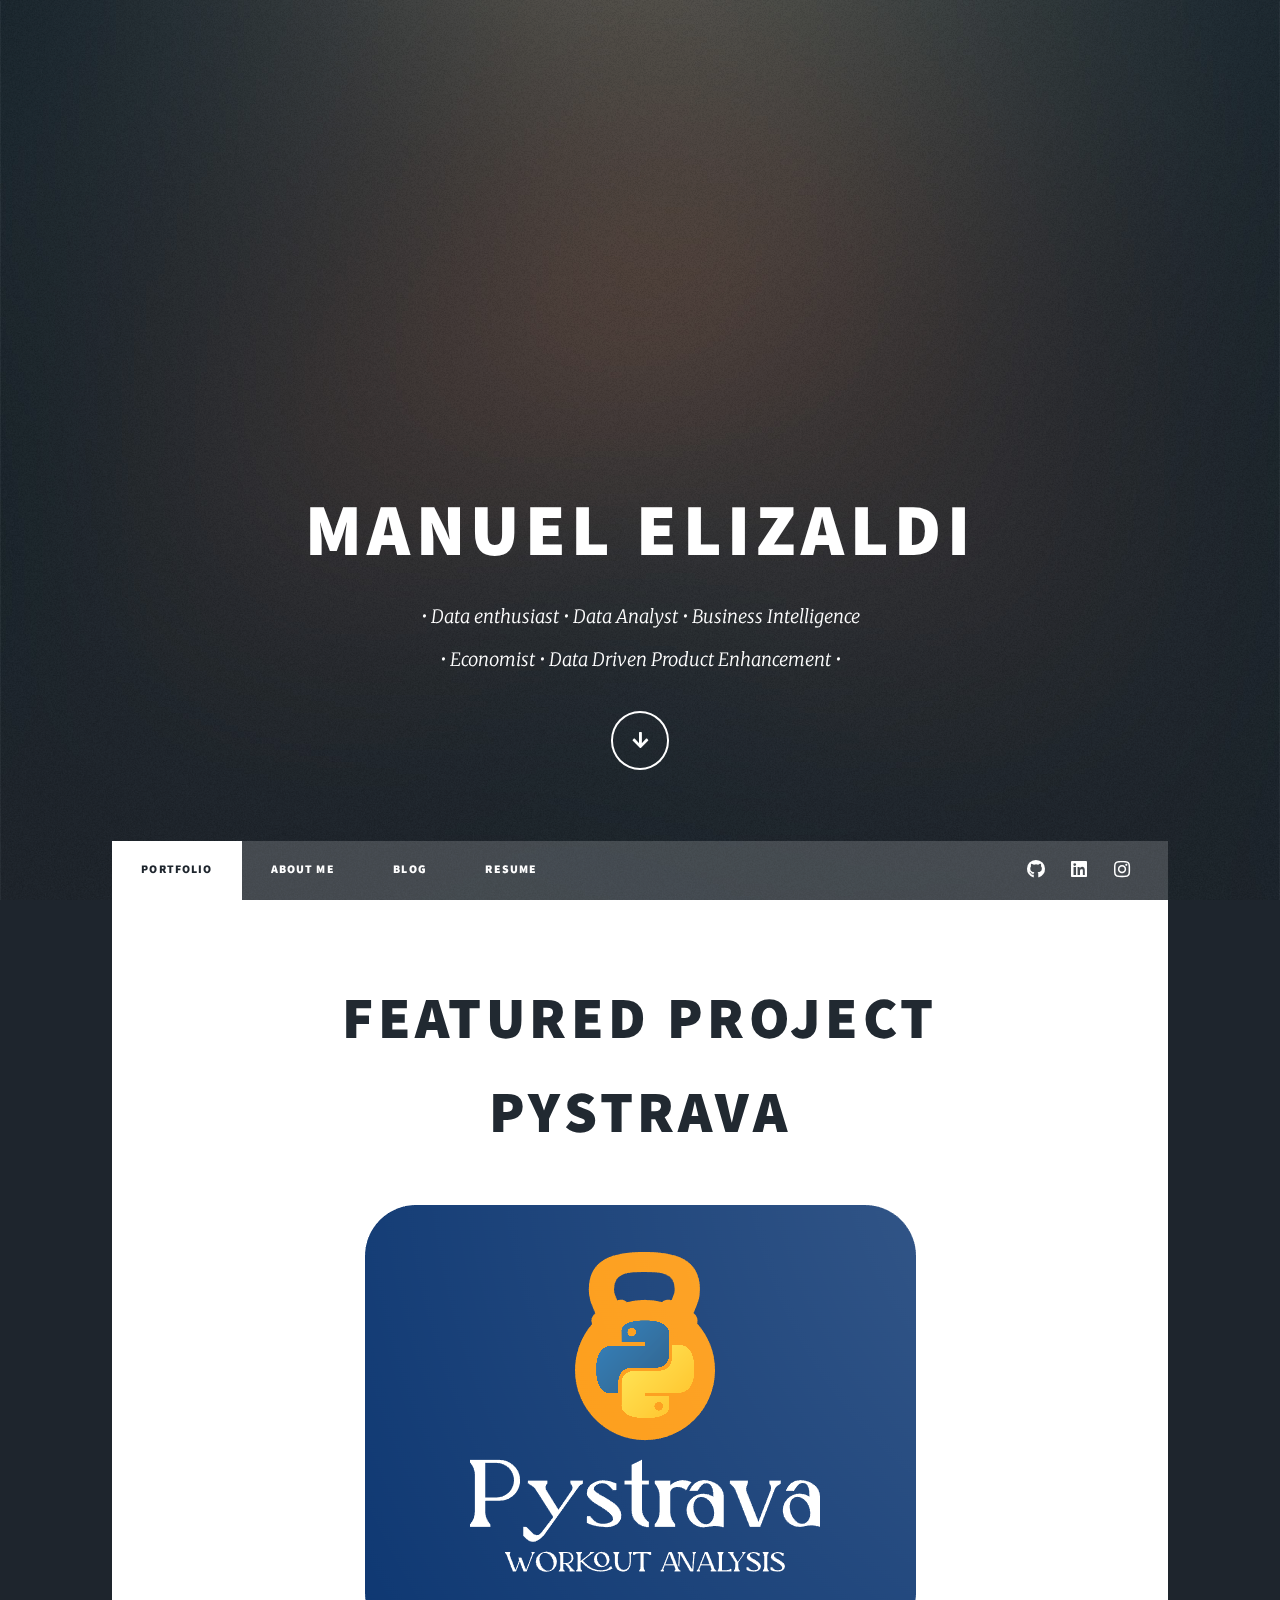
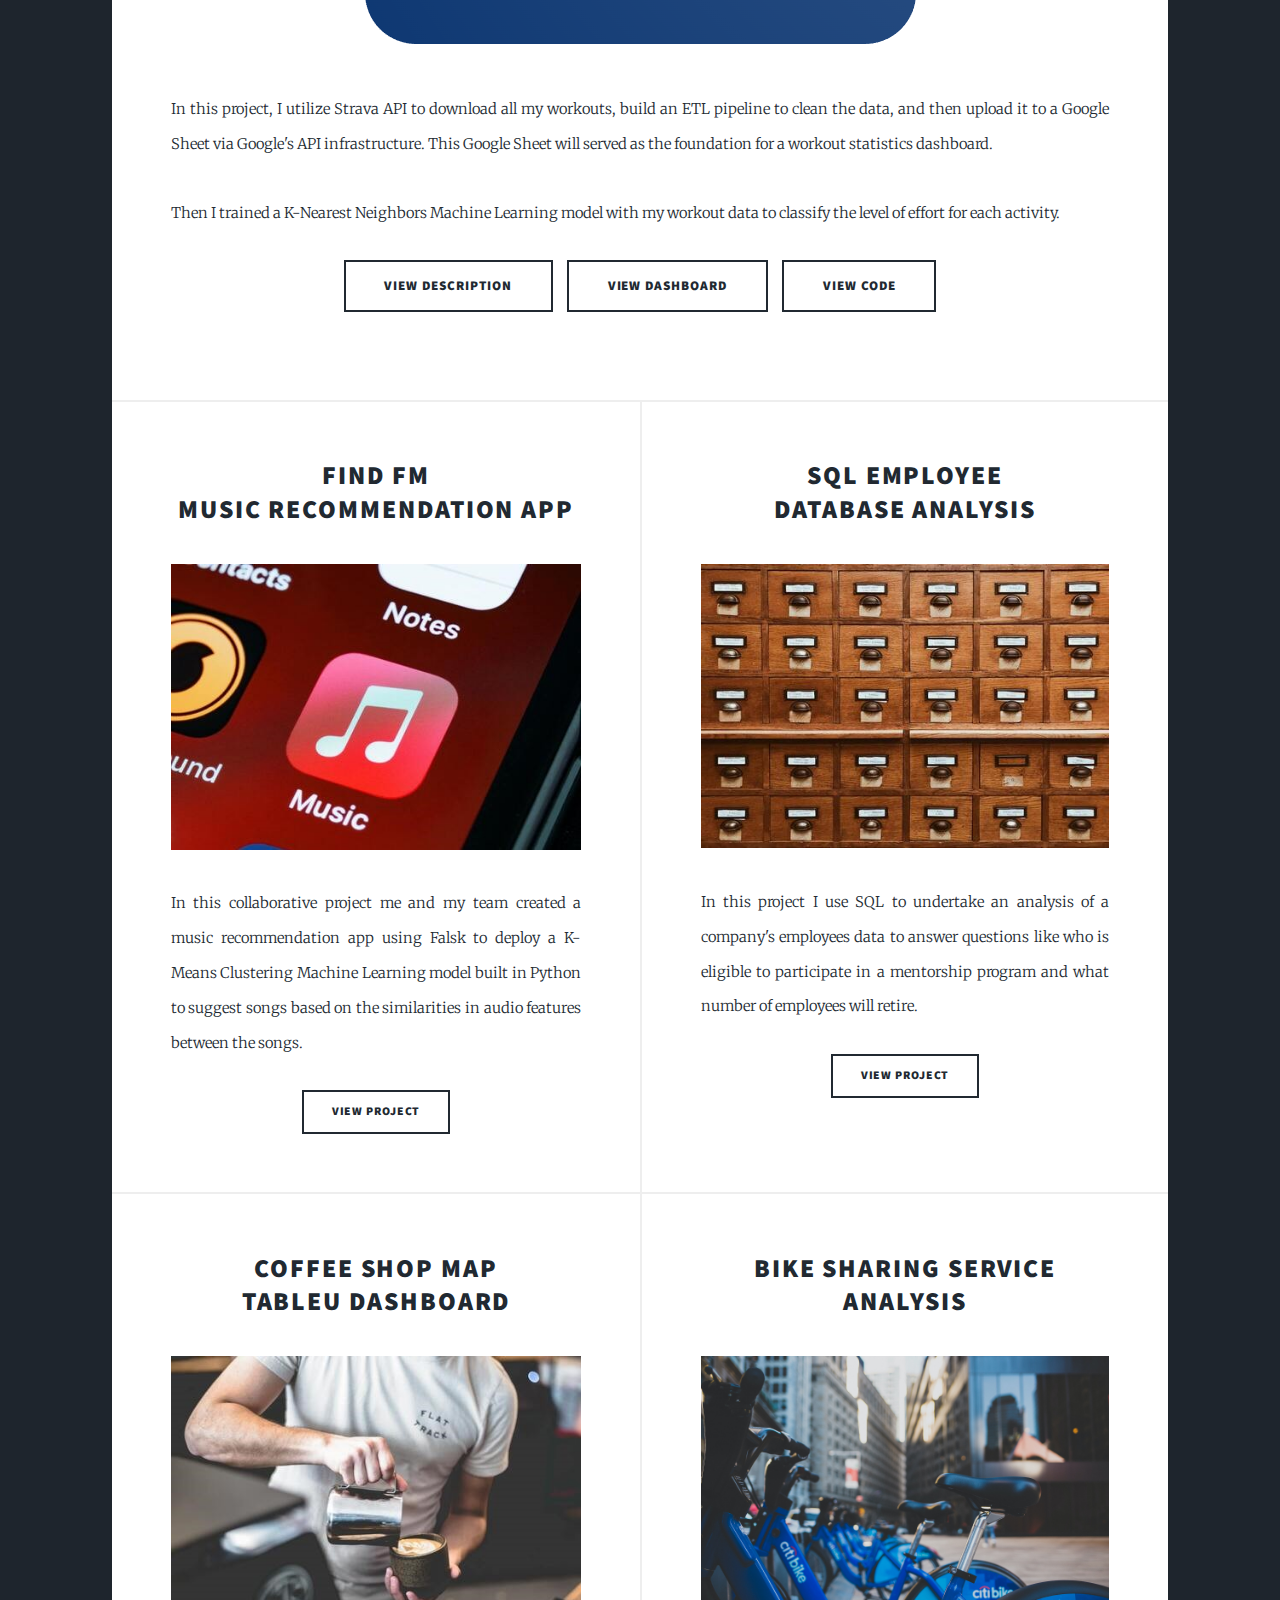
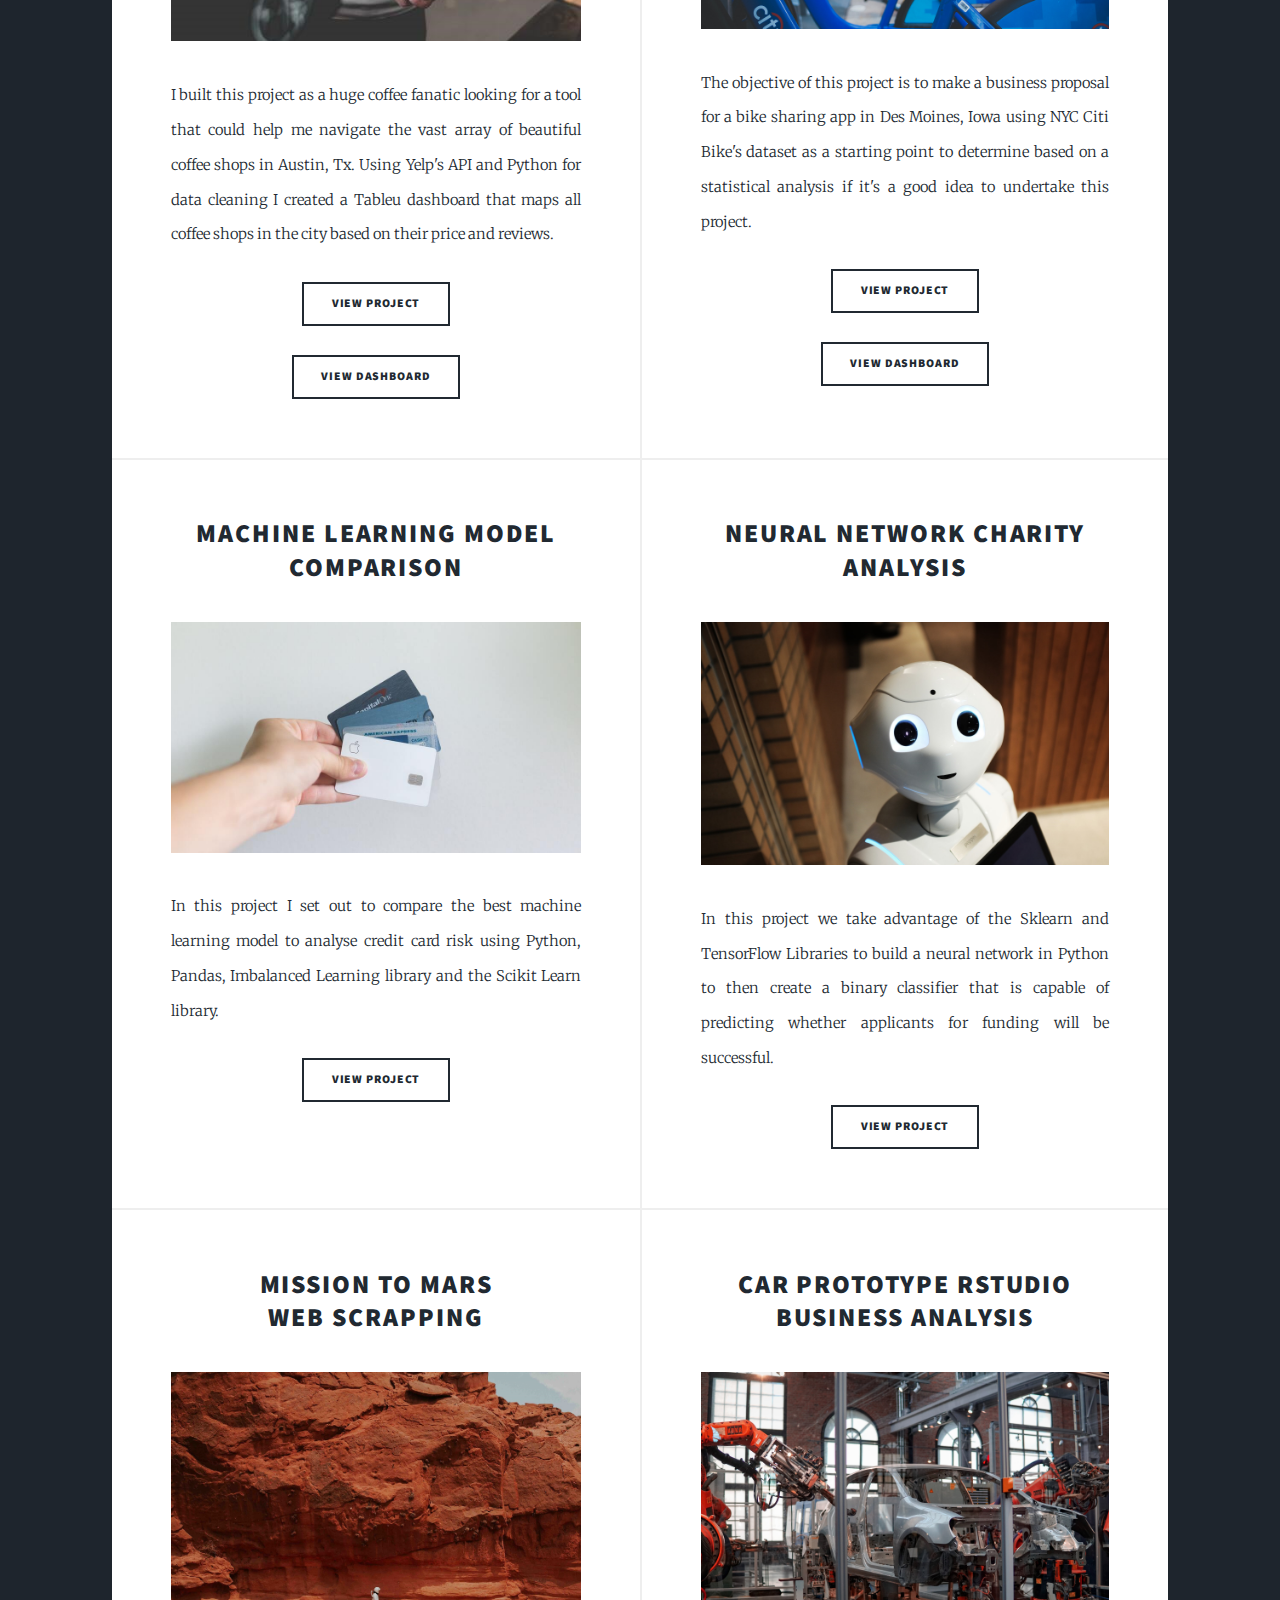
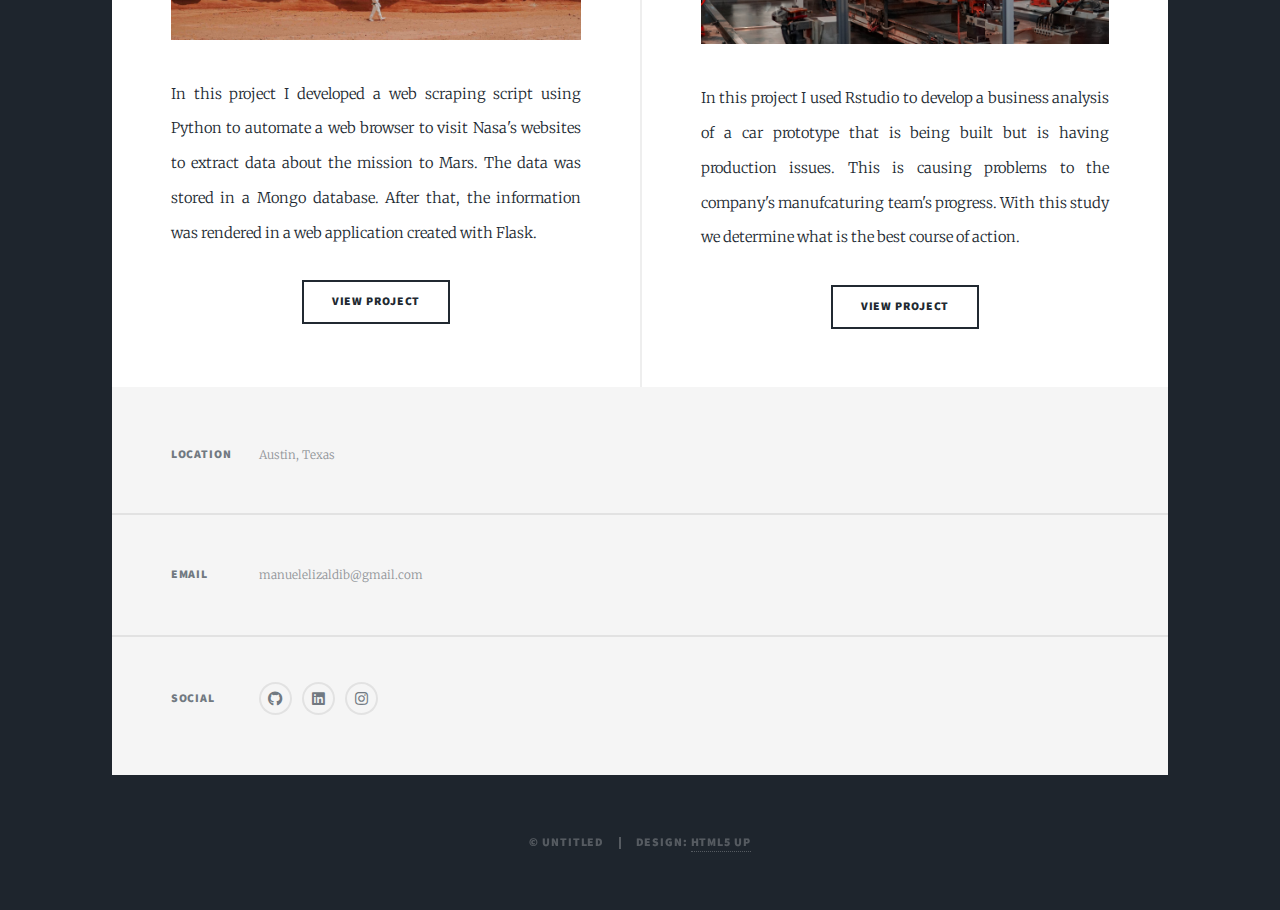
<file: index.html>
<!DOCTYPE HTML>
<html>
	<head>
		<title>Home - Manuel Elizaldi</title>
		<meta charset="utf-8" />
		<meta name="viewport" content="width=device-width, initial-scale=1, user-scalable=no" />
		<link rel="stylesheet" href="assets/css/main.css" />
		<link rel="icon" type="image/jpg" href="images/tab-icon.jpg">
		<noscript><link rel="stylesheet" href="assets/css/noscript.css" /></noscript>
	</head>
	<body class="is-preload">

		<!-- Wrapper </a></p> -->
			<div id="wrapper" class="fade-in">

				<!-- Intro -->
					<div id="intro">
						<h1>Manuel Elizaldi</h1>
						<p>• Data enthusiast • Data Analyst • Business Intelligence<br />
							• Economist • Data Driven Product Enhancement •</a>
						<ul class="actions">
							<li><a href="#header" class="button icon solid solo fa-arrow-down scrolly">Continue</a></li>
						</ul>
					</div>
				
				<!-- Header -->
				<header id="header">
					<a class="logo">Projects</a>
				</header>
				<!-- Nav -->
					<nav id="nav">
						<ul class="links">
							<li class="active"><a href="index.html">Portfolio</a></li>
							<li><a href="aboutme.html">About Me</a></li>
							<li><a href="blog.html">Blog</a></li>
							<li><a href="images/ManuelElizaldi.pdf" target="_blank">Resume</a></li>
						</ul>
						<ul class="icons">
							<li><a href="https://github.com/ManuelElizaldi" class="icon brands fa-github" target="_blank"><span class="label">GitHub</span></a></li>
							<li><a href="https://www.linkedin.com/in/manuelelizaldi/" class="icon brands fa-linkedin" target="_blank"><span class="label">LinkedIn</span></a></li>
							<li><a href="https://www.instagram.com/lifeof_elizaldi/" class="icon brands fa-instagram" target="_blank"><span class="label">Instagram</span></a></li>
						</ul>
					</nav>

				<!-- Main -->
					<div id="main">

							<!-- Post 
								<section class="post">
									<header class="major">
										<h3>Welcome to My Portfolio</h3>
									</header>
									<ul class="actions special">
									</ul>
								</section>--> 

					<article class="post featured">
						<header class="major">
							<h2>Featured Project</h2>
							<h2>PyStrava</h2>
						</header>
						<img src="images/PyStrava.png" alt="Project Logo"/>
						<p>
						</br>In this project, I utilize Strava API to download all my workouts, build an ETL pipeline to clean the data, and then upload it to a Google Sheet via Google's API infrastructure. This Google Sheet will served as the foundation for a workout statistics dashboard.
						<br>
						<br>
							Then I trained a K-Nearest Neighbors Machine Learning model with my workout data to classify the level of effort for each activity.
						</p>
						<ul class="actions special">
							<li><a href="featuredproject-pystrava.html" class="button large">View Description</a></li>
							<li><a href="https://lookerstudio.google.com/reporting/c8efd23d-4f39-42d1-a336-26aebac76fa5" class="button large" target="_blank">View Dashboard</a></li>
							<li><a href="https://github.com/manuelElizaldi/PyStrava" class="button large" target="_blank">View Code</a></li>
						</ul>
						</article>

						<!-- Posts -->
						<!-- every article is a post, so work inside the <article> tags -->
							<section class="posts">
								<article>
									<header>
										<h2>Find Fm<br />
										Music Recommendation App
										</h2>
									</header>
									<a href="https://github.com/jdwrhodes/Music_Recommendation_Website" class="image fit" target="_blank"><img src="images\musicapp.jpg" alt="" /></a>
									<p>
									In this collaborative project me and my team created a music recommendation app using Falsk to deploy a
									K-Means Clustering Machine Learning model built in Python to suggest songs based on the 
									similarities in audio features between the songs.</p>
									<ul class="actions special">
										<li><a href="https://github.com/jdwrhodes/Music_Recommendation_Website" class="button" target="_blank">View Project</a></li>
									</ul>
								</article>
								<article>
									<header>
										<h2>SQL Employee<br />
										Database Analysis
										</h2>
									</header>
									<a href="https://github.com/ManuelElizaldi/SQL-EmployeeDatabase-Analysis" class="image fit" target="_blank"><img src="images/database.jpg" alt="" /></a>
									<p>In this project I use SQL to undertake an analysis of a company's employees data to answer questions
									like who is eligible to participate in a mentorship program and what number of employees will retire.</p>
									<ul class="actions special">
										<li><a href="https://github.com/ManuelElizaldi/SQL-EmployeeDatabase-Analysis" class="button" target="_blank">View Project</a></li>
									</ul>
								</article>
								<article>
									<header>
										<h2>Coffee Shop Map<br />
										Tableu dashboard</h2>
									</header>
									<a href="https://github.com/ManuelElizaldi/CoffeeShopsMapForATX" class="image fit" target="_blank"><img src="images\coffeeShop.jpg" alt="" /></a>
									<p>
									I built this project as a huge coffee fanatic looking for a tool that could help me navigate
									the vast array of beautiful coffee shops in Austin, Tx. Using Yelp's API and Python for data cleaning I created
									a Tableu dashboard that maps all coffee shops in the city based on their price and reviews.
									</p>
									<ul class="actions special">
										<li><a href="https://github.com/ManuelElizaldi/CoffeeShopsMapForATX" class="button" target="_blank">View Project</a></li>
									</ul>
									<ul class="actions special">
										<li><a href="https://public.tableau.com/app/profile/manuel8857/viz/CoffeShopsAustin/Sheet1" class="button" target="_blank">View Dashboard</a></li>
									</ul>
								</article>
								<article>
									<header>
										<h2>Bike Sharing Service<br />
										Analysis</h2>
									</header>
									<a href="" class="image fit" target="_blank"><img src="images/BikeSharing1.jpg" alt="" /></a>
									<p>
										The objective of this project is to make a business proposal for a bike sharing app in Des Moines, Iowa 
										using NYC Citi Bike's dataset as a starting point to determine based on a statistical analysis if it's a 
										good idea to undertake this project.
									</p>
									<ul class="actions special">
										<li><a href="https://github.com/ManuelElizaldi/bikesharing" class="button" target="_blank">View Project</a></li>
									</ul>
									<ul class="actions special">
										<li><a href="https://public.tableau.com/app/profile/manuel8857/viz/NYCCitiBikeAnalysis_16179293820200/NYCBikes" class="button" target="_blank">View Dashboard</a></li>
									</ul>
								</article>
								<article>
									<header>
										<h2>Machine Learning Model<br />
										Comparison</h2>
									</header>
									<a href="https://github.com/ManuelElizaldi/ML-Credit-Risk-Analysis" class="image fit" target="_blank"><img src="images/creditcard.jpg" alt="" /></a>
									<p>In this project I set out to compare the best machine learning model to analyse credit card risk using 
									Python, Pandas, Imbalanced Learning library and  the Scikit Learn library.
									</p>
									<ul class="actions special">
										<li><a href="https://github.com/ManuelElizaldi/ML-Credit-Risk-Analysis" class="button" target="_blank">View Project</a></li>
									</ul>
								</article>
								<article>
									<header>
										<h2>Neural Network Charity Analysis
									</header>
									<a href="https://github.com/ManuelElizaldi/Neural_Network_Charity_Analysis" class="image fit" target="_blank"><img src="images/robot-medium.jpg" alt="" /></a>
									<p>
									In this project we take advantage of the Sklearn and TensorFlow Libraries to build a neural network in Python to then create a binary classifier
									that is capable of predicting whether applicants for funding will be successful.
									</p>
									<ul class="actions special">
										<li><a href="https://github.com/ManuelElizaldi/Neural_Network_Charity_Analysis" class="button" target="_blank">View Project</a></li>
									</ul>
								</article>
								<article>
									<header>
									<h2>
									Mission To Mars</br>
									Web Scrapping
									</h2>
									</header>
									<a href="https://github.com/ManuelElizaldi/Mission-to-Mars" class="image fit" target="_blank"><img src="images/Mars1.jpg" alt="" /></a>
									<p>
									In this project I developed a web scraping script using Python to automate a web browser to visit Nasa's websites to extract data about the mission to Mars. 
									The data was stored in a Mongo database.
									After that, the information was rendered in a web application created with Flask.
									</p>
									<ul class="actions special">
										<li><a href="https://github.com/ManuelElizaldi/Mission-to-Mars" class="button" target="_blank">View Project</a></li>
									</ul>
								</article>
								<article>
									<header>
										<h2>Car Prototype
										RStudio Business Analysis<br />
										</h2>
									</header>
									<a href="https://github.com/ManuelElizaldi/MechaCar_Statistical_Analysis" class="image fit" target="_blank"><img src="images/Car1.jpg" alt="" /></a>
									<p>
									In this project I used Rstudio to develop a business analysis of a car prototype that is being built but is having production issues.
									This is causing problems to the company's manufcaturing team's progress. With this study we determine what is the best course of action. 
									</p>
									<ul class="actions special">
										<li><a href="https://github.com/ManuelElizaldi/MechaCar_Statistical_Analysis" class="button" target="_blank">View Project</a></li>
									</ul>
								</article>
								<!--
								<article>
									<header>
										<span class="date">April 7, 2017</span>
										<h2><a href="#">Augue lorem<br />
										primis vestibulum</a></h2>
									</header>
									<a href="#" class="image fit"><img src="images/pic07.jpg" alt="" /></a>
									<p>Donec eget ex magna. Interdum et malesuada fames ac ante ipsum primis in faucibus. Pellentesque venenatis dolor imperdiet dolor mattis sagittis magna etiam.</p>
									<ul class="actions special">
										<li><a href="#" class="button">View Project</a></li>
									</ul>
								</article>
								-->
							</section>

						<!-- Footer -->
							<!-- <footer>
								<div class="pagination">
									commented out-> ><a href="#" class="previous">Prev</a>
									<a href="#" class="page active">1</a>
									<a href="#" class="page">2</a>
									<a href="#" class="page">3</a>
									<span class="extra">&hellip;</span>
									<a href="#" class="page">8</a>
									<a href="#" class="page">9</a>
									<a href="#" class="page">10</a>
									<a href="#" class="next">Next</a>
								</div>
							</footer>
						-->
							

					</div>

				<!-- Footer -->
				<footer id="footer">
					<section class="split contact">
						<section class="alt">
							<h3>Location</h3>
							<p>
							Austin, Texas
							</p>
						</section>
						<section>
							<h3>Email</h3>
							<p>manuelelizaldib@gmail.com</p>
						</section>
						<section>
							<h3>Social</h3>
							<ul class="icons alt">
								<li><a href="https://github.com/ManuelElizaldi" class="icon brands fa-github" target="_blank"><span class="label">GitHub</span></a></li>
								<li><a href="https://www.linkedin.com/in/manuelelizaldi/" class="icon brands fa-linkedin" target="_blank"><span class="label">LinkedIn</span></a></li>
								<li><a href="https://www.instagram.com/dry_negroni/" class="icon brands fa-instagram" target="_blank"><span class="label">Instagram</span></a></li>
							</ul>
						</section>
					</section>
				</footer>

				<!-- Copyright -->
					<div id="copyright">
						<ul><li>&copy; Untitled</li><li>Design: <a href="https://html5up.net">HTML5 UP</a></li></ul>
					</div>

			</div>

		<!-- Scripts -->
			<script src="assets/js/jquery.min.js"></script>
			<script src="assets/js/jquery.scrollex.min.js"></script>
			<script src="assets/js/jquery.scrolly.min.js"></script>
			<script src="assets/js/browser.min.js"></script>
			<script src="assets/js/breakpoints.min.js"></script>
			<script src="assets/js/util.js"></script>
			<script src="assets/js/main.js"></script>
	</body>
</html>
</file>
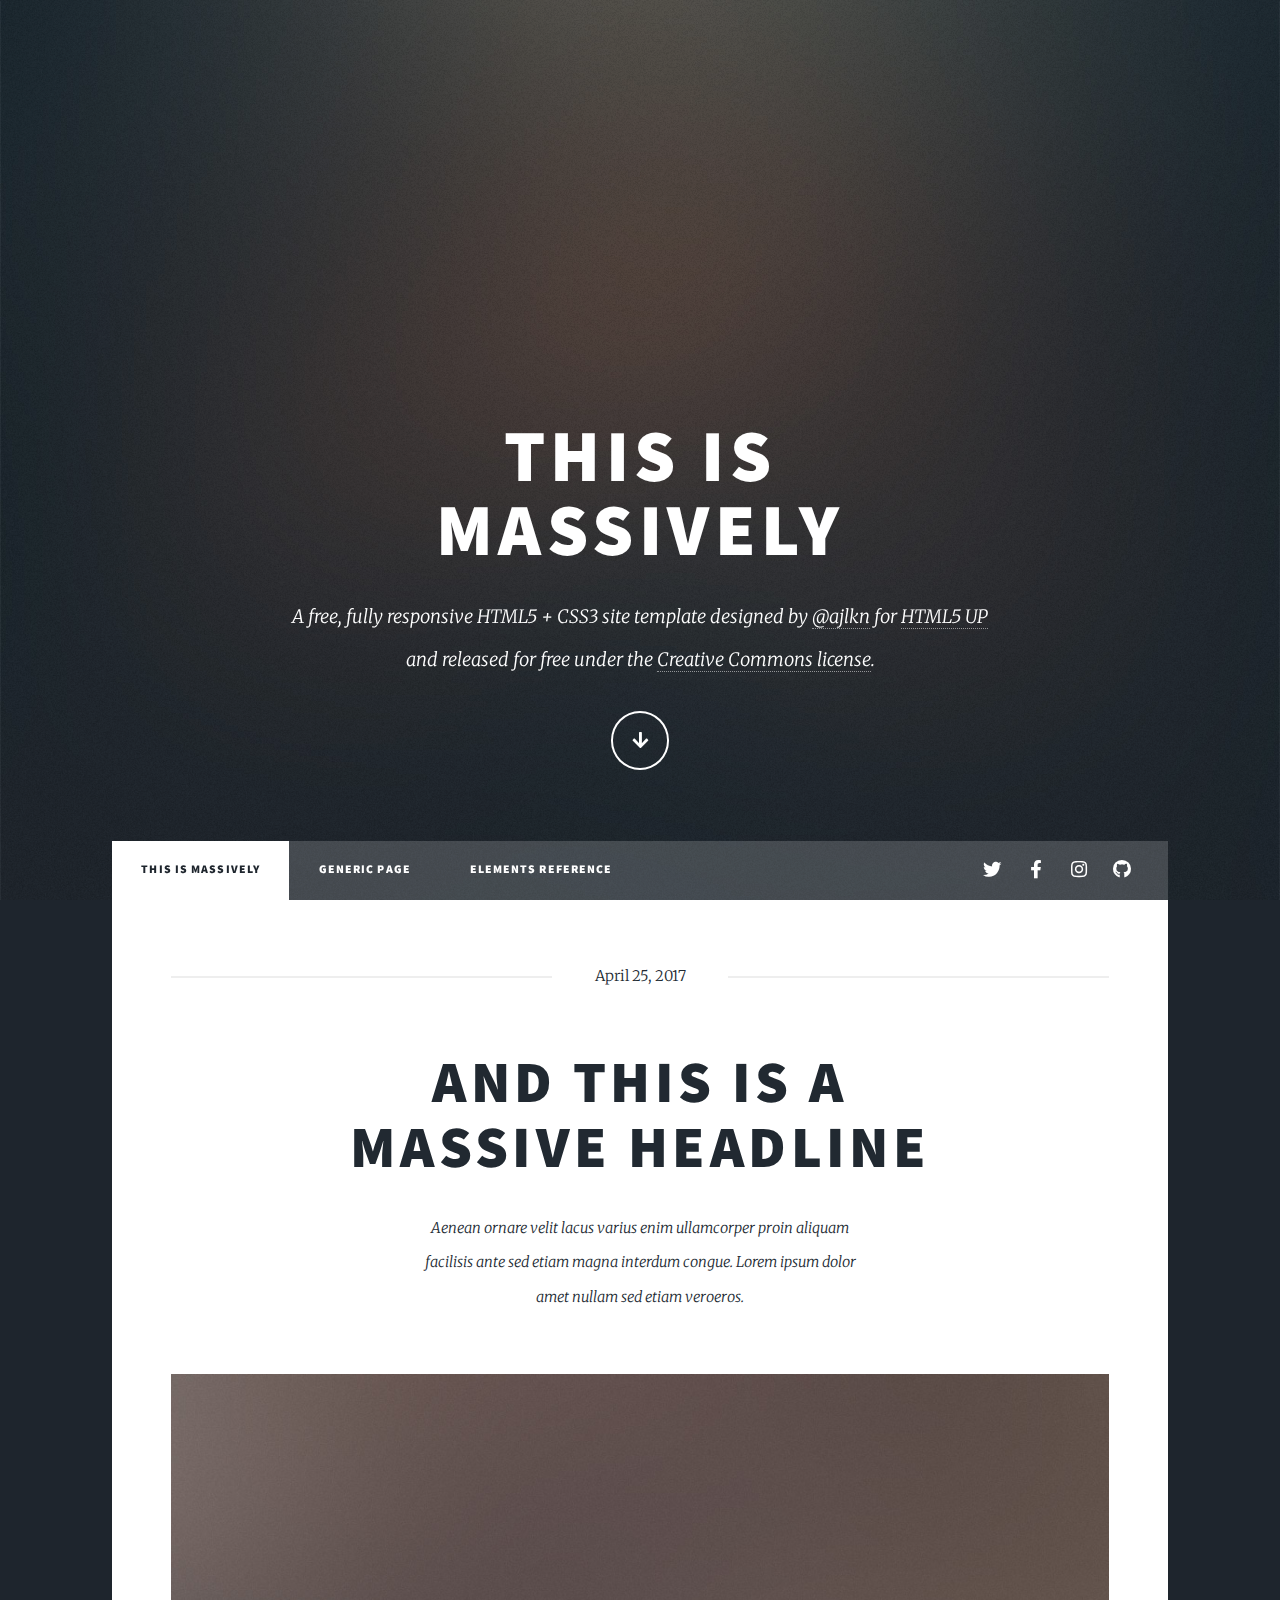
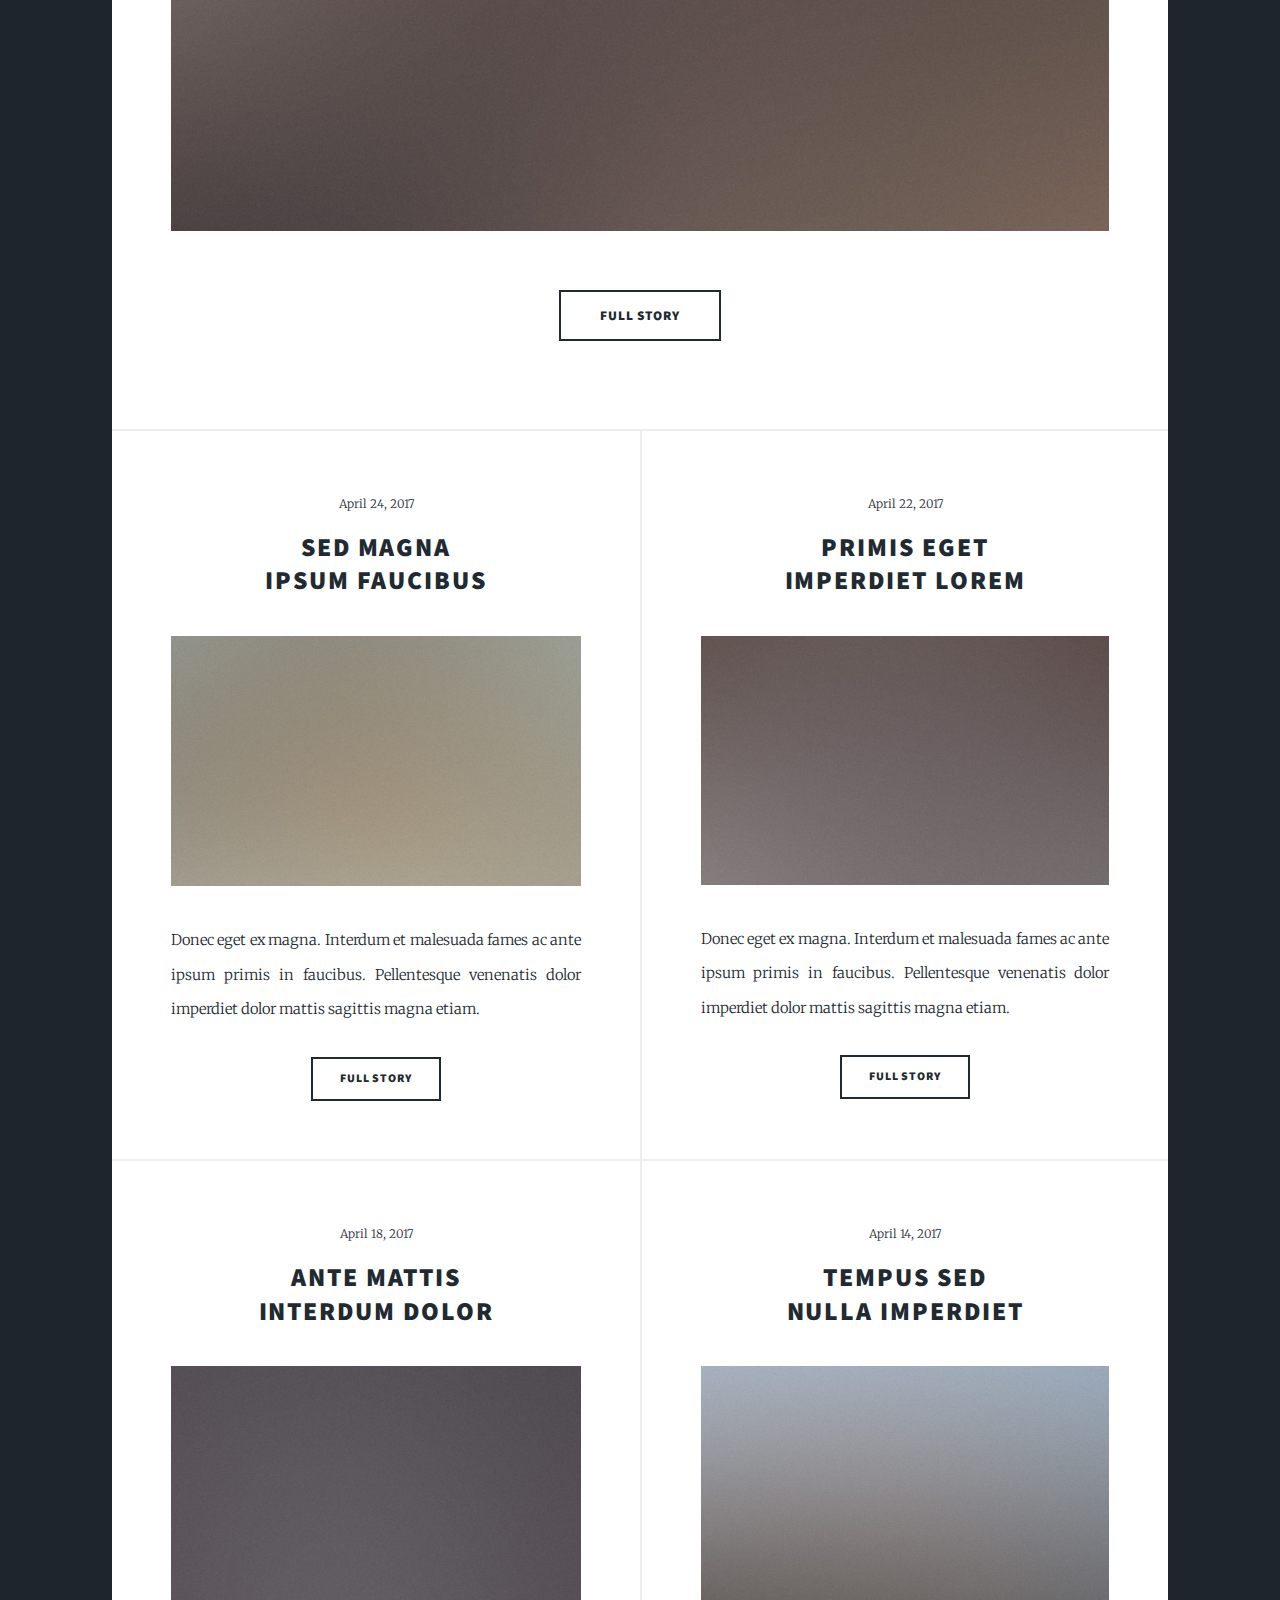
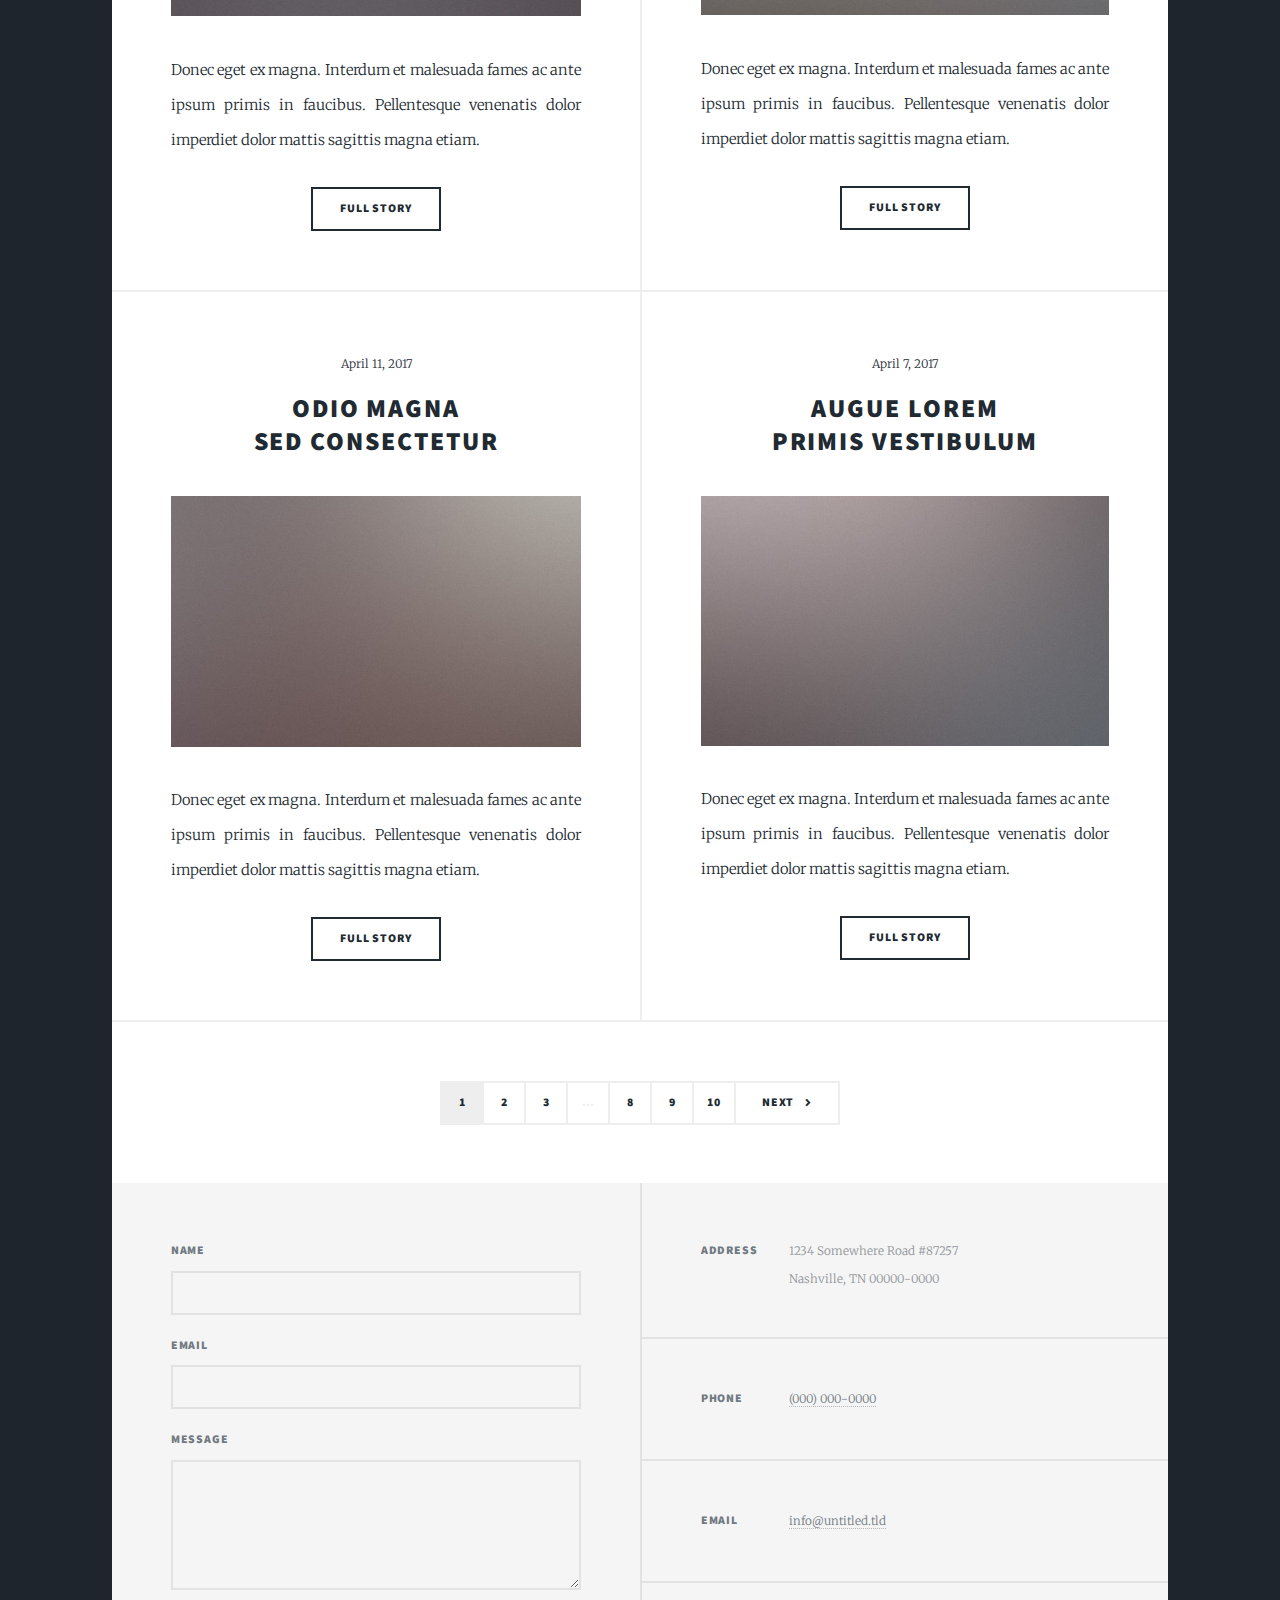
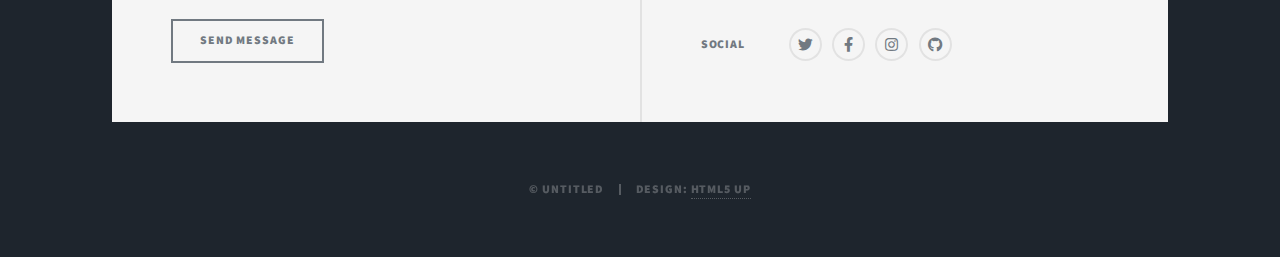
<file: html5up-massively/index.html>
<!DOCTYPE HTML>
<!--
	Massively by HTML5 UP
	html5up.net | @ajlkn
	Free for personal and commercial use under the CCA 3.0 license (html5up.net/license)
-->
<html>
	<head>
		<title>Massively by HTML5 UP</title>
		<meta charset="utf-8" />
		<meta name="viewport" content="width=device-width, initial-scale=1, user-scalable=no" />
		<link rel="stylesheet" href="assets/css/main.css" />
		<noscript><link rel="stylesheet" href="assets/css/noscript.css" /></noscript>
	</head>
	<body class="is-preload">

		<!-- Wrapper -->
			<div id="wrapper" class="fade-in">

				<!-- Intro -->
					<div id="intro">
						<h1>This is<br />
						Massively</h1>
						<p>A free, fully responsive HTML5 + CSS3 site template designed by <a href="https://twitter.com/ajlkn">@ajlkn</a> for <a href="https://html5up.net">HTML5 UP</a><br />
						and released for free under the <a href="https://html5up.net/license">Creative Commons license</a>.</p>
						<ul class="actions">
							<li><a href="#header" class="button icon solid solo fa-arrow-down scrolly">Continue</a></li>
						</ul>
					</div>

				<!-- Header -->
					<header id="header">
						<a href="index.html" class="logo">Massively</a>
					</header>

				<!-- Nav -->
					<nav id="nav">
						<ul class="links">
							<li class="active"><a href="index.html">This is Massively</a></li>
							<li><a href="generic.html">Generic Page</a></li>
							<li><a href="elements.html">Elements Reference</a></li>
						</ul>
						<ul class="icons">
							<li><a href="#" class="icon brands fa-twitter"><span class="label">Twitter</span></a></li>
							<li><a href="#" class="icon brands fa-facebook-f"><span class="label">Facebook</span></a></li>
							<li><a href="#" class="icon brands fa-instagram"><span class="label">Instagram</span></a></li>
							<li><a href="#" class="icon brands fa-github"><span class="label">GitHub</span></a></li>
						</ul>
					</nav>

				<!-- Main -->
					<div id="main">

						<!-- Featured Post -->
							<article class="post featured">
								<header class="major">
									<span class="date">April 25, 2017</span>
									<h2><a href="#">And this is a<br />
									massive headline</a></h2>
									<p>Aenean ornare velit lacus varius enim ullamcorper proin aliquam<br />
									facilisis ante sed etiam magna interdum congue. Lorem ipsum dolor<br />
									amet nullam sed etiam veroeros.</p>
								</header>
								<a href="#" class="image main"><img src="images/pic01.jpg" alt="" /></a>
								<ul class="actions special">
									<li><a href="#" class="button large">Full Story</a></li>
								</ul>
							</article>

						<!-- Posts -->
							<section class="posts">
								<article>
									<header>
										<span class="date">April 24, 2017</span>
										<h2><a href="#">Sed magna<br />
										ipsum faucibus</a></h2>
									</header>
									<a href="#" class="image fit"><img src="images/pic02.jpg" alt="" /></a>
									<p>Donec eget ex magna. Interdum et malesuada fames ac ante ipsum primis in faucibus. Pellentesque venenatis dolor imperdiet dolor mattis sagittis magna etiam.</p>
									<ul class="actions special">
										<li><a href="#" class="button">Full Story</a></li>
									</ul>
								</article>
								<article>
									<header>
										<span class="date">April 22, 2017</span>
										<h2><a href="#">Primis eget<br />
										imperdiet lorem</a></h2>
									</header>
									<a href="#" class="image fit"><img src="images/pic03.jpg" alt="" /></a>
									<p>Donec eget ex magna. Interdum et malesuada fames ac ante ipsum primis in faucibus. Pellentesque venenatis dolor imperdiet dolor mattis sagittis magna etiam.</p>
									<ul class="actions special">
										<li><a href="#" class="button">Full Story</a></li>
									</ul>
								</article>
								<article>
									<header>
										<span class="date">April 18, 2017</span>
										<h2><a href="#">Ante mattis<br />
										interdum dolor</a></h2>
									</header>
									<a href="#" class="image fit"><img src="images/pic04.jpg" alt="" /></a>
									<p>Donec eget ex magna. Interdum et malesuada fames ac ante ipsum primis in faucibus. Pellentesque venenatis dolor imperdiet dolor mattis sagittis magna etiam.</p>
									<ul class="actions special">
										<li><a href="#" class="button">Full Story</a></li>
									</ul>
								</article>
								<article>
									<header>
										<span class="date">April 14, 2017</span>
										<h2><a href="#">Tempus sed<br />
										nulla imperdiet</a></h2>
									</header>
									<a href="#" class="image fit"><img src="images/pic05.jpg" alt="" /></a>
									<p>Donec eget ex magna. Interdum et malesuada fames ac ante ipsum primis in faucibus. Pellentesque venenatis dolor imperdiet dolor mattis sagittis magna etiam.</p>
									<ul class="actions special">
										<li><a href="#" class="button">Full Story</a></li>
									</ul>
								</article>
								<article>
									<header>
										<span class="date">April 11, 2017</span>
										<h2><a href="#">Odio magna<br />
										sed consectetur</a></h2>
									</header>
									<a href="#" class="image fit"><img src="images/pic06.jpg" alt="" /></a>
									<p>Donec eget ex magna. Interdum et malesuada fames ac ante ipsum primis in faucibus. Pellentesque venenatis dolor imperdiet dolor mattis sagittis magna etiam.</p>
									<ul class="actions special">
										<li><a href="#" class="button">Full Story</a></li>
									</ul>
								</article>
								<article>
									<header>
										<span class="date">April 7, 2017</span>
										<h2><a href="#">Augue lorem<br />
										primis vestibulum</a></h2>
									</header>
									<a href="#" class="image fit"><img src="images/pic07.jpg" alt="" /></a>
									<p>Donec eget ex magna. Interdum et malesuada fames ac ante ipsum primis in faucibus. Pellentesque venenatis dolor imperdiet dolor mattis sagittis magna etiam.</p>
									<ul class="actions special">
										<li><a href="#" class="button">Full Story</a></li>
									</ul>
								</article>
							</section>

						<!-- Footer -->
							<footer>
								<div class="pagination">
									<!--<a href="#" class="previous">Prev</a>-->
									<a href="#" class="page active">1</a>
									<a href="#" class="page">2</a>
									<a href="#" class="page">3</a>
									<span class="extra">&hellip;</span>
									<a href="#" class="page">8</a>
									<a href="#" class="page">9</a>
									<a href="#" class="page">10</a>
									<a href="#" class="next">Next</a>
								</div>
							</footer>

					</div>

				<!-- Footer -->
					<footer id="footer">
						<section>
							<form method="post" action="#">
								<div class="fields">
									<div class="field">
										<label for="name">Name</label>
										<input type="text" name="name" id="name" />
									</div>
									<div class="field">
										<label for="email">Email</label>
										<input type="text" name="email" id="email" />
									</div>
									<div class="field">
										<label for="message">Message</label>
										<textarea name="message" id="message" rows="3"></textarea>
									</div>
								</div>
								<ul class="actions">
									<li><input type="submit" value="Send Message" /></li>
								</ul>
							</form>
						</section>
						<section class="split contact">
							<section class="alt">
								<h3>Address</h3>
								<p>1234 Somewhere Road #87257<br />
								Nashville, TN 00000-0000</p>
							</section>
							<section>
								<h3>Phone</h3>
								<p><a href="#">(000) 000-0000</a></p>
							</section>
							<section>
								<h3>Email</h3>
								<p><a href="#">info@untitled.tld</a></p>
							</section>
							<section>
								<h3>Social</h3>
								<ul class="icons alt">
									<li><a href="#" class="icon brands alt fa-twitter"><span class="label">Twitter</span></a></li>
									<li><a href="#" class="icon brands alt fa-facebook-f"><span class="label">Facebook</span></a></li>
									<li><a href="#" class="icon brands alt fa-instagram"><span class="label">Instagram</span></a></li>
									<li><a href="#" class="icon brands alt fa-github"><span class="label">GitHub</span></a></li>
								</ul>
							</section>
						</section>
					</footer>

				<!-- Copyright -->
					<div id="copyright">
						<ul><li>&copy; Untitled</li><li>Design: <a href="https://html5up.net">HTML5 UP</a></li></ul>
					</div>

			</div>

		<!-- Scripts -->
			<script src="assets/js/jquery.min.js"></script>
			<script src="assets/js/jquery.scrollex.min.js"></script>
			<script src="assets/js/jquery.scrolly.min.js"></script>
			<script src="assets/js/browser.min.js"></script>
			<script src="assets/js/breakpoints.min.js"></script>
			<script src="assets/js/util.js"></script>
			<script src="assets/js/main.js"></script>

	</body>
</html>
</file>
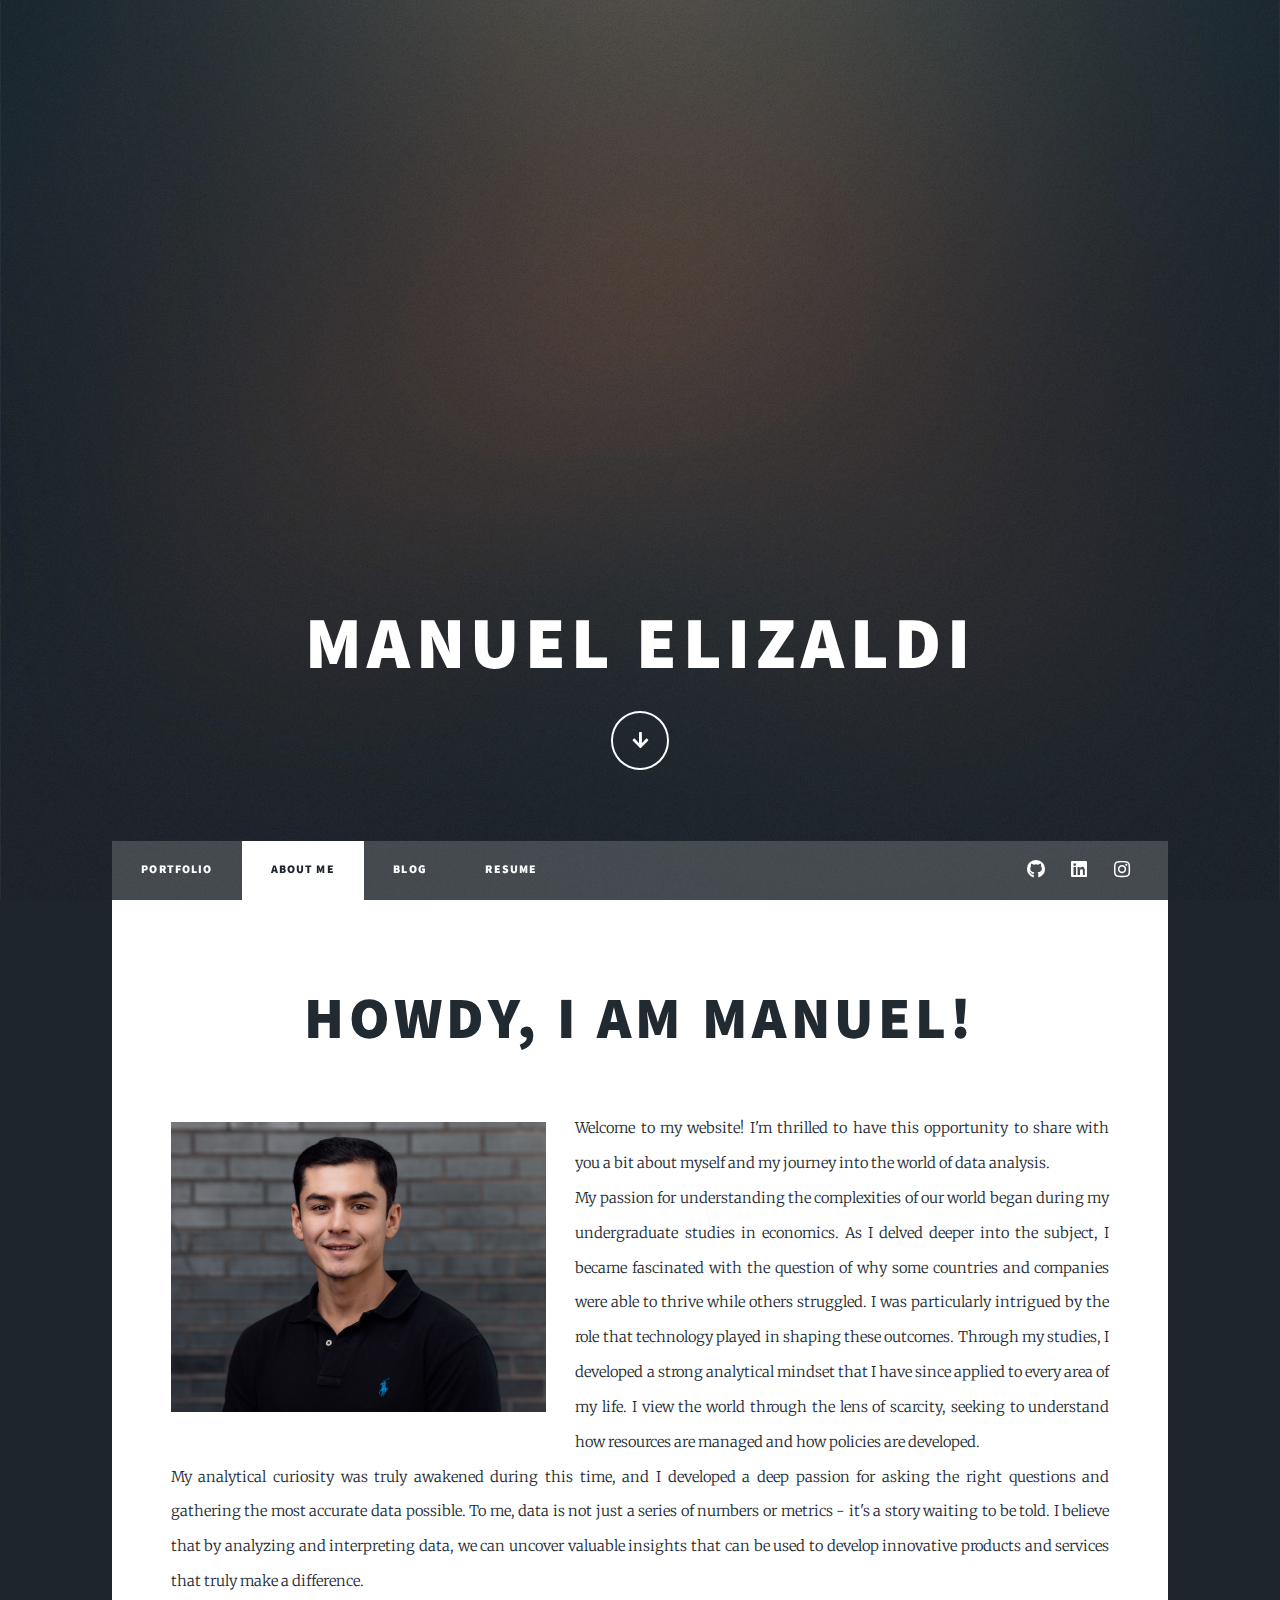
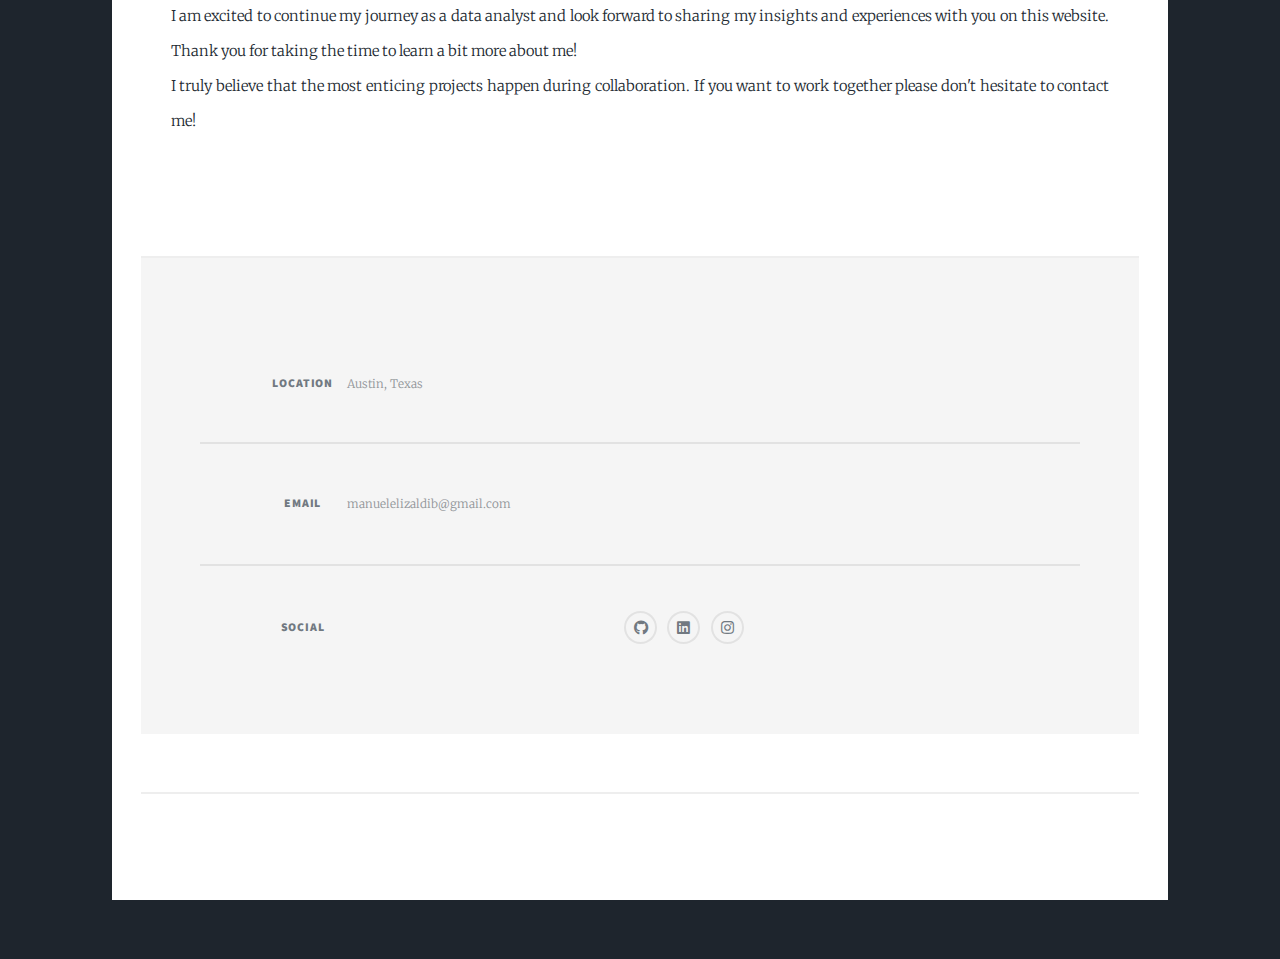
<file: aboutme.html>
<!DOCTYPE HTML>
<html>
	<head>
		<title>About Me - Manuel Elizaldi</title>
		<meta charset="utf-8" />
		<meta name="viewport" content="width=device-width, initial-scale=1, user-scalable=no" />
		<link rel="stylesheet" href="assets/css/main.css" />
		<link rel="icon" type="image/jpg" href="images/tab-icon.jpg">
		<noscript><link rel="stylesheet" href="assets/css/noscript.css" /></noscript>
	</head>
	<body class="is-preload">

		<!-- Wrapper -->
			<div id="wrapper" class="fade-in">
				
				<!-- Intro -->
				<div id="intro">
					<h1>Manuel Elizaldi</h1>
					<ul class="actions">
						<li><a href="#header" class="button icon solid solo fa-arrow-down scrolly">Continue</a></li>
					</ul>
				</div>

				<!-- Header -->
					<header id="header">
						<a class="logo">About Me</a>
					</header>

				<!-- Nav -->
					<nav id="nav">
						<ul class="links">
							<li><a href="index.html">Portfolio</a></li>
							<li class="active"><a href="aboutme.html">About Me</a></li>
							<li><a href="blog.html">Blog</a></li>
							<li><a href="images/ManuelElizaldi.pdf" target="_blank">Resume</a></li>
						</ul>
						<ul class="icons">
							<li><a href="https://github.com/ManuelElizaldi" class="icon brands fa-github"><span class="label">GitHub</span></a></li>
							<li><a href="https://www.linkedin.com/in/manuelelizaldi/" class="icon brands fa-linkedin"><span class="label">LinkedIn</span></a></li>
							<li><a href="https://www.instagram.com/lifeof_elizaldi/" class="icon brands fa-instagram"><span class="label">Instagram</span></a></li>
						</ul>
					</nav>

				<!-- Main -->
					<div id="main">
							<!-- Post -->
							<section class="post">
								<header class="major">
									<h2>Howdy, I am Manuel!</h2>
									<span class="image left">
								</header>
									<p><span class="image left"><img src="images/profile1.jpg" alt="" /></span></p>
								<p>
									Welcome to my website! I'm thrilled to have this opportunity to share with you a bit about myself and my journey into the world of data analysis.<br />
									My passion for understanding the complexities of our world began during my undergraduate studies in economics. As I delved deeper into the subject, I became fascinated with the question of why some countries and companies were able to thrive while others struggled. I was particularly intrigued by the role that technology played in shaping these outcomes.
									Through my studies, I developed a strong analytical mindset that I have since applied to every area of my life. I view the world through the lens of scarcity, seeking to understand how resources are managed and how policies are developed.<br />
									My analytical curiosity was truly awakened during this time, and I developed a deep passion for asking the right questions and gathering the most accurate data possible. To me, data is not just a series of numbers or metrics - it's a story waiting to be told. I believe that by analyzing and interpreting data, we can uncover valuable insights that can be used to develop innovative products and services that truly make a difference. <br />
									I am excited to continue my journey as a data analyst and look forward to sharing my insights and experiences with you on this website. Thank you for taking the time to learn a bit more about me!<br />

									I truly believe that the most enticing projects happen during collaboration. If you want to work together please don't hesitate to contact me!
								</p>
								<ul class="actions special">
								</ul>
							</section>

				<!-- Footer -->
				<footer id="footer">
					<section class="split contact">
						<section class="alt">
							<h3>Location</h3>
							<p>
							Austin, Texas
							</p>
						</section>
						<section>
							<h3>Email</h3>
							<p>manuelelizaldib@gmail.com</p>
						</section>
						<section>
							<h3>Social</h3>
							<ul class="icons alt">
								<li><a href="https://github.com/ManuelElizaldi" class="icon brands fa-github" target="_blank"><span class="label">GitHub</span></a></li>
								<li><a href="https://www.linkedin.com/in/manuelelizaldi/" class="icon brands fa-linkedin" target="_blank"><span class="label">LinkedIn</span></a></li>
								<li><a href="https://www.instagram.com/dry_negroni/" class="icon brands fa-instagram" target="_blank"><span class="label">Instagram</span></a></li>
							</ul>
						</section>
					</section>
				</footer>

				<!-- Copyright -->
					<div id="copyright">
						<ul><li>&copy; Untitled</li><li>Design: <a href="https://html5up.net">HTML5 UP</a></li></ul>
					</div>

			</div>

		<!-- Scripts -->
			<script src="assets/js/jquery.min.js"></script>
			<script src="assets/js/jquery.scrollex.min.js"></script>
			<script src="assets/js/jquery.scrolly.min.js"></script>
			<script src="assets/js/browser.min.js"></script>
			<script src="assets/js/breakpoints.min.js"></script>
			<script src="assets/js/util.js"></script>
			<script src="assets/js/main.js"></script>

	</body>
</html>
</file>
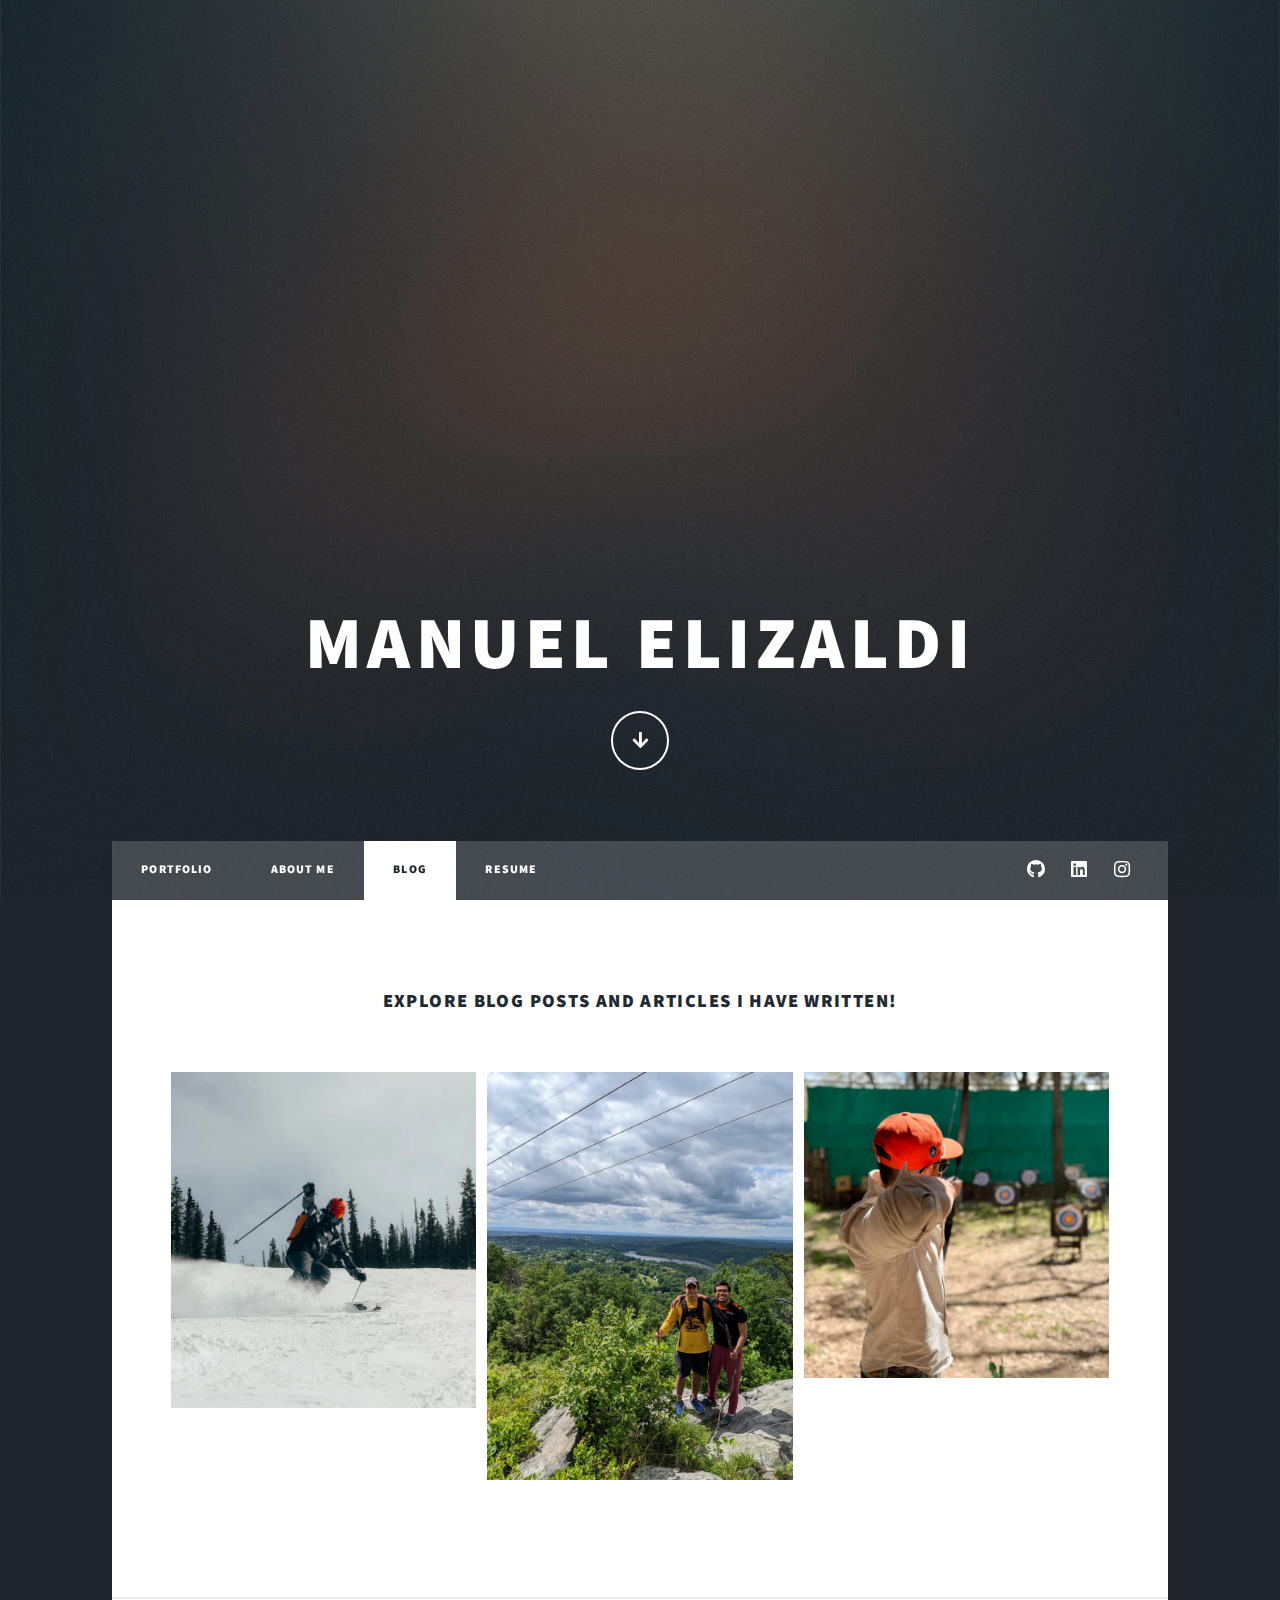
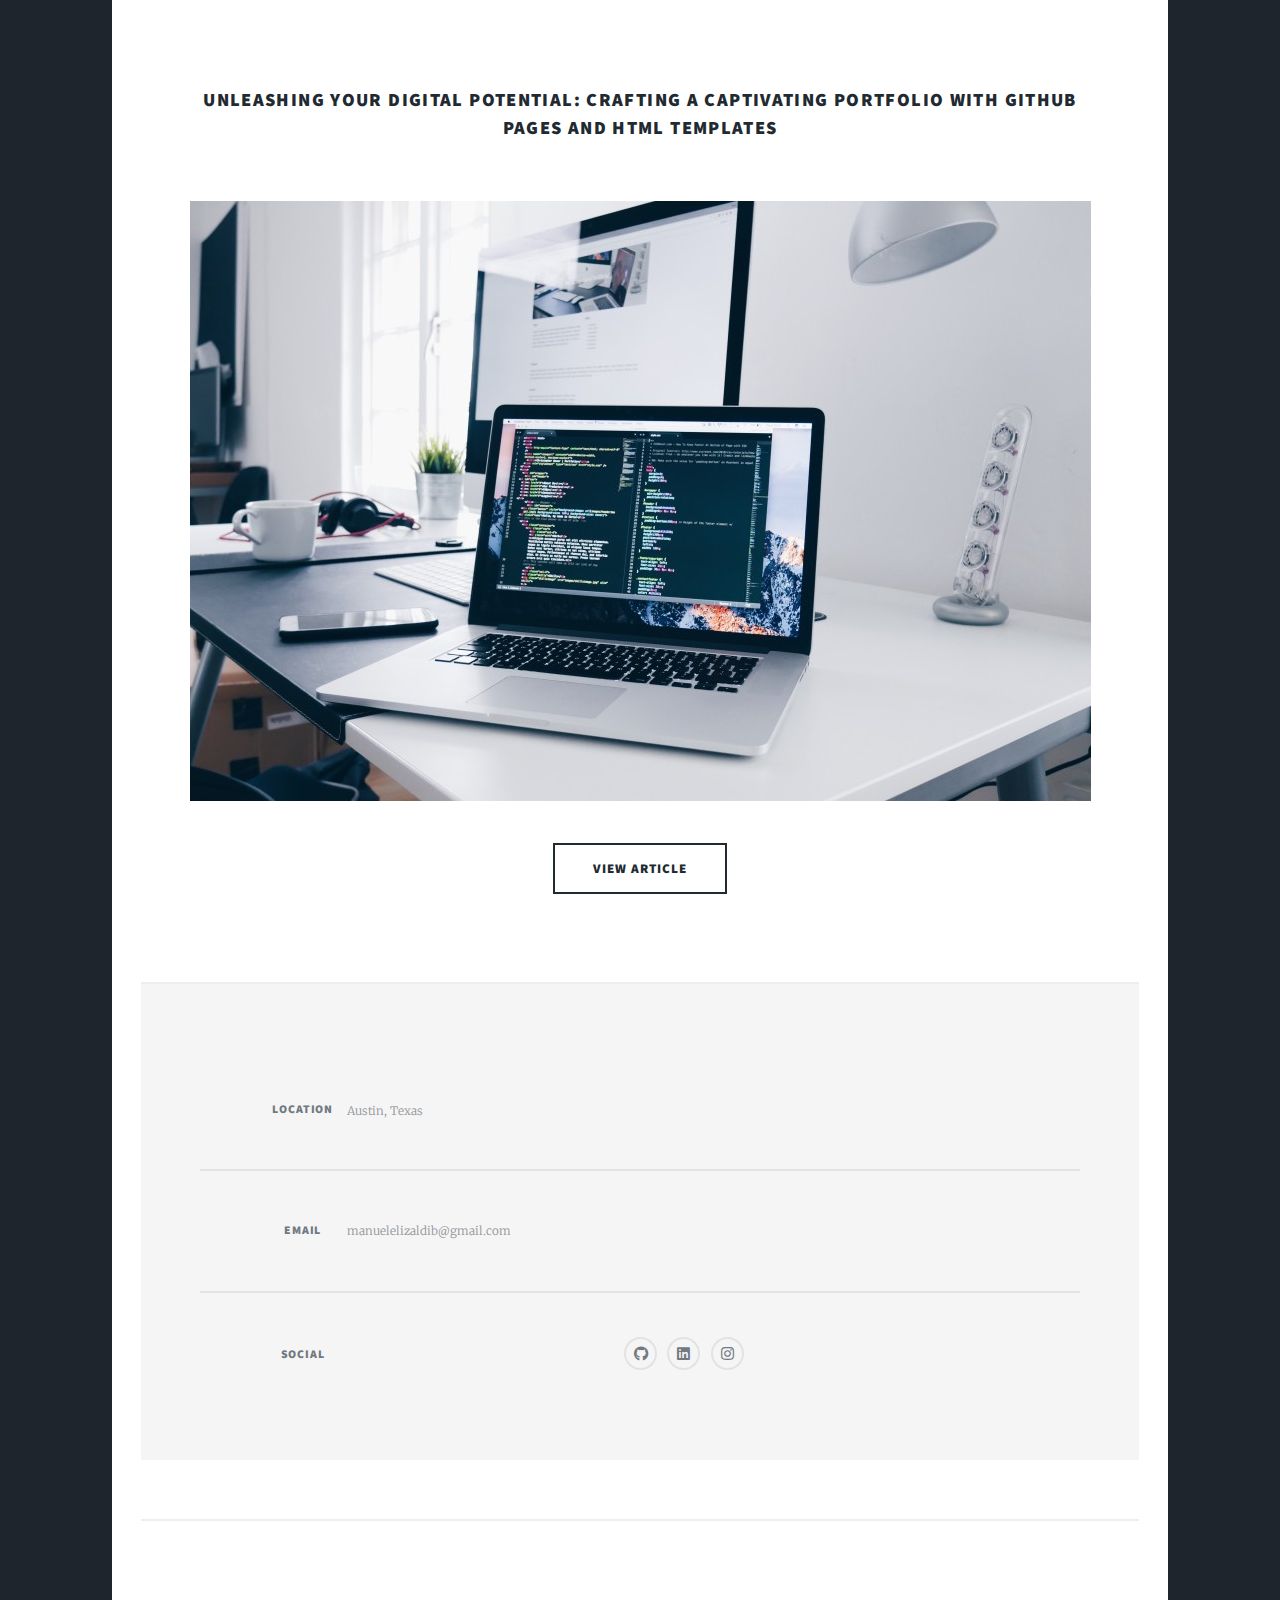
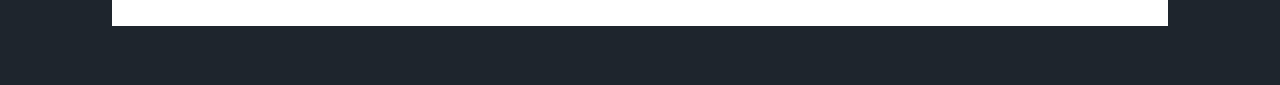
<file: blog.html>
<!DOCTYPE HTML>
<html>
	<head>
		<title>Generic Page - Massively by HTML5 UP</title>
		<meta charset="utf-8" />
		<meta name="viewport" content="width=device-width, initial-scale=1, user-scalable=no" />
		<link rel="stylesheet" href="assets/css/main.css" />
		<link rel="icon" type="image/jpg" href="images/tab-icon.jpg">
		<noscript><link rel="stylesheet" href="assets/css/noscript.css" /></noscript>
	</head>
	<body class="is-preload">

		<!-- Wrapper -->
			<div id="wrapper" class="fade-in">

				<!-- Intro -->
					<div id="intro">
						<h1>Manuel Elizaldi</h1>
						<ul class="actions">
							<li><a href="#header" class="button icon solid solo fa-arrow-down scrolly">Continue</a></li>
						</ul>
					</div>
				
				<!-- Header -->
					<header id="header">
						<a class="logo">Blog</a>
					</header>
				<!-- Nav -->
					<nav id="nav">
						<ul class="links">
							<li><a href="index.html">Portfolio</a></li>
							<li><a href="aboutme.html">About Me</a></li>
							<li class="active"><a href="blog.html">Blog</a></li>
							<li><a href="images/ManuelElizaldi.pdf" target="_blank">Resume</a></li>
						</ul>
						<ul class="icons">
							<li><a href="https://github.com/ManuelElizaldi" class="icon brands fa-github"><span class="label">GitHub</span></a></li>
							<li><a href="https://www.linkedin.com/in/manuelelizaldi/" class="icon brands fa-linkedin"><span class="label">LinkedIn</span></a></li>
							<li><a href="https://www.instagram.com/lifeof_elizaldi/" class="icon brands fa-instagram"><span class="label">Instagram</span></a></li>
						</ul>
					</nav>

				<!-- Main -->
					<div id="main">

						<!-- Post -->
						<section class="post">
							<header class="major">
								<h3>Explore blog posts and articles I have written!</h3>
								<br>
									<div class="box alt">
										<div class="row gtr-50 gtr-uniform">
											<div class="col-4"><span class="image fit"><img src="images/blog1.jpg" alt="" /></span></div>
											<div class="col-4"><span class="image fit"><img src="images/blog2.jpg" alt="" /></span></div>
											<div class="col-4"><span class="image fit"><img src="images/blog3.jpg" alt="" /></span></div>
							</header>
						</section>

							<article class="post featured">
								<header class="major">
									<h3>Unleashing Your Digital Potential: Crafting a Captivating Portfolio with GitHub Pages and HTML Templates</h3>
								</header>
								<img src="images/Laptop.jpg" alt="Article Logo"/>
								<p></p>
								<ul class="actions special">
									<li><a href="GithubPagesArticle.html" class="button large">View Article</a></li>
								</ul>
								</article>
						<!-- Post -->
				<!-- Footer -->
				<footer id="footer">
					<section class="split contact">
						<section class="alt">
							<h3>Location</h3>
							<p>
							Austin, Texas
							</p>
						</section>
						<section>
							<h3>Email</h3>
							<p>manuelelizaldib@gmail.com</p>
						</section>
						<section>
							<h3>Social</h3>
							<ul class="icons alt">
								<li><a href="https://github.com/ManuelElizaldi" class="icon brands fa-github" target="_blank"><span class="label">GitHub</span></a></li>
								<li><a href="https://www.linkedin.com/in/manuelelizaldi/" class="icon brands fa-linkedin" target="_blank"><span class="label">LinkedIn</span></a></li>
								<li><a href="https://www.instagram.com/dry_negroni/" class="icon brands fa-instagram" target="_blank"><span class="label">Instagram</span></a></li>
							</ul>
						</section>
					</section>
				</footer>

				<!-- Copyright -->
					<div id="copyright">
						<ul><li>&copy; Untitled</li><li>Design: <a href="https://html5up.net">HTML5 UP</a></li></ul>
					</div>

			</div>

		<!-- Scripts -->
			<script src="assets/js/jquery.min.js"></script>
			<script src="assets/js/jquery.scrollex.min.js"></script>
			<script src="assets/js/jquery.scrolly.min.js"></script>
			<script src="assets/js/browser.min.js"></script>
			<script src="assets/js/breakpoints.min.js"></script>
			<script src="assets/js/util.js"></script>
			<script src="assets/js/main.js"></script>

	</body>
</html>
</file>
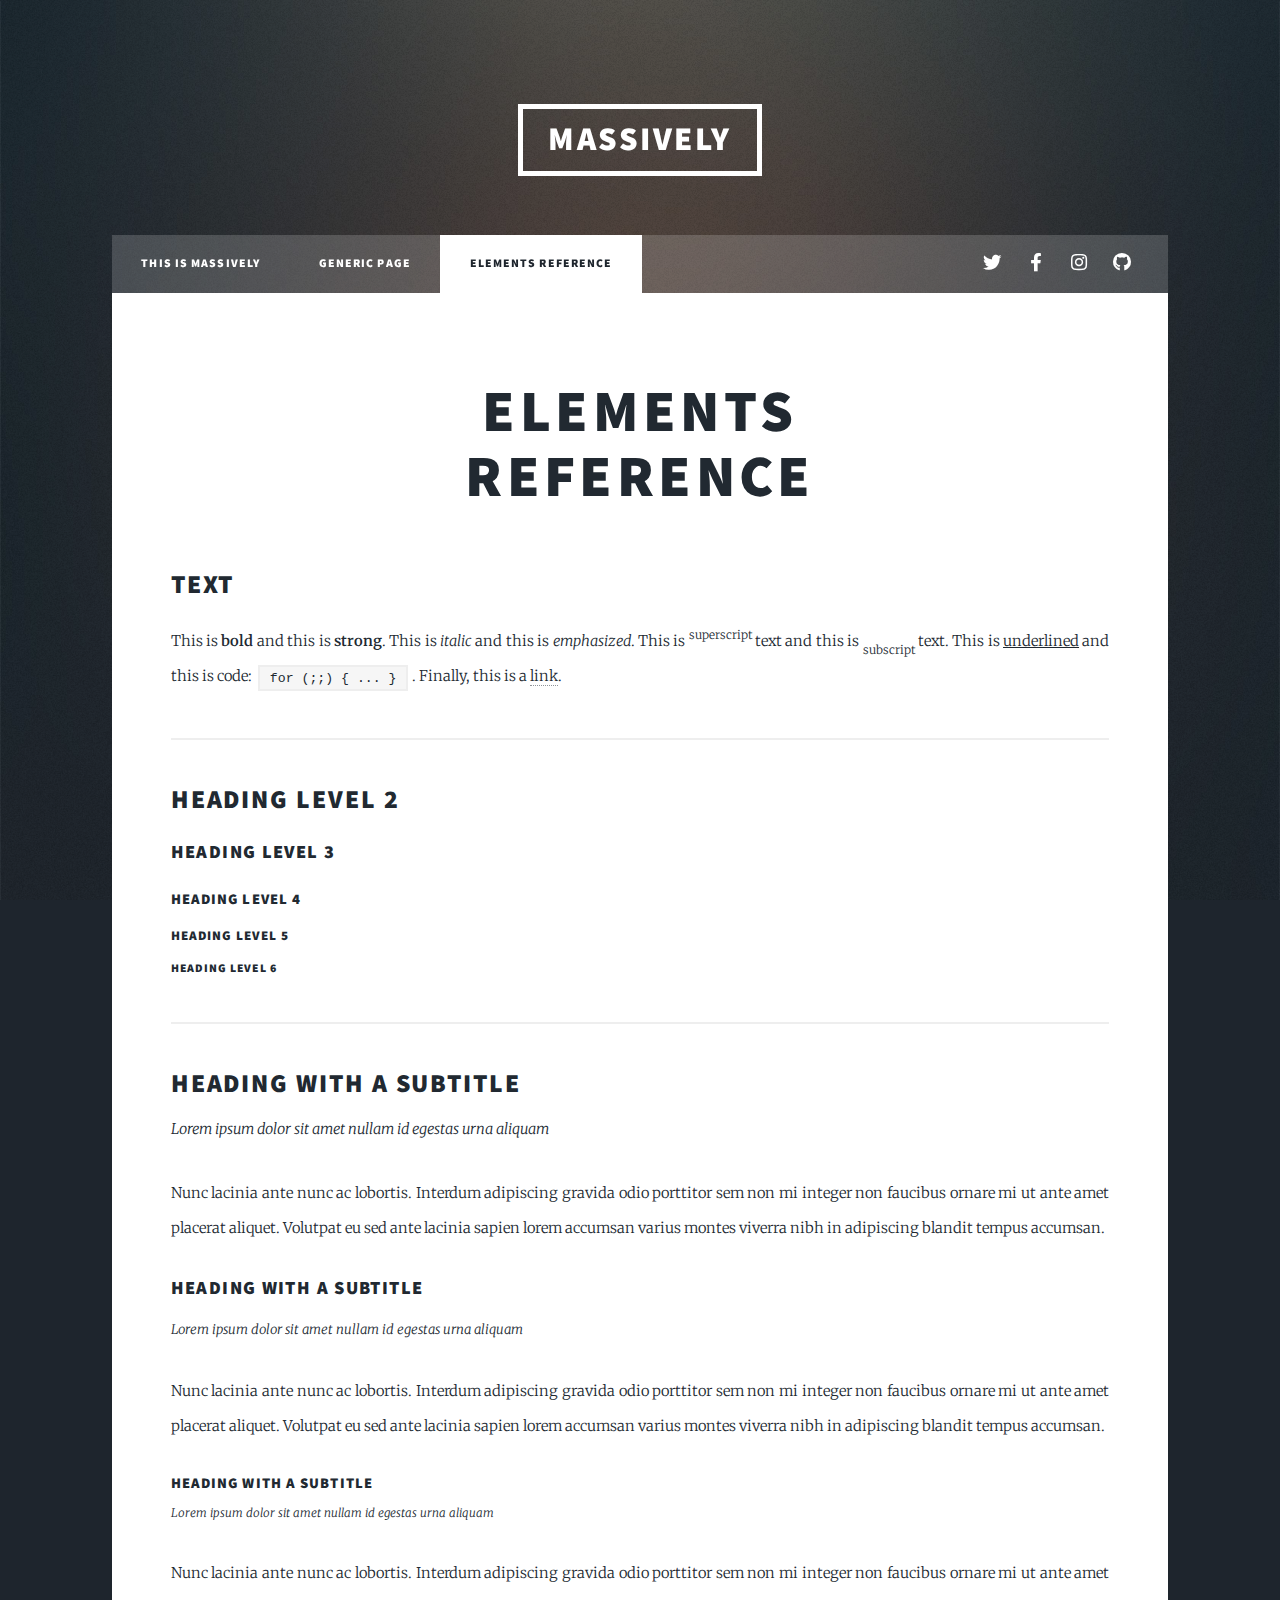
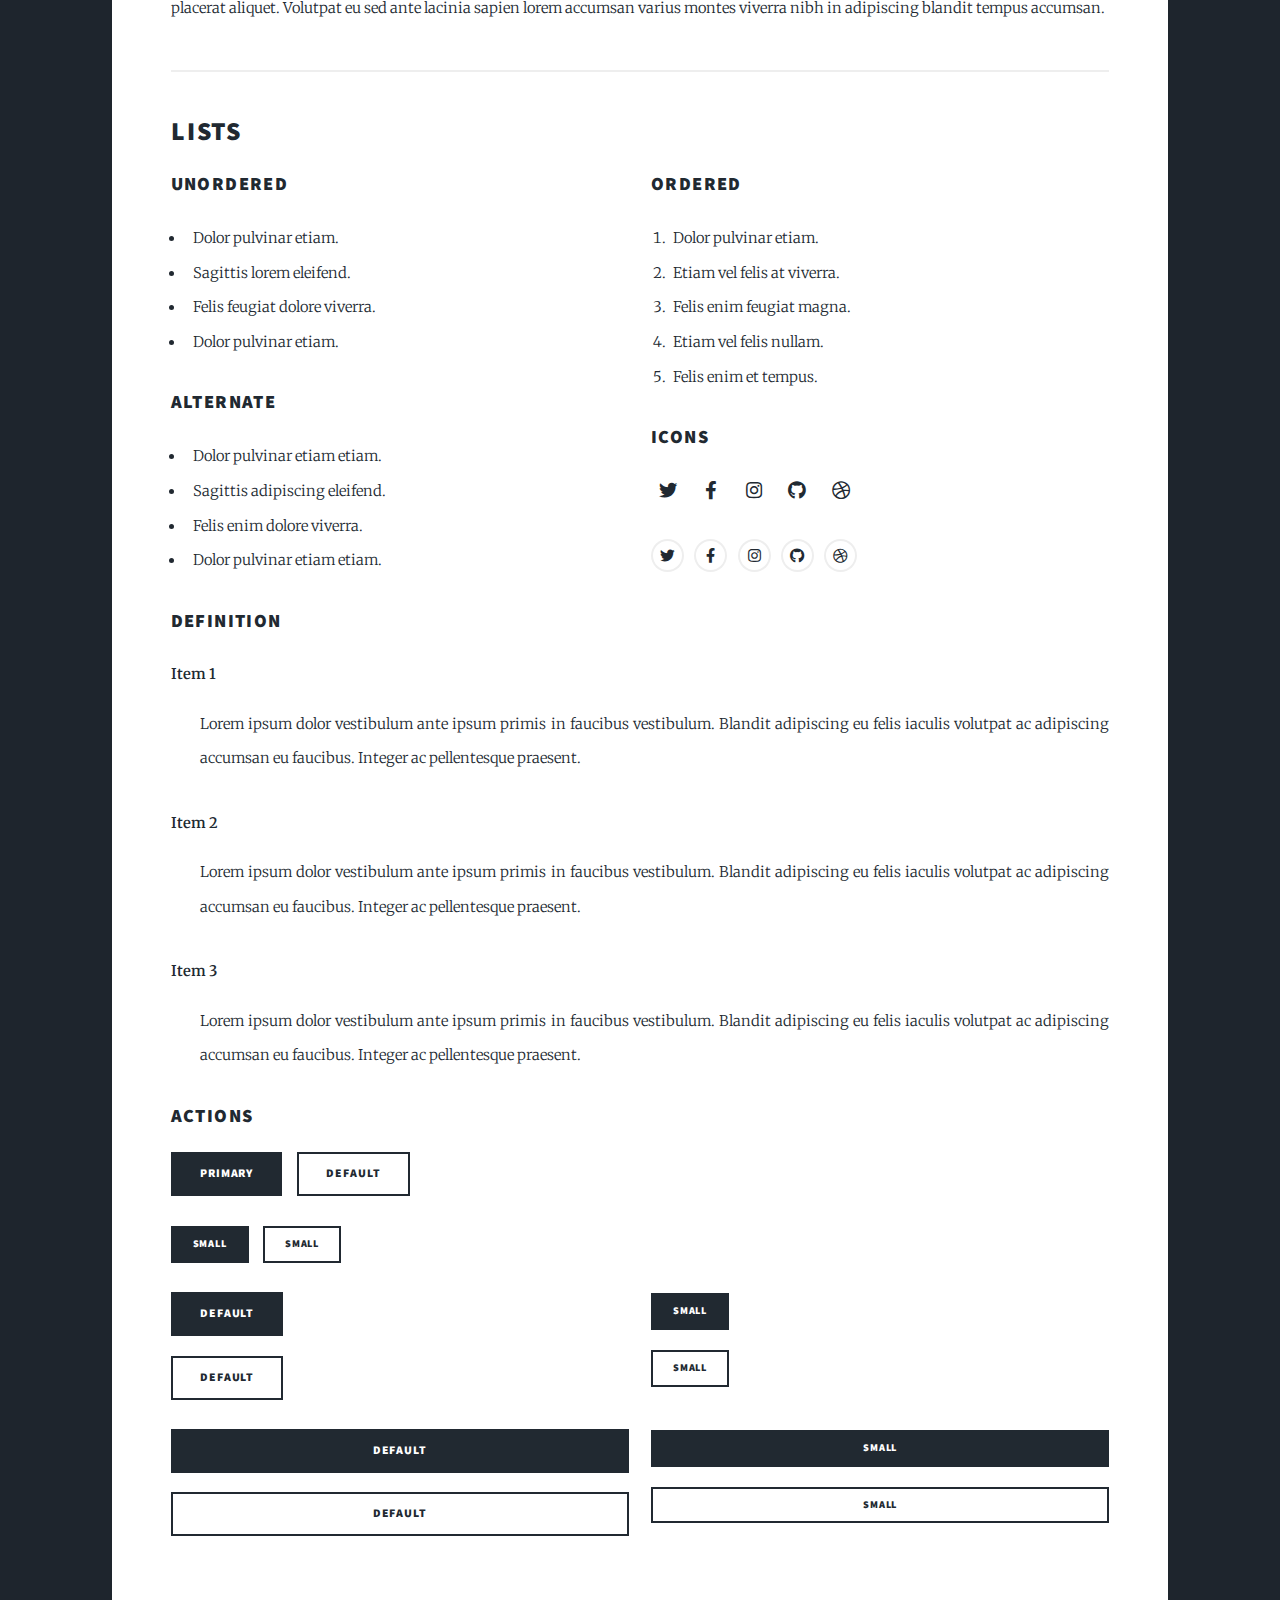
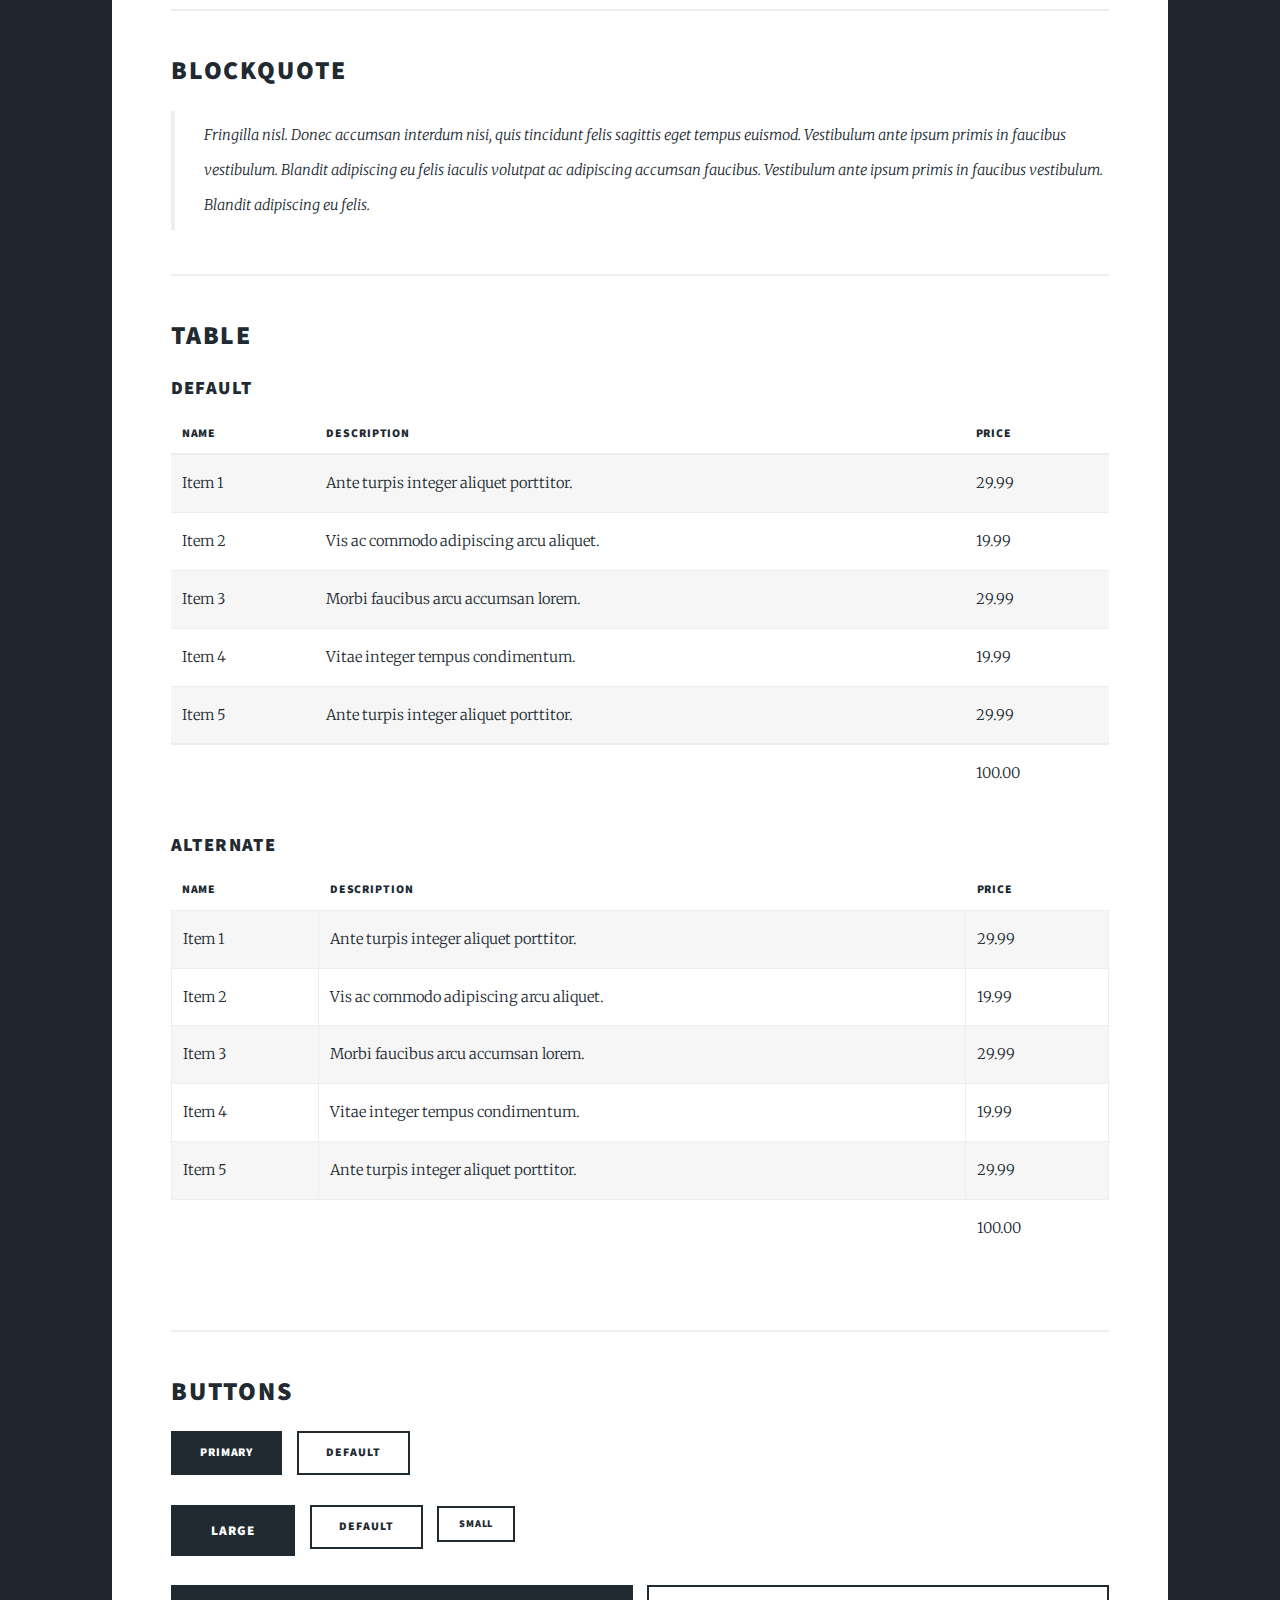
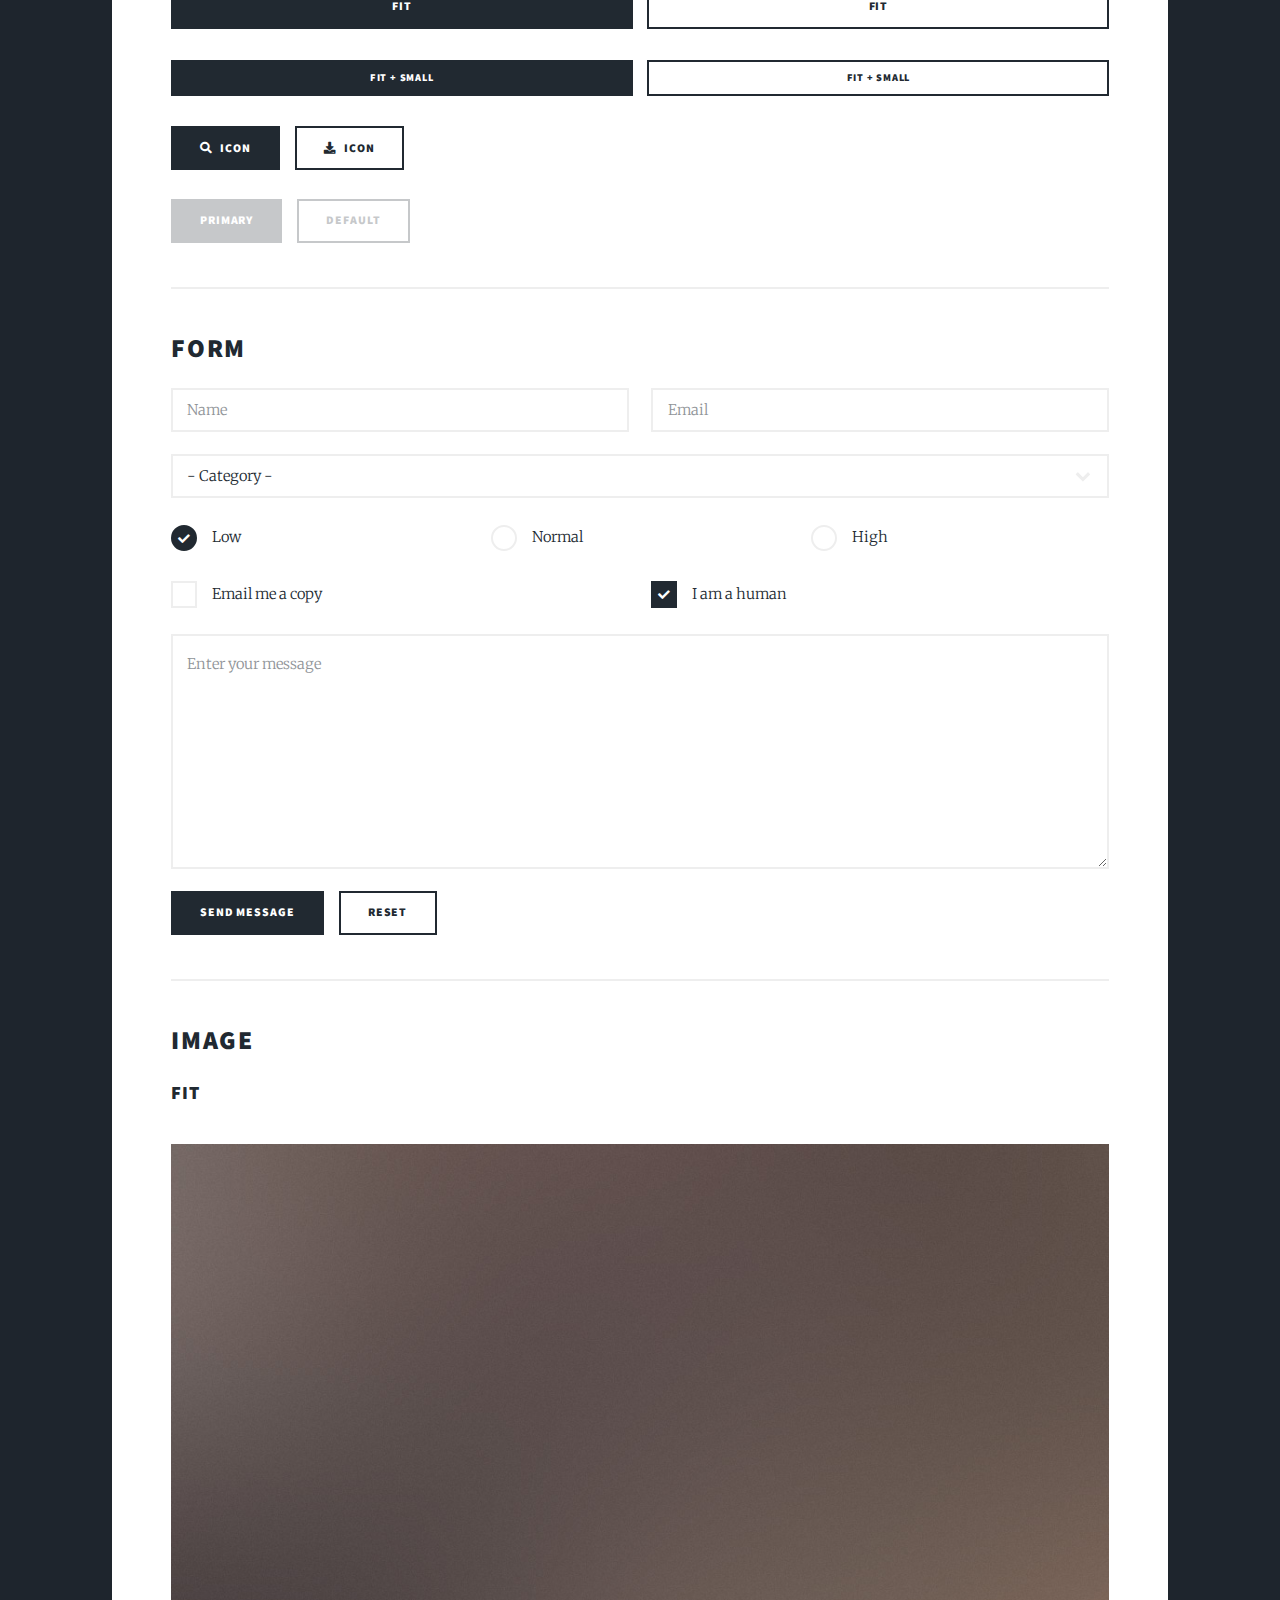
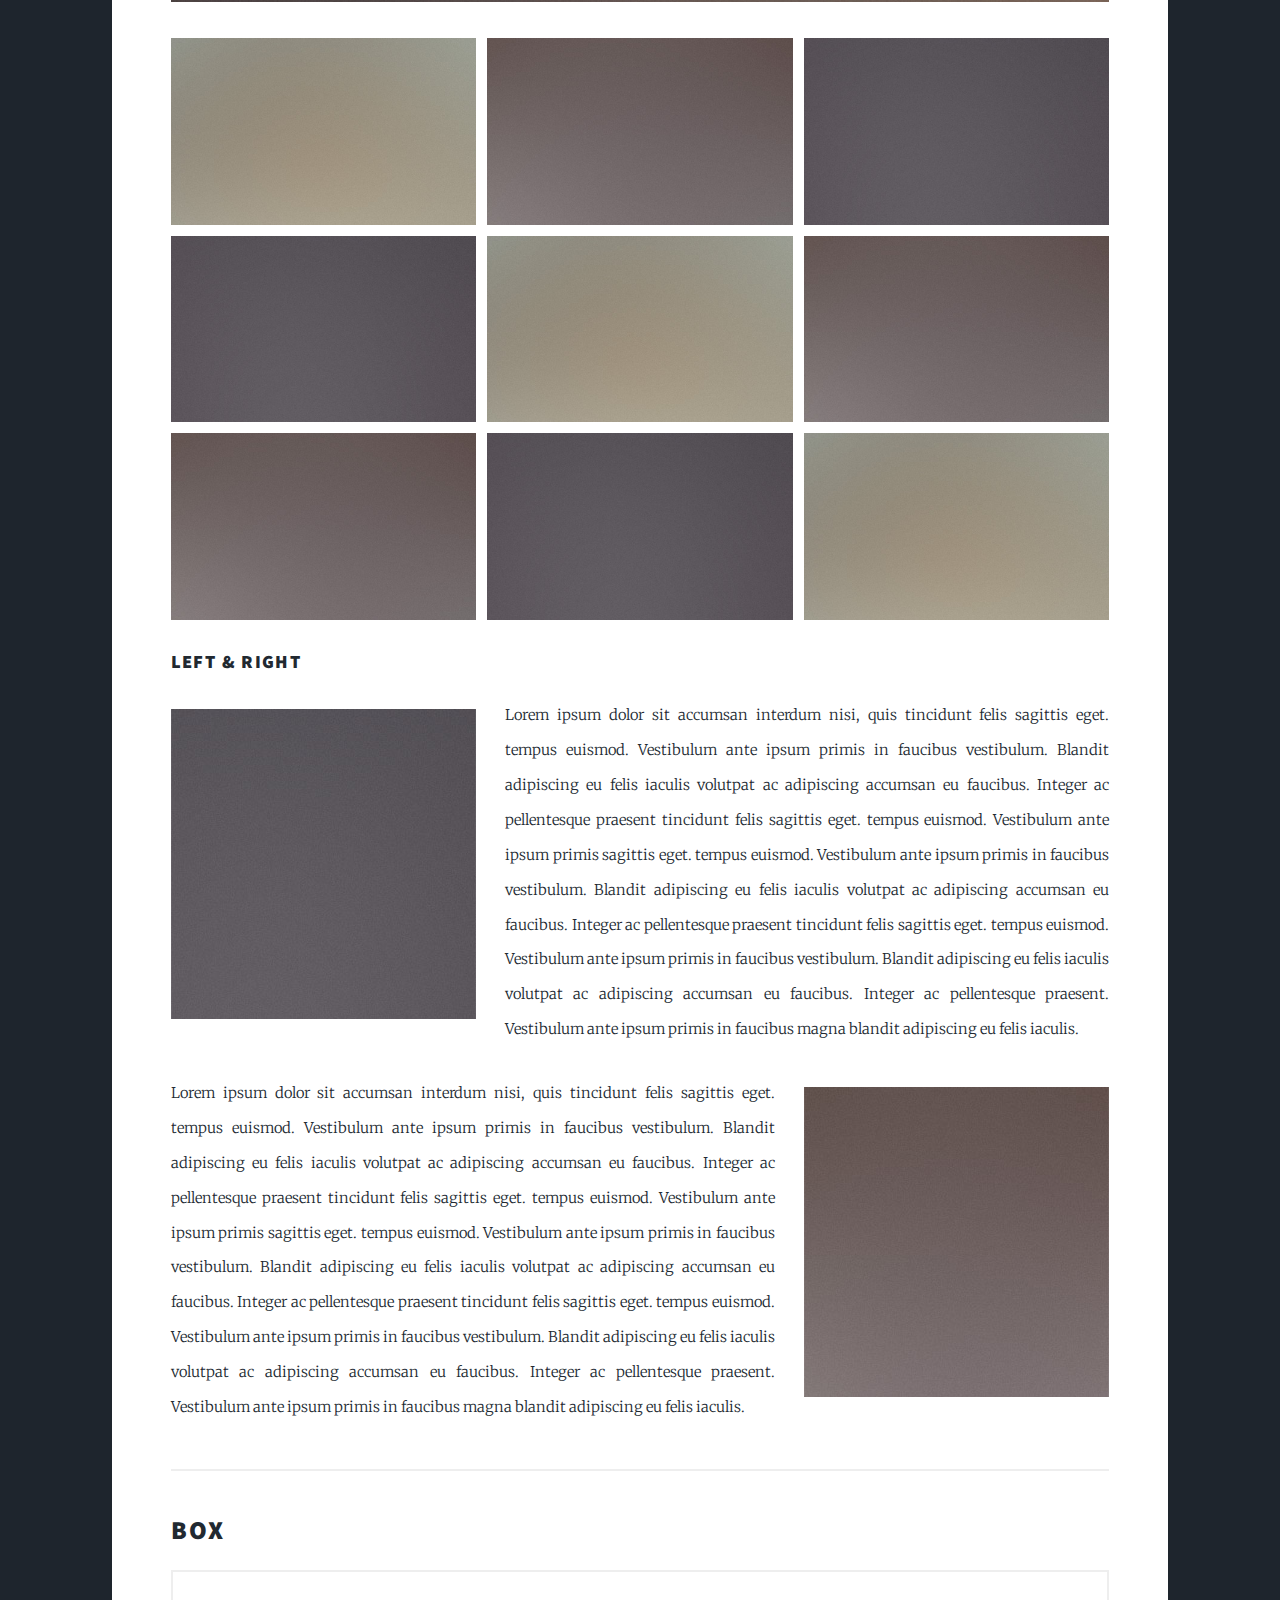
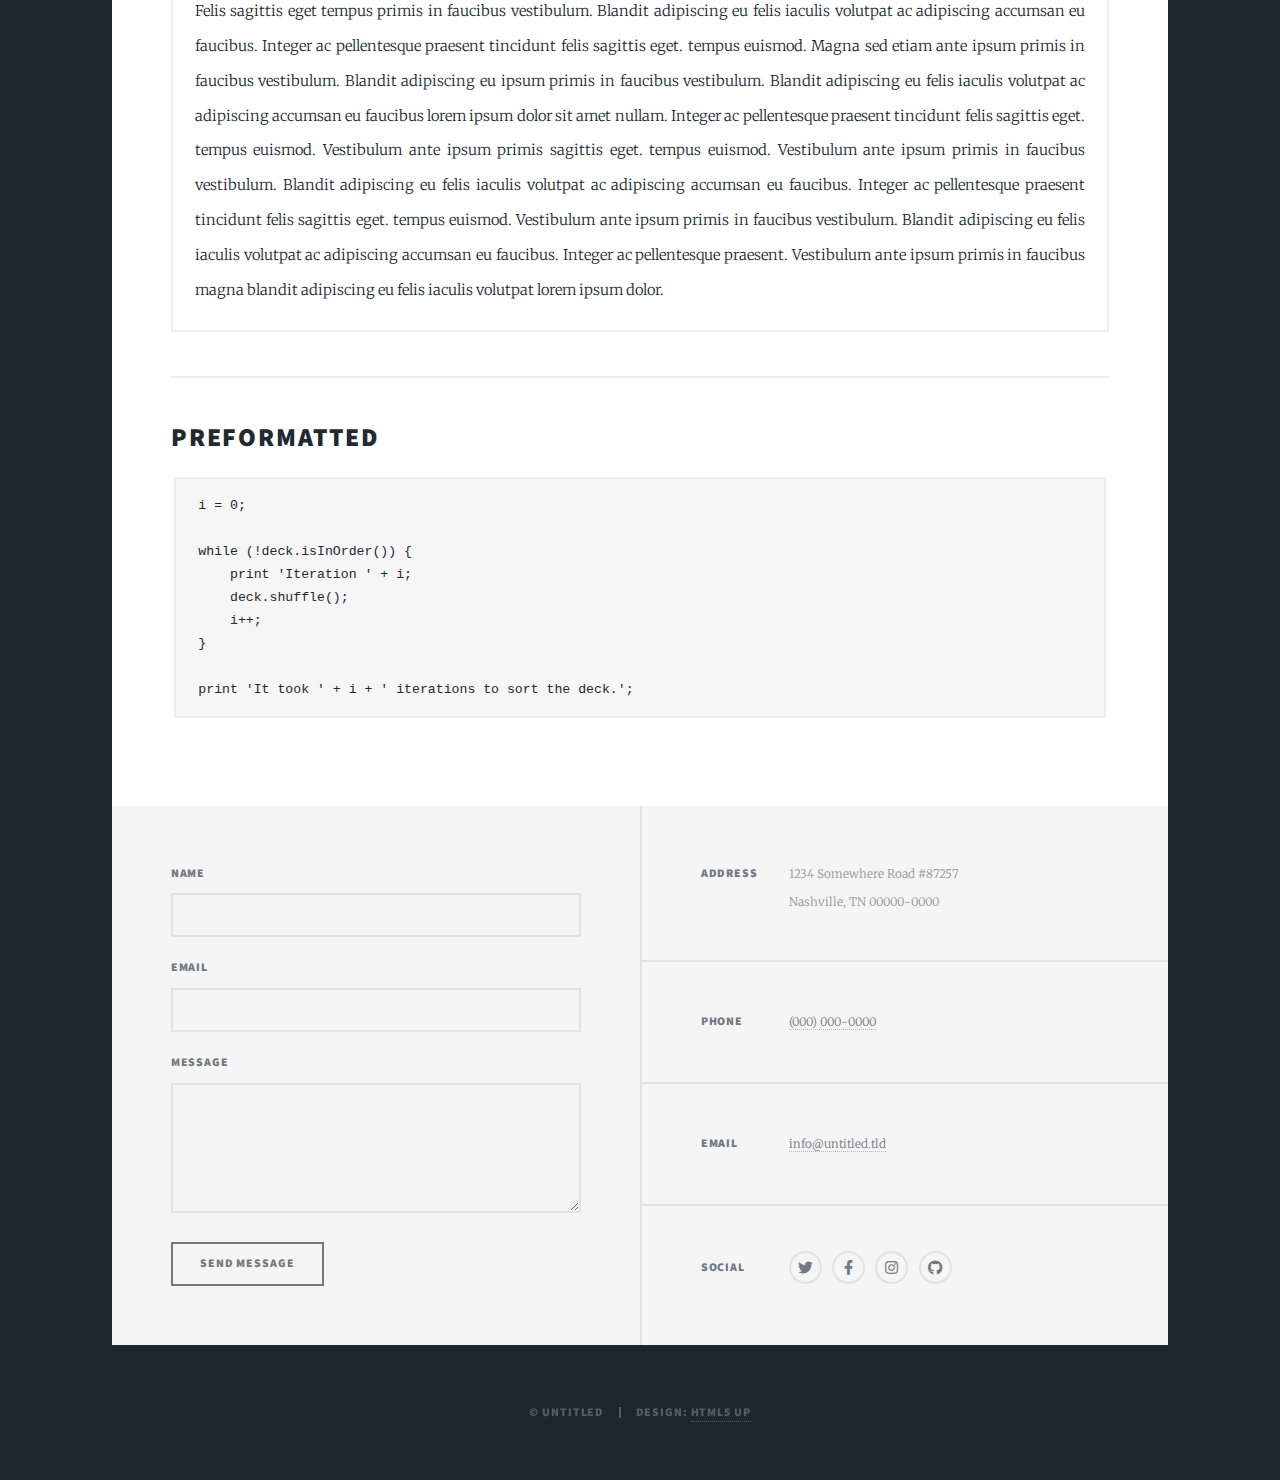
<file: elements.html>
<!DOCTYPE HTML>
<!--
	Massively by HTML5 UP
	html5up.net | @ajlkn
	Free for personal and commercial use under the CCA 3.0 license (html5up.net/license)
-->
<html>
	<head>
		<title>Elements Reference - Massively by HTML5 UP</title>
		<meta charset="utf-8" />
		<meta name="viewport" content="width=device-width, initial-scale=1, user-scalable=no" />
		<link rel="stylesheet" href="assets/css/main.css" />
		<noscript><link rel="stylesheet" href="assets/css/noscript.css" /></noscript>
	</head>
	<body class="is-preload">

		<!-- Wrapper -->
			<div id="wrapper">

				<!-- Header -->
					<header id="header">
						<a href="index.html" class="logo">Massively</a>
					</header>

				<!-- Nav -->
					<nav id="nav">
						<ul class="links">
							<li><a href="index.html">This is Massively</a></li>
							<li><a href="generic.html">Generic Page</a></li>
							<li class="active"><a href="elements.html">Elements Reference</a></li>
						</ul>
						<ul class="icons">
							<li><a href="#" class="icon brands fa-twitter"><span class="label">Twitter</span></a></li>
							<li><a href="#" class="icon brands fa-facebook-f"><span class="label">Facebook</span></a></li>
							<li><a href="#" class="icon brands fa-instagram"><span class="label">Instagram</span></a></li>
							<li><a href="#" class="icon brands fa-github"><span class="label">GitHub</span></a></li>
						</ul>
					</nav>

				<!-- Main -->
					<div id="main">

						<!-- Post -->
							<section class="post">
								<header class="major">
									<h1>Elements<br />
									Reference</h1>
								</header>

								<!-- Text stuff -->
									<h2>Text</h2>
									<p>This is <b>bold</b> and this is <strong>strong</strong>. This is <i>italic</i> and this is <em>emphasized</em>.
									This is <sup>superscript</sup> text and this is <sub>subscript</sub> text.
									This is <u>underlined</u> and this is code: <code>for (;;) { ... }</code>.
									Finally, this is a <a href="#">link</a>.</p>
									<hr />
									<h2>Heading Level 2</h2>
									<h3>Heading Level 3</h3>
									<h4>Heading Level 4</h4>
									<h5>Heading Level 5</h5>
									<h6>Heading Level 6</h6>
									<hr />
									<header>
										<h2>Heading with a Subtitle</h2>
										<p>Lorem ipsum dolor sit amet nullam id egestas urna aliquam</p>
									</header>
									<p>Nunc lacinia ante nunc ac lobortis. Interdum adipiscing gravida odio porttitor sem non mi integer non faucibus ornare mi ut ante amet placerat aliquet. Volutpat eu sed ante lacinia sapien lorem accumsan varius montes viverra nibh in adipiscing blandit tempus accumsan.</p>
									<header>
										<h3>Heading with a Subtitle</h3>
										<p>Lorem ipsum dolor sit amet nullam id egestas urna aliquam</p>
									</header>
									<p>Nunc lacinia ante nunc ac lobortis. Interdum adipiscing gravida odio porttitor sem non mi integer non faucibus ornare mi ut ante amet placerat aliquet. Volutpat eu sed ante lacinia sapien lorem accumsan varius montes viverra nibh in adipiscing blandit tempus accumsan.</p>
									<header>
										<h4>Heading with a Subtitle</h4>
										<p>Lorem ipsum dolor sit amet nullam id egestas urna aliquam</p>
									</header>
									<p>Nunc lacinia ante nunc ac lobortis. Interdum adipiscing gravida odio porttitor sem non mi integer non faucibus ornare mi ut ante amet placerat aliquet. Volutpat eu sed ante lacinia sapien lorem accumsan varius montes viverra nibh in adipiscing blandit tempus accumsan.</p>

									<hr />

								<!-- Lists -->
									<h2>Lists</h2>
									<div class="row">
										<div class="col-6 col-12-small">

											<h3>Unordered</h3>
											<ul>
												<li>Dolor pulvinar etiam.</li>
												<li>Sagittis lorem eleifend.</li>
												<li>Felis feugiat dolore viverra.</li>
												<li>Dolor pulvinar etiam.</li>
											</ul>

											<h3>Alternate</h3>
											<ul class="alt">
												<li>Dolor pulvinar etiam etiam.</li>
												<li>Sagittis adipiscing eleifend.</li>
												<li>Felis enim dolore viverra.</li>
												<li>Dolor pulvinar etiam etiam.</li>
											</ul>

										</div>
										<div class="col-6 col-12-small">

											<h3>Ordered</h3>
											<ol>
												<li>Dolor pulvinar etiam.</li>
												<li>Etiam vel felis at viverra.</li>
												<li>Felis enim feugiat magna.</li>
												<li>Etiam vel felis nullam.</li>
												<li>Felis enim et tempus.</li>
											</ol>

											<h3>Icons</h3>
											<ul class="icons">
												<li><a href="#" class="icon brands fa-twitter"><span class="label">Twitter</span></a></li>
												<li><a href="#" class="icon brands fa-facebook-f"><span class="label">Facebook</span></a></li>
												<li><a href="#" class="icon brands fa-instagram"><span class="label">Instagram</span></a></li>
												<li><a href="#" class="icon brands fa-github"><span class="label">Github</span></a></li>
												<li><a href="#" class="icon brands fa-dribbble"><span class="label">Dribbble</span></a></li>
											</ul>
											<ul class="icons alt">
												<li><a href="#" class="icon brands alt fa-twitter"><span class="label">Twitter</span></a></li>
												<li><a href="#" class="icon brands alt fa-facebook-f"><span class="label">Facebook</span></a></li>
												<li><a href="#" class="icon brands alt fa-instagram"><span class="label">Instagram</span></a></li>
												<li><a href="#" class="icon brands alt fa-github"><span class="label">Github</span></a></li>
												<li><a href="#" class="icon brands alt fa-dribbble"><span class="label">Dribbble</span></a></li>
											</ul>

										</div>
									</div>
									<h3>Definition</h3>
									<dl>
										<dt>Item 1</dt>
										<dd>
											<p>Lorem ipsum dolor vestibulum ante ipsum primis in faucibus vestibulum. Blandit adipiscing eu felis iaculis volutpat ac adipiscing accumsan eu faucibus. Integer ac pellentesque praesent.</p>
										</dd>
										<dt>Item 2</dt>
										<dd>
											<p>Lorem ipsum dolor vestibulum ante ipsum primis in faucibus vestibulum. Blandit adipiscing eu felis iaculis volutpat ac adipiscing accumsan eu faucibus. Integer ac pellentesque praesent.</p>
										</dd>
										<dt>Item 3</dt>
										<dd>
											<p>Lorem ipsum dolor vestibulum ante ipsum primis in faucibus vestibulum. Blandit adipiscing eu felis iaculis volutpat ac adipiscing accumsan eu faucibus. Integer ac pellentesque praesent.</p>
										</dd>
									</dl>

									<h3>Actions</h3>
									<ul class="actions">
										<li><a href="#" class="button primary">Primary</a></li>
										<li><a href="#" class="button">Default</a></li>
									</ul>
									<ul class="actions small">
										<li><a href="#" class="button primary small">Small</a></li>
										<li><a href="#" class="button small">Small</a></li>
									</ul>
									<div class="row">
										<div class="col-6 col-12-small">
											<ul class="actions stacked">
												<li><a href="#" class="button primary">Default</a></li>
												<li><a href="#" class="button">Default</a></li>
											</ul>
										</div>
										<div class="col-6 col-12-small">
											<ul class="actions stacked">
												<li><a href="#" class="button primary small">Small</a></li>
												<li><a href="#" class="button small">Small</a></li>
											</ul>
										</div>
									</div>
									<div class="row">
										<div class="col-6 col-12-small">
											<ul class="actions stacked">
												<li><a href="#" class="button primary fit">Default</a></li>
												<li><a href="#" class="button fit">Default</a></li>
											</ul>
										</div>
										<div class="col-6 col-12-small">
											<ul class="actions stacked">
												<li><a href="#" class="button primary small fit">Small</a></li>
												<li><a href="#" class="button small fit">Small</a></li>
											</ul>
										</div>
									</div>

									<hr />

								<!-- Blockquote -->
									<h2>Blockquote</h2>
									<blockquote>Fringilla nisl. Donec accumsan interdum nisi, quis tincidunt felis sagittis eget tempus euismod. Vestibulum ante ipsum primis in faucibus vestibulum. Blandit adipiscing eu felis iaculis volutpat ac adipiscing accumsan faucibus. Vestibulum ante ipsum primis in faucibus vestibulum. Blandit adipiscing eu felis.</blockquote>

									<hr />

								<!-- Table -->
									<h2>Table</h2>

									<h3>Default</h3>
									<div class="table-wrapper">
										<table>
											<thead>
												<tr>
													<th>Name</th>
													<th>Description</th>
													<th>Price</th>
												</tr>
											</thead>
											<tbody>
												<tr>
													<td>Item 1</td>
													<td>Ante turpis integer aliquet porttitor.</td>
													<td>29.99</td>
												</tr>
												<tr>
													<td>Item 2</td>
													<td>Vis ac commodo adipiscing arcu aliquet.</td>
													<td>19.99</td>
												</tr>
												<tr>
													<td>Item 3</td>
													<td> Morbi faucibus arcu accumsan lorem.</td>
													<td>29.99</td>
												</tr>
												<tr>
													<td>Item 4</td>
													<td>Vitae integer tempus condimentum.</td>
													<td>19.99</td>
												</tr>
												<tr>
													<td>Item 5</td>
													<td>Ante turpis integer aliquet porttitor.</td>
													<td>29.99</td>
												</tr>
											</tbody>
											<tfoot>
												<tr>
													<td colspan="2"></td>
													<td>100.00</td>
												</tr>
											</tfoot>
										</table>
									</div>

									<h3>Alternate</h3>
									<div class="table-wrapper">
										<table class="alt">
											<thead>
												<tr>
													<th>Name</th>
													<th>Description</th>
													<th>Price</th>
												</tr>
											</thead>
											<tbody>
												<tr>
													<td>Item 1</td>
													<td>Ante turpis integer aliquet porttitor.</td>
													<td>29.99</td>
												</tr>
												<tr>
													<td>Item 2</td>
													<td>Vis ac commodo adipiscing arcu aliquet.</td>
													<td>19.99</td>
												</tr>
												<tr>
													<td>Item 3</td>
													<td> Morbi faucibus arcu accumsan lorem.</td>
													<td>29.99</td>
												</tr>
												<tr>
													<td>Item 4</td>
													<td>Vitae integer tempus condimentum.</td>
													<td>19.99</td>
												</tr>
												<tr>
													<td>Item 5</td>
													<td>Ante turpis integer aliquet porttitor.</td>
													<td>29.99</td>
												</tr>
											</tbody>
											<tfoot>
												<tr>
													<td colspan="2"></td>
													<td>100.00</td>
												</tr>
											</tfoot>
										</table>
									</div>

									<hr />

								<!-- Buttons -->
									<h2>Buttons</h2>
									<ul class="actions">
										<li><a href="#" class="button primary">Primary</a></li>
										<li><a href="#" class="button">Default</a></li>
									</ul>
									<ul class="actions">
										<li><a href="#" class="button primary large">Large</a></li>
										<li><a href="#" class="button">Default</a></li>
										<li><a href="#" class="button small">Small</a></li>
									</ul>
									<ul class="actions fit">
										<li><a href="#" class="button primary fit">Fit</a></li>
										<li><a href="#" class="button fit">Fit</a></li>
									</ul>
									<ul class="actions fit small">
										<li><a href="#" class="button primary fit small">Fit + Small</a></li>
										<li><a href="#" class="button fit small">Fit + Small</a></li>
									</ul>
									<ul class="actions">
										<li><a href="#" class="button primary icon solid fa-search">Icon</a></li>
										<li><a href="#" class="button icon solid fa-download">Icon</a></li>
									</ul>
									<ul class="actions">
										<li><span class="button primary disabled">Primary</span></li>
										<li><span class="button disabled">Default</span></li>
									</ul>

									<hr />

								<!-- Form -->
									<h2>Form</h2>

									<form method="post" action="#">
										<div class="row gtr-uniform">
											<div class="col-6 col-12-xsmall">
												<input type="text" name="demo-name" id="demo-name" value="" placeholder="Name" />
											</div>
											<div class="col-6 col-12-xsmall">
												<input type="email" name="demo-email" id="demo-email" value="" placeholder="Email" />
											</div>
											<!-- Break -->
											<div class="col-12">
												<select name="demo-category" id="demo-category">
													<option value="">- Category -</option>
													<option value="1">Manufacturing</option>
													<option value="1">Shipping</option>
													<option value="1">Administration</option>
													<option value="1">Human Resources</option>
												</select>
											</div>
											<!-- Break -->
											<div class="col-4 col-12-small">
												<input type="radio" id="demo-priority-low" name="demo-priority" checked>
												<label for="demo-priority-low">Low</label>
											</div>
											<div class="col-4 col-12-small">
												<input type="radio" id="demo-priority-normal" name="demo-priority">
												<label for="demo-priority-normal">Normal</label>
											</div>
											<div class="col-4 col-12-small">
												<input type="radio" id="demo-priority-high" name="demo-priority">
												<label for="demo-priority-high">High</label>
											</div>
											<!-- Break -->
											<div class="col-6 col-12-small">
												<input type="checkbox" id="demo-copy" name="demo-copy">
												<label for="demo-copy">Email me a copy</label>
											</div>
											<div class="col-6 col-12-small">
												<input type="checkbox" id="demo-human" name="demo-human" checked>
												<label for="demo-human">I am a human</label>
											</div>
											<!-- Break -->
											<div class="col-12">
												<textarea name="demo-message" id="demo-message" placeholder="Enter your message" rows="6"></textarea>
											</div>
											<!-- Break -->
											<div class="col-12">
												<ul class="actions">
													<li><input type="submit" value="Send Message" class="primary" /></li>
													<li><input type="reset" value="Reset" /></li>
												</ul>
											</div>
										</div>
									</form>

									<hr />

								<!-- Image -->
									<h2>Image</h2>

									<h3>Fit</h3>
									<span class="image fit"><img src="images/pic01.jpg" alt="" /></span>
									<div class="box alt">
										<div class="row gtr-50 gtr-uniform">
											<div class="col-4"><span class="image fit"><img src="images/pic02.jpg" alt="" /></span></div>
											<div class="col-4"><span class="image fit"><img src="images/pic03.jpg" alt="" /></span></div>
											<div class="col-4"><span class="image fit"><img src="images/pic04.jpg" alt="" /></span></div>
											<!-- Break -->
											<div class="col-4"><span class="image fit"><img src="images/pic04.jpg" alt="" /></span></div>
											<div class="col-4"><span class="image fit"><img src="images/pic02.jpg" alt="" /></span></div>
											<div class="col-4"><span class="image fit"><img src="images/pic03.jpg" alt="" /></span></div>
											<!-- Break -->
											<div class="col-4"><span class="image fit"><img src="images/pic03.jpg" alt="" /></span></div>
											<div class="col-4"><span class="image fit"><img src="images/pic04.jpg" alt="" /></span></div>
											<div class="col-4"><span class="image fit"><img src="images/pic02.jpg" alt="" /></span></div>
										</div>
									</div>

									<h3>Left &amp; Right</h3>
									<p><span class="image left"><img src="images/pic08.jpg" alt="" /></span>Lorem ipsum dolor sit accumsan interdum nisi, quis tincidunt felis sagittis eget. tempus euismod. Vestibulum ante ipsum primis in faucibus vestibulum. Blandit adipiscing eu felis iaculis volutpat ac adipiscing accumsan eu faucibus. Integer ac pellentesque praesent tincidunt felis sagittis eget. tempus euismod. Vestibulum ante ipsum primis sagittis eget. tempus euismod. Vestibulum ante ipsum primis in faucibus vestibulum. Blandit adipiscing eu felis iaculis volutpat ac adipiscing accumsan eu faucibus. Integer ac pellentesque praesent tincidunt felis sagittis eget. tempus euismod. Vestibulum ante ipsum primis in faucibus vestibulum. Blandit adipiscing eu felis iaculis volutpat ac adipiscing accumsan eu faucibus. Integer ac pellentesque praesent. Vestibulum ante ipsum primis in faucibus magna blandit adipiscing eu felis iaculis.</p>
									<p><span class="image right"><img src="images/pic09.jpg" alt="" /></span>Lorem ipsum dolor sit accumsan interdum nisi, quis tincidunt felis sagittis eget. tempus euismod. Vestibulum ante ipsum primis in faucibus vestibulum. Blandit adipiscing eu felis iaculis volutpat ac adipiscing accumsan eu faucibus. Integer ac pellentesque praesent tincidunt felis sagittis eget. tempus euismod. Vestibulum ante ipsum primis sagittis eget. tempus euismod. Vestibulum ante ipsum primis in faucibus vestibulum. Blandit adipiscing eu felis iaculis volutpat ac adipiscing accumsan eu faucibus. Integer ac pellentesque praesent tincidunt felis sagittis eget. tempus euismod. Vestibulum ante ipsum primis in faucibus vestibulum. Blandit adipiscing eu felis iaculis volutpat ac adipiscing accumsan eu faucibus. Integer ac pellentesque praesent. Vestibulum ante ipsum primis in faucibus magna blandit adipiscing eu felis iaculis.</p>

									<hr />

								<!-- Box -->
									<h2>Box</h2>
									<div class="box">
										<p>Felis sagittis eget tempus primis in faucibus vestibulum. Blandit adipiscing eu felis iaculis volutpat ac adipiscing accumsan eu faucibus. Integer ac pellentesque praesent tincidunt felis sagittis eget. tempus euismod. Magna sed etiam ante ipsum primis in faucibus vestibulum. Blandit adipiscing eu ipsum primis in faucibus vestibulum. Blandit adipiscing eu felis iaculis volutpat ac adipiscing accumsan eu faucibus lorem ipsum dolor sit amet nullam. Integer ac pellentesque praesent tincidunt felis sagittis eget. tempus euismod. Vestibulum ante ipsum primis sagittis eget. tempus euismod. Vestibulum ante ipsum primis in faucibus vestibulum. Blandit adipiscing eu felis iaculis volutpat ac adipiscing accumsan eu faucibus. Integer ac pellentesque praesent tincidunt felis sagittis eget. tempus euismod. Vestibulum ante ipsum primis in faucibus vestibulum. Blandit adipiscing eu felis iaculis volutpat ac adipiscing accumsan eu faucibus. Integer ac pellentesque praesent. Vestibulum ante ipsum primis in faucibus magna blandit adipiscing eu felis iaculis volutpat lorem ipsum dolor.</p>
									</div>

									<hr />

								<!-- Preformatted Code -->
									<h2>Preformatted</h2>
									<pre><code>i = 0;

while (!deck.isInOrder()) {
    print 'Iteration ' + i;
    deck.shuffle();
    i++;
}

print 'It took ' + i + ' iterations to sort the deck.';
</code></pre>

							</section>

					</div>

				<!-- Footer -->
					<footer id="footer">
						<section>
							<form method="post" action="#">
								<div class="fields">
									<div class="field">
										<label for="name">Name</label>
										<input type="text" name="name" id="name" />
									</div>
									<div class="field">
										<label for="email">Email</label>
										<input type="text" name="email" id="email" />
									</div>
									<div class="field">
										<label for="message">Message</label>
										<textarea name="message" id="message" rows="3"></textarea>
									</div>
								</div>
								<ul class="actions">
									<li><input type="submit" value="Send Message" /></li>
								</ul>
							</form>
						</section>
						<section class="split contact">
							<section class="alt">
								<h3>Address</h3>
								<p>1234 Somewhere Road #87257<br />
								Nashville, TN 00000-0000</p>
							</section>
							<section>
								<h3>Phone</h3>
								<p><a href="#">(000) 000-0000</a></p>
							</section>
							<section>
								<h3>Email</h3>
								<p><a href="#">info@untitled.tld</a></p>
							</section>
							<section>
								<h3>Social</h3>
								<ul class="icons alt">
									<li><a href="#" class="icon brands alt fa-twitter"><span class="label">Twitter</span></a></li>
									<li><a href="#" class="icon brands alt fa-facebook-f"><span class="label">Facebook</span></a></li>
									<li><a href="#" class="icon brands alt fa-instagram"><span class="label">Instagram</span></a></li>
									<li><a href="#" class="icon brands alt fa-github"><span class="label">GitHub</span></a></li>
								</ul>
							</section>
						</section>
					</footer>

				<!-- Copyright -->
					<div id="copyright">
						<ul><li>&copy; Untitled</li><li>Design: <a href="https://html5up.net">HTML5 UP</a></li></ul>
					</div>

			</div>

		<!-- Scripts -->
			<script src="assets/js/jquery.min.js"></script>
			<script src="assets/js/jquery.scrollex.min.js"></script>
			<script src="assets/js/jquery.scrolly.min.js"></script>
			<script src="assets/js/browser.min.js"></script>
			<script src="assets/js/breakpoints.min.js"></script>
			<script src="assets/js/util.js"></script>
			<script src="assets/js/main.js"></script>

	</body>
</html>
</file>
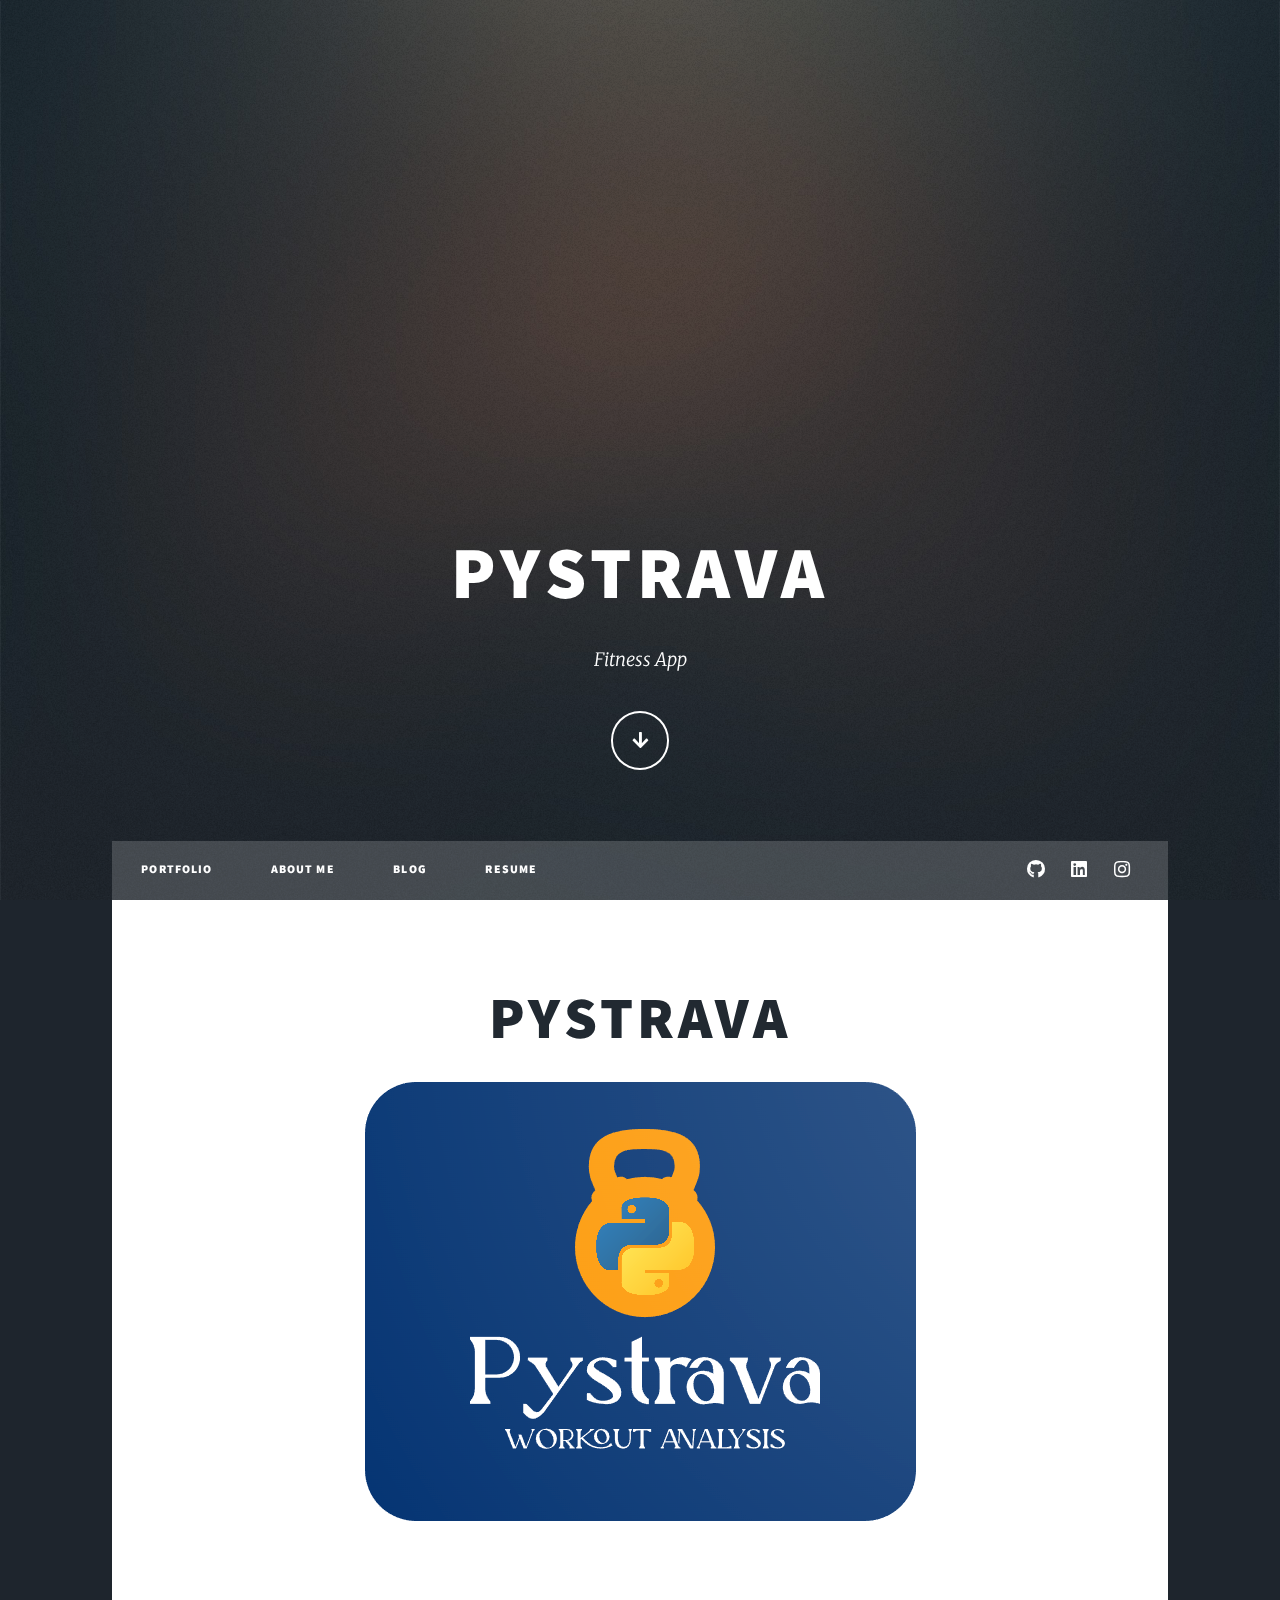
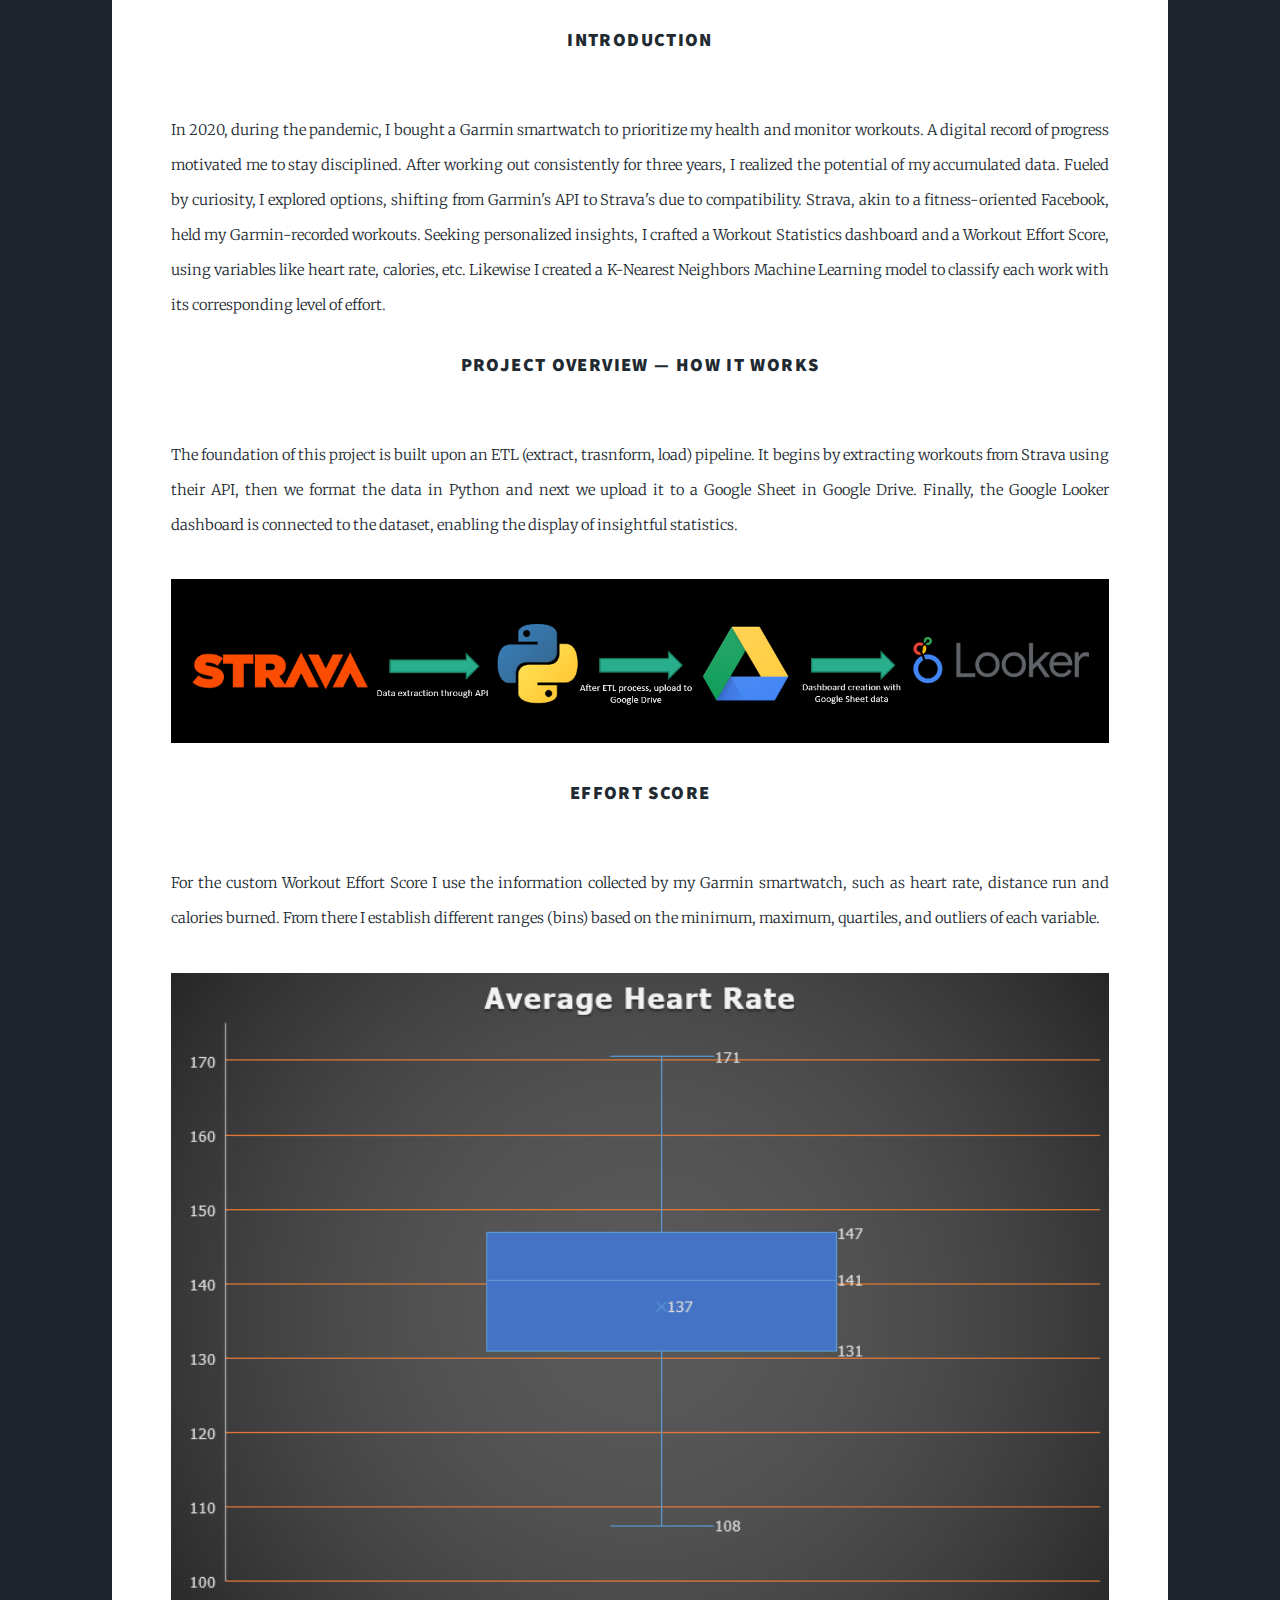
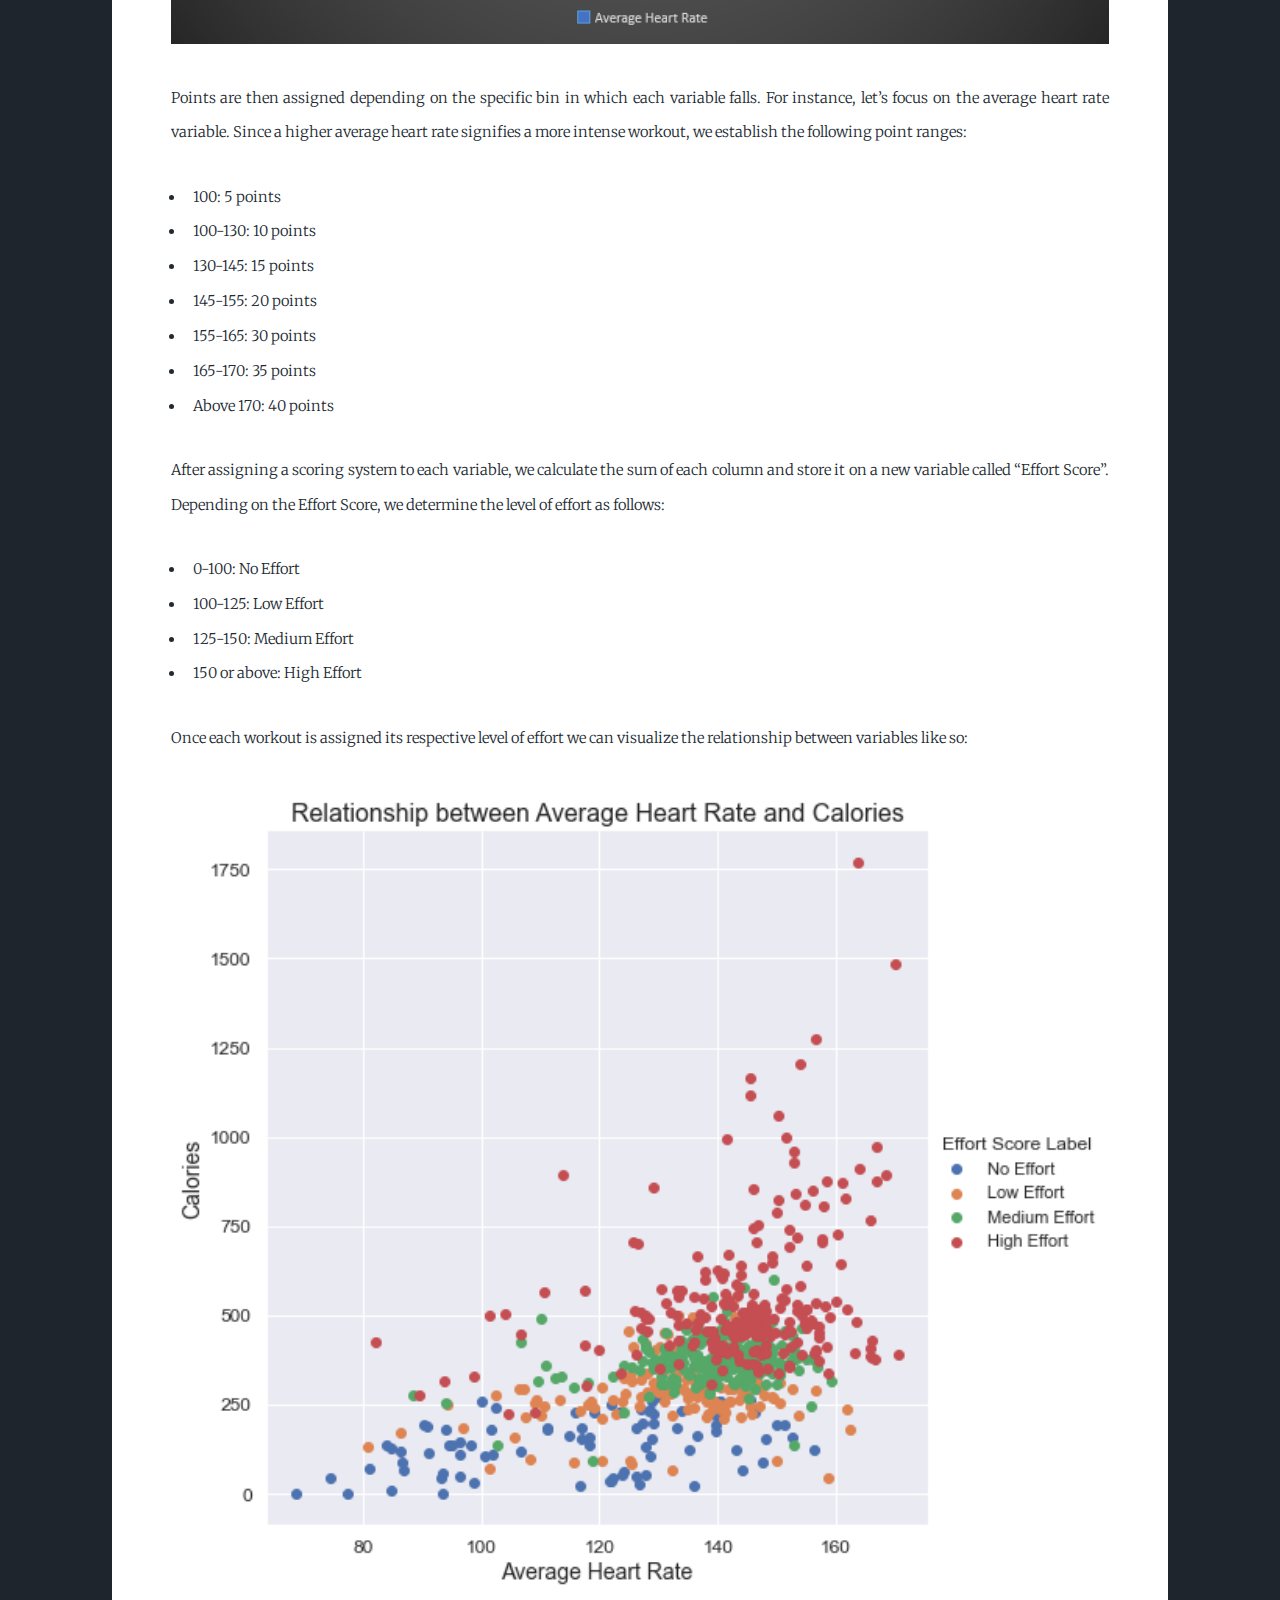
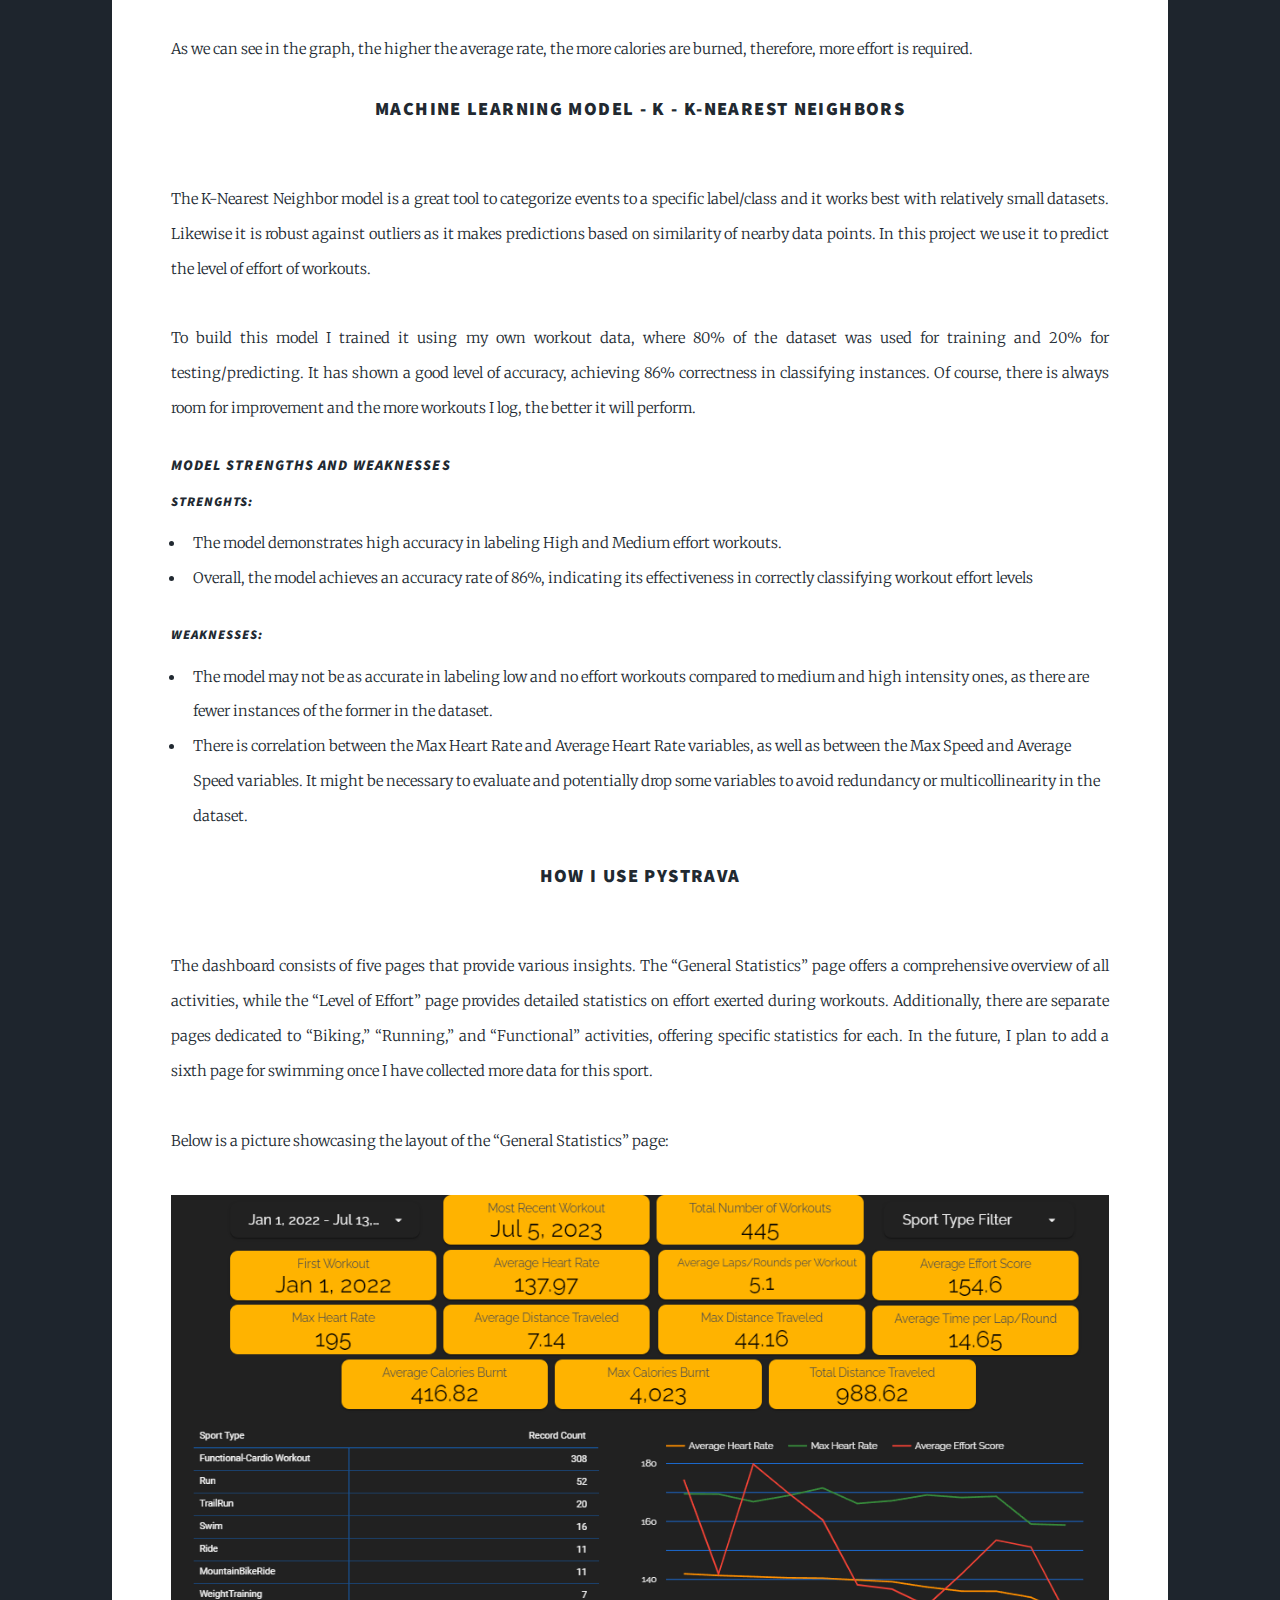
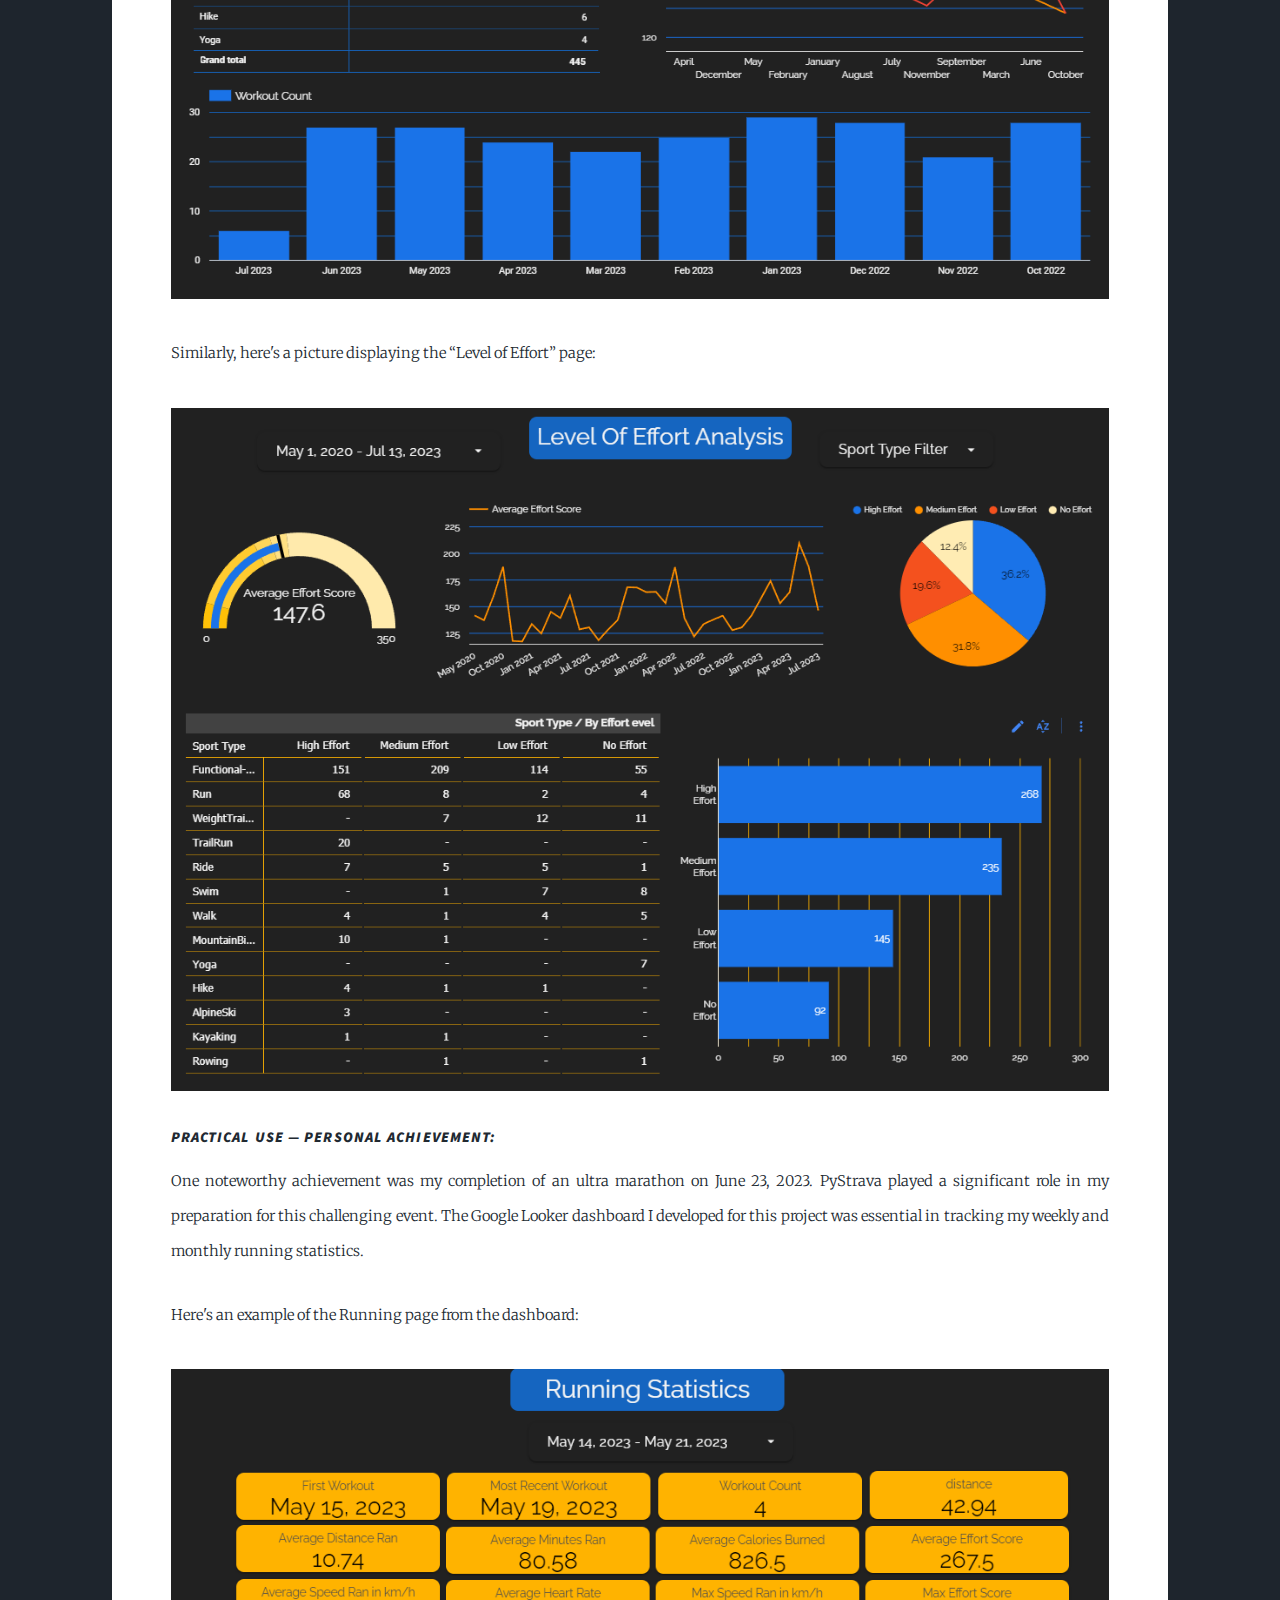
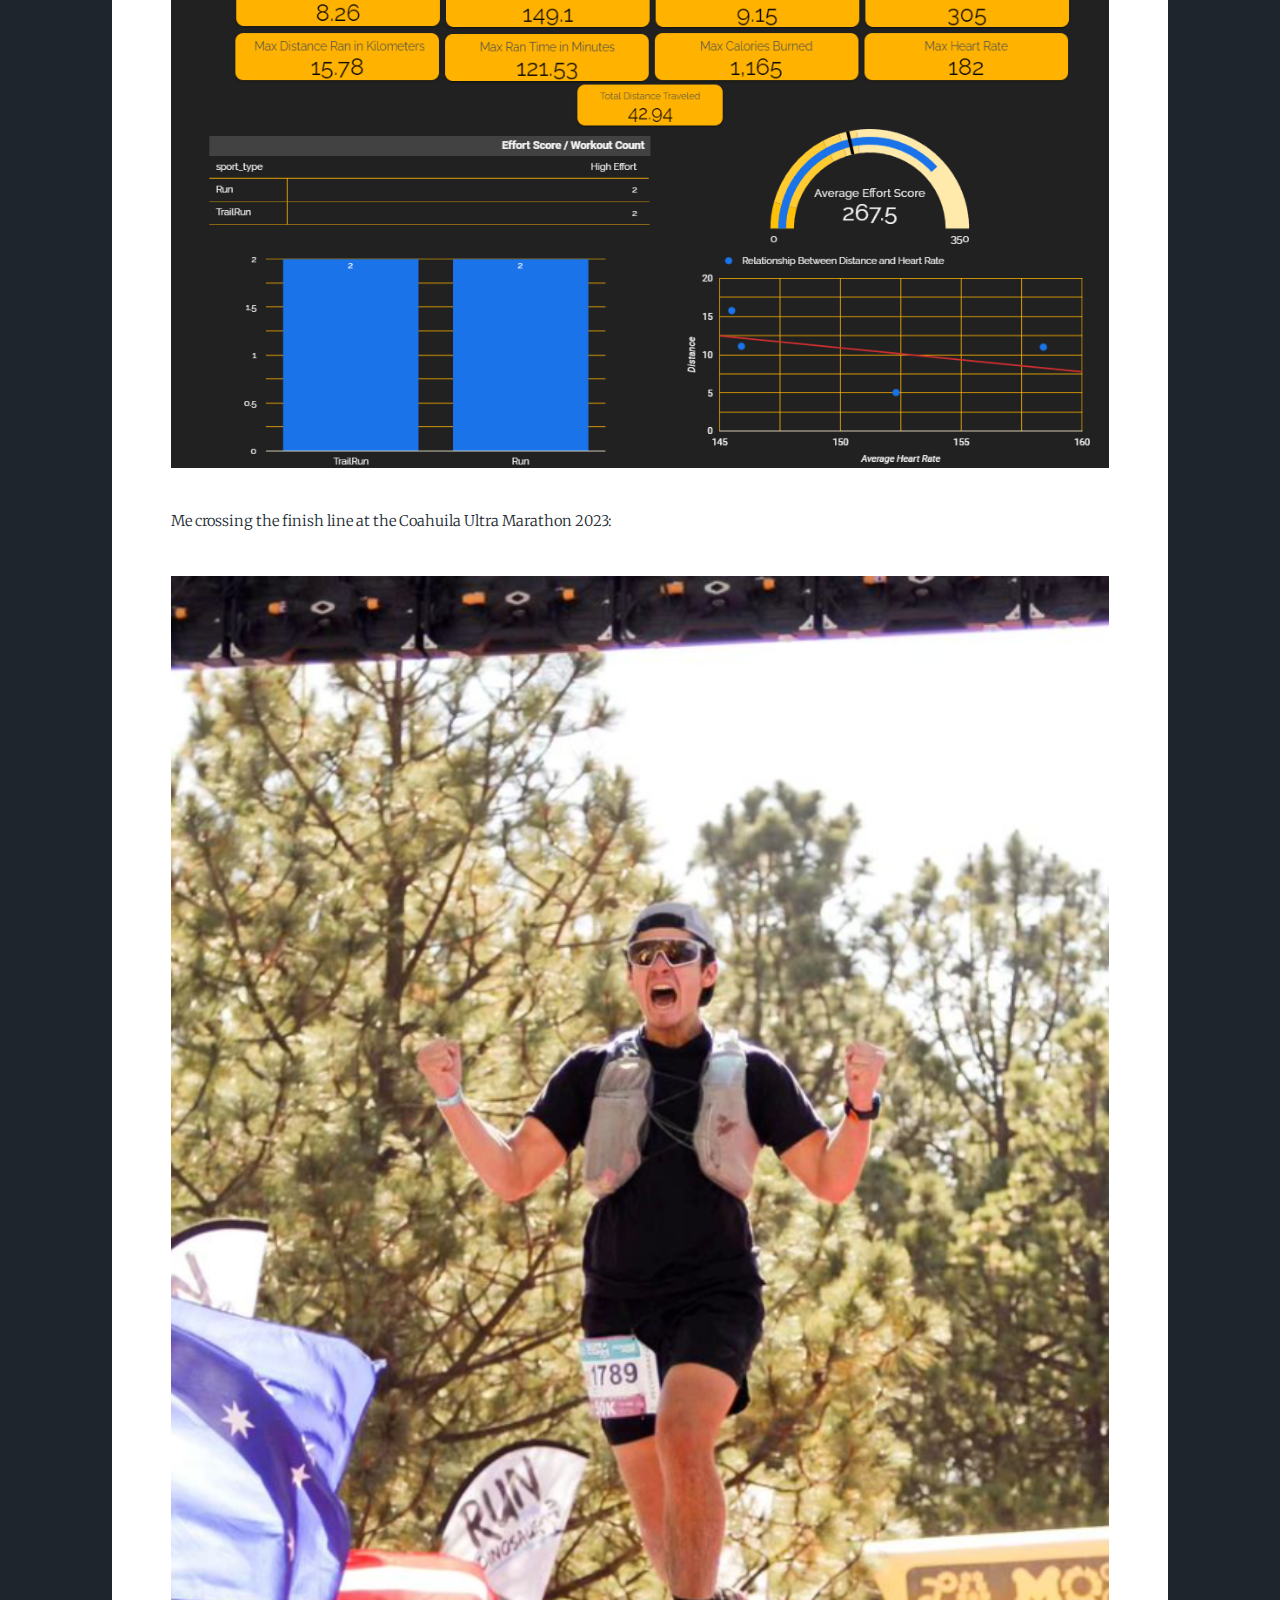
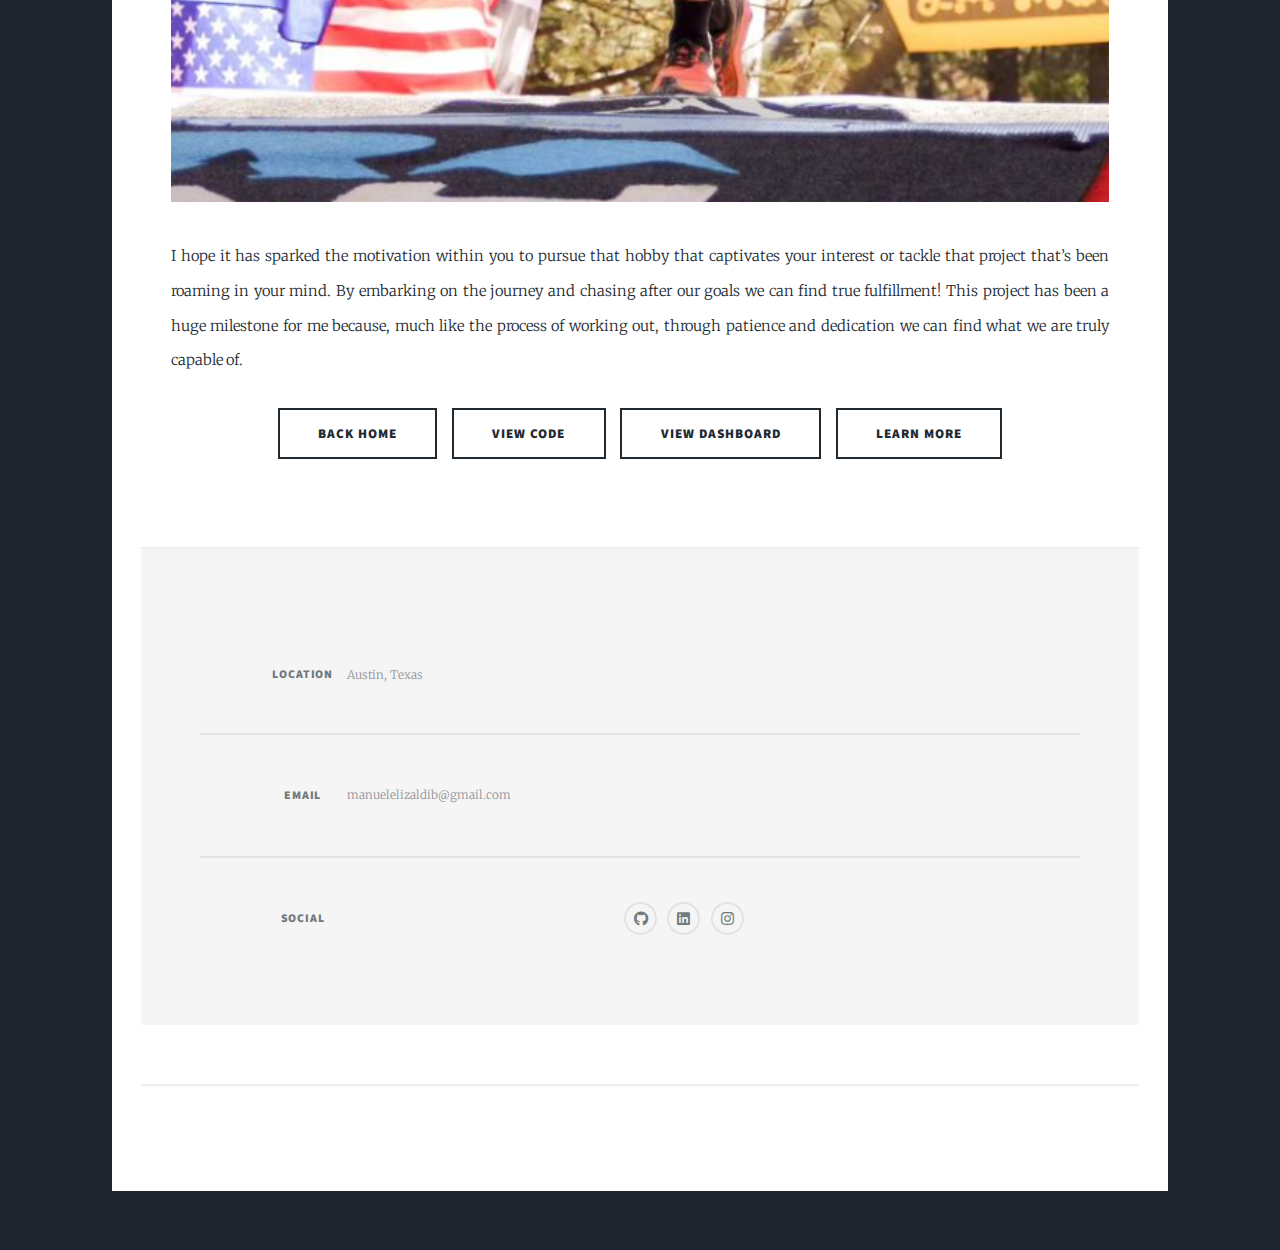
<file: featuredproject-pystrava.html>
<!DOCTYPE HTML>
<html>
	<head>
		<title>Manuel Elizaldi - Project Description</title>
		<meta charset="utf-8" />
		<meta name="viewport" content="width=device-width, initial-scale=1, user-scalable=no" />
		<link rel="stylesheet" href="assets/css/main.css" />
		<link rel="icon" type="image/jpg" href="images/tab-icon.jpg">
		<noscript><link rel="stylesheet" href="assets/css/noscript.css" /></noscript>
	</head>
	<body class="is-preload">

		<!-- Wrapper -->
			<div id="wrapper" class="fade-in">
				
				<!-- Intro -->
				<div id="intro">
					<h1>PyStrava</h1>
                    <p>Fitness App</p>
					<ul class="actions">
						<li><a href="#header" class="button icon solid solo fa-arrow-down scrolly">Continue</a></li>
					</ul>
				</div>

				<!-- Header -->
					<header id="header">
						<a class="logo">Project Description</a>
					</header>

				<!-- Nav -->
					<nav id="nav">
						<ul class="links">
							<li><a href="index.html">Portfolio</a></li>
							<li><a href="aboutme.html">About Me</a></li>
							<li><a href="blog.html">Blog</a></li>
							<li><a href="images/ManuelElizaldi.pdf" target="_blank">Resume</a></li>
						</ul>
						<ul class="icons">
							<li><a href="https://github.com/ManuelElizaldi" class="icon brands fa-github"><span class="label">GitHub</span></a></li>
							<li><a href="https://www.linkedin.com/in/manuelelizaldi/" class="icon brands fa-linkedin"><span class="label">LinkedIn</span></a></li>
							<li><a href="https://www.instagram.com/lifeof_elizaldi/" class="icon brands fa-instagram"><span class="label">Instagram</span></a></li>
						</ul>
					</nav>

				<!-- Main -->
					<div id="main">
							<!-- Post -->
							<section class="post">
								<header class="major">
									<h1>PyStrava</h1>
									<div style="text-align: center;">
										<img src="images/PyStrava-resized.png" alt="PyStrava" style="max-width: 100%;"/>
									</div>
								</header>
								<header class="major">	
									</br><h3>Introduction</h3>
								</header>
									<p>
									In 2020, during the pandemic, I bought a Garmin smartwatch to prioritize my health and monitor workouts. A digital record of progress motivated me to stay disciplined. After working out consistently for three years, I realized the potential of my accumulated data.

									Fueled by curiosity, I explored options, shifting from Garmin's API to Strava's due to compatibility. Strava, akin to a fitness-oriented Facebook, held my Garmin-recorded workouts.
									
									Seeking personalized insights, I crafted a Workout Statistics dashboard and a Workout Effort Score, using variables like heart rate, calories, etc. Likewise I created a K-Nearest Neighbors Machine Learning model to classify each work with its corresponding level of effort.<br/>
								</p>
								<header class="major">	
									<h3>Project Overview — How it Works</h3>
								</header>
									<p>
									The foundation of this project is built upon an ETL (extract, trasnform, load) pipeline. It begins by extracting workouts from Strava using their API, then we format the data in Python and next we upload it to a Google Sheet in Google Drive. Finally, the Google Looker dashboard is connected to the dataset, enabling the display of insightful statistics. 
									</p>
									<span class="image fit"><img src="images/DataPipeline.png" alt="" /></span>
									<header  class="major">
									<h3>Effort Score</h3>
									</header>
									<p>
										For the custom Workout Effort Score I use the information collected by my Garmin smartwatch, such as heart rate, distance run and calories burned. From there I establish different ranges (bins) based on the minimum, maximum, quartiles, and outliers of each variable.
									</p>
									<span class="image fit"><img src="images/AverageHeartRateBoxPlot.png" alt="" /></span>
									<p>
										Points are then assigned depending on the specific bin in which each variable falls. For instance, let’s focus on the average heart rate variable. Since a higher average heart rate signifies a more intense workout, we establish the following point ranges:
									</p>
									<ul>
										<li>100: 5 points</li>
										<li>100-130: 10 points</li>
										<li>130-145: 15 points</li>
										<li>145-155: 20 points</li>
										<li>155-165: 30 points</li>
										<li>165-170: 35 points</li>
										<li>Above 170: 40 points</li>
									</ul>
									<p>
										After assigning a scoring system to each variable, we calculate the sum of each column and store it on a new variable called “Effort Score”. Depending on the Effort Score, we determine the level of effort as follows:
									</p>
									<ul>
										<li>0-100: No Effort</li>
										<li>100-125: Low Effort</li>
										<li>125-150: Medium Effort</li>
										<li>150 or above: High Effort</li>
									</ul>
									<p>
										Once each workout is assigned its respective level of effort we can visualize the relationship between variables like so:
									</p>
									<span class="image fit"><img src="images/RelationshipBetweenAvgHeartRateCalories.png" alt="" /></span>
									<p>
										As we can see in the graph, the higher the average rate, the more calories are burned, therefore, more effort is required.
									</p>
									<header class="major">
										<h3>
											Machine Learning Model - K - K-Nearest Neighbors
										</h3>
									</header>
									<p>
										The K-Nearest Neighbor model is a great tool to categorize events to a specific label/class and it works best with relatively small datasets. Likewise it is robust against outliers as it makes predictions based on similarity of nearby data points. In this project we use it to predict the level of effort of workouts. </br>

									</br>To build this model I trained it using my own workout data, where 80% of the dataset was used for training and 20% for testing/predicting. It has shown a good level of accuracy, achieving 86% correctness in classifying instances. Of course, there is always room for improvement and the more workouts I log, the better it will perform.
									</p>
									<i><h4>Model Strengths and Weaknesses</h4></i>
									<i><h5>Strenghts:</h5></i>
									<ul>
										<li>The model demonstrates high accuracy in labeling High and Medium effort workouts.</li>
										<li>Overall, the model achieves an accuracy rate of 86%, indicating its effectiveness in correctly classifying workout effort levels</li>
									</ul>
									<i><h5>Weaknesses:</h5></i>
									<ul>
										<li>The model may not be as accurate in labeling low and no effort workouts compared to medium and high intensity ones, as there are fewer instances of the former in the dataset.</li>
										<li>There is correlation between the Max Heart Rate and Average Heart Rate variables, as well as between the Max Speed and Average Speed variables. It might be necessary to evaluate and potentially drop some variables to avoid redundancy or multicollinearity in the dataset.</li>
									</ul>
									<header class="major">
										<h3>
											How I use PyStrava
										</h3>
									</header>
										<p>
											The dashboard consists of five pages that provide various insights. The “General Statistics” page offers a comprehensive overview of all activities, while the “Level of Effort” page provides detailed statistics on effort exerted during workouts. Additionally, there are separate pages dedicated to “Biking,” “Running,” and “Functional” activities, offering specific statistics for each. In the future, I plan to add a sixth page for swimming once I have collected more data for this sport.</br>

										</br>Below is a picture showcasing the layout of the “General Statistics” page:
										<span class="image fit"><img src="images/GeneralStatsPage.png" alt="General Stats Page" /></span>
										</p>
										<p>
											Similarly, here's a picture displaying the “Level of Effort” page:
										</p>
										<span class="image fit"><img src="images/LevelOfEffort.png" alt="Level of Effort page" /></span>
										<i><h4>Practical Use — Personal Achievement:</h4></i>
										<p>
											One noteworthy achievement was my completion of an ultra marathon on June 23, 2023. PyStrava played a significant role in my preparation for this challenging event. The Google Looker dashboard I developed for this project was essential in tracking my weekly and monthly running statistics.</br>
										</p>
										<p>
										Here's an example of the Running page from the dashboard:
										</p>
										<span class="image fit"><img src="images/RunningPage.png" alt="Running Page" /></span>
										<p>
											Me crossing the finish line at the Coahuila Ultra Marathon 2023:
										</p>
										<span class="image fit"><img src="images/UltraCoahuila.png" alt="" /></span>
										<p>
											I hope it has sparked the motivation within you to pursue that hobby that captivates your interest or tackle that project that’s been roaming in your mind. By embarking on the journey and chasing after our goals we can find true fulfillment! This project has been a huge milestone for me because, much like the process of working out, through patience and dedication we can find what we are truly capable of.
										</p>
								<ul class="actions special">
                                    <li><a href="index.html" class="button large">Back Home</a></li>
                                	<li><a href="https://github.com/ManuelElizaldi/PyStrava" class="button large" target="_blank">View Code</a></li>
									<li><a href="https://lookerstudio.google.com/reporting/c8efd23d-4f39-42d1-a336-26aebac76fa5" class="button large" target="_blank">View Dashboard</a></li>
									<li><a href="https://medium.com/@manuelelizaldi/pystrava-using-machine-learning-and-dashboarding-to-achieve-my-fitness-goals-6b1bfcbfeafd" class="button large" target="_blank">Learn More</a></li>
								</ul>
							</section>

				<!-- Footer -->
				<footer id="footer">
					<section class="split contact">
						<section class="alt">
							<h3>Location</h3>
							<p>
							Austin, Texas
							</p>
						</section>
						<section>
							<h3>Email</h3>
							<p>manuelelizaldib@gmail.com</p>
						</section>
						<section>
							<h3>Social</h3>
							<ul class="icons alt">
								<li><a href="https://github.com/ManuelElizaldi" class="icon brands fa-github" target="_blank"><span class="label">GitHub</span></a></li>
								<li><a href="https://www.linkedin.com/in/manuelelizaldi/" class="icon brands fa-linkedin" target="_blank"><span class="label">LinkedIn</span></a></li>
								<li><a href="https://www.instagram.com/dry_negroni/" class="icon brands fa-instagram" target="_blank"><span class="label">Instagram</span></a></li>
							</ul>
						</section>
					</section>
				</footer>

				<!-- Copyright -->
					<div id="copyright">
						<ul><li>&copy; Untitled</li><li>Design: <a href="https://html5up.net">HTML5 UP</a></li></ul>
					</div>

			</div>

		<!-- Scripts -->
			<script src="assets/js/jquery.min.js"></script>
			<script src="assets/js/jquery.scrollex.min.js"></script>
			<script src="assets/js/jquery.scrolly.min.js"></script>
			<script src="assets/js/browser.min.js"></script>
			<script src="assets/js/breakpoints.min.js"></script>
			<script src="assets/js/util.js"></script>
			<script src="assets/js/main.js"></script>

	</body>
</html>
</file>
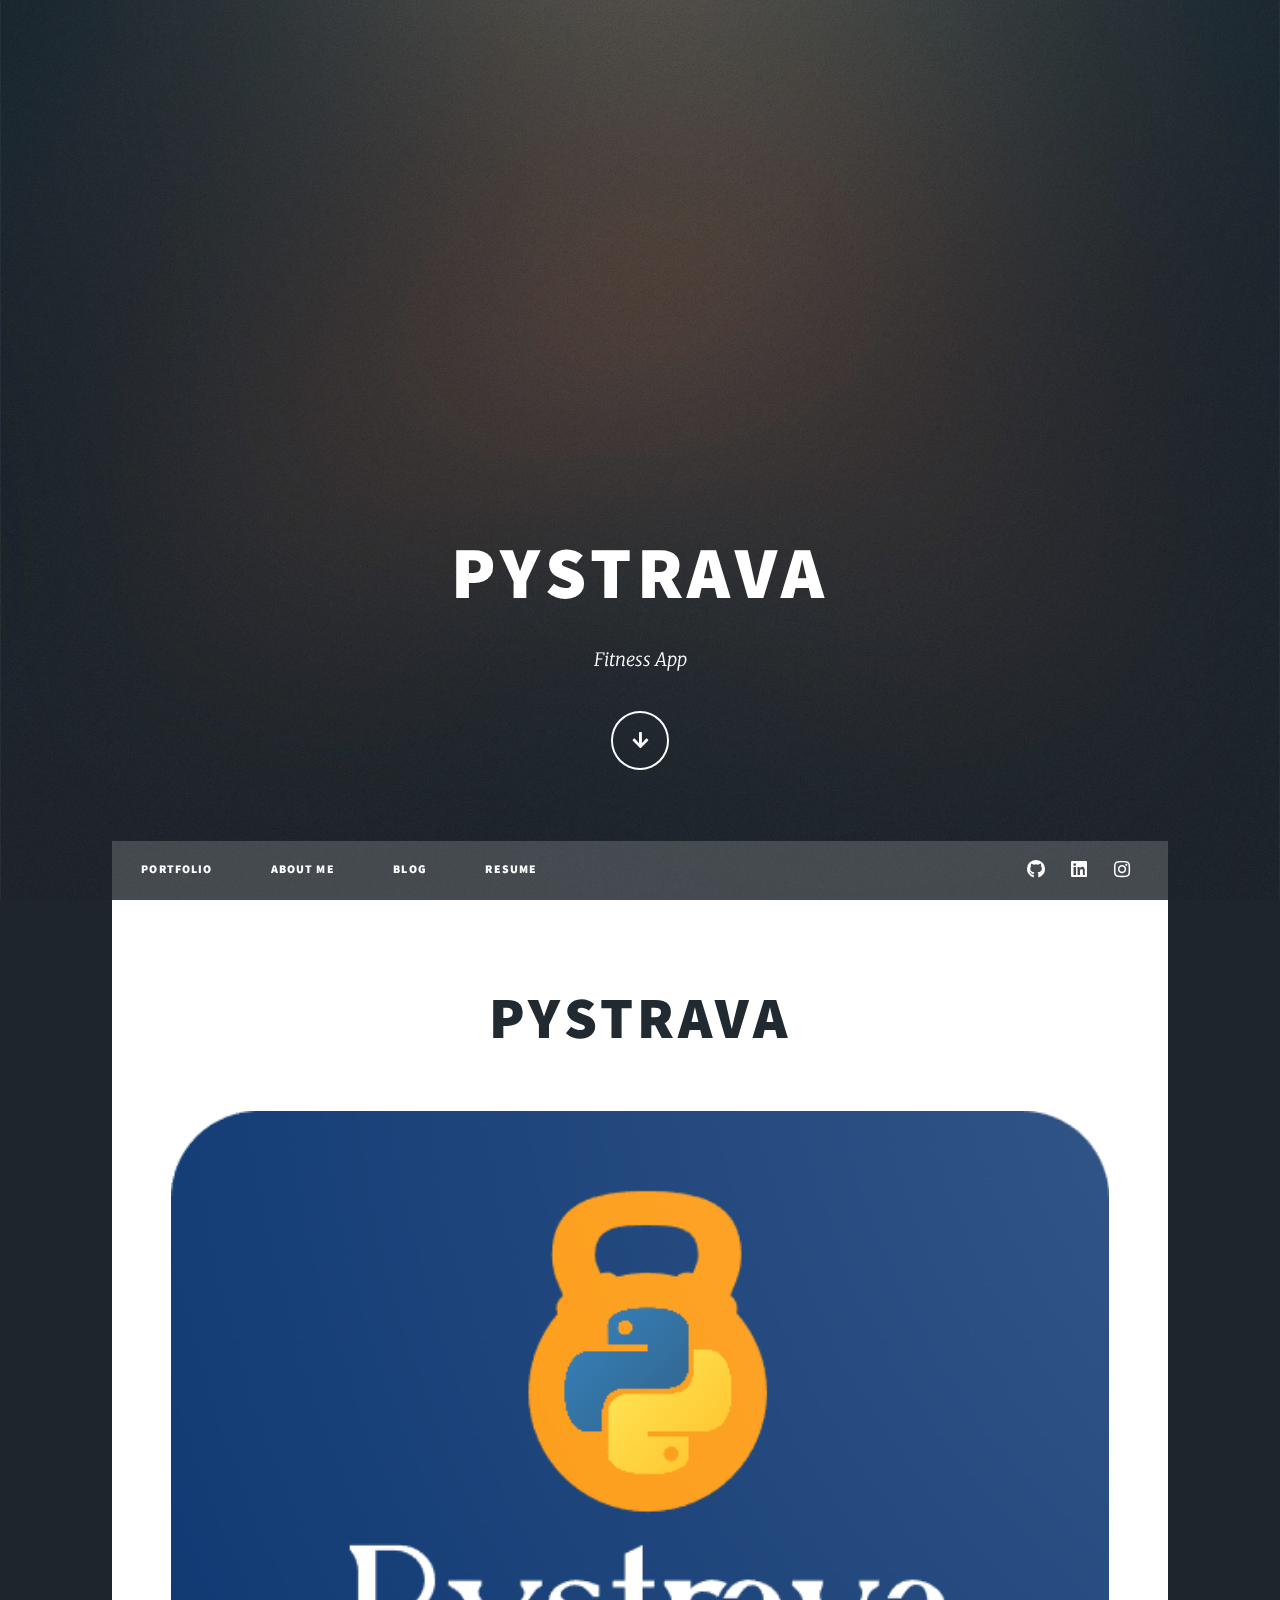
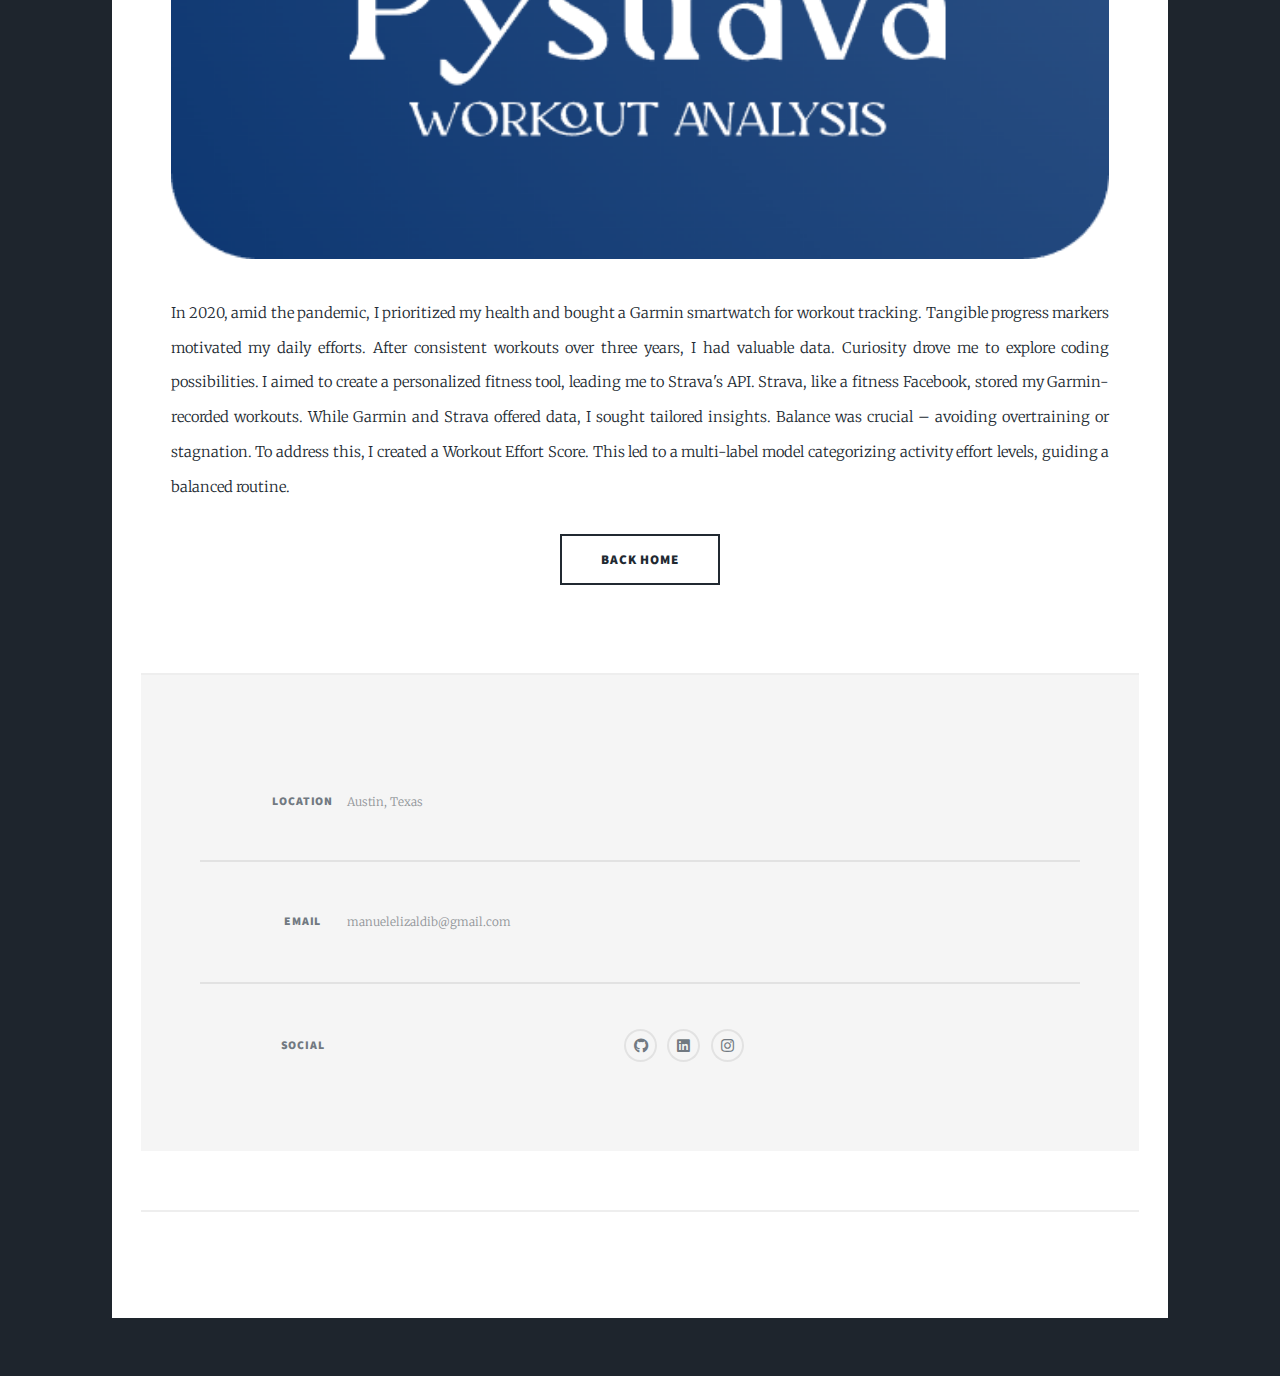
<file: featuredproject.html>
<!DOCTYPE HTML>
<html>
	<head>
		<title>Manuel Elizaldi - Project Description</title>
		<meta charset="utf-8" />
		<meta name="viewport" content="width=device-width, initial-scale=1, user-scalable=no" />
		<link rel="stylesheet" href="assets/css/main.css" />
		<link rel="icon" type="image/jpg" href="images/tab-icon.jpg">
		<noscript><link rel="stylesheet" href="assets/css/noscript.css" /></noscript>
	</head>
	<body class="is-preload">

		<!-- Wrapper -->
			<div id="wrapper" class="fade-in">
				
				<!-- Intro -->
				<div id="intro">
					<h1>PyStrava</h1>
                    <p>Fitness App</p>
					<ul class="actions">
						<li><a href="#header" class="button icon solid solo fa-arrow-down scrolly">Continue</a></li>
					</ul>
				</div>

				<!-- Header -->
					<header id="header">
						<a class="logo">Project Description</a>
					</header>

				<!-- Nav -->
					<nav id="nav">
						<ul class="links">
							<li><a href="index.html">Portfolio</a></li>
							<li><a href="aboutme.html">About Me</a></li>
							<li><a href="blog.html">Blog</a></li>
							<li><a href="images/ManuelElizaldi.pdf" target="_blank">Resume</a></li>
						</ul>
						<ul class="icons">
							<li><a href="https://github.com/ManuelElizaldi" class="icon brands fa-github"><span class="label">GitHub</span></a></li>
							<li><a href="https://www.linkedin.com/in/manuelelizaldi/" class="icon brands fa-linkedin"><span class="label">LinkedIn</span></a></li>
							<li><a href="https://www.instagram.com/lifeof_elizaldi/" class="icon brands fa-instagram"><span class="label">Instagram</span></a></li>
						</ul>
					</nav>

				<!-- Main -->
					<div id="main">
							<!-- Post -->
							<section class="post">
								<header class="major">
									<h2>PyStrava</h2>
									<span class="image fit">
								</header>
									<p><span class="image fit"><img src="images/PyStrava.png" alt="" /></span></p>
								<p>
                                
In 2020, amid the pandemic, I prioritized my health and bought a Garmin smartwatch for workout tracking. Tangible progress markers motivated my daily efforts. After consistent workouts over three years, I had valuable data. Curiosity drove me to explore coding possibilities. I aimed to create a personalized fitness tool, leading me to Strava's API. Strava, like a fitness Facebook, stored my Garmin-recorded workouts.

While Garmin and Strava offered data, I sought tailored insights. Balance was crucial – avoiding overtraining or stagnation. To address this, I created a Workout Effort Score. This led to a multi-label model categorizing activity effort levels, guiding a balanced routine.

								</p>
								<ul class="actions special">
                                    <li><a href="#" class="button large" target="_blank">Back Home</a></li>
								</ul>
							</section>

				<!-- Footer -->
				<footer id="footer">
					<section class="split contact">
						<section class="alt">
							<h3>Location</h3>
							<p>
							Austin, Texas
							</p>
						</section>
						<section>
							<h3>Email</h3>
							<p>manuelelizaldib@gmail.com</p>
						</section>
						<section>
							<h3>Social</h3>
							<ul class="icons alt">
								<li><a href="https://github.com/ManuelElizaldi" class="icon brands fa-github" target="_blank"><span class="label">GitHub</span></a></li>
								<li><a href="https://www.linkedin.com/in/manuelelizaldi/" class="icon brands fa-linkedin" target="_blank"><span class="label">LinkedIn</span></a></li>
								<li><a href="https://www.instagram.com/lifeof_elizaldi/" class="icon brands fa-instagram" target="_blank"><span class="label">Instagram</span></a></li>
							</ul>
						</section>
					</section>
				</footer>

				<!-- Copyright -->
					<div id="copyright">
						<ul><li>&copy; Untitled</li><li>Design: <a href="https://html5up.net">HTML5 UP</a></li></ul>
					</div>

			</div>

		<!-- Scripts -->
			<script src="assets/js/jquery.min.js"></script>
			<script src="assets/js/jquery.scrollex.min.js"></script>
			<script src="assets/js/jquery.scrolly.min.js"></script>
			<script src="assets/js/browser.min.js"></script>
			<script src="assets/js/breakpoints.min.js"></script>
			<script src="assets/js/util.js"></script>
			<script src="assets/js/main.js"></script>

	</body>
</html>
</file>
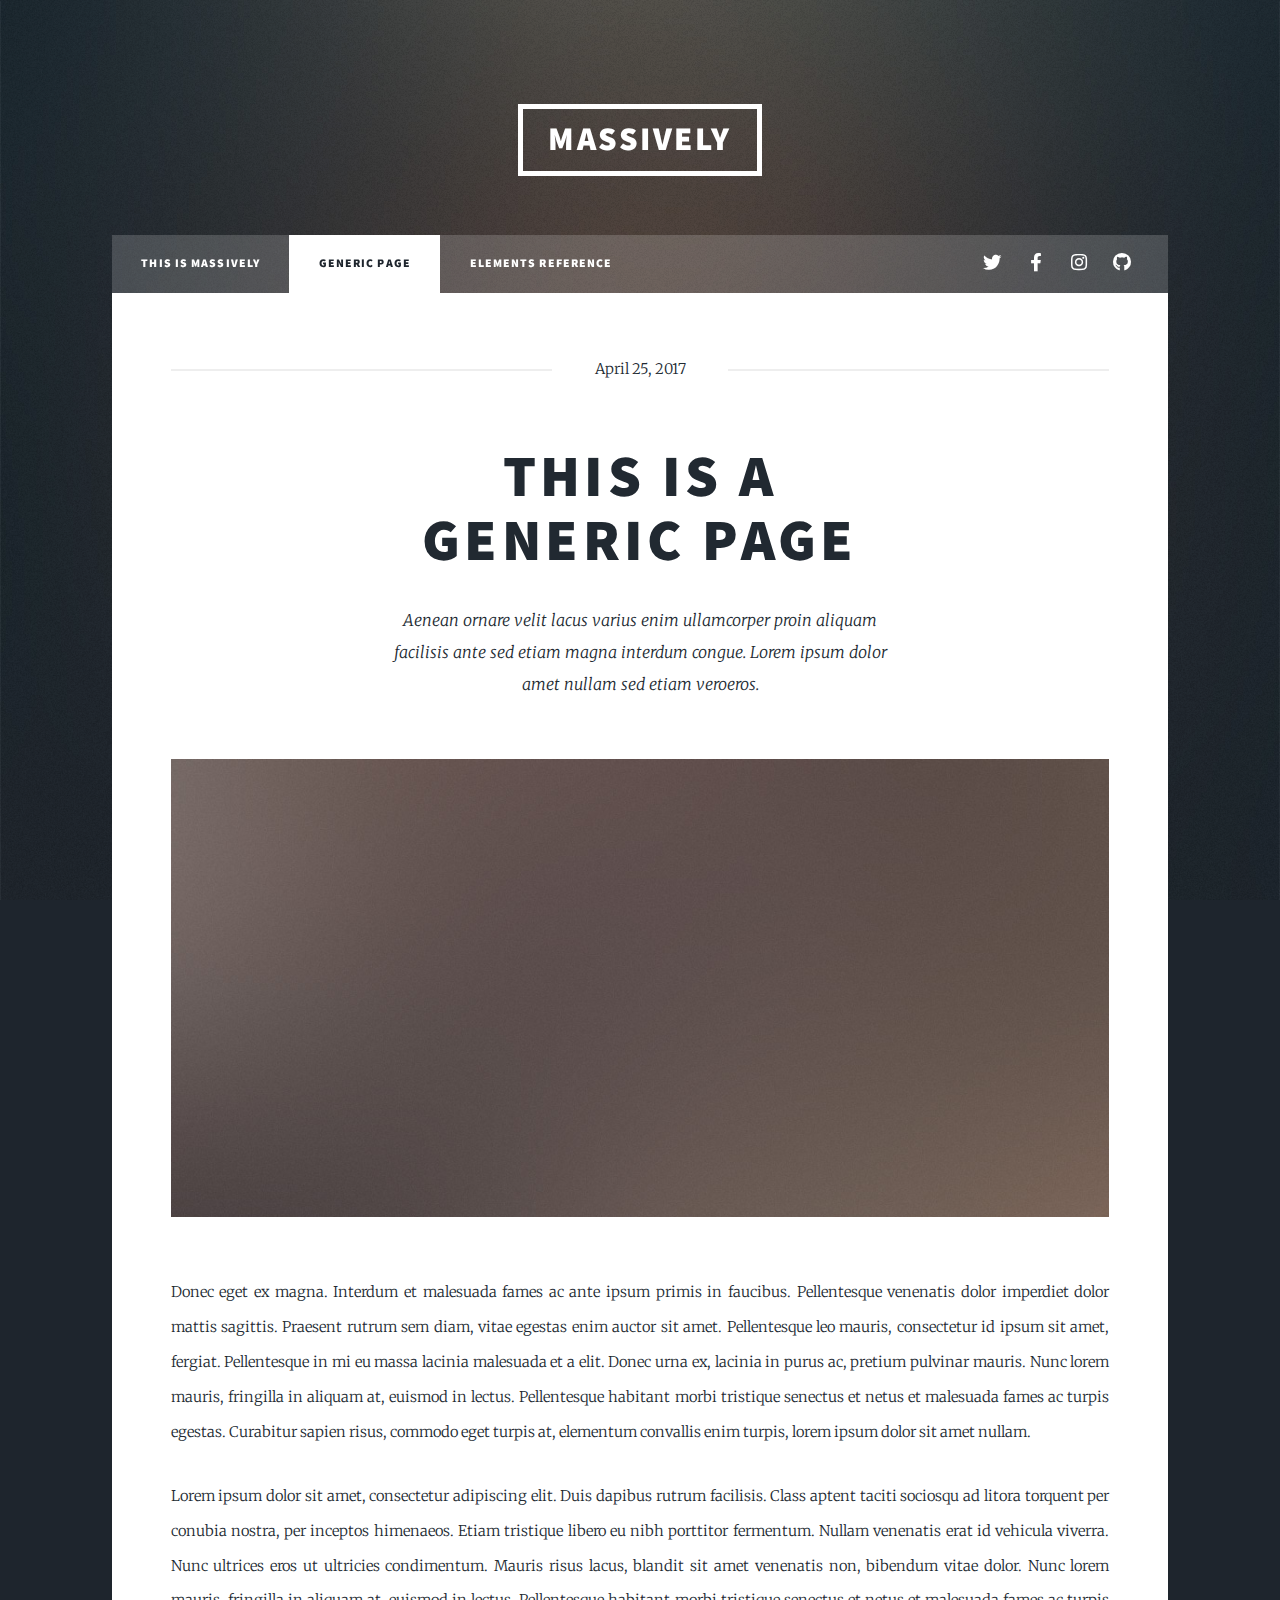
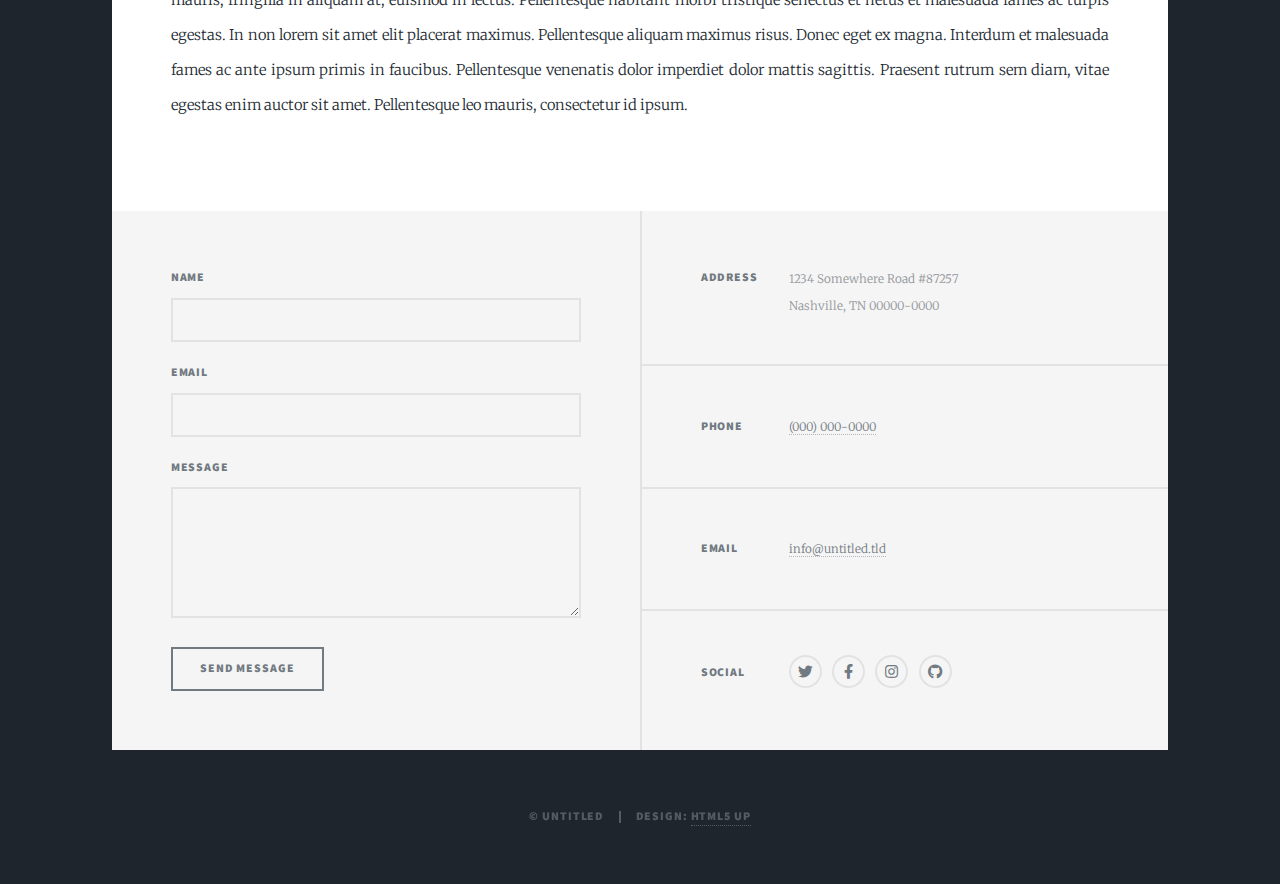
<file: generic.html>
<!DOCTYPE HTML>
<!--
	Massively by HTML5 UP
	html5up.net | @ajlkn
	Free for personal and commercial use under the CCA 3.0 license (html5up.net/license)
-->
<html>
	<head>
		<title>Generic Page - Massively by HTML5 UP</title>
		<meta charset="utf-8" />
		<meta name="viewport" content="width=device-width, initial-scale=1, user-scalable=no" />
		<link rel="stylesheet" href="assets/css/main.css" />
		<noscript><link rel="stylesheet" href="assets/css/noscript.css" /></noscript>
	</head>
	<body class="is-preload">

		<!-- Wrapper -->
			<div id="wrapper">

				<!-- Header -->
					<header id="header">
						<a href="index.html" class="logo">Massively</a>
					</header>

				<!-- Nav -->
					<nav id="nav">
						<ul class="links">
							<li><a href="index.html">This is Massively</a></li>
							<li class="active"><a href="generic.html">Generic Page</a></li>
							<li><a href="elements.html">Elements Reference</a></li>
						</ul>
						<ul class="icons">
							<li><a href="#" class="icon brands fa-twitter"><span class="label">Twitter</span></a></li>
							<li><a href="#" class="icon brands fa-facebook-f"><span class="label">Facebook</span></a></li>
							<li><a href="#" class="icon brands fa-instagram"><span class="label">Instagram</span></a></li>
							<li><a href="#" class="icon brands fa-github"><span class="label">GitHub</span></a></li>
						</ul>
					</nav>

				<!-- Main -->
					<div id="main">

						<!-- Post -->
							<section class="post">
								<header class="major">
									<span class="date">April 25, 2017</span>
									<h1>This is a<br />
									Generic Page</h1>
									<p>Aenean ornare velit lacus varius enim ullamcorper proin aliquam<br />
									facilisis ante sed etiam magna interdum congue. Lorem ipsum dolor<br />
									amet nullam sed etiam veroeros.</p>
								</header>
								<div class="image main"><img src="images/pic01.jpg" alt="" /></div>
								<p>Donec eget ex magna. Interdum et malesuada fames ac ante ipsum primis in faucibus. Pellentesque venenatis dolor imperdiet dolor mattis sagittis. Praesent rutrum sem diam, vitae egestas enim auctor sit amet. Pellentesque leo mauris, consectetur id ipsum sit amet, fergiat. Pellentesque in mi eu massa lacinia malesuada et a elit. Donec urna ex, lacinia in purus ac, pretium pulvinar mauris. Nunc lorem mauris, fringilla in aliquam at, euismod in lectus. Pellentesque habitant morbi tristique senectus et netus et malesuada fames ac turpis egestas. Curabitur sapien risus, commodo eget turpis at, elementum convallis enim turpis, lorem ipsum dolor sit amet nullam.</p>
								<p>Lorem ipsum dolor sit amet, consectetur adipiscing elit. Duis dapibus rutrum facilisis. Class aptent taciti sociosqu ad litora torquent per conubia nostra, per inceptos himenaeos. Etiam tristique libero eu nibh porttitor fermentum. Nullam venenatis erat id vehicula viverra. Nunc ultrices eros ut ultricies condimentum. Mauris risus lacus, blandit sit amet venenatis non, bibendum vitae dolor. Nunc lorem mauris, fringilla in aliquam at, euismod in lectus. Pellentesque habitant morbi tristique senectus et netus et malesuada fames ac turpis egestas. In non lorem sit amet elit placerat maximus. Pellentesque aliquam maximus risus. Donec eget ex magna. Interdum et malesuada fames ac ante ipsum primis in faucibus. Pellentesque venenatis dolor imperdiet dolor mattis sagittis. Praesent rutrum sem diam, vitae egestas enim auctor sit amet. Pellentesque leo mauris, consectetur id ipsum.</p>
							</section>

					</div>

				<!-- Footer -->
					<footer id="footer">
						<section>
							<form method="post" action="#">
								<div class="fields">
									<div class="field">
										<label for="name">Name</label>
										<input type="text" name="name" id="name" />
									</div>
									<div class="field">
										<label for="email">Email</label>
										<input type="text" name="email" id="email" />
									</div>
									<div class="field">
										<label for="message">Message</label>
										<textarea name="message" id="message" rows="3"></textarea>
									</div>
								</div>
								<ul class="actions">
									<li><input type="submit" value="Send Message" /></li>
								</ul>
							</form>
						</section>
						<section class="split contact">
							<section class="alt">
								<h3>Address</h3>
								<p>1234 Somewhere Road #87257<br />
								Nashville, TN 00000-0000</p>
							</section>
							<section>
								<h3>Phone</h3>
								<p><a href="#">(000) 000-0000</a></p>
							</section>
							<section>
								<h3>Email</h3>
								<p><a href="#">info@untitled.tld</a></p>
							</section>
							<section>
								<h3>Social</h3>
								<ul class="icons alt">
									<li><a href="#" class="icon brands alt fa-twitter"><span class="label">Twitter</span></a></li>
									<li><a href="#" class="icon brands alt fa-facebook-f"><span class="label">Facebook</span></a></li>
									<li><a href="#" class="icon brands alt fa-instagram"><span class="label">Instagram</span></a></li>
									<li><a href="#" class="icon brands alt fa-github"><span class="label">GitHub</span></a></li>
								</ul>
							</section>
						</section>
					</footer>

				<!-- Copyright -->
					<div id="copyright">
						<ul><li>&copy; Untitled</li><li>Design: <a href="https://html5up.net">HTML5 UP</a></li></ul>
					</div>

			</div>

		<!-- Scripts -->
			<script src="assets/js/jquery.min.js"></script>
			<script src="assets/js/jquery.scrollex.min.js"></script>
			<script src="assets/js/jquery.scrolly.min.js"></script>
			<script src="assets/js/browser.min.js"></script>
			<script src="assets/js/breakpoints.min.js"></script>
			<script src="assets/js/util.js"></script>
			<script src="assets/js/main.js"></script>

	</body>
</html>
</file>
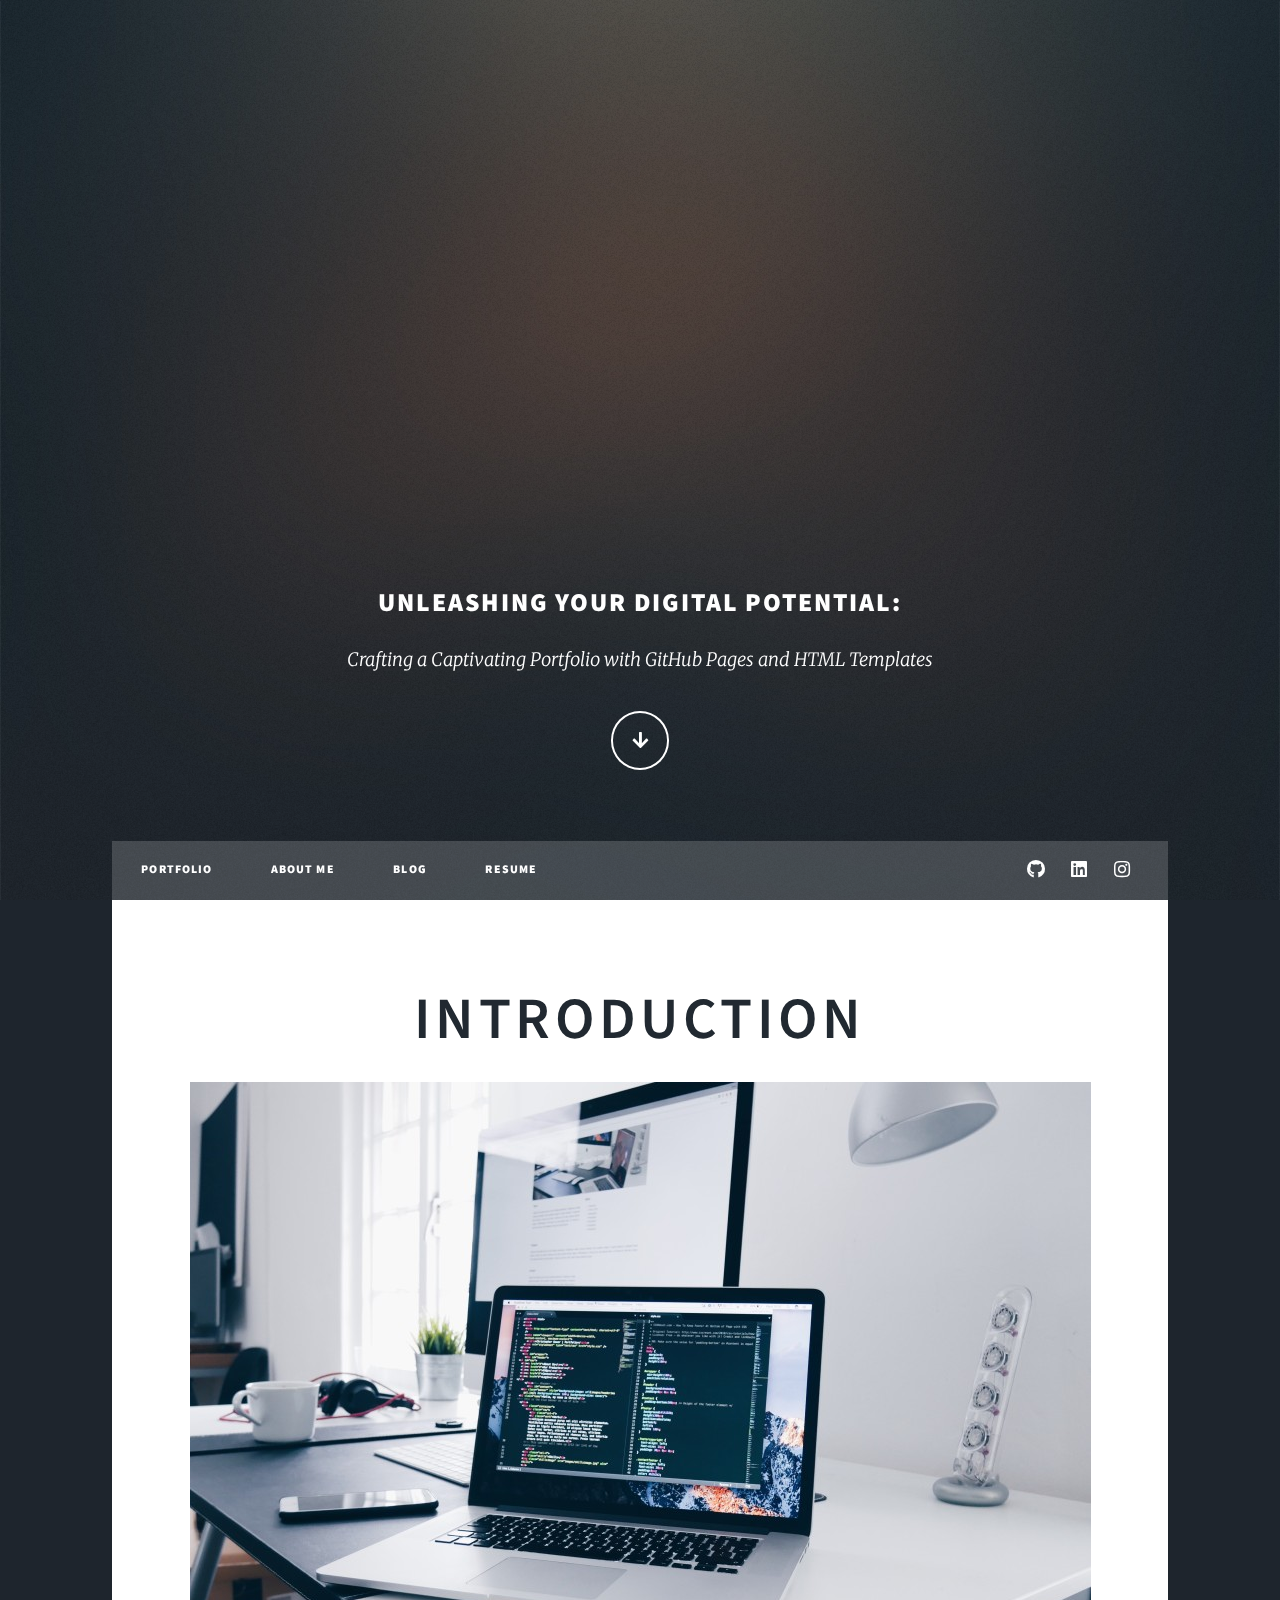
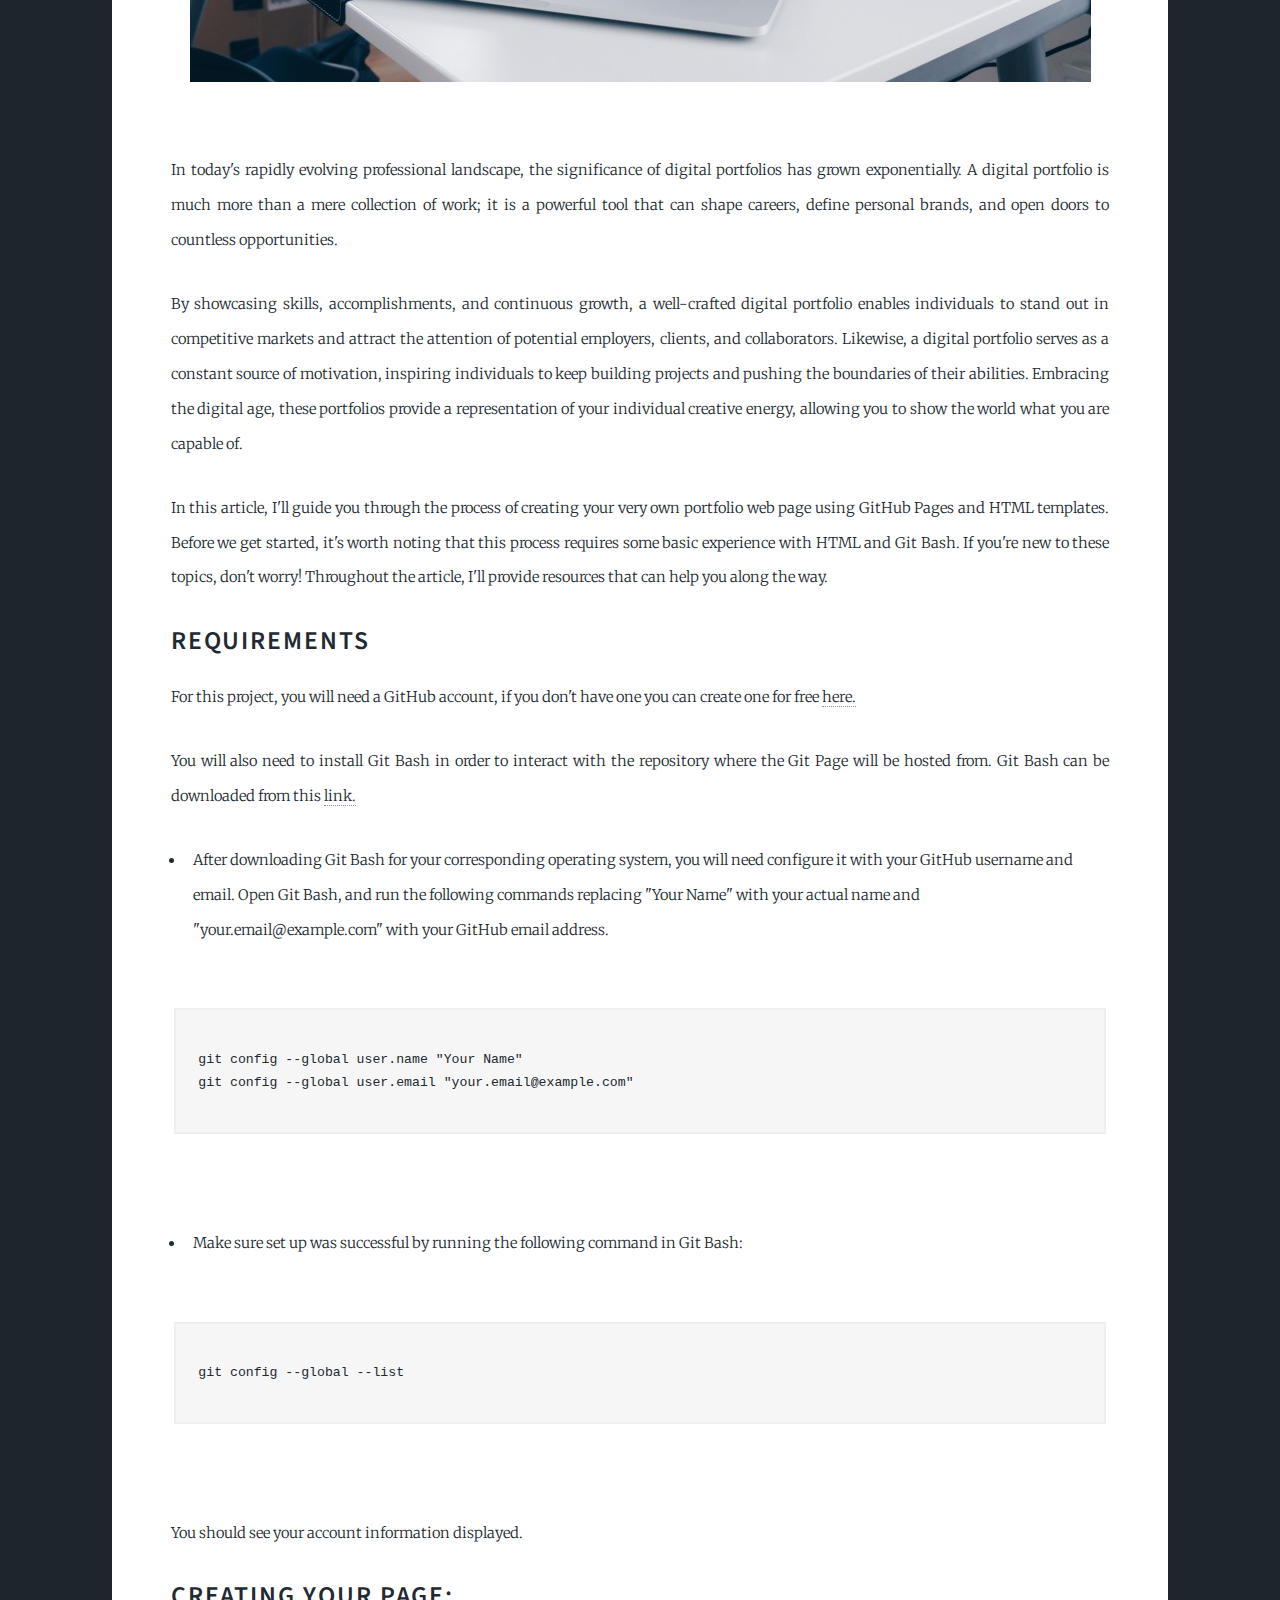
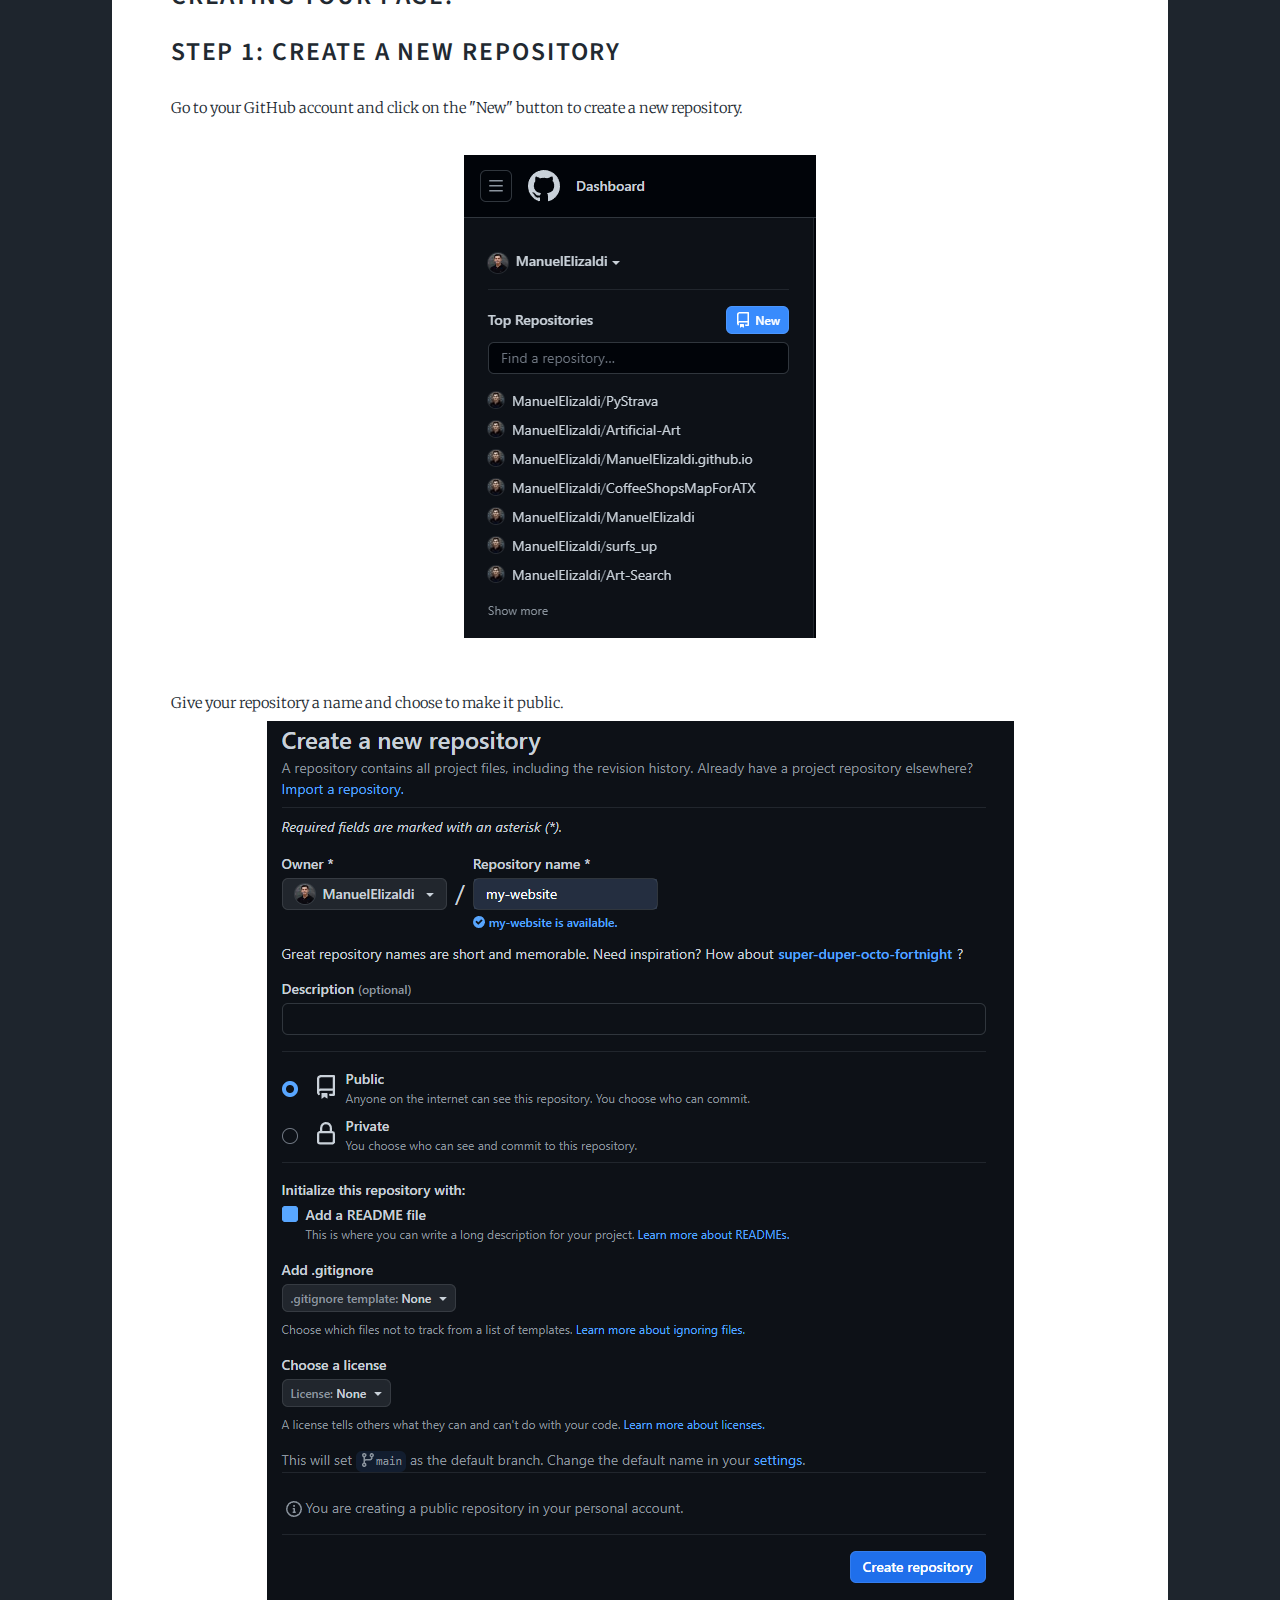
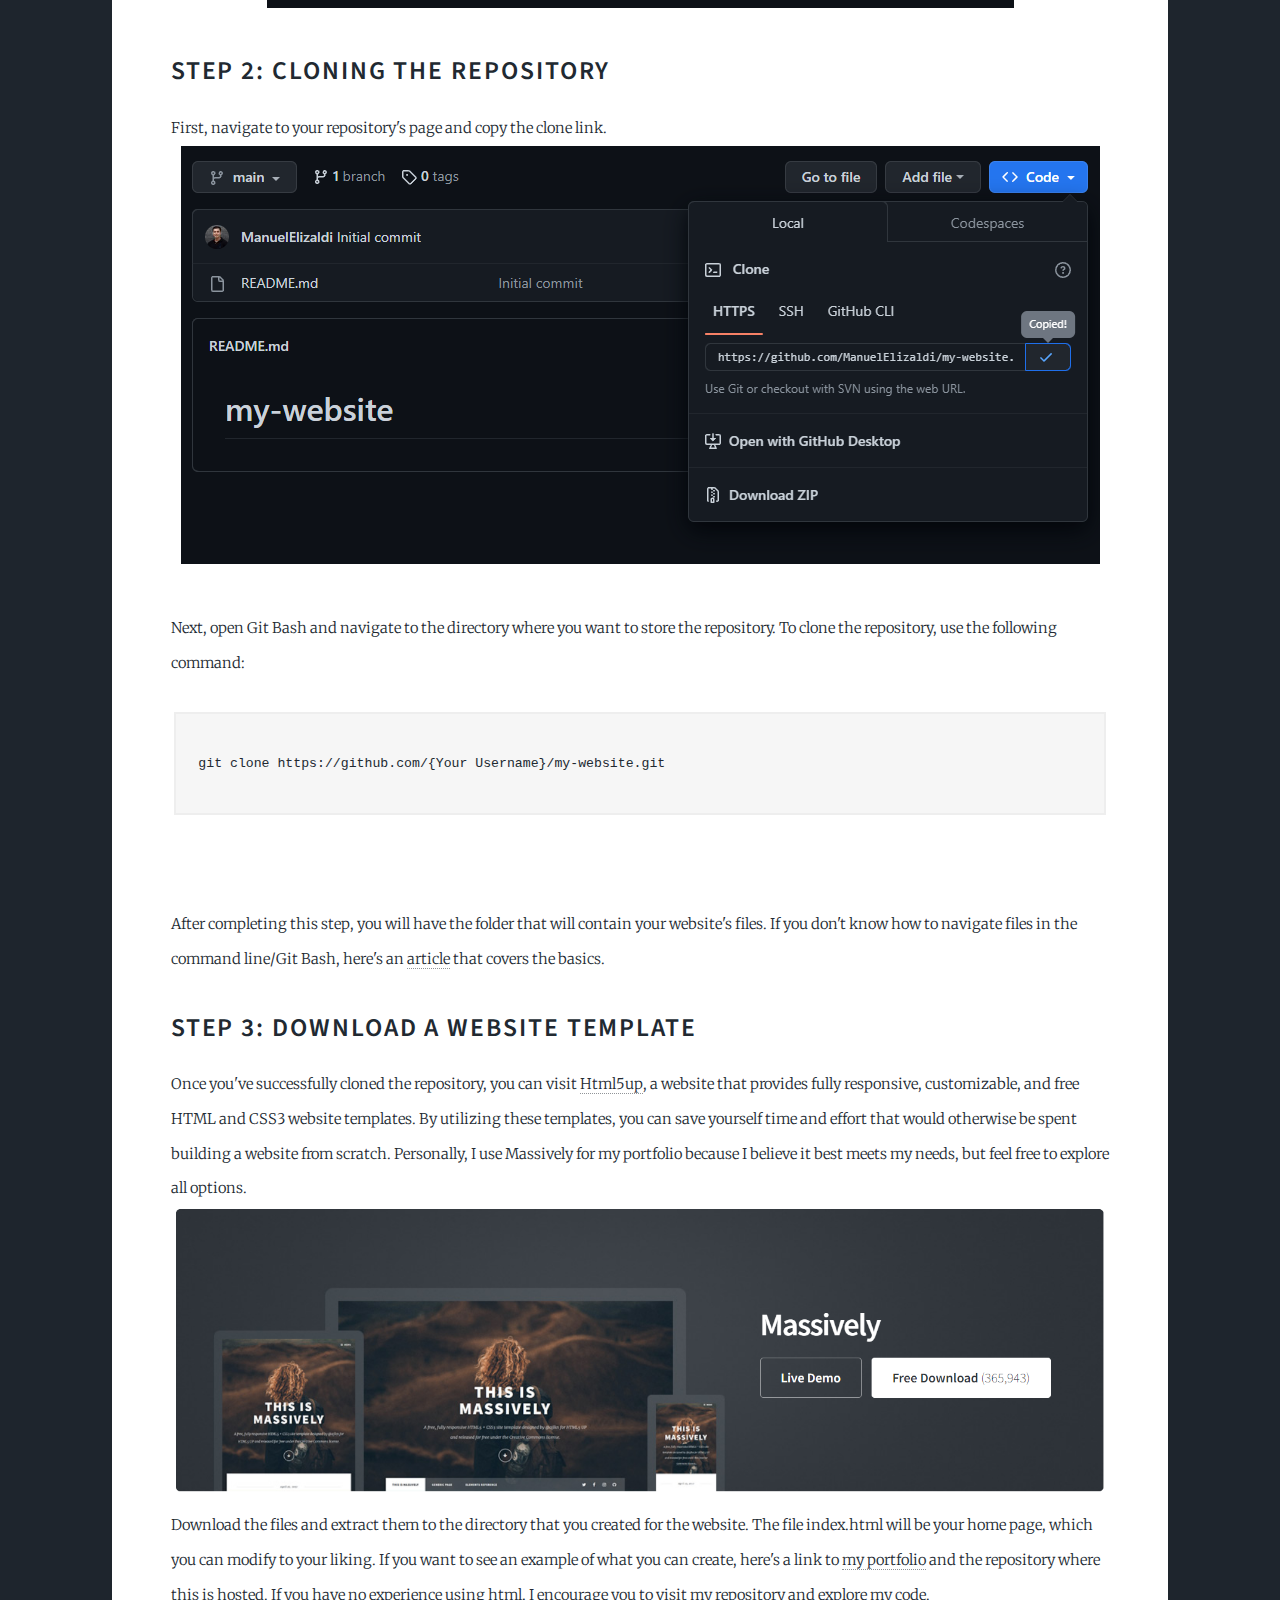
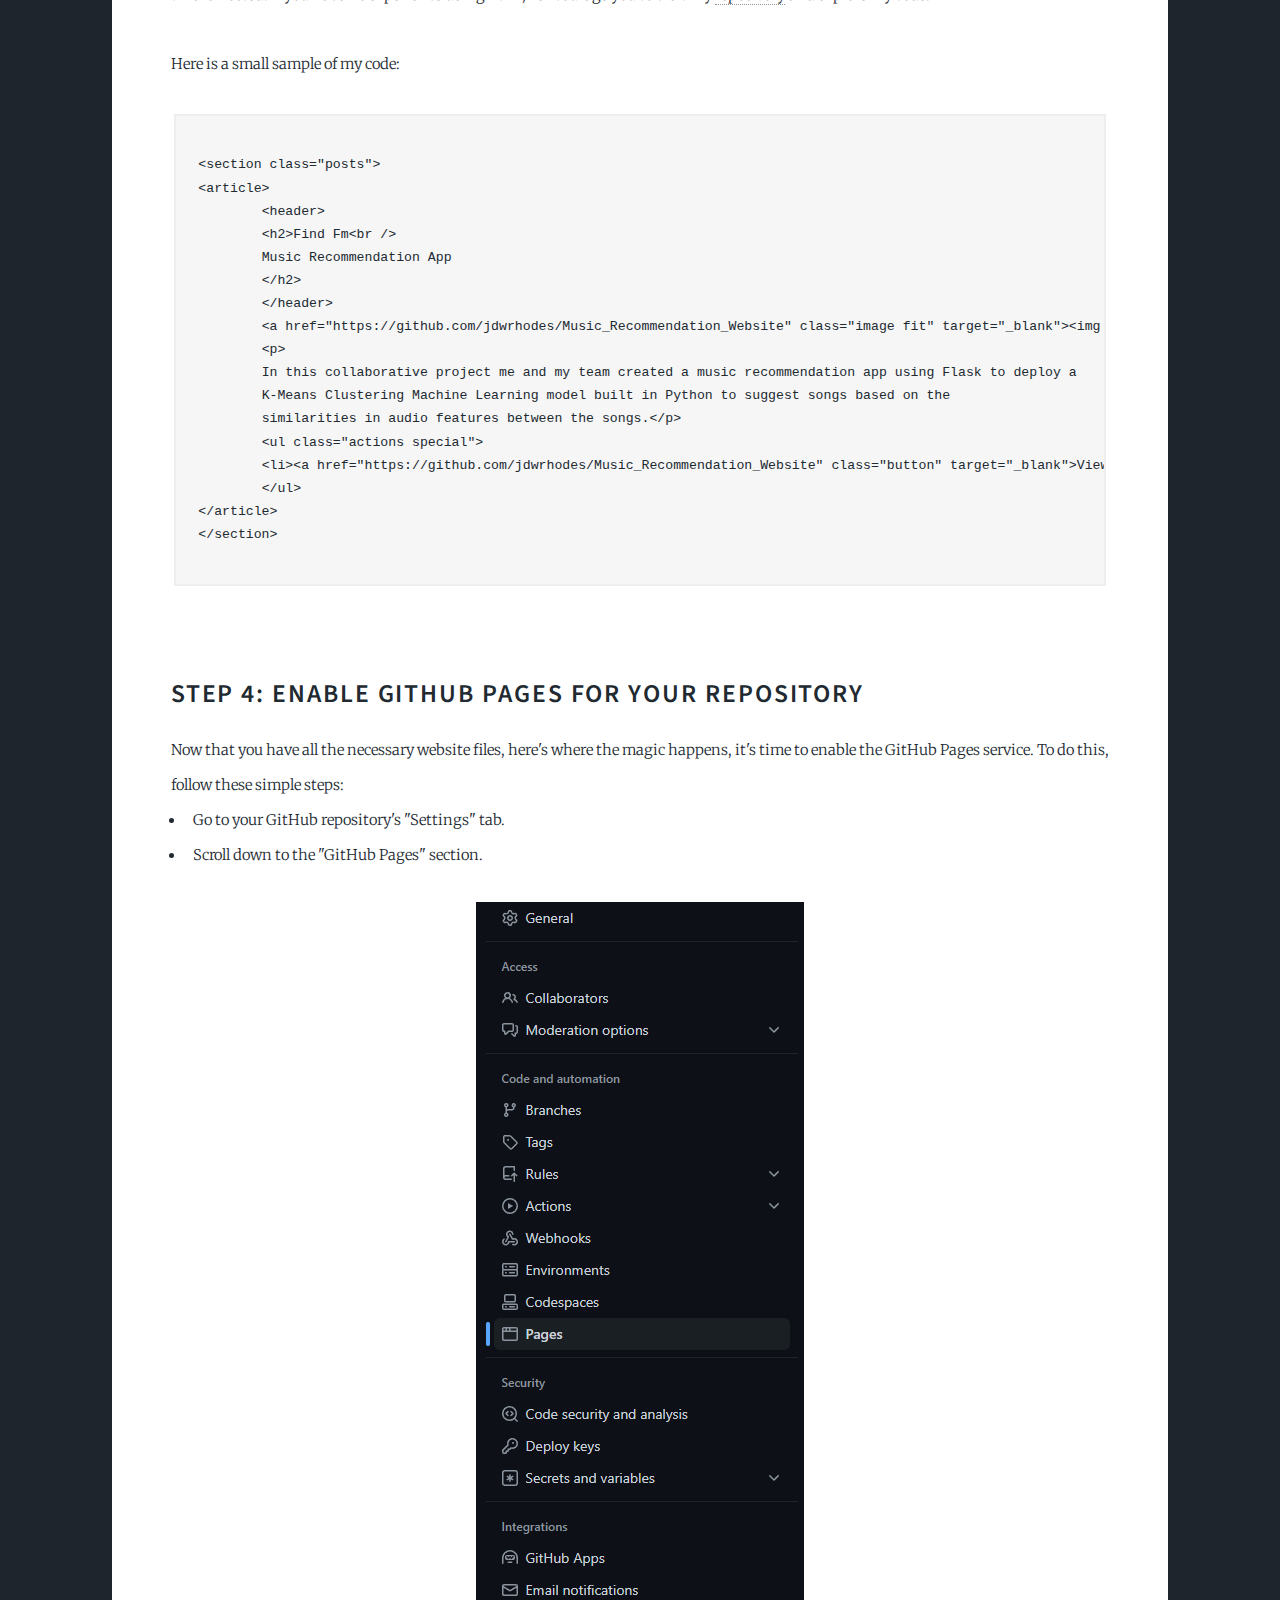
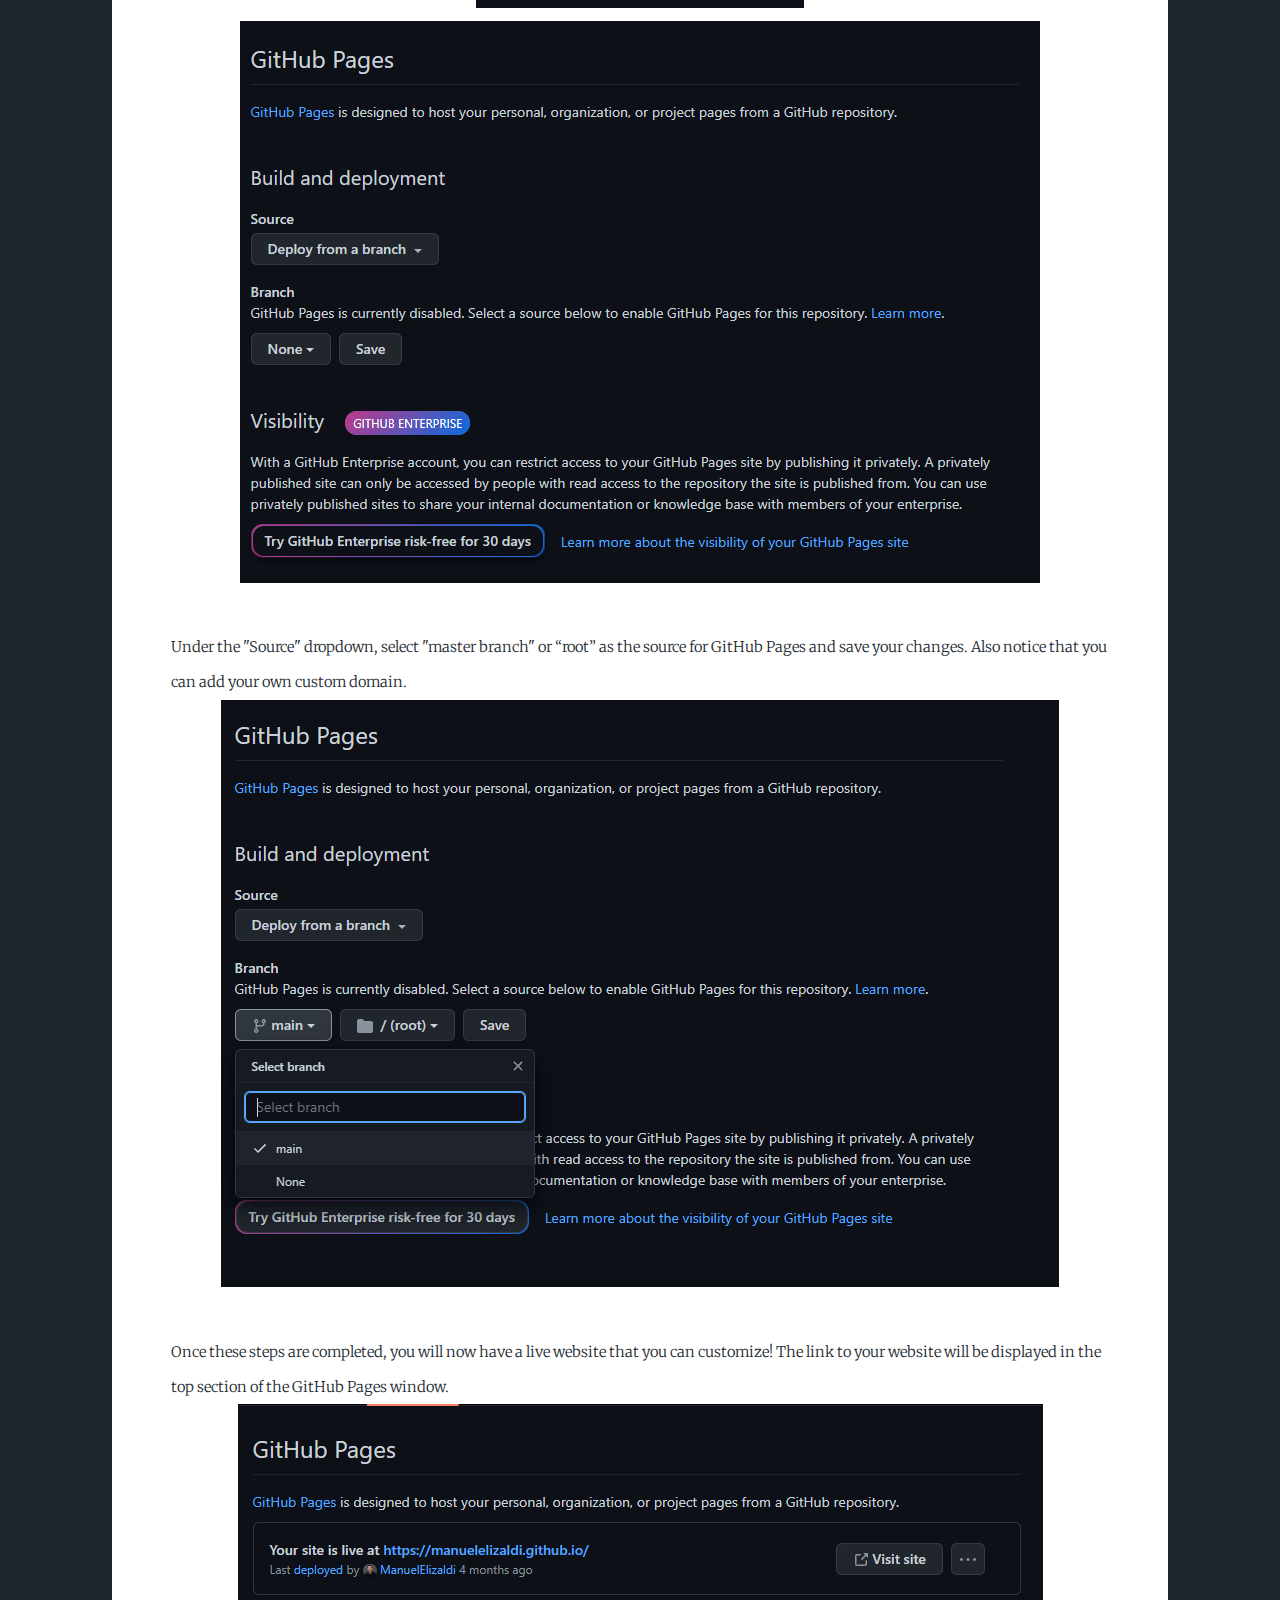
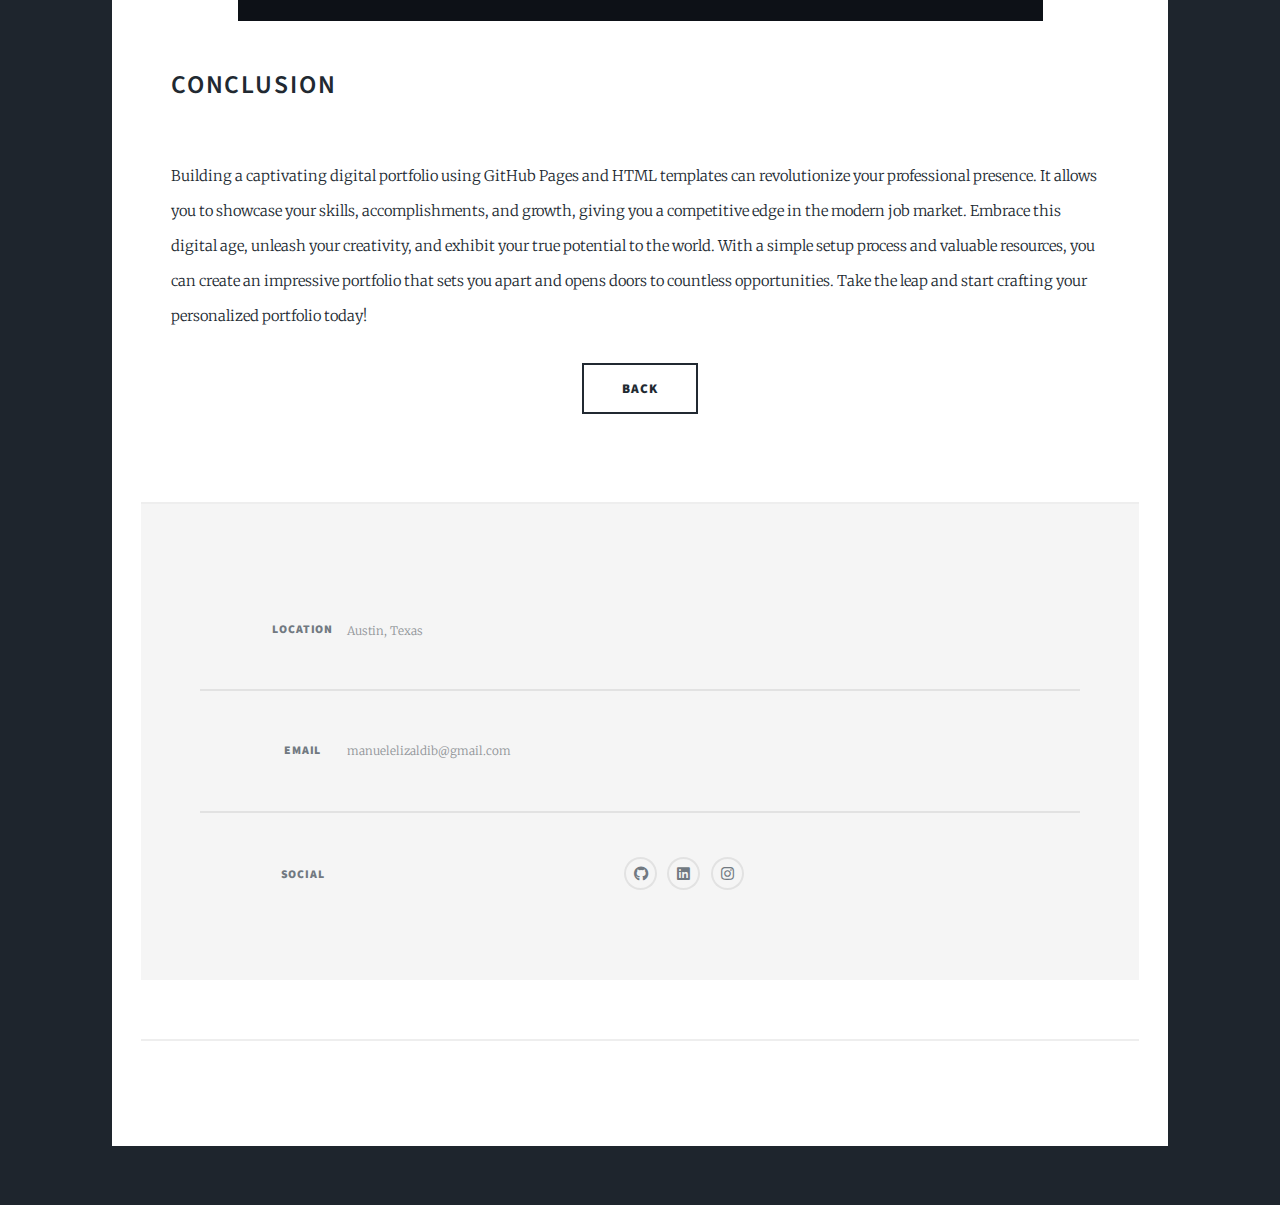
<file: GithubPagesArticle.html>
<!DOCTYPE HTML>
<html>
	<head>
		<title>Manuel Elizaldi - Project Description</title>
		<meta charset="utf-8" />
		<meta name="viewport" content="width=device-width, initial-scale=1, user-scalable=no" />
		<link rel="stylesheet" href="assets/css/main.css" />
		<link rel="icon" type="image/jpg" href="images/tab-icon.jpg">
		<noscript><link rel="stylesheet" href="assets/css/noscript.css" /></noscript>
	</head>
	<body class="is-preload">

		<!-- Wrapper -->
			<div id="wrapper" class="fade-in">
				
				<!-- Intro -->
				<div id="intro">
					<h2>Unleashing Your Digital Potential: </h2>
                    <p>Crafting a Captivating Portfolio with GitHub Pages and HTML Templates</p>
					<ul class="actions">
						<li><a href="#header" class="button icon solid solo fa-arrow-down scrolly">Continue</a></li>
					</ul>
				</div>

				<!-- Header -->
					<header id="header">
					</header>

				<!-- Nav -->
					<nav id="nav">
						<ul class="links">
							<li><a href="index.html">Portfolio</a></li>
							<li><a href="aboutme.html">About Me</a></li>
							<li><a href="blog.html">Blog</a></li>
							<li><a href="images/ManuelElizaldi.pdf" target="_blank">Resume</a></li>
						</ul>
						<ul class="icons">
							<li><a href="https://github.com/ManuelElizaldi" class="icon brands fa-github"><span class="label">GitHub</span></a></li>
							<li><a href="https://www.linkedin.com/in/manuelelizaldi/" class="icon brands fa-linkedin"><span class="label">LinkedIn</span></a></li>
							<li><a href="https://www.instagram.com/lifeof_elizaldi/" class="icon brands fa-instagram"><span class="label">Instagram</span></a></li>
						</ul>
					</nav>

				<!-- Main -->
					<div id="main">
							<!-- Post -->
							<section class="post">
								<header class="major">
									<h2><b>Introduction</b></h2>
									<div style="text-align: center;">
										<img src="images/Laptop.jpg" alt="GitHubPages2" style="max-width: 100%;" />
									</div>
								</header>
									<p>
										In today's rapidly evolving professional landscape, the significance of digital portfolios has grown exponentially. A digital portfolio is much more than a mere collection of work; it is a powerful tool that can shape careers, define personal brands, and open doors to countless opportunities. 	
									<br/>
									<p>
										By showcasing skills, accomplishments, and continuous growth, a well-crafted digital portfolio enables individuals to stand out in competitive markets and attract the attention of potential employers, clients, and collaborators. Likewise, a digital portfolio serves as a constant source of motivation, inspiring individuals to keep building projects and pushing the boundaries of their abilities. Embracing the digital age, these portfolios provide a representation of your individual creative energy, allowing you to show the world what you are capable of. 

									<br/>
									</p>
									<p>
										In this article, I'll guide you through the process of creating your very own portfolio web page using GitHub Pages and HTML templates. Before we get started, it's worth noting that this process requires some basic experience with HTML and Git Bash. If you're new to these topics, don't worry! Throughout the article, I'll provide resources that can help you along the way.
									<br/>
									</p>
									<h2><b>Requirements</b></h2>
									<p>
										For this project, you will need a GitHub account, if you don't have one you can create one for free <a href="https://github.com/" target="_blank">here.</a><br/>
									</p>
									<p>
										You will also need to install Git Bash in order to interact with the repository where the Git Page will be hosted from. Git Bash can be downloaded from this <a href="https://git-scm.com/downloads" target="_blank">link.</a>
										<ul>
											<li>After downloading Git Bash for your corresponding operating system, you will need configure it with your GitHub username and email. Open Git Bash, and run the following commands replacing "Your Name" with your actual name and "your.email@example.com" with your GitHub email address.</li>
										</ul>
										<pre>
											<code>
git config --global user.name "Your Name"
git config --global user.email "your.email@example.com"
											</code>
										  </pre>
										<ul>
											<li>Make sure set up was successful by running the following command in Git Bash:</li>
										</ul>
										<pre>
											<code>
git config --global --list
											</code>
										  </pre>
										You should see your account information displayed.
									</p>
									<h2><b>Creating Your Page:</b></h2>
									<h2><b>Step 1: Create a New Repository</b></h2>
									<p>
										Go to your GitHub account and click on the "New" button to create a new repository.
										<div style="text-align: center;">
											<img src="images/RepositoryPage.png" alt="RepoPage" />
										</div>
									<br>
										Give your repository a name and choose to make it public.
										<div style="text-align: center;">
											<img src="images/CreateNewRepoPage.png" alt="Createnewrepopage" />
										</div>
									<br>
										<h2><b>Step 2: Cloning the Repository</b></h2>
										First, navigate to your repository's page and copy the clone link.
										<div style="text-align: center;">
											<img src="images/CloneRepo.png" alt="CloneRepo" />
										</div>
									<br>
									Next, open Git Bash and navigate to the directory where you want to store the repository. To clone the repository, use the following command:
									<pre>
										<code>
git clone https://github.com/{Your Username}/my-website.git
										</code>
									  </pre>
									After completing this step, you will have the folder that will contain your website's files.
									If you don't know how to navigate files in the command line/Git Bash, here's an <a href="https://www.codecademy.com/learn/learn-the-command-line/modules/learn-the-command-line-navigation/cheatsheet" target="_blank">article</a> that covers the basics.
									<br>
									<br><h2><b>Step 3: Download a Website Template</b></h2>
									Once you've successfully cloned the repository, you can visit <a href="https://html5up.net/" target="_blank">Html5up</a>, a website that provides fully responsive, customizable, and free HTML and CSS3 website templates. By utilizing these templates, you can save yourself time and effort that would otherwise be spent building a website from scratch. Personally, I use Massively for my portfolio because I believe it best meets my needs, but feel free to explore all options.
									<div style="text-align: center;">
										<img src="images/html5up.png" alt="Html5up" style="max-width: 100%;" />
									</div>
									Download the files and extract them to the directory that you created for the website. The file index.html will be your home page, which you can modify to your liking. If you want to see an example of what you can create, here's a link to <a href="https://manuelelizaldi.github.io/" target="_blank">my portfolio</a> and the repository where this is hosted. If you have no experience using html, I encourage you to visit my <a href="https://github.com/ManuelElizaldi/ManuelElizaldi.github.io/blob/main/index.html" target="_blank">repository</a> and explore my code.</br>
								<br>
									Here is a small sample of my code:
									<pre>
										<code>
&lt;section class="posts"&gt;
&lt;article&gt;
	&lt;header&gt;
	&lt;h2&gt;Find Fm&lt;br /&gt;
	Music Recommendation App
	&lt;/h2&gt;
	&lt;/header&gt;
	&lt;a href="https://github.com/jdwrhodes/Music_Recommendation_Website" class="image fit" target="_blank"&gt;&lt;img src="images\musicapp.jpg" alt="" /&gt;&lt;/a&gt;
	&lt;p&gt;
	In this collaborative project me and my team created a music recommendation app using Flask to deploy a
	K-Means Clustering Machine Learning model built in Python to suggest songs based on the 
	similarities in audio features between the songs.&lt;/p&gt;
	&lt;ul class="actions special"&gt;
	&lt;li&gt;&lt;a href="https://github.com/jdwrhodes/Music_Recommendation_Website" class="button" target="_blank"&gt;View Project&lt;/a&gt;&lt;/li&gt;
	&lt;/ul&gt;
&lt;/article&gt;
&lt;/section&gt;
										</code>
									  </pre>
									<h2><b>Step 4: Enable GitHub Pages for your repository</b></h2>
									Now that you have all the necessary website files, here's where the magic happens, it's time to enable the GitHub Pages service. To do this, follow these simple steps:
									<ul>
										<li>Go to your GitHub repository's "Settings" tab.</li>
										<li>Scroll down to the "GitHub Pages" section.</li>
									</ul>
									<div style="text-align: center;">
										<img src="images/GitHubPages.png" alt="GitHubPages" style="max-width: 100%;" />
									</div>
									<div style="text-align: center;">
										<img src="images/GitHubPages2.png" alt="GitHubPages2" style="max-width: 100%;" />
									</div>
								<br>Under the "Source" dropdown, select "master branch" or “root”  as the source for GitHub Pages and save your changes. Also notice that you can add your own custom domain.
								<div style="text-align: center;">
									<img src="images/GitHubDomain.png" alt="GitHubPages2" style="max-width: 100%;" />
								</div>
								<br>Once these steps are completed, you will now have a live website that you can customize! The link to your website will be displayed in the top section of the GitHub Pages window.
								<div style="text-align: center;">
									<img src="images/GitHubLive.png" alt="GitHubPages2" style="max-width: 100%;" />
								</div>
								<br>
								<h2><b>Conclusion</b></h2>
								<br>
								Building a captivating digital portfolio using GitHub Pages and HTML templates can revolutionize your professional presence. It allows you to showcase your skills, accomplishments, and growth, giving you a competitive edge in the modern job market. Embrace this digital age, unleash your creativity, and exhibit your true potential to the world. With a simple setup process and valuable resources, you can create an impressive portfolio that sets you apart and opens doors to countless opportunities. Take the leap and start crafting your personalized portfolio today!
							</p>
							
							<ul class="actions special">
								<li><a href="blog.html" class="button large">Back</a></li>
							</ul>
						</section>
				<!-- Footer -->
				<footer id="footer">
					<section class="split contact">
						<section class="alt">
							<h3>Location</h3>
							<p>
							Austin, Texas
							</p>
						</section>
						<section>
							<h3>Email</h3>
							<p>manuelelizaldib@gmail.com</p>
						</section>
						<section>
							<h3>Social</h3>
							<ul class="icons alt">
								<li><a href="https://github.com/ManuelElizaldi" class="icon brands fa-github" target="_blank"><span class="label">GitHub</span></a></li>
								<li><a href="https://www.linkedin.com/in/manuelelizaldi/" class="icon brands fa-linkedin" target="_blank"><span class="label">LinkedIn</span></a></li>
								<li><a href="https://www.instagram.com/dry_negroni/" class="icon brands fa-instagram" target="_blank"><span class="label">Instagram</span></a></li>
							</ul>
						</section>
					</section>
				</footer>

				<!-- Copyright -->
					<div id="copyright">
						<ul><li>&copy; Untitled</li><li>Design: <a href="https://html5up.net">HTML5 UP</a></li></ul>
					</div>

			</div>

		<!-- Scripts -->
			<script src="assets/js/jquery.min.js"></script>
			<script src="assets/js/jquery.scrollex.min.js"></script>
			<script src="assets/js/jquery.scrolly.min.js"></script>
			<script src="assets/js/browser.min.js"></script>
			<script src="assets/js/breakpoints.min.js"></script>
			<script src="assets/js/util.js"></script>
			<script src="assets/js/main.js"></script>

	</body>
</html>
</file>
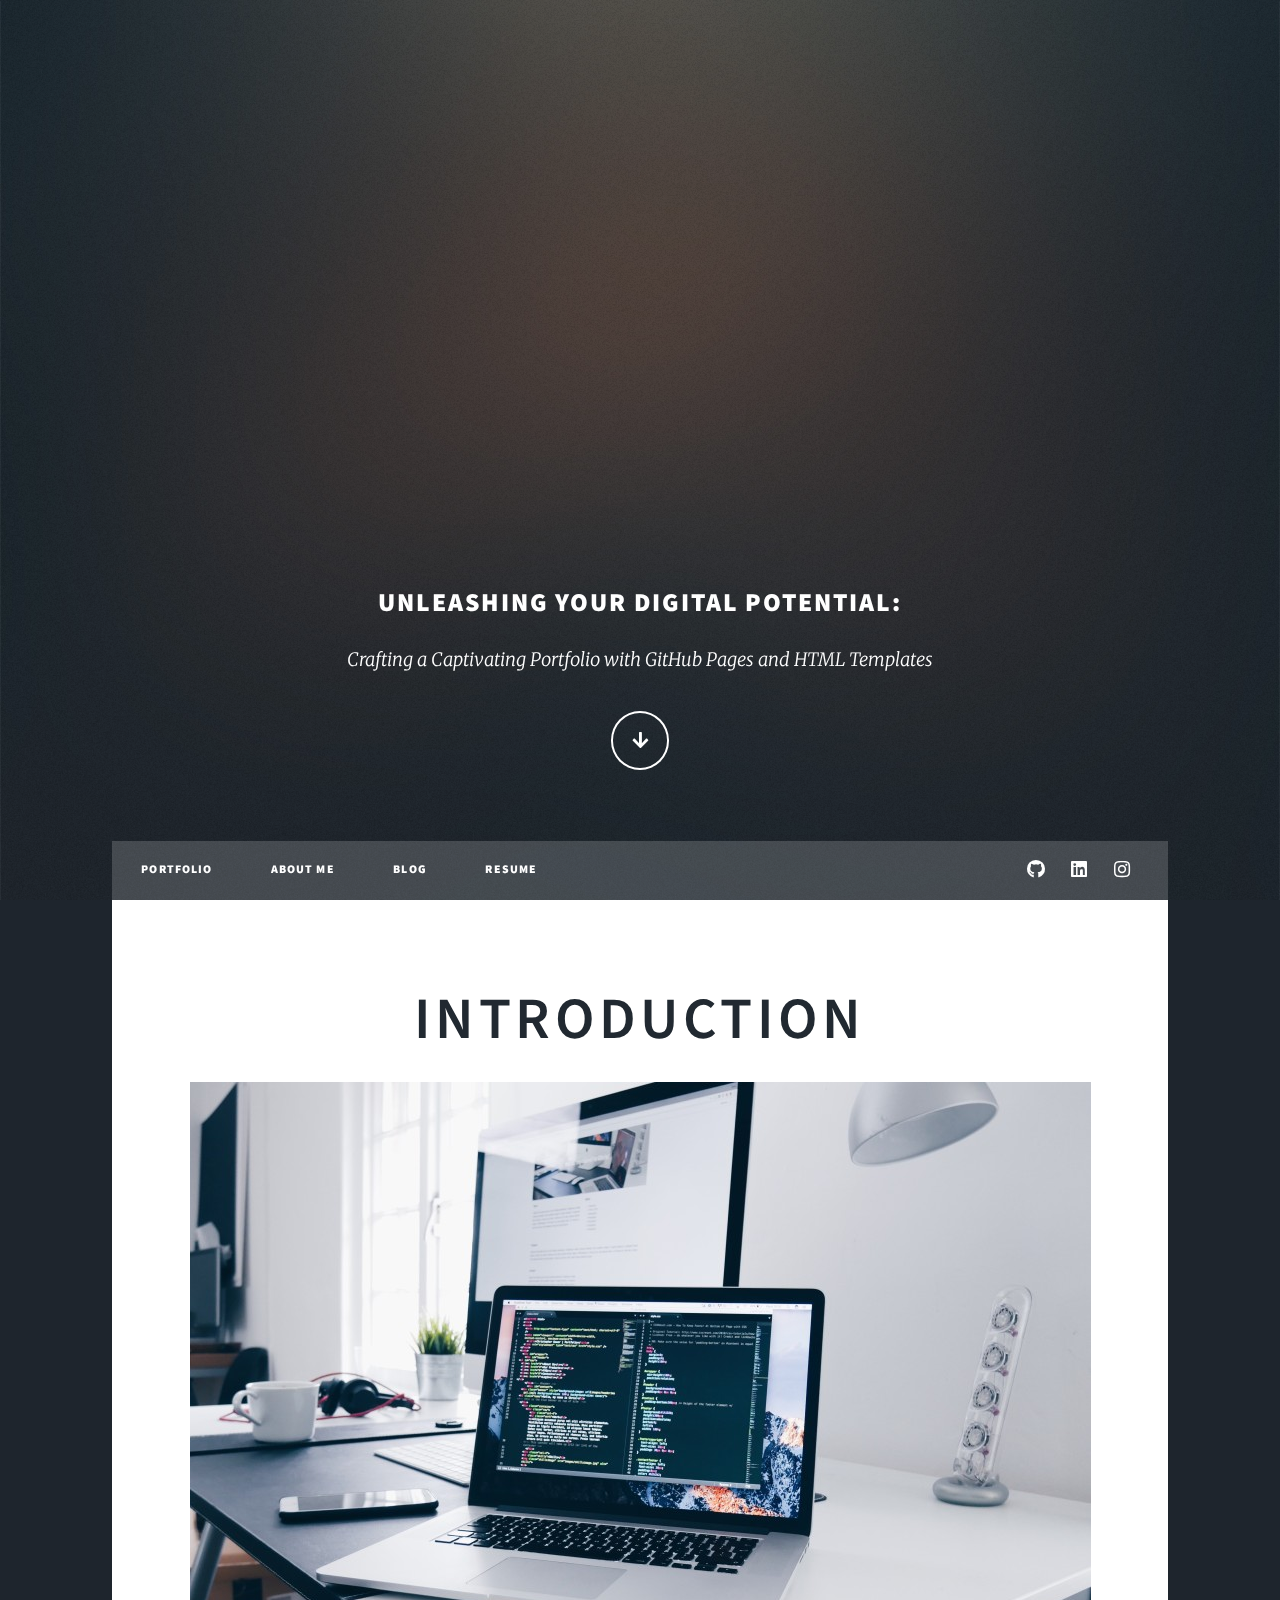
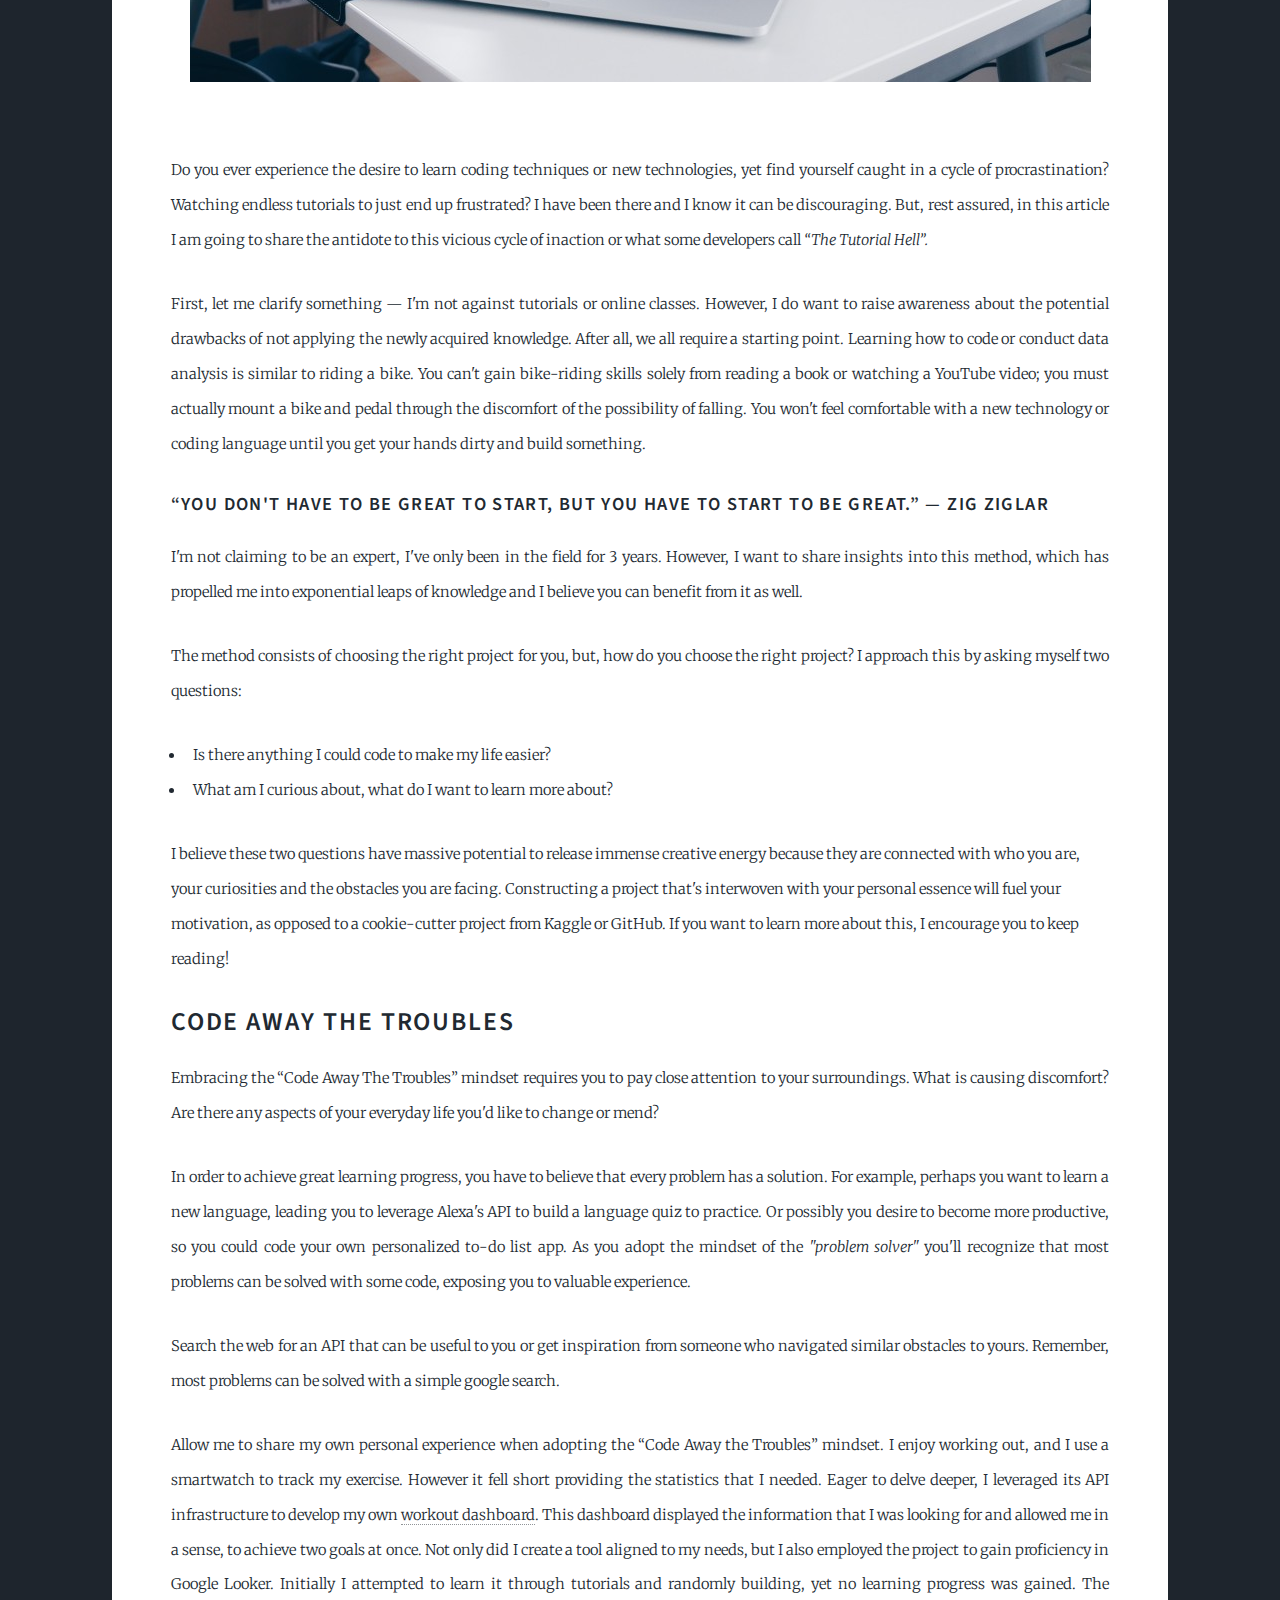
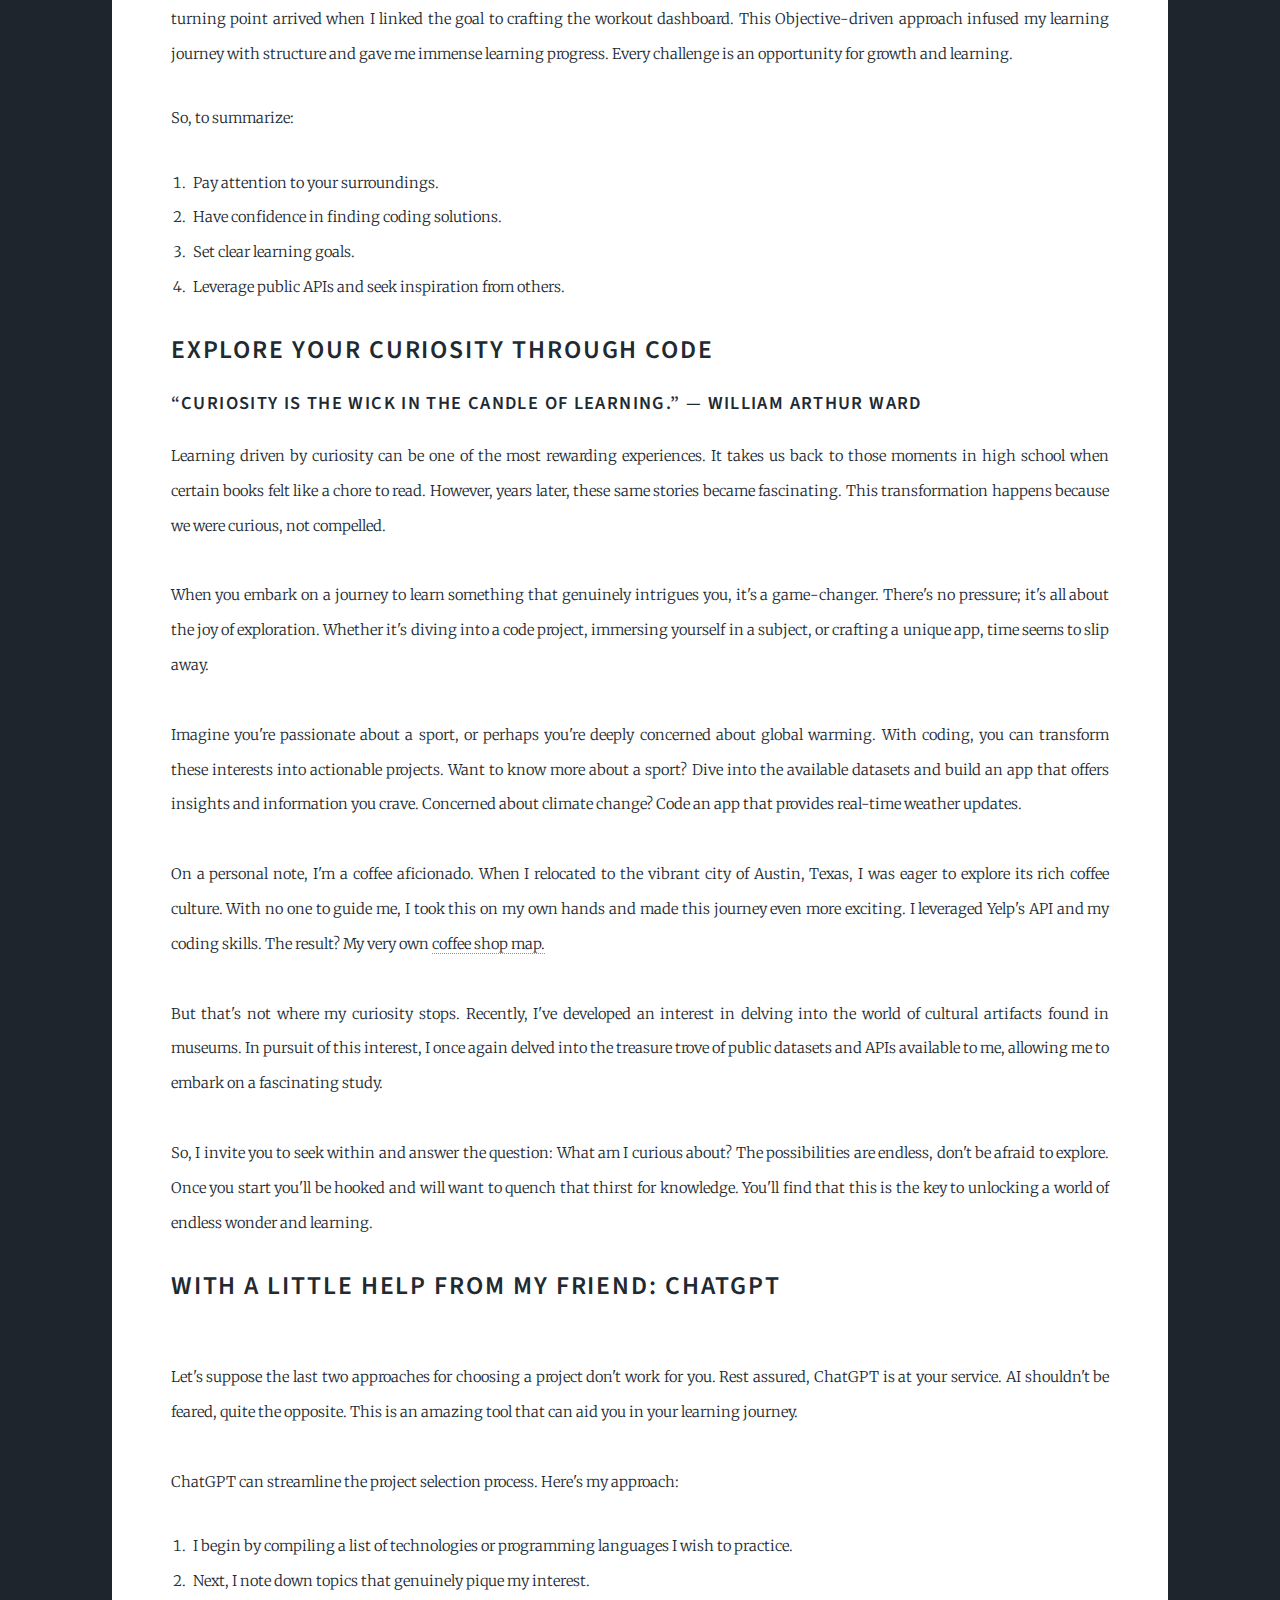
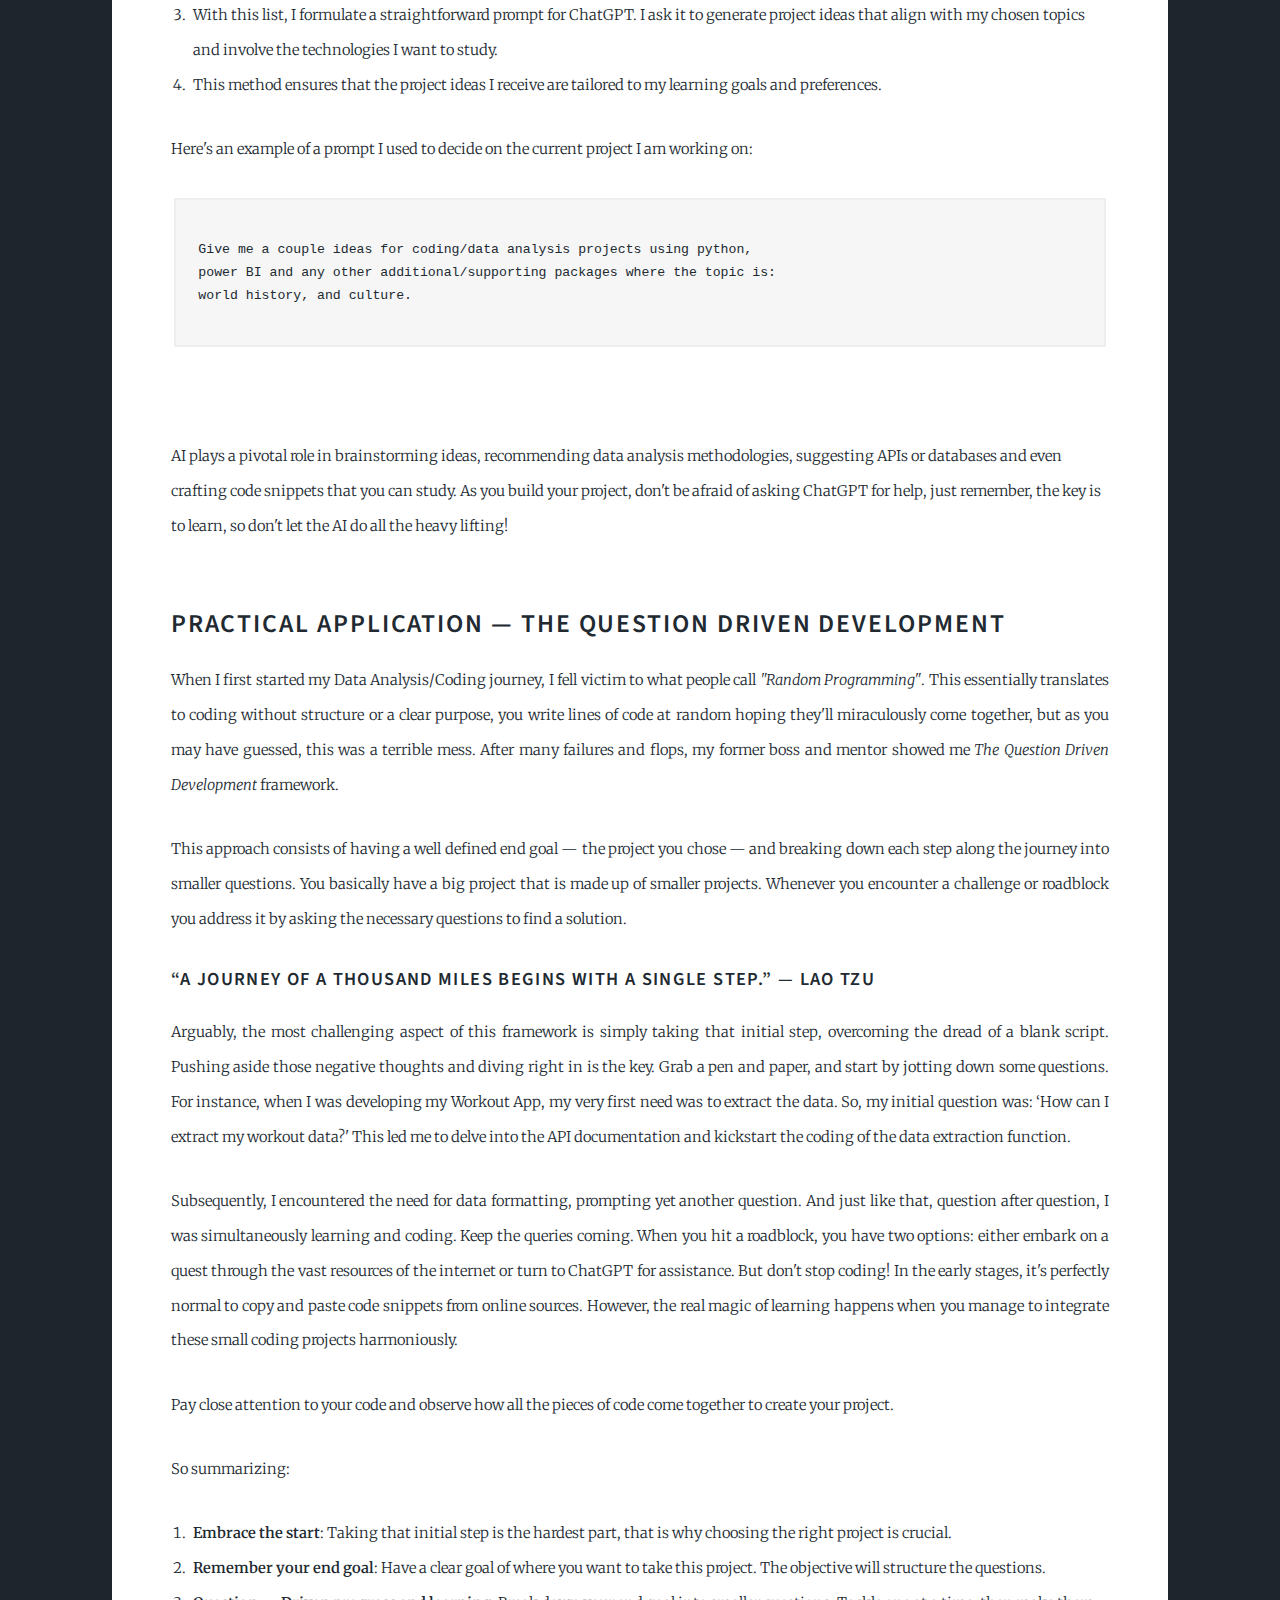
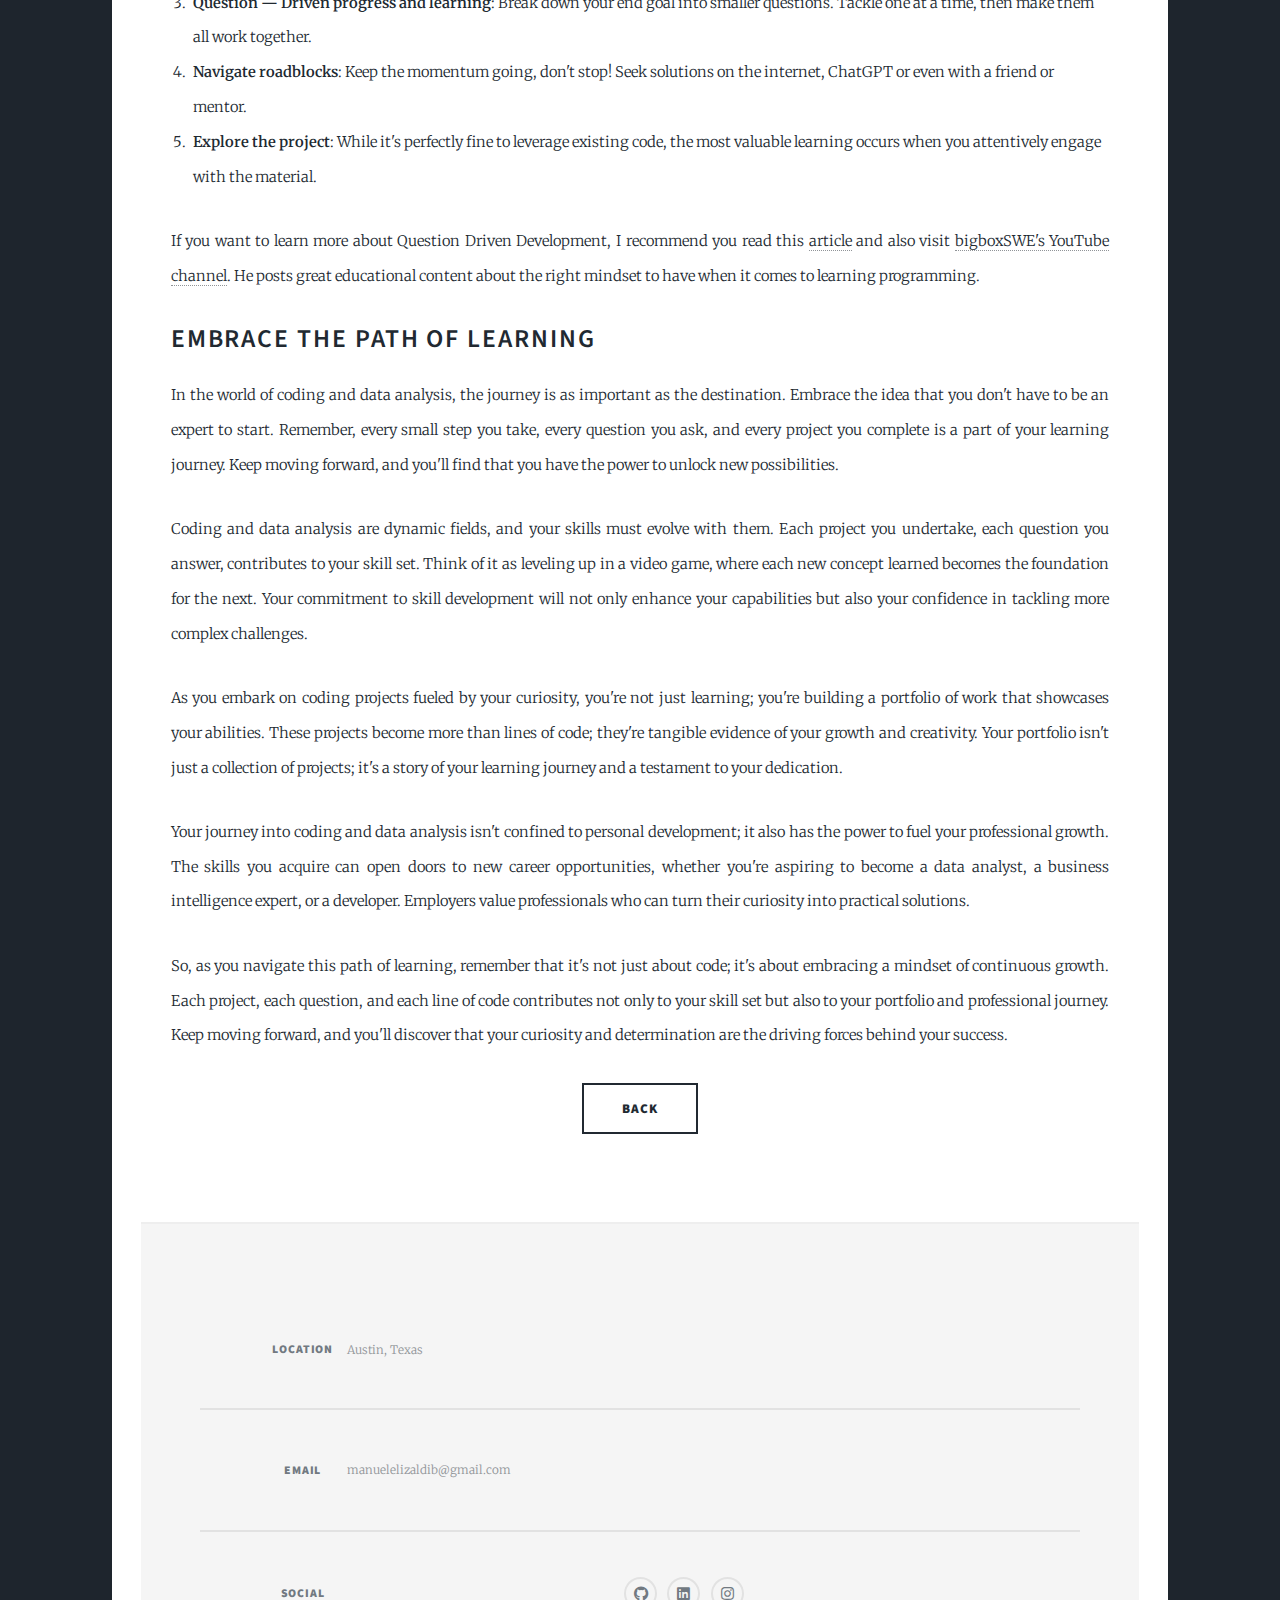
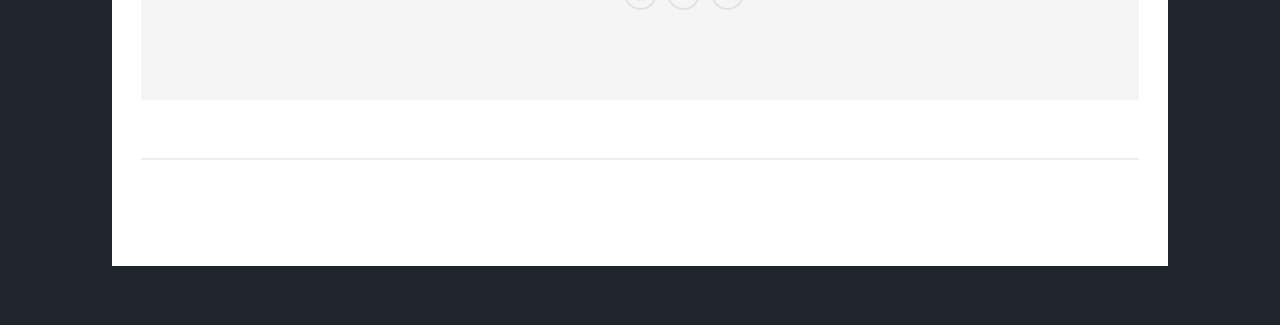
<file: UnloackLearningArticle.html>
<!DOCTYPE HTML>
<html>
	<head>
		<title>Manuel Elizaldi - Project Description</title>
		<meta charset="utf-8" />
		<meta name="viewport" content="width=device-width, initial-scale=1, user-scalable=no" />
		<link rel="stylesheet" href="assets/css/main.css" />
		<link rel="icon" type="image/jpg" href="images/tab-icon.jpg">
		<noscript><link rel="stylesheet" href="assets/css/noscript.css" /></noscript>
	</head>
	<body class="is-preload">

		<!-- Wrapper -->
			<div id="wrapper" class="fade-in">
				
				<!-- Intro -->
				<div id="intro">
					<h2>Unleashing Your Digital Potential: </h2>
                    <p>Crafting a Captivating Portfolio with GitHub Pages and HTML Templates</p>
					<ul class="actions">
						<li><a href="#header" class="button icon solid solo fa-arrow-down scrolly">Continue</a></li>
					</ul>
				</div>

				<!-- Header -->
					<header id="header">
					</header>

				<!-- Nav -->
					<nav id="nav">
						<ul class="links">
							<li><a href="index.html">Portfolio</a></li>
							<li><a href="aboutme.html">About Me</a></li>
							<li><a href="blog.html">Blog</a></li>
							<li><a href="images/ManuelElizaldi.pdf" target="_blank">Resume</a></li>
						</ul>
						<ul class="icons">
							<li><a href="https://github.com/ManuelElizaldi" class="icon brands fa-github"><span class="label">GitHub</span></a></li>
							<li><a href="https://www.linkedin.com/in/manuelelizaldi/" class="icon brands fa-linkedin"><span class="label">LinkedIn</span></a></li>
							<li><a href="https://www.instagram.com/lifeof_elizaldi/" class="icon brands fa-instagram"><span class="label">Instagram</span></a></li>
						</ul>
					</nav>

				<!-- Main -->
					<div id="main">
							<!-- Post -->
							<section class="post">
								<header class="major">
									<h2><b>Introduction</b></h2>
									<div style="text-align: center;">
										<img src="images/Laptop.jpg" alt="GitHubPages2" style="max-width: 100%;" />
									</div>
								</header>
									<p>
										Do you ever experience the desire to learn coding techniques or new technologies, yet find yourself caught in a cycle of procrastination? Watching endless tutorials to just end up frustrated? I have been there and I know it can be discouraging. But, rest assured, in this article I am going to share the antidote to this vicious cycle of inaction or what some developers call <i>“The Tutorial Hell”.</i>
									<br/>
									<p>
										First, let me clarify something — I'm not against tutorials or online classes. However, I do want to raise awareness about the potential drawbacks of not applying the newly acquired knowledge. After all, we all require a starting point. Learning how to code or conduct data analysis is similar to riding a bike. You can't gain bike-riding skills solely from reading a book or watching a YouTube video; you must actually mount a bike and pedal through the discomfort of the possibility of falling. You won't feel comfortable with a new technology or coding language until you get your hands dirty and build something.
									<br/>
									</p>
									<h3><b>“You don't have to be great to start, but you have to start to be great.” — Zig Ziglar</b></h3>
									<p>
										I'm not claiming to be an expert, I've only been in the field for 3 years. However, I want to share insights into this method, which has propelled me into exponential leaps of knowledge and I believe you can benefit from it as well.
									<br/>
									</p>
									<p>
										The method consists of choosing the right project for you, but, how do you choose the right project? I approach this by asking myself two questions:
										<ul>
											<li>Is there anything I could code to make my life easier?</li>
											<li>What am I curious about, what do I want to learn more about?</li>
										</ul>
										I believe these two questions have massive potential to release immense creative energy because they are connected with who you are, your curiosities and the obstacles you are facing. Constructing a project that's interwoven with your personal essence will fuel your motivation, as opposed to a cookie-cutter project from Kaggle or GitHub. If you want to learn more about this, I encourage you to keep reading!
									</p>
									<h2><b>Code Away The Troubles</b></h2>
									<p>
										Embracing the “Code Away The Troubles” mindset requires you to pay close attention to your surroundings. What is causing discomfort? Are there any aspects of your everyday life you'd like to change or mend?
									</p>
									<p>
										In order to achieve great learning progress, you have to believe that every problem has a solution. For example, perhaps you want to learn a new language, leading you to leverage Alexa's API to build a language quiz to practice. Or possibly you desire to become more productive, so you could code your own personalized to-do list app. As you adopt the mindset of the <i>"problem solver"</i> you'll recognize that most problems can be solved with some code, exposing you to valuable experience.
									<br/>
									</p>
									<p>
										Search the web for an API that can be useful to you or get inspiration from someone who navigated similar obstacles to yours. Remember, most problems can be solved with a simple google search.
									<br/>
									</p>
									<p>
										Allow me to share my own personal experience when adopting the “Code Away the Troubles” mindset. I enjoy working out, and I use a smartwatch to track my exercise. However it fell short providing the statistics that I needed. Eager to delve deeper, I leveraged its API infrastructure to develop my own <a href="https://medium.com/@manuelelizaldi/pystrava-using-machine-learning-and-dashboarding-to-achieve-my-fitness-goals-6b1bfcbfeafd">workout dashboard</a>. This dashboard displayed the information that I was looking for and allowed me in a sense, to achieve two goals at once. Not only did I create a tool aligned to my needs, but I also employed the project to gain proficiency in Google Looker. Initially I attempted to learn it through tutorials and randomly building, yet no learning progress was gained. The turning point arrived when I linked the goal to crafting the workout dashboard. This Objective-driven approach infused my learning journey with structure and gave me immense learning progress. Every challenge is an opportunity for growth and learning.
									<br>
									</p>
									<p>
										So, to summarize:
										<ol>
											<li>Pay attention to your surroundings.</li>
											<li>Have confidence in finding coding solutions.</li>
											<li>Set clear learning goals.</li>
											<li>Leverage public APIs and seek inspiration from others.</li>
										</ol>
									</p>


									<h2><b>Explore Your Curiosity Through Code</b></h2>
									<h3><b>“Curiosity is the wick in the candle of learning.” — William Arthur Ward</b></h3>
									<p>
									Learning driven by curiosity can be one of the most rewarding experiences. It takes us back to those moments in high school when certain books felt like a chore to read. However, years later, these same stories became fascinating. This transformation happens because we were curious, not compelled.
									<br>
									<br>
									When you embark on a journey to learn something that genuinely intrigues you, it's a game-changer. There's no pressure; it's all about the joy of exploration. Whether it's diving into a code project, immersing yourself in a subject, or crafting a unique app, time seems to slip away.
									<br>
									<br>
									Imagine you're passionate about a sport, or perhaps you're deeply concerned about global warming. With coding, you can transform these interests into actionable projects. Want to know more about a sport? Dive into the available datasets and build an app that offers insights and information you crave. Concerned about climate change? Code an app that provides real-time weather updates.
									<br>
									<br>
									On a personal note, I'm a coffee aficionado. When I relocated to the vibrant city of Austin, Texas, I was eager to explore its rich coffee culture. With no one to guide me, I took this on my own hands and made this journey even more exciting. I leveraged Yelp's API and my coding skills. The result? My very own <a href="https://public.tableau.com/app/profile/manuel8857/viz/CoffeShopsAustin/Sheet1">coffee shop map.</a>
									<br>
									<br>
									But that's not where my curiosity stops. Recently, I've developed an interest in delving into the world of cultural artifacts found in museums. In pursuit of this interest, I once again delved into the treasure trove of public datasets and APIs available to me, allowing me to embark on a fascinating study.
									<br>
									<br>
									So, I invite you to seek within and answer the question: What am I curious about? The possibilities are endless, don't be afraid to explore. Once you start you'll be hooked and will want to quench that thirst for knowledge. You'll find that this is the key to unlocking a world of endless wonder and learning.
									</p>
								<h2><b>With A Little Help From My Friend: ChatGPT</b></h2>
								<br>
							<p>
								Let's suppose the last two approaches for choosing a project don't work for you. Rest assured, ChatGPT is at your service. AI shouldn't be feared, quite the opposite. This is an amazing tool that can aid you in your learning journey.
							<br>
							<br>
							ChatGPT can streamline the project selection process. Here's my approach:
							<ol>
								<li>I begin by compiling a list of technologies or programming languages I wish to practice.</li>
								<li>Next, I note down topics that genuinely pique my interest.</li>
								<li>With this list, I formulate a straightforward prompt for ChatGPT. I ask it to generate project ideas that align with my chosen topics and involve the technologies I want to study.</li>
								<li>This method ensures that the project ideas I receive are tailored to my learning goals and preferences.</li>
							</ol>
							Here's an example of a prompt I used to decide on the current project I am working on:
							<pre>
							<code>
Give me a couple ideas for coding/data analysis projects using python, 
power BI and any other additional/supporting packages where the topic is: 
world history, and culture.
							</code>
							</pre>
							AI plays a pivotal role in brainstorming ideas, recommending data analysis methodologies, suggesting APIs or databases and even crafting code snippets that you can study. As you build your project, don't be afraid of asking ChatGPT for help, just remember, the key is to learn, so don't let the AI do all the heavy lifting!
							</p>
							<br>
							<h2><b>Practical Application — The Question Driven Development</b></h2>
							<p>
								When I first started my Data Analysis/Coding journey, I fell victim to what people call <i>"Random Programming"</i>. This essentially translates to coding without structure or a clear purpose, you write lines of code at random hoping they'll miraculously come together, but as you may have guessed, this was a terrible mess. After many failures and flops, my former boss and mentor showed me <i>The Question Driven Development</i> framework.
							</p>
							<p>
								This approach consists of having a well defined end goal — the project you chose — and breaking down each step along the journey into smaller questions. You basically have a big project that is made up of smaller projects. Whenever you encounter a challenge or roadblock you address it by asking the necessary questions to find a solution.
							</p>
							<h3><b>“A journey of a thousand miles begins with a single step.” — Lao Tzu</b></h3>
							<p>
								Arguably, the most challenging aspect of this framework is simply taking that initial step, overcoming the dread of a blank script. Pushing aside those negative thoughts and diving right in is the key. Grab a pen and paper, and start by jotting down some questions. For instance, when I was developing my Workout App, my very first need was to extract the data. So, my initial question was: ‘How can I extract my workout data?' This led me to delve into the API documentation and kickstart the coding of the data extraction function.
							</p>
							<p>
								Subsequently, I encountered the need for data formatting, prompting yet another question. And just like that, question after question, I was simultaneously learning and coding. Keep the queries coming. When you hit a roadblock, you have two options: either embark on a quest through the vast resources of the internet or turn to ChatGPT for assistance. But don't stop coding! In the early stages, it's perfectly normal to copy and paste code snippets from online sources. However, the real magic of learning happens when you manage to integrate these small coding projects harmoniously.
							</p>
							<p>
								Pay close attention to your code and observe how all the pieces of code come together to create your project.
							</p>
							<p>
								So summarizing:
								<ol>
									<li><b>Embrace the start</b>: Taking that initial step is the hardest part, that is why choosing the right project is crucial.</li>
									<li><b>Remember your end goal</b>: Have a clear goal of where you want to take this project. The objective will structure the questions.</li>
									<li><b>Question — Driven progress and learning</b>: Break down your end goal into smaller questions. Tackle one at a time, then make them all work together.</li>
									<li><b>Navigate roadblocks</b>: Keep the momentum going, don't stop! Seek solutions on the internet, ChatGPT or even with a friend or mentor.</li>
									<li><b>Explore the project</b>: While it's perfectly fine to leverage existing code, the most valuable learning occurs when you attentively engage with the material.</li>
								</ol>
							</p>
							<p>
								If you want to learn more about Question Driven Development, I recommend you read this <a href="https://nickjanetakis.com/blog/learning-a-new-web-framework-with-question-driven-development">article</a> and also visit <a href="https://www.youtube.com/@bigboxSWE">bigboxSWE's YouTube channel</a>. He posts great educational content about the right mindset to have when it comes to learning programming.
							</p>
							<h2><b>Embrace the Path of Learning</b></h2>

							<p>
								In the world of coding and data analysis, the journey is as important as the destination. Embrace the idea that you don't have to be an expert to start. Remember, every small step you take, every question you ask, and every project you complete is a part of your learning journey. Keep moving forward, and you'll find that you have the power to unlock new possibilities.
							</p>
							<p>
								Coding and data analysis are dynamic fields, and your skills must evolve with them. Each project you undertake, each question you answer, contributes to your skill set. Think of it as leveling up in a video game, where each new concept learned becomes the foundation for the next. Your commitment to skill development will not only enhance your capabilities but also your confidence in tackling more complex challenges.
							</p>
							<p>
								As you embark on coding projects fueled by your curiosity, you're not just learning; you're building a portfolio of work that showcases your abilities. These projects become more than lines of code; they're tangible evidence of your growth and creativity. Your portfolio isn't just a collection of projects; it's a story of your learning journey and a testament to your dedication.
							</p>
							<p>
								Your journey into coding and data analysis isn't confined to personal development; it also has the power to fuel your professional growth. The skills you acquire can open doors to new career opportunities, whether you're aspiring to become a data analyst, a business intelligence expert, or a developer. Employers value professionals who can turn their curiosity into practical solutions.
							</p>
							<p>
								So, as you navigate this path of learning, remember that it's not just about code; it's about embracing a mindset of continuous growth. Each project, each question, and each line of code contributes not only to your skill set but also to your portfolio and professional journey. Keep moving forward, and you'll discover that your curiosity and determination are the driving forces behind your success.
							</p>
							<ul class="actions special">
								<li><a href="blog.html" class="button large">Back</a></li>
							</ul>
						</section>

				<!-- Footer -->
				<footer id="footer">
					<section class="split contact">
						<section class="alt">
							<h3>Location</h3>
							<p>
							Austin, Texas
							</p>
						</section>
						<section>
							<h3>Email</h3>
							<p>manuelelizaldib@gmail.com</p>
						</section>
						<section>
							<h3>Social</h3>
							<ul class="icons alt">
								<li><a href="https://github.com/ManuelElizaldi" class="icon brands fa-github" target="_blank"><span class="label">GitHub</span></a></li>
								<li><a href="https://www.linkedin.com/in/manuelelizaldi/" class="icon brands fa-linkedin" target="_blank"><span class="label">LinkedIn</span></a></li>
								<li><a href="https://www.instagram.com/dry_negroni/" class="icon brands fa-instagram" target="_blank"><span class="label">Instagram</span></a></li>
							</ul>
						</section>
					</section>
				</footer>

				<!-- Copyright -->
					<div id="copyright">
						<ul><li>&copy; Untitled</li><li>Design: <a href="https://html5up.net">HTML5 UP</a></li></ul>
					</div>

			</div>

		<!-- Scripts -->
			<script src="assets/js/jquery.min.js"></script>
			<script src="assets/js/jquery.scrollex.min.js"></script>
			<script src="assets/js/jquery.scrolly.min.js"></script>
			<script src="assets/js/browser.min.js"></script>
			<script src="assets/js/breakpoints.min.js"></script>
			<script src="assets/js/util.js"></script>
			<script src="assets/js/main.js"></script>

	</body>
</html>
</file>
<file: assets/css/main.css>
@import url(fontawesome-all.min.css);
@import url("https://fonts.googleapis.com/css?family=Merriweather:300,700,300italic,700italic|Source+Sans+Pro:900");

/*
	Massively by HTML5 UP
	html5up.net | @ajlkn
	Free for personal and commercial use under the CCA 3.0 license (html5up.net/license)
*/

html, body, div, span, applet, object,
iframe, h1, h2, h3, h4, h5, h6, p, blockquote,
pre, a, abbr, acronym, address, big, cite,
code, del, dfn, em, img, ins, kbd, q, s, samp,
small, strike, strong, sub, sup, tt, var, b,
u, i, center, dl, dt, dd, ol, ul, li, fieldset,
form, label, legend, table, caption, tbody,
tfoot, thead, tr, th, td, article, aside,
canvas, details, embed, figure, figcaption,
footer, header, hgroup, menu, nav, output, ruby,
section, summary, time, mark, audio, video {
	margin: 0;
	padding: 0;
	border: 0;
	font-size: 100%;
	font: inherit;
	vertical-align: baseline;}

article, aside, details, figcaption, figure,
footer, header, hgroup, menu, nav, section {
	display: block;}

body {
	line-height: 1;
}

ol, ul {
	list-style: none;
}

blockquote, q {
	quotes: none;
}

	blockquote:before, blockquote:after, q:before, q:after {
		content: '';
		content: none;
	}

table {
	border-collapse: collapse;
	border-spacing: 0;
}

body {
	-webkit-text-size-adjust: none;
}

mark {
	background-color: transparent;
	color: inherit;
}

input::-moz-focus-inner {
	border: 0;
	padding: 0;
}

input, select, textarea {
	-moz-appearance: none;
	-webkit-appearance: none;
	-ms-appearance: none;
	appearance: none;
}

/* Basic */

	@-ms-viewport {
		width: device-width;
	}

	body {
		-ms-overflow-style: scrollbar;
	}

	@media screen and (max-width: 480px) {

		html, body {
			min-width: 320px;
		}

	}

	html {
		box-sizing: border-box;
	}

	*, *:before, *:after {
		box-sizing: inherit;
	}

	body {
		background-color: #1e252d;
	}

		body.is-preload *, body.is-preload *:before, body.is-preload *:after {
			-moz-animation: none !important;
			-webkit-animation: none !important;
			-ms-animation: none !important;
			animation: none !important;
			-moz-transition: none !important;
			-webkit-transition: none !important;
			-ms-transition: none !important;
			transition: none !important;
		}

/* Type */

	html {
		font-size: 16pt;
	}

		@media screen and (max-width: 1680px) {

			html {
				font-size: 12pt;
			}

		}

		@media screen and (max-width: 1280px) {

			html {
				font-size: 11pt;
			}

		}

		@media screen and (max-width: 360px) {

			html {
				font-size: 10pt;
			}

		}

	body {
		color: #212931;
	}

	body, input, select, textarea {
		font-family: "Merriweather", Georgia, serif;
		font-weight: 300;
		font-size: 1rem;
		line-height: 2.375;
	}

	a {
		-moz-transition: color 0.2s ease-in-out, background-color 0.2s ease-in-out, border-color 0.2s ease-in-out, box-shadow 0.2s ease-in-out;
		-webkit-transition: color 0.2s ease-in-out, background-color 0.2s ease-in-out, border-color 0.2s ease-in-out, box-shadow 0.2s ease-in-out;
		-ms-transition: color 0.2s ease-in-out, background-color 0.2s ease-in-out, border-color 0.2s ease-in-out, box-shadow 0.2s ease-in-out;
		transition: color 0.2s ease-in-out, background-color 0.2s ease-in-out, border-color 0.2s ease-in-out, box-shadow 0.2s ease-in-out;
		border-bottom: dotted 1px;
		text-decoration: none;
	}

		a:hover {
			border-bottom-color: transparent;
		}

	strong, b {
		font-weight: 600;
	}

	em, i {
		font-style: italic;
	}

	p {
		text-align: justify;
		margin: 0 0 2rem 0;
	}

	h1, h2, h3, h4, h5, h6 {
		font-family: "Source Sans Pro", Helvetica, sans-serif;
		font-weight: 900;
		line-height: 1.5;
		letter-spacing: 0.075em;
		text-transform: uppercase;
		margin: 0 0 1rem 0;
	}

		h1 a, h2 a, h3 a, h4 a, h5 a, h6 a {
			border-bottom: 0;
			color: inherit;
			text-decoration: none;
		}

	h1 {
		font-size: 4rem;
		line-height: 1.1;
		margin: 0 0 2rem 0;
	}

	h2 {
		font-size: 1.75rem;
		line-height: 1.3;
		margin: 0 0 1.5rem 0;
	}

	h3 {
		font-size: 1.25rem;
		margin: 0 0 1.5rem 0;
	}

	h4 {
		font-size: 1rem;
	}

	h5 {
		font-size: 0.9rem;
	}

	h6 {
		font-size: 0.8rem;
	}

	sub {
		font-size: 0.8rem;
		position: relative;
		top: 0.5rem;
	}

	sup {
		font-size: 0.8rem;
		position: relative;
		top: -0.5rem;
	}

	blockquote {
		border-left: solid 4px;
		font-style: italic;
		margin: 0 0 2rem 0;
		padding: 0.5rem 0 0.5rem 2rem;
	}

	code {
		border: solid 2px;
		font-family: "Courier New", monospace;
		font-size: 0.9rem;
		margin: 0 0.25rem;
		padding: 0.25rem 0.65rem;
	}

	pre {
		-webkit-overflow-scrolling: touch;
		font-family: "Courier New", monospace;
		font-size: 0.9rem;
		margin: 0 0 2rem 0;
	}

		pre code {
			display: block;
			line-height: 1.75;
			padding: 1rem 1.5rem;
			overflow-x: auto;
		}

	hr {
		border: 0;
		border-bottom: solid 2px;
		margin: 3rem 0;
	}

		hr.major {
			margin: 5rem 0;
		}

	.align-left {
		text-align: left;
	}

	.align-center {
		text-align: center;
	}

	.align-right {
		text-align: right;
	}

	input, select, textarea {
		color: #212931;
	}

	a {
		color: #212931;
		border-bottom-color: rgba(33, 41, 49, 0.5);
	}

		a:hover {
			border-bottom-color: transparent;
			color: #18bfef !important;
		}

	strong, b {
		color: #212931;
	}

	h1, h2, h3, h4, h5, h6 {
		color: #212931;
	}

	blockquote {
		border-left-color: #eeeeee;
	}

	code {
		background: rgba(220, 220, 220, 0.25);
		border-color: #eeeeee;
	}

	hr {
		border-bottom-color: #eeeeee;
	}

/* Row */

	.row {
		display: flex;
		flex-wrap: wrap;
		box-sizing: border-box;
		align-items: stretch;
	}

		.row > * {
			box-sizing: border-box;
		}

		.row.gtr-uniform > * > :last-child {
			margin-bottom: 0;
		}

		.row.aln-left {
			justify-content: flex-start;
		}

		.row.aln-center {
			justify-content: center;
		}

		.row.aln-right {
			justify-content: flex-end;
		}

		.row.aln-top {
			align-items: flex-start;
		}

		.row.aln-middle {
			align-items: center;
		}

		.row.aln-bottom {
			align-items: flex-end;
		}

		.row > .imp {
			order: -1;
		}

		.row > .col-1 {
			width: 8.33333%;
		}

		.row > .off-1 {
			margin-left: 8.33333%;
		}

		.row > .col-2 {
			width: 16.66667%;
		}

		.row > .off-2 {
			margin-left: 16.66667%;
		}

		.row > .col-3 {
			width: 25%;
		}

		.row > .off-3 {
			margin-left: 25%;
		}

		.row > .col-4 {
			width: 33.33333%;
		}

		.row > .off-4 {
			margin-left: 33.33333%;
		}

		.row > .col-5 {
			width: 41.66667%;
		}

		.row > .off-5 {
			margin-left: 41.66667%;
		}

		.row > .col-6 {
			width: 50%;
		}

		.row > .off-6 {
			margin-left: 50%;
		}

		.row > .col-7 {
			width: 58.33333%;
		}

		.row > .off-7 {
			margin-left: 58.33333%;
		}

		.row > .col-8 {
			width: 66.66667%;
		}

		.row > .off-8 {
			margin-left: 66.66667%;
		}

		.row > .col-9 {
			width: 75%;
		}

		.row > .off-9 {
			margin-left: 75%;
		}

		.row > .col-10 {
			width: 83.33333%;
		}

		.row > .off-10 {
			margin-left: 83.33333%;
		}

		.row > .col-11 {
			width: 91.66667%;
		}

		.row > .off-11 {
			margin-left: 91.66667%;
		}

		.row > .col-12 {
			width: 100%;
		}

		.row > .off-12 {
			margin-left: 100%;
		}

		.row.gtr-0 {
			margin-top: 0;
			margin-left: 0rem;
		}

			.row.gtr-0 > * {
				padding: 0 0 0 0rem;
			}

			.row.gtr-0.gtr-uniform {
				margin-top: 0rem;
			}

				.row.gtr-0.gtr-uniform > * {
					padding-top: 0rem;
				}

		.row.gtr-25 {
			margin-top: 0;
			margin-left: -0.375rem;
		}

			.row.gtr-25 > * {
				padding: 0 0 0 0.375rem;
			}

			.row.gtr-25.gtr-uniform {
				margin-top: -0.375rem;
			}

				.row.gtr-25.gtr-uniform > * {
					padding-top: 0.375rem;
				}

		.row.gtr-50 {
			margin-top: 0;
			margin-left: -0.75rem;
		}

			.row.gtr-50 > * {
				padding: 0 0 0 0.75rem;
			}

			.row.gtr-50.gtr-uniform {
				margin-top: -0.75rem;
			}

				.row.gtr-50.gtr-uniform > * {
					padding-top: 0.75rem;
				}

		.row {
			margin-top: 0;
			margin-left: -1.5rem;
		}

			.row > * {
				padding: 0 0 0 1.5rem;
			}

			.row.gtr-uniform {
				margin-top: -1.5rem;
			}

				.row.gtr-uniform > * {
					padding-top: 1.5rem;
				}

		.row.gtr-150 {
			margin-top: 0;
			margin-left: -2.25rem;
		}

			.row.gtr-150 > * {
				padding: 0 0 0 2.25rem;
			}

			.row.gtr-150.gtr-uniform {
				margin-top: -2.25rem;
			}

				.row.gtr-150.gtr-uniform > * {
					padding-top: 2.25rem;
				}

		.row.gtr-200 {
			margin-top: 0;
			margin-left: -3rem;
		}

			.row.gtr-200 > * {
				padding: 0 0 0 3rem;
			}

			.row.gtr-200.gtr-uniform {
				margin-top: -3rem;
			}

				.row.gtr-200.gtr-uniform > * {
					padding-top: 3rem;
				}

		@media screen and (max-width: 1680px) {

			.row {
				display: flex;
				flex-wrap: wrap;
				box-sizing: border-box;
				align-items: stretch;
			}

				.row > * {
					box-sizing: border-box;
				}

				.row.gtr-uniform > * > :last-child {
					margin-bottom: 0;
				}

				.row.aln-left {
					justify-content: flex-start;
				}

				.row.aln-center {
					justify-content: center;
				}

				.row.aln-right {
					justify-content: flex-end;
				}

				.row.aln-top {
					align-items: flex-start;
				}

				.row.aln-middle {
					align-items: center;
				}

				.row.aln-bottom {
					align-items: flex-end;
				}

				.row > .imp-xlarge {
					order: -1;
				}

				.row > .col-1-xlarge {
					width: 8.33333%;
				}

				.row > .off-1-xlarge {
					margin-left: 8.33333%;
				}

				.row > .col-2-xlarge {
					width: 16.66667%;
				}

				.row > .off-2-xlarge {
					margin-left: 16.66667%;
				}

				.row > .col-3-xlarge {
					width: 25%;
				}

				.row > .off-3-xlarge {
					margin-left: 25%;
				}

				.row > .col-4-xlarge {
					width: 33.33333%;
				}

				.row > .off-4-xlarge {
					margin-left: 33.33333%;
				}

				.row > .col-5-xlarge {
					width: 41.66667%;
				}

				.row > .off-5-xlarge {
					margin-left: 41.66667%;
				}

				.row > .col-6-xlarge {
					width: 50%;
				}

				.row > .off-6-xlarge {
					margin-left: 50%;
				}

				.row > .col-7-xlarge {
					width: 58.33333%;
				}

				.row > .off-7-xlarge {
					margin-left: 58.33333%;
				}

				.row > .col-8-xlarge {
					width: 66.66667%;
				}

				.row > .off-8-xlarge {
					margin-left: 66.66667%;
				}

				.row > .col-9-xlarge {
					width: 75%;
				}

				.row > .off-9-xlarge {
					margin-left: 75%;
				}

				.row > .col-10-xlarge {
					width: 83.33333%;
				}

				.row > .off-10-xlarge {
					margin-left: 83.33333%;
				}

				.row > .col-11-xlarge {
					width: 91.66667%;
				}

				.row > .off-11-xlarge {
					margin-left: 91.66667%;
				}

				.row > .col-12-xlarge {
					width: 100%;
				}

				.row > .off-12-xlarge {
					margin-left: 100%;
				}

				.row.gtr-0 {
					margin-top: 0;
					margin-left: 0rem;
				}

					.row.gtr-0 > * {
						padding: 0 0 0 0rem;
					}

					.row.gtr-0.gtr-uniform {
						margin-top: 0rem;
					}

						.row.gtr-0.gtr-uniform > * {
							padding-top: 0rem;
						}

				.row.gtr-25 {
					margin-top: 0;
					margin-left: -0.375rem;
				}

					.row.gtr-25 > * {
						padding: 0 0 0 0.375rem;
					}

					.row.gtr-25.gtr-uniform {
						margin-top: -0.375rem;
					}

						.row.gtr-25.gtr-uniform > * {
							padding-top: 0.375rem;
						}

				.row.gtr-50 {
					margin-top: 0;
					margin-left: -0.75rem;
				}

					.row.gtr-50 > * {
						padding: 0 0 0 0.75rem;
					}

					.row.gtr-50.gtr-uniform {
						margin-top: -0.75rem;
					}

						.row.gtr-50.gtr-uniform > * {
							padding-top: 0.75rem;
						}

				.row {
					margin-top: 0;
					margin-left: -1.5rem;
				}

					.row > * {
						padding: 0 0 0 1.5rem;
					}

					.row.gtr-uniform {
						margin-top: -1.5rem;
					}

						.row.gtr-uniform > * {
							padding-top: 1.5rem;
						}

				.row.gtr-150 {
					margin-top: 0;
					margin-left: -2.25rem;
				}

					.row.gtr-150 > * {
						padding: 0 0 0 2.25rem;
					}

					.row.gtr-150.gtr-uniform {
						margin-top: -2.25rem;
					}

						.row.gtr-150.gtr-uniform > * {
							padding-top: 2.25rem;
						}

				.row.gtr-200 {
					margin-top: 0;
					margin-left: -3rem;
				}

					.row.gtr-200 > * {
						padding: 0 0 0 3rem;
					}

					.row.gtr-200.gtr-uniform {
						margin-top: -3rem;
					}

						.row.gtr-200.gtr-uniform > * {
							padding-top: 3rem;
						}

		}

		@media screen and (max-width: 1280px) {

			.row {
				display: flex;
				flex-wrap: wrap;
				box-sizing: border-box;
				align-items: stretch;
			}

				.row > * {
					box-sizing: border-box;
				}

				.row.gtr-uniform > * > :last-child {
					margin-bottom: 0;
				}

				.row.aln-left {
					justify-content: flex-start;
				}

				.row.aln-center {
					justify-content: center;
				}

				.row.aln-right {
					justify-content: flex-end;
				}

				.row.aln-top {
					align-items: flex-start;
				}

				.row.aln-middle {
					align-items: center;
				}

				.row.aln-bottom {
					align-items: flex-end;
				}

				.row > .imp-large {
					order: -1;
				}

				.row > .col-1-large {
					width: 8.33333%;
				}

				.row > .off-1-large {
					margin-left: 8.33333%;
				}

				.row > .col-2-large {
					width: 16.66667%;
				}

				.row > .off-2-large {
					margin-left: 16.66667%;
				}

				.row > .col-3-large {
					width: 25%;
				}

				.row > .off-3-large {
					margin-left: 25%;
				}

				.row > .col-4-large {
					width: 33.33333%;
				}

				.row > .off-4-large {
					margin-left: 33.33333%;
				}

				.row > .col-5-large {
					width: 41.66667%;
				}

				.row > .off-5-large {
					margin-left: 41.66667%;
				}

				.row > .col-6-large {
					width: 50%;
				}

				.row > .off-6-large {
					margin-left: 50%;
				}

				.row > .col-7-large {
					width: 58.33333%;
				}

				.row > .off-7-large {
					margin-left: 58.33333%;
				}

				.row > .col-8-large {
					width: 66.66667%;
				}

				.row > .off-8-large {
					margin-left: 66.66667%;
				}

				.row > .col-9-large {
					width: 75%;
				}

				.row > .off-9-large {
					margin-left: 75%;
				}

				.row > .col-10-large {
					width: 83.33333%;
				}

				.row > .off-10-large {
					margin-left: 83.33333%;
				}

				.row > .col-11-large {
					width: 91.66667%;
				}

				.row > .off-11-large {
					margin-left: 91.66667%;
				}

				.row > .col-12-large {
					width: 100%;
				}

				.row > .off-12-large {
					margin-left: 100%;
				}

				.row.gtr-0 {
					margin-top: 0;
					margin-left: 0rem;
				}

					.row.gtr-0 > * {
						padding: 0 0 0 0rem;
					}

					.row.gtr-0.gtr-uniform {
						margin-top: 0rem;
					}

						.row.gtr-0.gtr-uniform > * {
							padding-top: 0rem;
						}

				.row.gtr-25 {
					margin-top: 0;
					margin-left: -0.375rem;
				}

					.row.gtr-25 > * {
						padding: 0 0 0 0.375rem;
					}

					.row.gtr-25.gtr-uniform {
						margin-top: -0.375rem;
					}

						.row.gtr-25.gtr-uniform > * {
							padding-top: 0.375rem;
						}

				.row.gtr-50 {
					margin-top: 0;
					margin-left: -0.75rem;
				}

					.row.gtr-50 > * {
						padding: 0 0 0 0.75rem;
					}

					.row.gtr-50.gtr-uniform {
						margin-top: -0.75rem;
					}

						.row.gtr-50.gtr-uniform > * {
							padding-top: 0.75rem;
						}

				.row {
					margin-top: 0;
					margin-left: -1.5rem;
				}

					.row > * {
						padding: 0 0 0 1.5rem;
					}

					.row.gtr-uniform {
						margin-top: -1.5rem;
					}

						.row.gtr-uniform > * {
							padding-top: 1.5rem;
						}

				.row.gtr-150 {
					margin-top: 0;
					margin-left: -2.25rem;
				}

					.row.gtr-150 > * {
						padding: 0 0 0 2.25rem;
					}

					.row.gtr-150.gtr-uniform {
						margin-top: -2.25rem;
					}

						.row.gtr-150.gtr-uniform > * {
							padding-top: 2.25rem;
						}

				.row.gtr-200 {
					margin-top: 0;
					margin-left: -3rem;
				}

					.row.gtr-200 > * {
						padding: 0 0 0 3rem;
					}

					.row.gtr-200.gtr-uniform {
						margin-top: -3rem;
					}

						.row.gtr-200.gtr-uniform > * {
							padding-top: 3rem;
						}

		}

		@media screen and (max-width: 980px) {

			.row {
				display: flex;
				flex-wrap: wrap;
				box-sizing: border-box;
				align-items: stretch;
			}

				.row > * {
					box-sizing: border-box;
				}

				.row.gtr-uniform > * > :last-child {
					margin-bottom: 0;
				}

				.row.aln-left {
					justify-content: flex-start;
				}

				.row.aln-center {
					justify-content: center;
				}

				.row.aln-right {
					justify-content: flex-end;
				}

				.row.aln-top {
					align-items: flex-start;
				}

				.row.aln-middle {
					align-items: center;
				}

				.row.aln-bottom {
					align-items: flex-end;
				}

				.row > .imp-medium {
					order: -1;
				}

				.row > .col-1-medium {
					width: 8.33333%;
				}

				.row > .off-1-medium {
					margin-left: 8.33333%;
				}

				.row > .col-2-medium {
					width: 16.66667%;
				}

				.row > .off-2-medium {
					margin-left: 16.66667%;
				}

				.row > .col-3-medium {
					width: 25%;
				}

				.row > .off-3-medium {
					margin-left: 25%;
				}

				.row > .col-4-medium {
					width: 33.33333%;
				}

				.row > .off-4-medium {
					margin-left: 33.33333%;
				}

				.row > .col-5-medium {
					width: 41.66667%;
				}

				.row > .off-5-medium {
					margin-left: 41.66667%;
				}

				.row > .col-6-medium {
					width: 50%;
				}

				.row > .off-6-medium {
					margin-left: 50%;
				}

				.row > .col-7-medium {
					width: 58.33333%;
				}

				.row > .off-7-medium {
					margin-left: 58.33333%;
				}

				.row > .col-8-medium {
					width: 66.66667%;
				}

				.row > .off-8-medium {
					margin-left: 66.66667%;
				}

				.row > .col-9-medium {
					width: 75%;
				}

				.row > .off-9-medium {
					margin-left: 75%;
				}

				.row > .col-10-medium {
					width: 83.33333%;
				}

				.row > .off-10-medium {
					margin-left: 83.33333%;
				}

				.row > .col-11-medium {
					width: 91.66667%;
				}

				.row > .off-11-medium {
					margin-left: 91.66667%;
				}

				.row > .col-12-medium {
					width: 100%;
				}

				.row > .off-12-medium {
					margin-left: 100%;
				}

				.row.gtr-0 {
					margin-top: 0;
					margin-left: 0rem;
				}

					.row.gtr-0 > * {
						padding: 0 0 0 0rem;
					}

					.row.gtr-0.gtr-uniform {
						margin-top: 0rem;
					}

						.row.gtr-0.gtr-uniform > * {
							padding-top: 0rem;
						}

				.row.gtr-25 {
					margin-top: 0;
					margin-left: -0.375rem;
				}

					.row.gtr-25 > * {
						padding: 0 0 0 0.375rem;
					}

					.row.gtr-25.gtr-uniform {
						margin-top: -0.375rem;
					}

						.row.gtr-25.gtr-uniform > * {
							padding-top: 0.375rem;
						}

				.row.gtr-50 {
					margin-top: 0;
					margin-left: -0.75rem;
				}

					.row.gtr-50 > * {
						padding: 0 0 0 0.75rem;
					}

					.row.gtr-50.gtr-uniform {
						margin-top: -0.75rem;
					}

						.row.gtr-50.gtr-uniform > * {
							padding-top: 0.75rem;
						}

				.row {
					margin-top: 0;
					margin-left: -1.5rem;
				}

					.row > * {
						padding: 0 0 0 1.5rem;
					}

					.row.gtr-uniform {
						margin-top: -1.5rem;
					}

						.row.gtr-uniform > * {
							padding-top: 1.5rem;
						}

				.row.gtr-150 {
					margin-top: 0;
					margin-left: -2.25rem;
				}

					.row.gtr-150 > * {
						padding: 0 0 0 2.25rem;
					}

					.row.gtr-150.gtr-uniform {
						margin-top: -2.25rem;
					}

						.row.gtr-150.gtr-uniform > * {
							padding-top: 2.25rem;
						}

				.row.gtr-200 {
					margin-top: 0;
					margin-left: -3rem;
				}

					.row.gtr-200 > * {
						padding: 0 0 0 3rem;
					}

					.row.gtr-200.gtr-uniform {
						margin-top: -3rem;
					}

						.row.gtr-200.gtr-uniform > * {
							padding-top: 3rem;
						}

		}

		@media screen and (max-width: 736px) {

			.row {
				display: flex;
				flex-wrap: wrap;
				box-sizing: border-box;
				align-items: stretch;
			}

				.row > * {
					box-sizing: border-box;
				}

				.row.gtr-uniform > * > :last-child {
					margin-bottom: 0;
				}

				.row.aln-left {
					justify-content: flex-start;
				}

				.row.aln-center {
					justify-content: center;
				}

				.row.aln-right {
					justify-content: flex-end;
				}

				.row.aln-top {
					align-items: flex-start;
				}

				.row.aln-middle {
					align-items: center;
				}

				.row.aln-bottom {
					align-items: flex-end;
				}

				.row > .imp-small {
					order: -1;
				}

				.row > .col-1-small {
					width: 8.33333%;
				}

				.row > .off-1-small {
					margin-left: 8.33333%;
				}

				.row > .col-2-small {
					width: 16.66667%;
				}

				.row > .off-2-small {
					margin-left: 16.66667%;
				}

				.row > .col-3-small {
					width: 25%;
				}

				.row > .off-3-small {
					margin-left: 25%;
				}

				.row > .col-4-small {
					width: 33.33333%;
				}

				.row > .off-4-small {
					margin-left: 33.33333%;
				}

				.row > .col-5-small {
					width: 41.66667%;
				}

				.row > .off-5-small {
					margin-left: 41.66667%;
				}

				.row > .col-6-small {
					width: 50%;
				}

				.row > .off-6-small {
					margin-left: 50%;
				}

				.row > .col-7-small {
					width: 58.33333%;
				}

				.row > .off-7-small {
					margin-left: 58.33333%;
				}

				.row > .col-8-small {
					width: 66.66667%;
				}

				.row > .off-8-small {
					margin-left: 66.66667%;
				}

				.row > .col-9-small {
					width: 75%;
				}

				.row > .off-9-small {
					margin-left: 75%;
				}

				.row > .col-10-small {
					width: 83.33333%;
				}

				.row > .off-10-small {
					margin-left: 83.33333%;
				}

				.row > .col-11-small {
					width: 91.66667%;
				}

				.row > .off-11-small {
					margin-left: 91.66667%;
				}

				.row > .col-12-small {
					width: 100%;
				}

				.row > .off-12-small {
					margin-left: 100%;
				}

				.row.gtr-0 {
					margin-top: 0;
					margin-left: 0rem;
				}

					.row.gtr-0 > * {
						padding: 0 0 0 0rem;
					}

					.row.gtr-0.gtr-uniform {
						margin-top: 0rem;
					}

						.row.gtr-0.gtr-uniform > * {
							padding-top: 0rem;
						}

				.row.gtr-25 {
					margin-top: 0;
					margin-left: -0.375rem;
				}

					.row.gtr-25 > * {
						padding: 0 0 0 0.375rem;
					}

					.row.gtr-25.gtr-uniform {
						margin-top: -0.375rem;
					}

						.row.gtr-25.gtr-uniform > * {
							padding-top: 0.375rem;
						}

				.row.gtr-50 {
					margin-top: 0;
					margin-left: -0.75rem;
				}

					.row.gtr-50 > * {
						padding: 0 0 0 0.75rem;
					}

					.row.gtr-50.gtr-uniform {
						margin-top: -0.75rem;
					}

						.row.gtr-50.gtr-uniform > * {
							padding-top: 0.75rem;
						}

				.row {
					margin-top: 0;
					margin-left: -1.5rem;
				}

					.row > * {
						padding: 0 0 0 1.5rem;
					}

					.row.gtr-uniform {
						margin-top: -1.5rem;
					}

						.row.gtr-uniform > * {
							padding-top: 1.5rem;
						}

				.row.gtr-150 {
					margin-top: 0;
					margin-left: -2.25rem;
				}

					.row.gtr-150 > * {
						padding: 0 0 0 2.25rem;
					}

					.row.gtr-150.gtr-uniform {
						margin-top: -2.25rem;
					}

						.row.gtr-150.gtr-uniform > * {
							padding-top: 2.25rem;
						}

				.row.gtr-200 {
					margin-top: 0;
					margin-left: -3rem;
				}

					.row.gtr-200 > * {
						padding: 0 0 0 3rem;
					}

					.row.gtr-200.gtr-uniform {
						margin-top: -3rem;
					}

						.row.gtr-200.gtr-uniform > * {
							padding-top: 3rem;
						}

		}

		@media screen and (max-width: 480px) {

			.row {
				display: flex;
				flex-wrap: wrap;
				box-sizing: border-box;
				align-items: stretch;
			}

				.row > * {
					box-sizing: border-box;
				}

				.row.gtr-uniform > * > :last-child {
					margin-bottom: 0;
				}

				.row.aln-left {
					justify-content: flex-start;
				}

				.row.aln-center {
					justify-content: center;
				}

				.row.aln-right {
					justify-content: flex-end;
				}

				.row.aln-top {
					align-items: flex-start;
				}

				.row.aln-middle {
					align-items: center;
				}

				.row.aln-bottom {
					align-items: flex-end;
				}

				.row > .imp-xsmall {
					order: -1;
				}

				.row > .col-1-xsmall {
					width: 8.33333%;
				}

				.row > .off-1-xsmall {
					margin-left: 8.33333%;
				}

				.row > .col-2-xsmall {
					width: 16.66667%;
				}

				.row > .off-2-xsmall {
					margin-left: 16.66667%;
				}

				.row > .col-3-xsmall {
					width: 25%;
				}

				.row > .off-3-xsmall {
					margin-left: 25%;
				}

				.row > .col-4-xsmall {
					width: 33.33333%;
				}

				.row > .off-4-xsmall {
					margin-left: 33.33333%;
				}

				.row > .col-5-xsmall {
					width: 41.66667%;
				}

				.row > .off-5-xsmall {
					margin-left: 41.66667%;
				}

				.row > .col-6-xsmall {
					width: 50%;
				}

				.row > .off-6-xsmall {
					margin-left: 50%;
				}

				.row > .col-7-xsmall {
					width: 58.33333%;
				}

				.row > .off-7-xsmall {
					margin-left: 58.33333%;
				}

				.row > .col-8-xsmall {
					width: 66.66667%;
				}

				.row > .off-8-xsmall {
					margin-left: 66.66667%;
				}

				.row > .col-9-xsmall {
					width: 75%;
				}

				.row > .off-9-xsmall {
					margin-left: 75%;
				}

				.row > .col-10-xsmall {
					width: 83.33333%;
				}

				.row > .off-10-xsmall {
					margin-left: 83.33333%;
				}

				.row > .col-11-xsmall {
					width: 91.66667%;
				}

				.row > .off-11-xsmall {
					margin-left: 91.66667%;
				}

				.row > .col-12-xsmall {
					width: 100%;
				}

				.row > .off-12-xsmall {
					margin-left: 100%;
				}

				.row.gtr-0 {
					margin-top: 0;
					margin-left: 0rem;
				}

					.row.gtr-0 > * {
						padding: 0 0 0 0rem;
					}

					.row.gtr-0.gtr-uniform {
						margin-top: 0rem;
					}

						.row.gtr-0.gtr-uniform > * {
							padding-top: 0rem;
						}

				.row.gtr-25 {
					margin-top: 0;
					margin-left: -0.375rem;
				}

					.row.gtr-25 > * {
						padding: 0 0 0 0.375rem;
					}

					.row.gtr-25.gtr-uniform {
						margin-top: -0.375rem;
					}

						.row.gtr-25.gtr-uniform > * {
							padding-top: 0.375rem;
						}

				.row.gtr-50 {
					margin-top: 0;
					margin-left: -0.75rem;
				}

					.row.gtr-50 > * {
						padding: 0 0 0 0.75rem;
					}

					.row.gtr-50.gtr-uniform {
						margin-top: -0.75rem;
					}

						.row.gtr-50.gtr-uniform > * {
							padding-top: 0.75rem;
						}

				.row {
					margin-top: 0;
					margin-left: -1.5rem;
				}

					.row > * {
						padding: 0 0 0 1.5rem;
					}

					.row.gtr-uniform {
						margin-top: -1.5rem;
					}

						.row.gtr-uniform > * {
							padding-top: 1.5rem;
						}

				.row.gtr-150 {
					margin-top: 0;
					margin-left: -2.25rem;
				}

					.row.gtr-150 > * {
						padding: 0 0 0 2.25rem;
					}

					.row.gtr-150.gtr-uniform {
						margin-top: -2.25rem;
					}

						.row.gtr-150.gtr-uniform > * {
							padding-top: 2.25rem;
						}

				.row.gtr-200 {
					margin-top: 0;
					margin-left: -3rem;
				}

					.row.gtr-200 > * {
						padding: 0 0 0 3rem;
					}

					.row.gtr-200.gtr-uniform {
						margin-top: -3rem;
					}

						.row.gtr-200.gtr-uniform > * {
							padding-top: 3rem;
						}

		}

		@media screen and (max-width: 360px) {

			.row {
				display: flex;
				flex-wrap: wrap;
				box-sizing: border-box;
				align-items: stretch;
			}

				.row > * {
					box-sizing: border-box;
				}

				.row.gtr-uniform > * > :last-child {
					margin-bottom: 0;
				}

				.row.aln-left {
					justify-content: flex-start;
				}

				.row.aln-center {
					justify-content: center;
				}

				.row.aln-right {
					justify-content: flex-end;
				}

				.row.aln-top {
					align-items: flex-start;
				}

				.row.aln-middle {
					align-items: center;
				}

				.row.aln-bottom {
					align-items: flex-end;
				}

				.row > .imp-xxsmall {
					order: -1;
				}

				.row > .col-1-xxsmall {
					width: 8.33333%;
				}

				.row > .off-1-xxsmall {
					margin-left: 8.33333%;
				}

				.row > .col-2-xxsmall {
					width: 16.66667%;
				}

				.row > .off-2-xxsmall {
					margin-left: 16.66667%;
				}

				.row > .col-3-xxsmall {
					width: 25%;
				}

				.row > .off-3-xxsmall {
					margin-left: 25%;
				}

				.row > .col-4-xxsmall {
					width: 33.33333%;
				}

				.row > .off-4-xxsmall {
					margin-left: 33.33333%;
				}

				.row > .col-5-xxsmall {
					width: 41.66667%;
				}

				.row > .off-5-xxsmall {
					margin-left: 41.66667%;
				}

				.row > .col-6-xxsmall {
					width: 50%;
				}

				.row > .off-6-xxsmall {
					margin-left: 50%;
				}

				.row > .col-7-xxsmall {
					width: 58.33333%;
				}

				.row > .off-7-xxsmall {
					margin-left: 58.33333%;
				}

				.row > .col-8-xxsmall {
					width: 66.66667%;
				}

				.row > .off-8-xxsmall {
					margin-left: 66.66667%;
				}

				.row > .col-9-xxsmall {
					width: 75%;
				}

				.row > .off-9-xxsmall {
					margin-left: 75%;
				}

				.row > .col-10-xxsmall {
					width: 83.33333%;
				}

				.row > .off-10-xxsmall {
					margin-left: 83.33333%;
				}

				.row > .col-11-xxsmall {
					width: 91.66667%;
				}

				.row > .off-11-xxsmall {
					margin-left: 91.66667%;
				}

				.row > .col-12-xxsmall {
					width: 100%;
				}

				.row > .off-12-xxsmall {
					margin-left: 100%;
				}

				.row.gtr-0 {
					margin-top: 0;
					margin-left: 0rem;
				}

					.row.gtr-0 > * {
						padding: 0 0 0 0rem;
					}

					.row.gtr-0.gtr-uniform {
						margin-top: 0rem;
					}

						.row.gtr-0.gtr-uniform > * {
							padding-top: 0rem;
						}

				.row.gtr-25 {
					margin-top: 0;
					margin-left: -0.375rem;
				}

					.row.gtr-25 > * {
						padding: 0 0 0 0.375rem;
					}

					.row.gtr-25.gtr-uniform {
						margin-top: -0.375rem;
					}

						.row.gtr-25.gtr-uniform > * {
							padding-top: 0.375rem;
						}

				.row.gtr-50 {
					margin-top: 0;
					margin-left: -0.75rem;
				}

					.row.gtr-50 > * {
						padding: 0 0 0 0.75rem;
					}

					.row.gtr-50.gtr-uniform {
						margin-top: -0.75rem;
					}

						.row.gtr-50.gtr-uniform > * {
							padding-top: 0.75rem;
						}

				.row {
					margin-top: 0;
					margin-left: -1.5rem;
				}

					.row > * {
						padding: 0 0 0 1.5rem;
					}

					.row.gtr-uniform {
						margin-top: -1.5rem;
					}

						.row.gtr-uniform > * {
							padding-top: 1.5rem;
						}

				.row.gtr-150 {
					margin-top: 0;
					margin-left: -2.25rem;
				}

					.row.gtr-150 > * {
						padding: 0 0 0 2.25rem;
					}

					.row.gtr-150.gtr-uniform {
						margin-top: -2.25rem;
					}

						.row.gtr-150.gtr-uniform > * {
							padding-top: 2.25rem;
						}

				.row.gtr-200 {
					margin-top: 0;
					margin-left: -3rem;
				}

					.row.gtr-200 > * {
						padding: 0 0 0 3rem;
					}

					.row.gtr-200.gtr-uniform {
						margin-top: -3rem;
					}

						.row.gtr-200.gtr-uniform > * {
							padding-top: 3rem;
						}

		}

/* Box */

	.box {
		border: solid 2px;
		margin-bottom: 2rem;
		padding: 1.5rem;
	}

		.box > :last-child,
		.box > :last-child > :last-child,
		.box > :last-child > :last-child > :last-child {
			margin-bottom: 0;
		}

		.box.alt {
			border: 0;
			border-radius: 0;
			padding: 0;
		}

	.box {
		border-color: #eeeeee;
	}

/* Button */

	input[type="submit"],
	input[type="reset"],
	input[type="button"],
	button,
	.button {
		-moz-appearance: none;
		-webkit-appearance: none;
		-ms-appearance: none;
		appearance: none;
		-moz-transition: background-color 0.2s ease-in-out, box-shadow 0.2s ease-in-out, color 0.2s ease-in-out;
		-webkit-transition: background-color 0.2s ease-in-out, box-shadow 0.2s ease-in-out, color 0.2s ease-in-out;
		-ms-transition: background-color 0.2s ease-in-out, box-shadow 0.2s ease-in-out, color 0.2s ease-in-out;
		transition: background-color 0.2s ease-in-out, box-shadow 0.2s ease-in-out, color 0.2s ease-in-out;
		border: 0;
		border-radius: 0;
		cursor: pointer;
		display: inline-block;
		font-family: "Source Sans Pro", Helvetica, sans-serif;
		font-size: 0.8rem;
		font-weight: 900;
		letter-spacing: 0.075em;
		height: 3rem;
		line-height: 3rem;
		padding: 0 2rem;
		text-align: center;
		text-decoration: none;
		text-transform: uppercase;
		white-space: nowrap;
	}

		input[type="submit"].icon:before,
		input[type="reset"].icon:before,
		input[type="button"].icon:before,
		button.icon:before,
		.button.icon:before {
			margin-right: 0.5rem;
		}

		input[type="submit"].icon.solo,
		input[type="reset"].icon.solo,
		input[type="button"].icon.solo,
		button.icon.solo,
		.button.icon.solo {
			position: relative;
			width: 4rem;
			height: 4rem;
			line-height: 4rem;
			border-radius: 4rem;
			text-indent: 4rem;
			overflow: hidden;
			padding: 0;
			white-space: nowrap;
		}

			input[type="submit"].icon.solo:before,
			input[type="reset"].icon.solo:before,
			input[type="button"].icon.solo:before,
			button.icon.solo:before,
			.button.icon.solo:before {
				position: absolute;
				display: block;
				top: 0;
				left: 0;
				width: inherit;
				height: inherit;
				line-height: inherit;
				font-size: 1.25rem;
				margin-right: 0;
				text-align: center;
				text-indent: 0;
			}

		input[type="submit"].fit,
		input[type="reset"].fit,
		input[type="button"].fit,
		button.fit,
		.button.fit {
			width: 100%;
		}

		input[type="submit"].small,
		input[type="reset"].small,
		input[type="button"].small,
		button.small,
		.button.small {
			font-size: 0.7rem;
			height: 2.5rem;
			line-height: 2.5rem;
			padding: 0 1.5rem;
		}

		input[type="submit"].large,
		input[type="reset"].large,
		input[type="button"].large,
		button.large,
		.button.large {
			font-size: 0.9rem;
			height: 3.5rem;
			line-height: 3.5rem;
			padding: 0 2.75rem;
		}

		@media screen and (max-width: 980px) {

			input[type="submit"],
			input[type="reset"],
			input[type="button"],
			button,
			.button {
				font-size: 0.9rem;
				height: 3.25rem;
				line-height: 3.25rem;
			}

				input[type="submit"].large,
				input[type="reset"].large,
				input[type="button"].large,
				button.large,
				.button.large {
					font-size: 1rem;
					height: 3.75rem;
					line-height: 3.75rem;
				}

		}

		input[type="submit"].disabled, input[type="submit"]:disabled,
		input[type="reset"].disabled,
		input[type="reset"]:disabled,
		input[type="button"].disabled,
		input[type="button"]:disabled,
		button.disabled,
		button:disabled,
		.button.disabled,
		.button:disabled {
			pointer-events: none;
			opacity: 0.25;
		}

	input[type="submit"],
	input[type="reset"],
	input[type="button"],
	button,
	.button {
		background-color: transparent;
		box-shadow: inset 0 0 0 2px #212931;
		color: #212931 !important;
	}

		input[type="submit"]:hover,
		input[type="reset"]:hover,
		input[type="button"]:hover,
		button:hover,
		.button:hover {
			box-shadow: inset 0 0 0 2px #18bfef;
			color: #18bfef !important;
		}

		input[type="submit"].primary,
		input[type="reset"].primary,
		input[type="button"].primary,
		button.primary,
		.button.primary {
			background-color: #212931;
			box-shadow: none;
			color: #ffffff !important;
		}

			input[type="submit"].primary:hover,
			input[type="reset"].primary:hover,
			input[type="button"].primary:hover,
			button.primary:hover,
			.button.primary:hover {
				background-color: #18bfef;
			}

/* Form */

	form {
		margin: 0 0 2rem 0;
	}

		form > :last-child {
			margin-bottom: 0;
		}

		form > .fields {
			display: -moz-flex;
			display: -webkit-flex;
			display: -ms-flex;
			display: flex;
			-moz-flex-wrap: wrap;
			-webkit-flex-wrap: wrap;
			-ms-flex-wrap: wrap;
			flex-wrap: wrap;
			width: calc(100% + 3rem);
			margin: -1.5rem 0 2rem -1.5rem;
		}

			form > .fields > .field {
				-moz-flex-grow: 0;
				-webkit-flex-grow: 0;
				-ms-flex-grow: 0;
				flex-grow: 0;
				-moz-flex-shrink: 0;
				-webkit-flex-shrink: 0;
				-ms-flex-shrink: 0;
				flex-shrink: 0;
				padding: 1.5rem 0 0 1.5rem;
				width: calc(100% - 1.5rem);
			}

				form > .fields > .field.half {
					width: calc(50% - 0.75rem);
				}

				form > .fields > .field.third {
					width: calc(100%/3 - 0.5rem);
				}

				form > .fields > .field.quarter {
					width: calc(25% - 0.375rem);
				}

		@media screen and (max-width: 480px) {

			form > .fields {
				width: calc(100% + 3rem);
				margin: -1.5rem 0 2rem -1.5rem;
			}

				form > .fields > .field {
					padding: 1.5rem 0 0 1.5rem;
					width: calc(100% - 1.5rem);
				}

					form > .fields > .field.half {
						width: calc(100% - 1.5rem);
					}

					form > .fields > .field.third {
						width: calc(100% - 1.5rem);
					}

					form > .fields > .field.quarter {
						width: calc(100% - 1.5rem);
					}

		}

	label {
		display: block;
		font-family: "Source Sans Pro", Helvetica, sans-serif;
		font-weight: 900;
		line-height: 1.5;
		letter-spacing: 0.075em;
		font-size: 0.8rem;
		text-transform: uppercase;
		margin: 0 0 0.75rem 0;
	}

		@media screen and (max-width: 980px) {

			label {
				font-size: 0.9rem;
			}

		}

	input[type="text"],
	input[type="password"],
	input[type="email"],
	select,
	textarea {
		-moz-appearance: none;
		-webkit-appearance: none;
		-ms-appearance: none;
		appearance: none;
		background: transparent;
		border-radius: 0;
		border: solid 2px;
		color: inherit;
		display: block;
		outline: 0;
		padding: 0 1rem;
		text-decoration: none;
		width: 100%;
	}

		input[type="text"]:invalid,
		input[type="password"]:invalid,
		input[type="email"]:invalid,
		select:invalid,
		textarea:invalid {
			box-shadow: none;
		}

	select {
		background-size: 1.25rem;
		background-repeat: no-repeat;
		background-position: calc(100% - 1rem) center;
		height: 3rem;
		padding-right: 3rem;
		text-overflow: ellipsis;
	}

		select:focus::-ms-value {
			background-color: transparent;
		}

		select::-ms-expand {
			display: none;
		}

	input[type="text"],
	input[type="password"],
	input[type="email"],
	select {
		height: 3rem;
	}

	textarea {
		padding: 0.75rem 1rem;
	}

	input[type="checkbox"],
	input[type="radio"] {
		-moz-appearance: none;
		-webkit-appearance: none;
		-ms-appearance: none;
		appearance: none;
		display: block;
		float: left;
		margin-right: -2rem;
		opacity: 0;
		width: 1rem;
		z-index: -1;
	}

		input[type="checkbox"] + label,
		input[type="radio"] + label {
			text-decoration: none;
			cursor: pointer;
			display: inline-block;
			font-size: 1rem;
			letter-spacing: 0;
			font-family: "Merriweather", Georgia, serif;
			text-transform: none;
			font-weight: 300;
			padding-left: 2.8rem;
			padding-right: 1rem;
			position: relative;
		}

			input[type="checkbox"] + label:before,
			input[type="radio"] + label:before {
				-moz-osx-font-smoothing: grayscale;
				-webkit-font-smoothing: antialiased;
				display: inline-block;
				font-style: normal;
				font-variant: normal;
				text-rendering: auto;
				line-height: 1;
				text-transform: none !important;
				font-family: 'Font Awesome 5 Free';
				font-weight: 900;
			}

			input[type="checkbox"] + label:before,
			input[type="radio"] + label:before {
				border-radius: 0;
				border: solid 2px;
				content: '';
				display: inline-block;
				font-size: 0.8rem;
				height: 1.8rem;
				left: 0;
				line-height: 1.65rem;
				position: absolute;
				text-align: center;
				top: -0.125rem;
				width: 1.8rem;
			}

		input[type="checkbox"]:checked + label:before,
		input[type="radio"]:checked + label:before {
			content: '\f00c';
		}

	input[type="checkbox"] + label:before {
		border-radius: 0;
	}

	input[type="radio"] + label:before {
		border-radius: 100%;
	}

	::-webkit-input-placeholder {
		opacity: 1.0;
	}

	:-moz-placeholder {
		opacity: 1.0;
	}

	::-moz-placeholder {
		opacity: 1.0;
	}

	:-ms-input-placeholder {
		opacity: 1.0;
	}

	label {
		color: #212931;
	}

	input[type="text"],
	input[type="password"],
	input[type="email"],
	select,
	textarea {
		border-color: #eeeeee;
	}

		input[type="text"]:focus,
		input[type="password"]:focus,
		input[type="email"]:focus,
		select:focus,
		textarea:focus {
			border-color: #18bfef;
		}

	select {
		background-image: url("data:image/svg+xml;charset=utf8,%3Csvg xmlns='http://www.w3.org/2000/svg' width='40' height='40' preserveAspectRatio='none' viewBox='0 0 40 40'%3E%3Cpath d='M9.4,12.3l10.4,10.4l10.4-10.4c0.2-0.2,0.5-0.4,0.9-0.4c0.3,0,0.6,0.1,0.9,0.4l3.3,3.3c0.2,0.2,0.4,0.5,0.4,0.9 c0,0.4-0.1,0.6-0.4,0.9L20.7,31.9c-0.2,0.2-0.5,0.4-0.9,0.4c-0.3,0-0.6-0.1-0.9-0.4L4.3,17.3c-0.2-0.2-0.4-0.5-0.4-0.9 c0-0.4,0.1-0.6,0.4-0.9l3.3-3.3c0.2-0.2,0.5-0.4,0.9-0.4S9.1,12.1,9.4,12.3z' fill='%23eeeeee' /%3E%3C/svg%3E");
	}

		select option {
			background-color: #ffffff;
			color: #212931;
		}

	.select-wrapper:before {
		color: #eeeeee;
	}

	input[type="checkbox"] + label,
	input[type="radio"] + label {
		color: #212931;
	}

		input[type="checkbox"] + label:before,
		input[type="radio"] + label:before {
			border-color: #eeeeee;
		}

	input[type="checkbox"]:checked + label:before,
	input[type="radio"]:checked + label:before {
		background-color: #212931;
		border-color: #212931;
		color: #ffffff;
	}

	input[type="checkbox"]:focus + label:before,
	input[type="radio"]:focus + label:before {
		border-color: #18bfef;
	}

	::-webkit-input-placeholder {
		color: #909498 !important;
	}

	:-moz-placeholder {
		color: #909498 !important;
	}

	::-moz-placeholder {
		color: #909498 !important;
	}

	:-ms-input-placeholder {
		color: #909498 !important;
	}

	.formerize-placeholder {
		color: #909498 !important;
	}

/* Icon */

	.icon {
		text-decoration: none;
		border-bottom: none;
		position: relative;
	}

		.icon:before {
			-moz-osx-font-smoothing: grayscale;
			-webkit-font-smoothing: antialiased;
			display: inline-block;
			font-style: normal;
			font-variant: normal;
			text-rendering: auto;
			line-height: 1;
			text-transform: none !important;
			font-family: 'Font Awesome 5 Free';
			font-weight: 400;
		}

		.icon > .label {
			display: none;
		}

		.icon:before {
			line-height: inherit;
		}

		.icon.solid:before {
			font-weight: 900;
		}

		.icon.brands:before {
			font-family: 'Font Awesome 5 Brands';
		}

/* Image */

	.image {
		border: 0;
		display: inline-block;
		position: relative;
	}

		.image img {
			display: block;
		}

		.image.left, .image.right {
			max-width: 40%;
		}

			.image.left img, .image.right img {
				width: 100%;
			}

		.image.left {
			float: left;
			margin: 0 2rem 2rem 0;
			top: 0.75rem;
		}

		.image.right {
			float: right;
			margin: 0 0 2rem 2rem;
			top: 0.75rem;
		}

		.image.fit {
			display: block;
			margin: 2.5rem 0;
			width: 100%;
		}

			.image.fit:first-child {
				margin-top: 0;
			}

			.image.fit img {
				width: 100%;
			}

		.image.main {
			display: block;
			margin: 4rem 0;
			width: 100%;
		}

			.image.main:first-child {
				margin-top: 0;
			}

			.image.main img {
				width: 100%;
			}

		@media screen and (max-width: 736px) {

			.image.fit {
				margin: 2rem 0;
			}

			.image.main {
				margin: 2rem 0;
			}

		}

	a.image {
		overflow: hidden;
	}

		a.image img {
			-moz-transition: -moz-transform 0.2s ease-out;
			-webkit-transition: -webkit-transform 0.2s ease-out;
			-ms-transition: -ms-transform 0.2s ease-out;
			transition: transform 0.2s ease-out;
		}

		a.image:hover img {
			-moz-transform: scale(1.05);
			-webkit-transform: scale(1.05);
			-ms-transform: scale(1.05);
			transform: scale(1.05);
		}

/* Actions */

	ul.actions {
		display: -moz-flex;
		display: -webkit-flex;
		display: -ms-flex;
		display: flex;
		cursor: default;
		list-style: none;
		margin-left: -1rem;
		padding-left: 0;
	}

		ul.actions li {
			padding: 0 0 0 1rem;
			vertical-align: middle;
		}

		ul.actions.special {
			-moz-justify-content: center;
			-webkit-justify-content: center;
			-ms-justify-content: center;
			justify-content: center;
			width: 100%;
			margin-left: 0;
		}

			ul.actions.special li:first-child {
				padding-left: 0;
			}

		ul.actions.stacked {
			-moz-flex-direction: column;
			-webkit-flex-direction: column;
			-ms-flex-direction: column;
			flex-direction: column;
			margin-left: 0;
		}

			ul.actions.stacked li {
				padding: 1.3rem 0 0 0;
			}

				ul.actions.stacked li:first-child {
					padding-top: 0;
				}

		ul.actions.fit {
			width: calc(100% + 1rem);
		}

			ul.actions.fit li {
				-moz-flex-grow: 1;
				-webkit-flex-grow: 1;
				-ms-flex-grow: 1;
				flex-grow: 1;
				-moz-flex-shrink: 1;
				-webkit-flex-shrink: 1;
				-ms-flex-shrink: 1;
				flex-shrink: 1;
				width: 100%;
			}

				ul.actions.fit li > * {
					width: 100%;
				}

			ul.actions.fit.stacked {
				width: 100%;
			}

		@media screen and (max-width: 480px) {

			ul.actions:not(.fixed) {
				-moz-flex-direction: column;
				-webkit-flex-direction: column;
				-ms-flex-direction: column;
				flex-direction: column;
				margin-left: 0;
				width: 100% !important;
			}

				ul.actions:not(.fixed) li {
					-moz-flex-grow: 1;
					-webkit-flex-grow: 1;
					-ms-flex-grow: 1;
					flex-grow: 1;
					-moz-flex-shrink: 1;
					-webkit-flex-shrink: 1;
					-ms-flex-shrink: 1;
					flex-shrink: 1;
					padding: 1rem 0 0 0;
					text-align: center;
					width: 100%;
				}

					ul.actions:not(.fixed) li > * {
						width: 100%;
					}

					ul.actions:not(.fixed) li:first-child {
						padding-top: 0;
					}

					ul.actions:not(.fixed) li input[type="submit"],
					ul.actions:not(.fixed) li input[type="reset"],
					ul.actions:not(.fixed) li input[type="button"],
					ul.actions:not(.fixed) li button,
					ul.actions:not(.fixed) li .button {
						width: 100%;
					}

						ul.actions:not(.fixed) li input[type="submit"].icon:before,
						ul.actions:not(.fixed) li input[type="reset"].icon:before,
						ul.actions:not(.fixed) li input[type="button"].icon:before,
						ul.actions:not(.fixed) li button.icon:before,
						ul.actions:not(.fixed) li .button.icon:before {
							margin-left: -0.5rem;
						}

		}

/* Icons */

	ul.icons {
		cursor: default;
		list-style: none;
		padding-left: 0;
	}

		ul.icons li {
			display: inline-block;
			padding: 0 0.5rem 0 0;
			vertical-align: middle;
		}

			ul.icons li:last-child {
				padding-right: 0;
			}

			ul.icons li .icon:before {
				width: 2.25rem;
				height: 2.25rem;
				line-height: 2.25rem;
				display: inline-block;
				text-align: center;
				border-radius: 100%;
				font-size: 1.25rem;
			}

		ul.icons.alt li .icon:before {
			-moz-transition: color 0.2s ease-in-out, background-color 0.2s ease-in-out, border-color 0.2s ease-in-out, box-shadow 0.2s ease-in-out;
			-webkit-transition: color 0.2s ease-in-out, background-color 0.2s ease-in-out, border-color 0.2s ease-in-out, box-shadow 0.2s ease-in-out;
			-ms-transition: color 0.2s ease-in-out, background-color 0.2s ease-in-out, border-color 0.2s ease-in-out, box-shadow 0.2s ease-in-out;
			transition: color 0.2s ease-in-out, background-color 0.2s ease-in-out, border-color 0.2s ease-in-out, box-shadow 0.2s ease-in-out;
			font-size: 1rem;
		}

/* List */

	ol {
		list-style: decimal;
		margin: 0 0 2rem 0;
		padding-left: 1.25rem;
	}

		ol li {
			padding-left: 0.25rem;
		}

	ul {
		list-style: disc;
		margin: 0 0 2rem 0;
		padding-left: 1rem;
	}

		ul li {
			padding-left: 0.5rem;
		}

		ul.divided {
			list-style: none;
			padding-left: 0;
		}

			ul.divided li {
				border-top: solid 1px;
				padding: 0.5rem 0;
			}

				ul.divided li:first-child {
					border-top: 0;
					padding-top: 0;
				}

	dl {
		margin: 0 0 2rem 0;
	}

		dl dt {
			display: block;
			font-weight: 600;
			margin: 0 0 1rem 0;
		}

		dl dd {
			margin-left: 2rem;
		}

	ul.divided li {
		border-top-color: #eeeeee;
	}

	ul.icons li a.icon:hover:before {
		color: #18bfef;
	}

	ul.icons.alt li .icon:before {
		box-shadow: inset 0 0 0 2px #eeeeee;
	}

	ul.icons.alt li a.icon:hover:before {
		box-shadow: inset 0 0 0 2px #18bfef;
	}

/* Section/Article */

	section.special, article.special {
		text-align: center;
	}

	header {
		cursor: default;
	}

		header > .date {
			display: block;
			font-size: 0.8rem;
			height: 1;
			margin: 0 0 1rem 0;
			position: relative;
		}

		header > p {
			font-style: italic;
		}

		header > h1 + p {
			font-size: 1.1rem;
			margin-top: -0.5rem;
			line-height: 2;
		}

		header > h2 + p {
			font-size: 1rem;
			margin-top: -0.75rem;
		}

		header > h3 + p {
			font-size: 0.9rem;
			margin-top: -0.75rem;
		}

		header > h4 + p {
			font-size: 0.8rem;
			margin-top: -0.75rem;
		}

		header.major {
			margin: 0 0 4rem 0;
			text-align: center;
		}

			header.major > :last-child {
				margin-bottom: 0;
			}

			header.major > p {
				margin-top: 0;
				text-align: center;
			}

			header.major > .date {
				font-size: 1rem;
				margin: 0 0 4rem 0;
			}

				header.major > .date:before, header.major > .date:after {
					content: '';
					display: block;
					position: absolute;
					top: 50%;
					width: calc(50% - 6rem);
					border-top: solid 2px;
				}

				header.major > .date:before {
					left: 0;
				}

				header.major > .date:after {
					right: 0;
				}

		@media screen and (max-width: 980px) {

			header br {
				display: none;
			}

		}

		@media screen and (max-width: 736px) {

			header.major {
				margin: 0 0 2rem 0;
			}

		}

	header.major .date:before, header.major .date:after {
		border-top-color: #eeeeee;
	}

/* Table */

	.table-wrapper {
		-webkit-overflow-scrolling: touch;
		overflow-x: auto;
	}

	table {
		margin: 0 0 2rem 0;
		width: 100%;
	}

		table tbody tr {
			border: solid 1px;
			border-left: 0;
			border-right: 0;
		}

		table td {
			padding: 0.75rem 0.75rem;
		}

		table th {
			font-family: "Source Sans Pro", Helvetica, sans-serif;
			font-size: 0.8rem;
			font-weight: 900;
			letter-spacing: 0.075em;
			line-height: 1.5;
			padding: 0 0.75rem 0.75rem 0.75rem;
			text-align: left;
			text-transform: uppercase;
		}

			@media screen and (max-width: 980px) {

				table th {
					font-size: 0.9rem;
				}

			}

		table thead {
			border-bottom: solid 2px;
		}

		table tfoot {
			border-top: solid 2px;
		}

		table.alt {
			border-collapse: separate;
		}

			table.alt tbody tr td {
				border: solid 1px;
				border-left-width: 0;
				border-top-width: 0;
			}

				table.alt tbody tr td:first-child {
					border-left-width: 1px;
				}

			table.alt tbody tr:first-child td {
				border-top-width: 1px;
			}

			table.alt thead {
				border-bottom: 0;
			}

			table.alt tfoot {
				border-top: 0;
			}

	table tbody tr {
		border-color: #eeeeee;
	}

		table tbody tr:nth-child(2n + 1) {
			background-color: rgba(220, 220, 220, 0.25);
		}

	table th {
		color: #212931;
	}

	table thead {
		border-bottom-color: #eeeeee;
	}

	table tfoot {
		border-top-color: #eeeeee;
	}

	table.alt tbody tr td {
		border-color: #eeeeee;
	}

/* Pagination */

	.pagination {
		display: -moz-inline-flex;
		display: -webkit-inline-flex;
		display: -ms-inline-flex;
		display: inline-flex;
		-moz-user-select: none;
		-webkit-user-select: none;
		-ms-user-select: none;
		user-select: none;
		cursor: default;
		list-style: none;
		margin: 0 0 2rem 2px;
		padding: 0;
	}

		.pagination a, .pagination span {
			-moz-transition: background-color 0.2s ease-in-out, border-color 0.2s ease-in-out, box-shadow 0.2s ease-in-out, color 0.2s ease-in-out;
			-webkit-transition: background-color 0.2s ease-in-out, border-color 0.2s ease-in-out, box-shadow 0.2s ease-in-out, color 0.2s ease-in-out;
			-ms-transition: background-color 0.2s ease-in-out, border-color 0.2s ease-in-out, box-shadow 0.2s ease-in-out, color 0.2s ease-in-out;
			transition: background-color 0.2s ease-in-out, border-color 0.2s ease-in-out, box-shadow 0.2s ease-in-out, color 0.2s ease-in-out;
			border: solid 2px;
			display: inline-block;
			font-family: "Source Sans Pro", Helvetica, sans-serif;
			font-size: 0.8rem;
			font-weight: 900;
			height: 3rem;
			letter-spacing: 0.075em;
			line-height: calc(3rem - 4px);
			margin-left: -2px;
			min-width: 3rem;
			position: relative;
			text-align: center;
			text-decoration: none;
			text-transform: uppercase;
		}

		.pagination .next, .pagination .previous {
			text-decoration: none;
			padding: 0 1.75rem;
		}

			.pagination .next:before, .pagination .previous:before {
				-moz-osx-font-smoothing: grayscale;
				-webkit-font-smoothing: antialiased;
				display: inline-block;
				font-style: normal;
				font-variant: normal;
				text-rendering: auto;
				line-height: 1;
				text-transform: none !important;
				font-family: 'Font Awesome 5 Free';
				font-weight: 900;
			}

			.pagination .next:before, .pagination .previous:before {
				display: inline-block;
				color: inherit !important;
				line-height: inherit;
			}

		.pagination .previous:before {
			content: '\f104';
			margin-right: 0.9375em;
		}

		.pagination .next:before {
			content: '\f105';
			float: right;
			margin-left: 0.9375em;
		}

		@media screen and (max-width: 980px) {

			.pagination a, .pagination span {
				font-size: 0.9rem;
			}

		}

		@media screen and (max-width: 480px) {

			.pagination .page, .pagination .extra {
				display: none;
			}

		}

	.pagination a, .pagination span {
		border-color: #eeeeee;
	}

	.pagination a {
		color: #212931 !important;
	}

		.pagination a:hover {
			color: #18bfef !important;
			border-color: #18bfef;
			z-index: 1;
		}

			.pagination a:hover + a,
			.pagination a:hover + span {
				border-left-color: #18bfef;
			}

		.pagination a.active {
			background-color: #eeeeee;
		}

	.pagination span {
		color: #eeeeee;
	}

/* Wrapper */

	#wrapper {
		-moz-transition: opacity 0.5s ease;
		-webkit-transition: opacity 0.5s ease;
		-ms-transition: opacity 0.5s ease;
		transition: opacity 0.5s ease;
		position: relative;
		z-index: 1;
		overflow: hidden;
	}

		#wrapper > .bg {
			position: absolute;
			top: 0;
			left: 0;
			width: 100%;
			height: 100%;
			background-color: #212931;
			background-image: url("../../images/overlay.png"), linear-gradient(0deg, rgba(0, 0, 0, 0.1), rgba(0, 0, 0, 0.1)), url("../../images/bg.jpg");
			background-size: auto,								auto,														100% auto;
			background-position: center,								center,														top center;
			background-repeat: repeat,								no-repeat,													no-repeat;
			background-attachment: scroll,								scroll,														scroll;
			z-index: -1;
		}

			#wrapper > .bg.fixed {
				position: fixed;
				width: 100vw;
				height: 100vh;
			}

		#wrapper.fade-in:before {
			pointer-events: none;
			-moz-transition: opacity 1s ease-in-out;
			-webkit-transition: opacity 1s ease-in-out;
			-ms-transition: opacity 1s ease-in-out;
			transition: opacity 1s ease-in-out;
			-moz-transition-delay: 0.75s;
			-webkit-transition-delay: 0.75s;
			-ms-transition-delay: 0.75s;
			transition-delay: 0.75s;
			background: #1e252d;
			content: '';
			display: block;
			height: 100%;
			left: 0;
			opacity: 0;
			position: fixed;
			top: 0;
			width: 100%;
		}

		body.is-preload #wrapper.fade-in:before {
			opacity: 1;
		}

		@media screen and (orientation: portrait) {

			#wrapper > .bg {
				background-size: auto,								auto,														auto 175%;
			}

		}

/* Intro */

	#intro {
		color: #ffffff;
		padding: 8rem 4rem 6rem 4rem ;
		-moz-align-items: center;
		-webkit-align-items: center;
		-ms-align-items: center;
		align-items: center;
		display: -moz-flex;
		display: -webkit-flex;
		display: -ms-flex;
		display: flex;
		-moz-flex-direction: column;
		-webkit-flex-direction: column;
		-ms-flex-direction: column;
		flex-direction: column;
		-moz-justify-content: -moz-flex-end;
		-webkit-justify-content: -webkit-flex-end;
		-ms-justify-content: -ms-flex-end;
		justify-content: flex-end;
		-moz-transition: opacity 1s ease, -moz-transform 1s ease;
		-webkit-transition: opacity 1s ease, -webkit-transform 1s ease;
		-ms-transition: opacity 1s ease, -ms-transform 1s ease;
		transition: opacity 1s ease, transform 1s ease;
		position: relative;
		cursor: default;
		text-align: center;
		z-index: 1;
		min-height: 100vh;
	}

		#intro input, #intro select, #intro textarea {
			color: #ffffff;
		}

		#intro a {
			color: #ffffff;
			border-bottom-color: rgba(255, 255, 255, 0.5);
		}

			#intro a:hover {
				border-bottom-color: transparent;
				color: #18bfef !important;
			}

		#intro strong, #intro b {
			color: #ffffff;
		}

		#intro h1, #intro h2, #intro h3, #intro h4, #intro h5, #intro h6 {
			color: #ffffff;
		}

		#intro blockquote {
			border-left-color: #ffffff;
		}

		#intro code {
			background: rgba(255, 255, 255, 0.075);
			border-color: #ffffff;
		}

		#intro hr {
			border-bottom-color: #ffffff;
		}

		#intro input[type="submit"],
		#intro input[type="reset"],
		#intro input[type="button"],
		#intro button,
		#intro .button {
			background-color: transparent;
			box-shadow: inset 0 0 0 2px #ffffff;
			color: #ffffff !important;
		}

			#intro input[type="submit"]:hover,
			#intro input[type="reset"]:hover,
			#intro input[type="button"]:hover,
			#intro button:hover,
			#intro .button:hover {
				box-shadow: inset 0 0 0 2px #18bfef;
				color: #18bfef !important;
			}

			#intro input[type="submit"].primary,
			#intro input[type="reset"].primary,
			#intro input[type="button"].primary,
			#intro button.primary,
			#intro .button.primary {
				background-color: #ffffff;
				box-shadow: none;
				color: #1e252d !important;
			}

				#intro input[type="submit"].primary:hover,
				#intro input[type="reset"].primary:hover,
				#intro input[type="button"].primary:hover,
				#intro button.primary:hover,
				#intro .button.primary:hover {
					background-color: #18bfef;
				}

		#intro h1 {
			font-size: 5rem;
			line-height: 1;
		}

		#intro p {
			font-size: 1.25rem;
			font-style: italic;
			margin-top: -0.25rem;
			text-align: center;
		}

		#intro + #header {
			margin-top: -20rem;
		}

			#intro + #header .logo {
				-moz-transform: translateY(2rem);
				-webkit-transform: translateY(2rem);
				-ms-transform: translateY(2rem);
				transform: translateY(2rem);
				opacity: 0;
				visibility: hidden;
			}

		#intro.hidden {
			pointer-events: none;
			-moz-transform: translateY(2rem);
			-webkit-transform: translateY(2rem);
			-ms-transform: translateY(2rem);
			transform: translateY(2rem);
			-moz-transition: opacity 0.5s ease, -moz-transform 0.5s ease, visibility 0.5s;
			-webkit-transition: opacity 0.5s ease, -webkit-transform 0.5s ease, visibility 0.5s;
			-ms-transition: opacity 0.5s ease, -ms-transform 0.5s ease, visibility 0.5s;
			transition: opacity 0.5s ease, transform 0.5s ease, visibility 0.5s;
			opacity: 0;
			visibility: hidden;
		}

			#intro.hidden + #header .logo {
				-moz-transform: translateY(0);
				-webkit-transform: translateY(0);
				-ms-transform: translateY(0);
				transform: translateY(0);
				opacity: 1;
				visibility: visible;
			}

		body.is-preload #intro {
			-moz-transform: translateY(2rem);
			-webkit-transform: translateY(2rem);
			-ms-transform: translateY(2rem);
			transform: translateY(2rem);
			opacity: 0;
		}

			body.is-preload #intro:not(.hidden) + #header + #nav {
				-moz-transform: translateY(4rem);
				-webkit-transform: translateY(4rem);
				-ms-transform: translateY(4rem);
				transform: translateY(4rem);
				opacity: 0;
			}

		@media screen and (max-width: 980px) {

			#intro {
				padding: 4rem 4rem 2rem 4rem ;
				min-height: 90vh;
			}

				#intro p br {
					display: none;
				}

				#intro + #header {
					margin-top: -14rem;
				}

		}

		@media screen and (max-width: 736px) {

			#intro {
				padding: 3rem 2rem 1rem 2rem ;
				min-height: 80vh;
			}

				#intro h1 {
					font-size: 3.25rem;
					line-height: 1.1;
					margin-bottom: 1rem;
				}

				#intro p {
					font-size: 1rem;
					margin-top: 0rem;
				}

				#intro .actions {
					display: none;
				}

		}

/* Header */

	#header {
		color: #ffffff;
		-moz-align-items: center;
		-webkit-align-items: center;
		-ms-align-items: center;
		align-items: center;
		display: -moz-flex;
		display: -webkit-flex;
		display: -ms-flex;
		display: flex;
		-moz-flex-direction: column;
		-webkit-flex-direction: column;
		-ms-flex-direction: column;
		flex-direction: column;
		-moz-justify-content: -moz-flex-end;
		-webkit-justify-content: -webkit-flex-end;
		-ms-justify-content: -ms-flex-end;
		justify-content: flex-end;
		pointer-events: none;
		-moz-user-select: none;
		-webkit-user-select: none;
		-ms-user-select: none;
		user-select: none;
		height: 20rem;
		padding-bottom: 8rem;
		position: relative;
		text-align: center;
		z-index: 2;
	}

		#header input, #header select, #header textarea {
			color: #ffffff;
		}

		#header a {
			color: #ffffff;
			border-bottom-color: rgba(255, 255, 255, 0.5);
		}

			#header a:hover {
				border-bottom-color: transparent;
				color: #18bfef !important;
			}

		#header strong, #header b {
			color: #ffffff;
		}

		#header h1, #header h2, #header h3, #header h4, #header h5, #header h6 {
			color: #ffffff;
		}

		#header blockquote {
			border-left-color: #ffffff;
		}

		#header code {
			background: rgba(255, 255, 255, 0.075);
			border-color: #ffffff;
		}

		#header hr {
			border-bottom-color: #ffffff;
		}

		#header .logo {
			-moz-transition: border-color 0.2s ease-in-out, color 0.2s ease-in-out, opacity 0.5s ease, -moz-transform 0.5s ease, visibility 0.5s;
			-webkit-transition: border-color 0.2s ease-in-out, color 0.2s ease-in-out, opacity 0.5s ease, -webkit-transform 0.5s ease, visibility 0.5s;
			-ms-transition: border-color 0.2s ease-in-out, color 0.2s ease-in-out, opacity 0.5s ease, -ms-transform 0.5s ease, visibility 0.5s;
			transition: border-color 0.2s ease-in-out, color 0.2s ease-in-out, opacity 0.5s ease, transform 0.5s ease, visibility 0.5s;
			pointer-events: auto;
			border-style: solid;
			border-color: #ffffff;
			border-width: 5px !important;
			font-family: "Source Sans Pro", Helvetica, sans-serif;
			font-size: 2.25rem;
			font-weight: 900;
			letter-spacing: 0.075em;
			line-height: 1;
			padding: 1rem 1.75rem;
			text-transform: uppercase;
			visibility: visible;
		}

			#header .logo:hover {
				border-color: #18bfef !important;
				color: #18bfef !important;
			}

		@media screen and (max-width: 980px) {

			#header {
				height: 14rem;
				padding-bottom: 4rem;
			}

		}

		@media screen and (max-width: 736px) {

			#header {
				padding-bottom: 3rem;
			}

				#header .logo {
					font-size: 1.75rem;
					border-width: 3px !important;
				}

		}

/* Nav */

	#nav {
		color: #ffffff;
		display: -moz-flex;
		display: -webkit-flex;
		display: -ms-flex;
		display: flex;
		-moz-transition: -moz-transform 1s ease, opacity 1s ease;
		-webkit-transition: -webkit-transform 1s ease, opacity 1s ease;
		-ms-transition: -ms-transform 1s ease, opacity 1s ease;
		transition: transform 1s ease, opacity 1s ease;
		background: rgba(255, 255, 255, 0.175);
		height: 4rem;
		line-height: 4rem;
		margin: -4rem auto 0 auto;
		overflow: hidden;
		padding: 0 2rem 0 0;
		position: relative;
		width: calc(100% - 4rem);
		max-width: 72rem;
		z-index: 2;
	}

		#nav ul.divided li {
			border-top-color: #ffffff;
		}

		#nav ul.icons li a.icon:hover:before {
			color: #18bfef;
		}

		#nav ul.icons.alt li .icon:before {
			box-shadow: inset 0 0 0 2px #ffffff;
		}

		#nav ul.icons.alt li a.icon:hover:before {
			box-shadow: inset 0 0 0 2px #18bfef;
		}

		#nav input, #nav select, #nav textarea {
			color: #ffffff;
		}

		#nav a {
			color: #ffffff;
			border-bottom-color: rgba(255, 255, 255, 0.5);
		}

			#nav a:hover {
				border-bottom-color: transparent;
				color: #18bfef !important;
			}

		#nav strong, #nav b {
			color: #ffffff;
		}

		#nav h1, #nav h2, #nav h3, #nav h4, #nav h5, #nav h6 {
			color: #ffffff;
		}

		#nav blockquote {
			border-left-color: #ffffff;
		}

		#nav code {
			background: rgba(255, 255, 255, 0.075);
			border-color: #ffffff;
		}

		#nav hr {
			border-bottom-color: #ffffff;
		}

		#nav ul.links {
			display: -moz-flex;
			display: -webkit-flex;
			display: -ms-flex;
			display: flex;
			-moz-flex-grow: 1;
			-webkit-flex-grow: 1;
			-ms-flex-grow: 1;
			flex-grow: 1;
			-moz-flex-shrink: 1;
			-webkit-flex-shrink: 1;
			-ms-flex-shrink: 1;
			flex-shrink: 1;
			font-family: "Source Sans Pro", Helvetica, sans-serif;
			font-weight: 900;
			letter-spacing: 0.075em;
			list-style: none;
			margin-bottom: 0;
			padding-left: 0;
			text-transform: uppercase;
		}

			#nav ul.links li {
				display: block;
				padding-left: 0;
			}

				#nav ul.links li a {
					-moz-transition: background-color 0.2s ease-in-out, color 0.2s ease-in-out;
					-webkit-transition: background-color 0.2s ease-in-out, color 0.2s ease-in-out;
					-ms-transition: background-color 0.2s ease-in-out, color 0.2s ease-in-out;
					transition: background-color 0.2s ease-in-out, color 0.2s ease-in-out;
					display: block;
					font-size: 0.8rem;
					outline: none;
					padding: 0 2rem;
				}

					#nav ul.links li a:hover {
						color: inherit !important;
						background-color: rgba(255, 255, 255, 0.1);
					}

				#nav ul.links li.active {
					background-color: #ffffff;
				}

					#nav ul.links li.active a {
						color: #1e252d;
					}

						#nav ul.links li.active a:hover {
							color: #18bfef !important;
						}

		#nav ul.icons {
			-moz-flex-grow: 0;
			-webkit-flex-grow: 0;
			-ms-flex-grow: 0;
			flex-grow: 0;
			-moz-flex-shrink: 0;
			-webkit-flex-shrink: 0;
			-ms-flex-shrink: 0;
			flex-shrink: 0;
			margin-bottom: 0;
		}

		@media screen and (max-width: 980px) {

			#nav {
				display: none;
			}

		}

/* Main */

	#main {
		background-color: #ffffff;
		position: relative;
		margin: 0 auto;
		width: calc(100% - 4rem);
		max-width: 72rem;
		z-index: 2;
	}

		#main > * {
			padding: 4rem 4rem 2rem 4rem ;
			border-top: solid 2px #eeeeee;
			margin: 0;
		}

			#main > *:first-child {
				border-top: 0;
			}

		#main > footer {
			text-align: center;
		}

		#main > .post {
			padding: 8rem 8rem 6rem 8rem ;
		}

			#main > .post header.major > .date {
				margin-top: -2rem;
			}

			#main > .post header.major > h1, #main > .post header.major h2 {
				font-size: 4rem;
				line-height: 1.1;
				margin: 0 0 2rem 0;
			}

			#main > .post.featured {
				text-align: center;
			}

			@media screen and (max-width: 1280px) {

				#main > .post {
					padding: 6rem 4rem 4rem 4rem ;
				}

			}

			@media screen and (max-width: 736px) {

				#main > .post {
					padding: 4rem 2rem 2rem 2rem ;
				}

					#main > .post header.major > .date {
						margin-top: -1rem;
						margin-bottom: 2rem;
					}

					#main > .post header.major > h1, #main > .post header.major h2 {
						font-size: 2.5rem;
						line-height: 1.2;
						margin: 0 0 1.5rem 0;
					}

			}

		#main > .posts {
			display: -moz-flex;
			display: -webkit-flex;
			display: -ms-flex;
			display: flex;
			-moz-flex-wrap: wrap;
			-webkit-flex-wrap: wrap;
			-ms-flex-wrap: wrap;
			flex-wrap: wrap;
			-moz-align-items: -moz-stretch;
			-webkit-align-items: -webkit-stretch;
			-ms-align-items: -ms-stretch;
			align-items: stretch;
			text-align: center;
			width: 100%;
			padding: 0;
		}

			#main > .posts > * {
				-moz-flex-shrink: 1;
				-webkit-flex-shrink: 1;
				-ms-flex-shrink: 1;
				flex-shrink: 1;
				-moz-flex-grow: 0;
				-webkit-flex-grow: 0;
				-ms-flex-grow: 0;
				flex-grow: 0;
			}

			#main > .posts > * {
				width: 50%;
			}

			#main > .posts > * {
				padding: 4rem;
				width: 50%;
			}

			#main > .posts > article {
				border-color: #eeeeee;
				border-left-width: 2px;
				border-style: solid;
				border-top-width: 2px;
				text-align: center;
			}

				#main > .posts > article > :last-child {
					margin-bottom: 0;
				}

				#main > .posts > article:nth-child(2n - 1) {
					border-left-width: 0;
				}

				#main > .posts > article:nth-child(-n + 2) {
					border-top-width: 0;
				}

			@media screen and (max-width: 980px) {

				#main > .posts > * {
					width: 50%;
				}

				#main > .posts > * {
					padding: 2.5rem;
					width: 50%;
				}

			}

			@media screen and (max-width: 736px) {

				#main > .posts > * {
					width: 100%;
				}

				#main > .posts > * {
					padding: 2rem;
					width: 100%;
				}

				#main > .posts > article:nth-child(2n - 1) {
					border-left-width: 2px;
				}

				#main > .posts > article:nth-child(-n + 2) {
					border-top-width: 2px;
				}

				#main > .posts > article:nth-child(n) {
					border-left-width: 0;
				}

				#main > .posts > article:nth-child(-n + 1) {
					border-top-width: 0;
				}

				#main > .posts > article .image {
					max-width: 25rem;
					margin-left: auto;
					margin-right: auto;
				}

			}

		@media screen and (max-width: 736px) {

			#main > * {
				padding: 2rem 2rem 0.1rem 2rem ;
			}

		}

		@media screen and (max-width: 480px) {

			#main {
				width: 100%;
			}

		}

/* Footer */

	#footer {
		color: #717981;
		display: -moz-flex;
		display: -webkit-flex;
		display: -ms-flex;
		display: flex;
		background-color: #f5f5f5;
		color: #909498;
		cursor: default;
		position: relative;
		margin: 0 auto;
		width: calc(100% - 4rem);
		max-width: 72rem;
		z-index: 2;
	}

		#footer input, #footer select, #footer textarea {
			color: #717981;
		}

		#footer a {
			color: #717981;
			border-bottom-color: rgba(113, 121, 129, 0.5);
		}

			#footer a:hover {
				border-bottom-color: transparent;
				color: #18bfef !important;
			}

		#footer strong, #footer b {
			color: #717981;
		}

		#footer h1, #footer h2, #footer h3, #footer h4, #footer h5, #footer h6 {
			color: #717981;
		}

		#footer blockquote {
			border-left-color: #e2e2e2;
		}

		#footer code {
			background: rgba(220, 220, 220, 0.5);
			border-color: #e2e2e2;
		}

		#footer hr {
			border-bottom-color: #e2e2e2;
		}

		#footer .box {
			border-color: #e2e2e2;
		}

		#footer input[type="submit"],
		#footer input[type="reset"],
		#footer input[type="button"],
		#footer button,
		#footer .button {
			background-color: transparent;
			box-shadow: inset 0 0 0 2px #717981;
			color: #717981 !important;
		}

			#footer input[type="submit"]:hover,
			#footer input[type="reset"]:hover,
			#footer input[type="button"]:hover,
			#footer button:hover,
			#footer .button:hover {
				box-shadow: inset 0 0 0 2px #18bfef;
				color: #18bfef !important;
			}

			#footer input[type="submit"].primary,
			#footer input[type="reset"].primary,
			#footer input[type="button"].primary,
			#footer button.primary,
			#footer .button.primary {
				background-color: #717981;
				box-shadow: none;
				color: #f5f5f5 !important;
			}

				#footer input[type="submit"].primary:hover,
				#footer input[type="reset"].primary:hover,
				#footer input[type="button"].primary:hover,
				#footer button.primary:hover,
				#footer .button.primary:hover {
					background-color: #18bfef;
				}

		#footer label {
			color: #717981;
		}

		#footer input[type="text"],
		#footer input[type="password"],
		#footer input[type="email"],
		#footer select,
		#footer textarea {
			border-color: #e2e2e2;
		}

			#footer input[type="text"]:focus,
			#footer input[type="password"]:focus,
			#footer input[type="email"]:focus,
			#footer select:focus,
			#footer textarea:focus {
				border-color: #18bfef;
			}

		#footer select {
			background-image: url("data:image/svg+xml;charset=utf8,%3Csvg xmlns='http://www.w3.org/2000/svg' width='40' height='40' preserveAspectRatio='none' viewBox='0 0 40 40'%3E%3Cpath d='M9.4,12.3l10.4,10.4l10.4-10.4c0.2-0.2,0.5-0.4,0.9-0.4c0.3,0,0.6,0.1,0.9,0.4l3.3,3.3c0.2,0.2,0.4,0.5,0.4,0.9 c0,0.4-0.1,0.6-0.4,0.9L20.7,31.9c-0.2,0.2-0.5,0.4-0.9,0.4c-0.3,0-0.6-0.1-0.9-0.4L4.3,17.3c-0.2-0.2-0.4-0.5-0.4-0.9 c0-0.4,0.1-0.6,0.4-0.9l3.3-3.3c0.2-0.2,0.5-0.4,0.9-0.4S9.1,12.1,9.4,12.3z' fill='%23e2e2e2' /%3E%3C/svg%3E");
		}

			#footer select option {
				background-color: #f5f5f5;
				color: #717981;
			}

		#footer .select-wrapper:before {
			color: #e2e2e2;
		}

		#footer input[type="checkbox"] + label,
		#footer input[type="radio"] + label {
			color: #717981;
		}

			#footer input[type="checkbox"] + label:before,
			#footer input[type="radio"] + label:before {
				border-color: #e2e2e2;
			}

		#footer input[type="checkbox"]:checked + label:before,
		#footer input[type="radio"]:checked + label:before {
			background-color: #717981;
			border-color: #717981;
			color: #f5f5f5;
		}

		#footer input[type="checkbox"]:focus + label:before,
		#footer input[type="radio"]:focus + label:before {
			border-color: #18bfef;
		}

		#footer ::-webkit-input-placeholder {
			color: #b3b7bb !important;
		}

		#footer :-moz-placeholder {
			color: #b3b7bb !important;
		}

		#footer ::-moz-placeholder {
			color: #b3b7bb !important;
		}

		#footer :-ms-input-placeholder {
			color: #b3b7bb !important;
		}

		#footer .formerize-placeholder {
			color: #b3b7bb !important;
		}

		#footer ul.divided li {
			border-top-color: #e2e2e2;
		}

		#footer ul.icons li a.icon:hover:before {
			color: #18bfef;
		}

		#footer ul.icons.alt li .icon:before {
			box-shadow: inset 0 0 0 2px #e2e2e2;
		}

		#footer ul.icons.alt li a.icon:hover:before {
			box-shadow: inset 0 0 0 2px #18bfef;
		}

		#footer header.major .date:before, #footer header.major .date:after {
			border-top-color: #e2e2e2;
		}

		#footer table tbody tr {
			border-color: #e2e2e2;
		}

			#footer table tbody tr:nth-child(2n + 1) {
				background-color: rgba(220, 220, 220, 0.5);
			}

		#footer table th {
			color: #717981;
		}

		#footer table thead {
			border-bottom-color: #e2e2e2;
		}

		#footer table tfoot {
			border-top-color: #e2e2e2;
		}

		#footer table.alt tbody tr td {
			border-color: #e2e2e2;
		}

		#footer .pagination a, #footer .pagination span {
			border-color: #e2e2e2;
		}

		#footer .pagination a {
			color: #717981 !important;
		}

			#footer .pagination a:hover {
				color: #18bfef !important;
				border-color: #18bfef;
				z-index: 1;
			}

				#footer .pagination a:hover + a,
				#footer .pagination a:hover + span {
					border-left-color: #18bfef;
				}

			#footer .pagination a.active {
				background-color: #e2e2e2;
			}

		#footer .pagination span {
			color: #e2e2e2;
		}

		#footer > section {
			-moz-flex-basis: 50%;
			-webkit-flex-basis: 50%;
			-ms-flex-basis: 50%;
			flex-basis: 50%;
			-moz-flex-grow: 1;
			-webkit-flex-grow: 1;
			-ms-flex-grow: 1;
			flex-grow: 1;
			-moz-flex-shrink: 1;
			-webkit-flex-shrink: 1;
			-ms-flex-shrink: 1;
			flex-shrink: 1;
			padding: 4rem 4rem 2rem 4rem ;
			border-left: solid 2px #e2e2e2;
		}

			#footer > section:first-child {
				border-left: 0;
			}

			#footer > section.split {
				display: -moz-flex;
				display: -webkit-flex;
				display: -ms-flex;
				display: flex;
				-moz-flex-direction: column;
				-webkit-flex-direction: column;
				-ms-flex-direction: column;
				flex-direction: column;
				padding: 0;
			}

				#footer > section.split > section {
					padding: 3rem 4rem 1rem 4rem ;
					border-top: solid 2px #e2e2e2;
				}

					#footer > section.split > section:first-child {
						padding: 5rem 4rem 1rem 4rem ;
						border-top: 0;
					}

					#footer > section.split > section:last-child {
						padding: 3rem 4rem 3rem 4rem ;
					}

				#footer > section.split.contact > section {
					display: -moz-flex;
					display: -webkit-flex;
					display: -ms-flex;
					display: flex;
					-moz-align-items: center;
					-webkit-align-items: center;
					-ms-align-items: center;
					align-items: center;
					padding: 3.15rem 4rem;
				}

					#footer > section.split.contact > section > * {
						margin-bottom: 0;
					}

					#footer > section.split.contact > section > :first-child {
						-moz-flex-shrink: 0;
						-webkit-flex-shrink: 0;
						-ms-flex-shrink: 0;
						flex-shrink: 0;
						-moz-flex-grow: 0;
						-webkit-flex-grow: 0;
						-ms-flex-grow: 0;
						flex-grow: 0;
						width: 6rem;
					}

					#footer > section.split.contact > section > :last-child {
						-moz-flex-shrink: 1;
						-webkit-flex-shrink: 1;
						-ms-flex-shrink: 1;
						flex-shrink: 1;
						-moz-flex-grow: 1;
						-webkit-flex-grow: 1;
						-ms-flex-grow: 1;
						flex-grow: 1;
					}

					#footer > section.split.contact > section:first-child {
						padding: 4rem 4rem 3rem 4rem;
					}

					#footer > section.split.contact > section:last-child {
						padding: 3rem 4rem 4rem 4rem;
					}

					#footer > section.split.contact > section.alt {
						-moz-align-items: -moz-flex-start;
						-webkit-align-items: -webkit-flex-start;
						-ms-align-items: -ms-flex-start;
						align-items: flex-start;
					}

						#footer > section.split.contact > section.alt > :last-child {
							margin-top: -0.325rem;
						}

		#footer form label,
		#footer h3,
		#footer p {
			font-size: 0.8rem;
		}

		@media screen and (max-width: 980px) {

			#footer {
				display: block;
			}

				#footer > section {
					border-top: solid 2px #e2e2e2;
				}

					#footer > section:first-child {
						border-top: 0;
					}

					#footer > section.split > section {
						padding: 4rem 4rem 2rem 4rem ;
					}

						#footer > section.split > section:first-child {
							padding: 4rem 4rem 2rem 4rem ;
						}

						#footer > section.split > section:last-child {
							padding: 4rem 4rem 2rem 4rem ;
						}

					#footer > section.split.contact > section {
						padding: 4rem;
					}

						#footer > section.split.contact > section:first-child {
							padding: 4rem;
						}

						#footer > section.split.contact > section:last-child {
							padding: 4rem;
						}

				#footer form label,
				#footer h3,
				#footer p {
					font-size: 0.9rem;
				}

		}

		@media screen and (max-width: 736px) {

			#footer > section {
				padding: 2rem 2rem 0.1rem 2rem ;
			}

				#footer > section.split > section {
					padding: 2rem 2rem 0.1rem 2rem ;
				}

					#footer > section.split > section:first-child {
						padding: 2rem 2rem 0.1rem 2rem ;
					}

					#footer > section.split > section:last-child {
						padding: 2rem 2rem 0.1rem 2rem ;
					}

				#footer > section.split.contact > section {
					padding: 2rem;
				}

					#footer > section.split.contact > section:first-child {
						padding: 2rem;
					}

					#footer > section.split.contact > section:last-child {
						padding: 2rem;
					}

		}

		@media screen and (max-width: 480px) {

			#footer {
				width: 100%;
			}

		}

	#copyright {
		color: #ffffff;
		position: relative;
		color: rgba(255, 255, 255, 0.25);
		cursor: default;
		font-family: "Source Sans Pro", Helvetica, sans-serif;
		font-size: 0.8rem;
		font-weight: 900;
		letter-spacing: 0.075em;
		line-height: 1.5;
		text-align: center;
		text-transform: uppercase;
		margin: 4rem auto 8rem auto;
		width: calc(100% - 4rem);
		max-width: 72rem;
		z-index: 2;
	}

		#copyright input, #copyright select, #copyright textarea {
			color: #ffffff;
		}

		#copyright a {
			color: #ffffff;
			border-bottom-color: rgba(255, 255, 255, 0.5);
		}

			#copyright a:hover {
				border-bottom-color: transparent;
				color: #18bfef !important;
			}

		#copyright strong, #copyright b {
			color: #ffffff;
		}

		#copyright h1, #copyright h2, #copyright h3, #copyright h4, #copyright h5, #copyright h6 {
			color: #ffffff;
		}

		#copyright blockquote {
			border-left-color: #ffffff;
		}

		#copyright code {
			background: rgba(255, 255, 255, 0.075);
			border-color: #ffffff;
		}

		#copyright hr {
			border-bottom-color: #ffffff;
		}

		#copyright a {
			color: inherit;
			border-bottom-color: inherit;
		}

		#copyright ul {
			list-style: none;
			margin: 0;
			padding-left: 0;
		}

			#copyright ul li {
				border-left: solid 2px;
				display: inline-block;
				line-height: 1;
				margin-left: 1rem;
				padding-left: 1rem;
			}

				#copyright ul li:first-child {
					border-left: 0;
					margin-left: 0;
					padding-left: 0;
				}

		@media screen and (max-width: 1280px) {

			#copyright {
				margin: 4rem auto;
			}

		}

		@media screen and (max-width: 480px) {

			#copyright ul li {
				border-left: 0;
				margin: 1rem 0 0 0;
				padding-left: 0;
				display: block;
			}

				#copyright ul li:first-child {
					margin-top: 0;
				}

		}

/* Nav Panel */

	#navPanelToggle {
		text-decoration: none;
		-moz-transition: color 0.2s ease-in-out, background-color 0.2s ease-in-out, box-shadow 0.2s ease-in-out;
		-webkit-transition: color 0.2s ease-in-out, background-color 0.2s ease-in-out, box-shadow 0.2s ease-in-out;
		-ms-transition: color 0.2s ease-in-out, background-color 0.2s ease-in-out, box-shadow 0.2s ease-in-out;
		transition: color 0.2s ease-in-out, background-color 0.2s ease-in-out, box-shadow 0.2s ease-in-out;
		display: none;
		position: fixed;
		top: 0.75rem;
		right: 0.75rem;
		border: 0;
		color: #ffffff;
		font-family: "Source Sans Pro", Helvetica, sans-serif;
		font-size: 0.9rem;
		font-weight: 900;
		letter-spacing: 0.075em;
		padding: 0.375rem 1.25rem;
		text-transform: uppercase;
		z-index: 10001;
	}

		#navPanelToggle:before {
			-moz-osx-font-smoothing: grayscale;
			-webkit-font-smoothing: antialiased;
			display: inline-block;
			font-style: normal;
			font-variant: normal;
			text-rendering: auto;
			line-height: 1;
			text-transform: none !important;
			font-family: 'Font Awesome 5 Free';
			font-weight: 900;
		}

		#navPanelToggle:before {
			content: '\f0c9';
			margin-right: 0.5rem;
		}

		#navPanelToggle.alt {
			background-color: rgba(255, 255, 255, 0.875);
			box-shadow: 0 0.125rem 0.75rem 0 rgba(30, 37, 45, 0.25);
			color: #212931;
		}

			#navPanelToggle.alt:hover {
				background-color: #ffffff;
			}

		@media screen and (max-width: 980px) {

			#navPanelToggle {
				display: block;
			}

		}

		@media screen and (max-width: 736px) {

			#navPanelToggle {
				font-size: 0.8rem;
				padding: 0.25rem 1rem;
			}

		}

	#navPanel {
		-moz-transform: translateX(20rem);
		-webkit-transform: translateX(20rem);
		-ms-transform: translateX(20rem);
		transform: translateX(20rem);
		-moz-transition: -moz-transform 0.5s ease, box-shadow 0.5s ease, visibility 0.5s;
		-webkit-transition: -webkit-transform 0.5s ease, box-shadow 0.5s ease, visibility 0.5s;
		-ms-transition: -ms-transform 0.5s ease, box-shadow 0.5s ease, visibility 0.5s;
		transition: transform 0.5s ease, box-shadow 0.5s ease, visibility 0.5s;
		display: none;
		-webkit-overflow-scrolling: touch;
		background: #ffffff;
		box-shadow: none;
		color: #212931;
		height: 100%;
		max-width: 80%;
		overflow-y: auto;
		padding: 3rem 2rem;
		position: fixed;
		right: 0;
		top: 0;
		visibility: hidden;
		width: 20rem;
		z-index: 10002;
	}

		#navPanel .links {
			list-style: none;
			padding-left: 0;
		}

			#navPanel .links li {
				border-top: solid 2px #eeeeee;
			}

				#navPanel .links li a {
					border-bottom: 0;
					display: block;
					font-family: "Source Sans Pro", Helvetica, sans-serif;
					font-size: 0.9rem;
					font-size: 0.9rem;
					font-weight: 900;
					letter-spacing: 0.075em;
					padding: 0.75rem 0;
					text-transform: uppercase;
				}

				#navPanel .links li:first-child {
					border-top: 0;
				}

		#navPanel .close {
			text-decoration: none;
			-moz-transition: color 0.2s ease-in-out;
			-webkit-transition: color 0.2s ease-in-out;
			-ms-transition: color 0.2s ease-in-out;
			transition: color 0.2s ease-in-out;
			-webkit-tap-highlight-color: rgba(0, 0, 0, 0);
			border: 0;
			color: #909498;
			cursor: pointer;
			display: block;
			height: 3.25rem;
			line-height: 3.25rem;
			padding-right: 1.25rem;
			position: absolute;
			right: 0;
			text-align: right;
			top: 0;
			vertical-align: middle;
			width: 7rem;
		}

			#navPanel .close:before {
				-moz-osx-font-smoothing: grayscale;
				-webkit-font-smoothing: antialiased;
				display: inline-block;
				font-style: normal;
				font-variant: normal;
				text-rendering: auto;
				line-height: 1;
				text-transform: none !important;
				font-family: 'Font Awesome 5 Free';
				font-weight: 900;
			}

			#navPanel .close:before {
				content: '\f00d';
				font-size: 1.25rem;
			}

			#navPanel .close:hover {
				color: #212931;
			}

			@media screen and (max-width: 736px) {

				#navPanel .close {
					height: 4rem;
					line-height: 4rem;
				}

			}

		@media screen and (max-width: 980px) {

			#navPanel {
				display: block;
			}

		}

		@media screen and (max-width: 736px) {

			#navPanel {
				padding: 2.5rem 1.75rem;
			}

		}

	@media screen and (max-width: 980px) {

		body.is-navPanel-visible #wrapper {
			opacity: 0.5;
		}

		body.is-navPanel-visible #navPanel {
			-moz-transform: translateX(0);
			-webkit-transform: translateX(0);
			-ms-transform: translateX(0);
			transform: translateX(0);
			box-shadow: 0 0 1.5rem 0 rgba(0, 0, 0, 0.2);
			visibility: visible;
		}

	}
</file>
<file: assets/css/noscript.css>
@import url(font-awesome.min.css);

/*
	Massively by HTML5 UP
	html5up.net | @ajlkn
	Free for personal and commercial use under the CCA 3.0 license (html5up.net/license)
*/

/* Wrapper */

	#wrapper {
		background-color: #212931;
		background-image: url("../../images/overlay.png"), linear-gradient(0deg, rgba(0, 0, 0, 0.1), rgba(0, 0, 0, 0.1)), url("../../images/bg.jpg");
		background-size: auto,								auto,														100% auto;
		background-position: center,								center,														top center;
		background-repeat: repeat,								no-repeat,													no-repeat;
		background-attachment: fixed,								fixed,														fixed;
	}

		#wrapper.fade-in:before {
			display: none;
		}

/* Intro */

	body.is-preload #intro {
		opacity: 1;
	}

		body.is-preload #intro:not(.hidden) + #header + #nav {
			-moz-transform: none;
			-webkit-transform: none;
			-ms-transform: none;
			transform: none;
			opacity: 1;
		}
</file>
<file: html5up-massively/assets/css/main.css>
@import url(fontawesome-all.min.css);
@import url("https://fonts.googleapis.com/css?family=Merriweather:300,700,300italic,700italic|Source+Sans+Pro:900");

/*
	Massively by HTML5 UP
	html5up.net | @ajlkn
	Free for personal and commercial use under the CCA 3.0 license (html5up.net/license)
*/

html, body, div, span, applet, object,
iframe, h1, h2, h3, h4, h5, h6, p, blockquote,
pre, a, abbr, acronym, address, big, cite,
code, del, dfn, em, img, ins, kbd, q, s, samp,
small, strike, strong, sub, sup, tt, var, b,
u, i, center, dl, dt, dd, ol, ul, li, fieldset,
form, label, legend, table, caption, tbody,
tfoot, thead, tr, th, td, article, aside,
canvas, details, embed, figure, figcaption,
footer, header, hgroup, menu, nav, output, ruby,
section, summary, time, mark, audio, video {
	margin: 0;
	padding: 0;
	border: 0;
	font-size: 100%;
	font: inherit;
	vertical-align: baseline;}

article, aside, details, figcaption, figure,
footer, header, hgroup, menu, nav, section {
	display: block;}

body {
	line-height: 1;
}

ol, ul {
	list-style: none;
}

blockquote, q {
	quotes: none;
}

	blockquote:before, blockquote:after, q:before, q:after {
		content: '';
		content: none;
	}

table {
	border-collapse: collapse;
	border-spacing: 0;
}

body {
	-webkit-text-size-adjust: none;
}

mark {
	background-color: transparent;
	color: inherit;
}

input::-moz-focus-inner {
	border: 0;
	padding: 0;
}

input, select, textarea {
	-moz-appearance: none;
	-webkit-appearance: none;
	-ms-appearance: none;
	appearance: none;
}

/* Basic */

	@-ms-viewport {
		width: device-width;
	}

	body {
		-ms-overflow-style: scrollbar;
	}

	@media screen and (max-width: 480px) {

		html, body {
			min-width: 320px;
		}

	}

	html {
		box-sizing: border-box;
	}

	*, *:before, *:after {
		box-sizing: inherit;
	}

	body {
		background-color: #1e252d;
	}

		body.is-preload *, body.is-preload *:before, body.is-preload *:after {
			-moz-animation: none !important;
			-webkit-animation: none !important;
			-ms-animation: none !important;
			animation: none !important;
			-moz-transition: none !important;
			-webkit-transition: none !important;
			-ms-transition: none !important;
			transition: none !important;
		}

/* Type */

	html {
		font-size: 16pt;
	}

		@media screen and (max-width: 1680px) {

			html {
				font-size: 12pt;
			}

		}

		@media screen and (max-width: 1280px) {

			html {
				font-size: 11pt;
			}

		}

		@media screen and (max-width: 360px) {

			html {
				font-size: 10pt;
			}

		}

	body {
		color: #212931;
	}

	body, input, select, textarea {
		font-family: "Merriweather", Georgia, serif;
		font-weight: 300;
		font-size: 1rem;
		line-height: 2.375;
	}

	a {
		-moz-transition: color 0.2s ease-in-out, background-color 0.2s ease-in-out, border-color 0.2s ease-in-out, box-shadow 0.2s ease-in-out;
		-webkit-transition: color 0.2s ease-in-out, background-color 0.2s ease-in-out, border-color 0.2s ease-in-out, box-shadow 0.2s ease-in-out;
		-ms-transition: color 0.2s ease-in-out, background-color 0.2s ease-in-out, border-color 0.2s ease-in-out, box-shadow 0.2s ease-in-out;
		transition: color 0.2s ease-in-out, background-color 0.2s ease-in-out, border-color 0.2s ease-in-out, box-shadow 0.2s ease-in-out;
		border-bottom: dotted 1px;
		text-decoration: none;
	}

		a:hover {
			border-bottom-color: transparent;
		}

	strong, b {
		font-weight: 600;
	}

	em, i {
		font-style: italic;
	}

	p {
		text-align: justify;
		margin: 0 0 2rem 0;
	}

	h1, h2, h3, h4, h5, h6 {
		font-family: "Source Sans Pro", Helvetica, sans-serif;
		font-weight: 900;
		line-height: 1.5;
		letter-spacing: 0.075em;
		text-transform: uppercase;
		margin: 0 0 1rem 0;
	}

		h1 a, h2 a, h3 a, h4 a, h5 a, h6 a {
			border-bottom: 0;
			color: inherit;
			text-decoration: none;
		}

	h1 {
		font-size: 4rem;
		line-height: 1.1;
		margin: 0 0 2rem 0;
	}

	h2 {
		font-size: 1.75rem;
		line-height: 1.3;
		margin: 0 0 1.5rem 0;
	}

	h3 {
		font-size: 1.25rem;
		margin: 0 0 1.5rem 0;
	}

	h4 {
		font-size: 1rem;
	}

	h5 {
		font-size: 0.9rem;
	}

	h6 {
		font-size: 0.8rem;
	}

	sub {
		font-size: 0.8rem;
		position: relative;
		top: 0.5rem;
	}

	sup {
		font-size: 0.8rem;
		position: relative;
		top: -0.5rem;
	}

	blockquote {
		border-left: solid 4px;
		font-style: italic;
		margin: 0 0 2rem 0;
		padding: 0.5rem 0 0.5rem 2rem;
	}

	code {
		border: solid 2px;
		font-family: "Courier New", monospace;
		font-size: 0.9rem;
		margin: 0 0.25rem;
		padding: 0.25rem 0.65rem;
	}

	pre {
		-webkit-overflow-scrolling: touch;
		font-family: "Courier New", monospace;
		font-size: 0.9rem;
		margin: 0 0 2rem 0;
	}

		pre code {
			display: block;
			line-height: 1.75;
			padding: 1rem 1.5rem;
			overflow-x: auto;
		}

	hr {
		border: 0;
		border-bottom: solid 2px;
		margin: 3rem 0;
	}

		hr.major {
			margin: 5rem 0;
		}

	.align-left {
		text-align: left;
	}

	.align-center {
		text-align: center;
	}

	.align-right {
		text-align: right;
	}

	input, select, textarea {
		color: #212931;
	}

	a {
		color: #212931;
		border-bottom-color: rgba(33, 41, 49, 0.5);
	}

		a:hover {
			border-bottom-color: transparent;
			color: #18bfef !important;
		}

	strong, b {
		color: #212931;
	}

	h1, h2, h3, h4, h5, h6 {
		color: #212931;
	}

	blockquote {
		border-left-color: #eeeeee;
	}

	code {
		background: rgba(220, 220, 220, 0.25);
		border-color: #eeeeee;
	}

	hr {
		border-bottom-color: #eeeeee;
	}

/* Row */

	.row {
		display: flex;
		flex-wrap: wrap;
		box-sizing: border-box;
		align-items: stretch;
	}

		.row > * {
			box-sizing: border-box;
		}

		.row.gtr-uniform > * > :last-child {
			margin-bottom: 0;
		}

		.row.aln-left {
			justify-content: flex-start;
		}

		.row.aln-center {
			justify-content: center;
		}

		.row.aln-right {
			justify-content: flex-end;
		}

		.row.aln-top {
			align-items: flex-start;
		}

		.row.aln-middle {
			align-items: center;
		}

		.row.aln-bottom {
			align-items: flex-end;
		}

		.row > .imp {
			order: -1;
		}

		.row > .col-1 {
			width: 8.33333%;
		}

		.row > .off-1 {
			margin-left: 8.33333%;
		}

		.row > .col-2 {
			width: 16.66667%;
		}

		.row > .off-2 {
			margin-left: 16.66667%;
		}

		.row > .col-3 {
			width: 25%;
		}

		.row > .off-3 {
			margin-left: 25%;
		}

		.row > .col-4 {
			width: 33.33333%;
		}

		.row > .off-4 {
			margin-left: 33.33333%;
		}

		.row > .col-5 {
			width: 41.66667%;
		}

		.row > .off-5 {
			margin-left: 41.66667%;
		}

		.row > .col-6 {
			width: 50%;
		}

		.row > .off-6 {
			margin-left: 50%;
		}

		.row > .col-7 {
			width: 58.33333%;
		}

		.row > .off-7 {
			margin-left: 58.33333%;
		}

		.row > .col-8 {
			width: 66.66667%;
		}

		.row > .off-8 {
			margin-left: 66.66667%;
		}

		.row > .col-9 {
			width: 75%;
		}

		.row > .off-9 {
			margin-left: 75%;
		}

		.row > .col-10 {
			width: 83.33333%;
		}

		.row > .off-10 {
			margin-left: 83.33333%;
		}

		.row > .col-11 {
			width: 91.66667%;
		}

		.row > .off-11 {
			margin-left: 91.66667%;
		}

		.row > .col-12 {
			width: 100%;
		}

		.row > .off-12 {
			margin-left: 100%;
		}

		.row.gtr-0 {
			margin-top: 0;
			margin-left: 0rem;
		}

			.row.gtr-0 > * {
				padding: 0 0 0 0rem;
			}

			.row.gtr-0.gtr-uniform {
				margin-top: 0rem;
			}

				.row.gtr-0.gtr-uniform > * {
					padding-top: 0rem;
				}

		.row.gtr-25 {
			margin-top: 0;
			margin-left: -0.375rem;
		}

			.row.gtr-25 > * {
				padding: 0 0 0 0.375rem;
			}

			.row.gtr-25.gtr-uniform {
				margin-top: -0.375rem;
			}

				.row.gtr-25.gtr-uniform > * {
					padding-top: 0.375rem;
				}

		.row.gtr-50 {
			margin-top: 0;
			margin-left: -0.75rem;
		}

			.row.gtr-50 > * {
				padding: 0 0 0 0.75rem;
			}

			.row.gtr-50.gtr-uniform {
				margin-top: -0.75rem;
			}

				.row.gtr-50.gtr-uniform > * {
					padding-top: 0.75rem;
				}

		.row {
			margin-top: 0;
			margin-left: -1.5rem;
		}

			.row > * {
				padding: 0 0 0 1.5rem;
			}

			.row.gtr-uniform {
				margin-top: -1.5rem;
			}

				.row.gtr-uniform > * {
					padding-top: 1.5rem;
				}

		.row.gtr-150 {
			margin-top: 0;
			margin-left: -2.25rem;
		}

			.row.gtr-150 > * {
				padding: 0 0 0 2.25rem;
			}

			.row.gtr-150.gtr-uniform {
				margin-top: -2.25rem;
			}

				.row.gtr-150.gtr-uniform > * {
					padding-top: 2.25rem;
				}

		.row.gtr-200 {
			margin-top: 0;
			margin-left: -3rem;
		}

			.row.gtr-200 > * {
				padding: 0 0 0 3rem;
			}

			.row.gtr-200.gtr-uniform {
				margin-top: -3rem;
			}

				.row.gtr-200.gtr-uniform > * {
					padding-top: 3rem;
				}

		@media screen and (max-width: 1680px) {

			.row {
				display: flex;
				flex-wrap: wrap;
				box-sizing: border-box;
				align-items: stretch;
			}

				.row > * {
					box-sizing: border-box;
				}

				.row.gtr-uniform > * > :last-child {
					margin-bottom: 0;
				}

				.row.aln-left {
					justify-content: flex-start;
				}

				.row.aln-center {
					justify-content: center;
				}

				.row.aln-right {
					justify-content: flex-end;
				}

				.row.aln-top {
					align-items: flex-start;
				}

				.row.aln-middle {
					align-items: center;
				}

				.row.aln-bottom {
					align-items: flex-end;
				}

				.row > .imp-xlarge {
					order: -1;
				}

				.row > .col-1-xlarge {
					width: 8.33333%;
				}

				.row > .off-1-xlarge {
					margin-left: 8.33333%;
				}

				.row > .col-2-xlarge {
					width: 16.66667%;
				}

				.row > .off-2-xlarge {
					margin-left: 16.66667%;
				}

				.row > .col-3-xlarge {
					width: 25%;
				}

				.row > .off-3-xlarge {
					margin-left: 25%;
				}

				.row > .col-4-xlarge {
					width: 33.33333%;
				}

				.row > .off-4-xlarge {
					margin-left: 33.33333%;
				}

				.row > .col-5-xlarge {
					width: 41.66667%;
				}

				.row > .off-5-xlarge {
					margin-left: 41.66667%;
				}

				.row > .col-6-xlarge {
					width: 50%;
				}

				.row > .off-6-xlarge {
					margin-left: 50%;
				}

				.row > .col-7-xlarge {
					width: 58.33333%;
				}

				.row > .off-7-xlarge {
					margin-left: 58.33333%;
				}

				.row > .col-8-xlarge {
					width: 66.66667%;
				}

				.row > .off-8-xlarge {
					margin-left: 66.66667%;
				}

				.row > .col-9-xlarge {
					width: 75%;
				}

				.row > .off-9-xlarge {
					margin-left: 75%;
				}

				.row > .col-10-xlarge {
					width: 83.33333%;
				}

				.row > .off-10-xlarge {
					margin-left: 83.33333%;
				}

				.row > .col-11-xlarge {
					width: 91.66667%;
				}

				.row > .off-11-xlarge {
					margin-left: 91.66667%;
				}

				.row > .col-12-xlarge {
					width: 100%;
				}

				.row > .off-12-xlarge {
					margin-left: 100%;
				}

				.row.gtr-0 {
					margin-top: 0;
					margin-left: 0rem;
				}

					.row.gtr-0 > * {
						padding: 0 0 0 0rem;
					}

					.row.gtr-0.gtr-uniform {
						margin-top: 0rem;
					}

						.row.gtr-0.gtr-uniform > * {
							padding-top: 0rem;
						}

				.row.gtr-25 {
					margin-top: 0;
					margin-left: -0.375rem;
				}

					.row.gtr-25 > * {
						padding: 0 0 0 0.375rem;
					}

					.row.gtr-25.gtr-uniform {
						margin-top: -0.375rem;
					}

						.row.gtr-25.gtr-uniform > * {
							padding-top: 0.375rem;
						}

				.row.gtr-50 {
					margin-top: 0;
					margin-left: -0.75rem;
				}

					.row.gtr-50 > * {
						padding: 0 0 0 0.75rem;
					}

					.row.gtr-50.gtr-uniform {
						margin-top: -0.75rem;
					}

						.row.gtr-50.gtr-uniform > * {
							padding-top: 0.75rem;
						}

				.row {
					margin-top: 0;
					margin-left: -1.5rem;
				}

					.row > * {
						padding: 0 0 0 1.5rem;
					}

					.row.gtr-uniform {
						margin-top: -1.5rem;
					}

						.row.gtr-uniform > * {
							padding-top: 1.5rem;
						}

				.row.gtr-150 {
					margin-top: 0;
					margin-left: -2.25rem;
				}

					.row.gtr-150 > * {
						padding: 0 0 0 2.25rem;
					}

					.row.gtr-150.gtr-uniform {
						margin-top: -2.25rem;
					}

						.row.gtr-150.gtr-uniform > * {
							padding-top: 2.25rem;
						}

				.row.gtr-200 {
					margin-top: 0;
					margin-left: -3rem;
				}

					.row.gtr-200 > * {
						padding: 0 0 0 3rem;
					}

					.row.gtr-200.gtr-uniform {
						margin-top: -3rem;
					}

						.row.gtr-200.gtr-uniform > * {
							padding-top: 3rem;
						}

		}

		@media screen and (max-width: 1280px) {

			.row {
				display: flex;
				flex-wrap: wrap;
				box-sizing: border-box;
				align-items: stretch;
			}

				.row > * {
					box-sizing: border-box;
				}

				.row.gtr-uniform > * > :last-child {
					margin-bottom: 0;
				}

				.row.aln-left {
					justify-content: flex-start;
				}

				.row.aln-center {
					justify-content: center;
				}

				.row.aln-right {
					justify-content: flex-end;
				}

				.row.aln-top {
					align-items: flex-start;
				}

				.row.aln-middle {
					align-items: center;
				}

				.row.aln-bottom {
					align-items: flex-end;
				}

				.row > .imp-large {
					order: -1;
				}

				.row > .col-1-large {
					width: 8.33333%;
				}

				.row > .off-1-large {
					margin-left: 8.33333%;
				}

				.row > .col-2-large {
					width: 16.66667%;
				}

				.row > .off-2-large {
					margin-left: 16.66667%;
				}

				.row > .col-3-large {
					width: 25%;
				}

				.row > .off-3-large {
					margin-left: 25%;
				}

				.row > .col-4-large {
					width: 33.33333%;
				}

				.row > .off-4-large {
					margin-left: 33.33333%;
				}

				.row > .col-5-large {
					width: 41.66667%;
				}

				.row > .off-5-large {
					margin-left: 41.66667%;
				}

				.row > .col-6-large {
					width: 50%;
				}

				.row > .off-6-large {
					margin-left: 50%;
				}

				.row > .col-7-large {
					width: 58.33333%;
				}

				.row > .off-7-large {
					margin-left: 58.33333%;
				}

				.row > .col-8-large {
					width: 66.66667%;
				}

				.row > .off-8-large {
					margin-left: 66.66667%;
				}

				.row > .col-9-large {
					width: 75%;
				}

				.row > .off-9-large {
					margin-left: 75%;
				}

				.row > .col-10-large {
					width: 83.33333%;
				}

				.row > .off-10-large {
					margin-left: 83.33333%;
				}

				.row > .col-11-large {
					width: 91.66667%;
				}

				.row > .off-11-large {
					margin-left: 91.66667%;
				}

				.row > .col-12-large {
					width: 100%;
				}

				.row > .off-12-large {
					margin-left: 100%;
				}

				.row.gtr-0 {
					margin-top: 0;
					margin-left: 0rem;
				}

					.row.gtr-0 > * {
						padding: 0 0 0 0rem;
					}

					.row.gtr-0.gtr-uniform {
						margin-top: 0rem;
					}

						.row.gtr-0.gtr-uniform > * {
							padding-top: 0rem;
						}

				.row.gtr-25 {
					margin-top: 0;
					margin-left: -0.375rem;
				}

					.row.gtr-25 > * {
						padding: 0 0 0 0.375rem;
					}

					.row.gtr-25.gtr-uniform {
						margin-top: -0.375rem;
					}

						.row.gtr-25.gtr-uniform > * {
							padding-top: 0.375rem;
						}

				.row.gtr-50 {
					margin-top: 0;
					margin-left: -0.75rem;
				}

					.row.gtr-50 > * {
						padding: 0 0 0 0.75rem;
					}

					.row.gtr-50.gtr-uniform {
						margin-top: -0.75rem;
					}

						.row.gtr-50.gtr-uniform > * {
							padding-top: 0.75rem;
						}

				.row {
					margin-top: 0;
					margin-left: -1.5rem;
				}

					.row > * {
						padding: 0 0 0 1.5rem;
					}

					.row.gtr-uniform {
						margin-top: -1.5rem;
					}

						.row.gtr-uniform > * {
							padding-top: 1.5rem;
						}

				.row.gtr-150 {
					margin-top: 0;
					margin-left: -2.25rem;
				}

					.row.gtr-150 > * {
						padding: 0 0 0 2.25rem;
					}

					.row.gtr-150.gtr-uniform {
						margin-top: -2.25rem;
					}

						.row.gtr-150.gtr-uniform > * {
							padding-top: 2.25rem;
						}

				.row.gtr-200 {
					margin-top: 0;
					margin-left: -3rem;
				}

					.row.gtr-200 > * {
						padding: 0 0 0 3rem;
					}

					.row.gtr-200.gtr-uniform {
						margin-top: -3rem;
					}

						.row.gtr-200.gtr-uniform > * {
							padding-top: 3rem;
						}

		}

		@media screen and (max-width: 980px) {

			.row {
				display: flex;
				flex-wrap: wrap;
				box-sizing: border-box;
				align-items: stretch;
			}

				.row > * {
					box-sizing: border-box;
				}

				.row.gtr-uniform > * > :last-child {
					margin-bottom: 0;
				}

				.row.aln-left {
					justify-content: flex-start;
				}

				.row.aln-center {
					justify-content: center;
				}

				.row.aln-right {
					justify-content: flex-end;
				}

				.row.aln-top {
					align-items: flex-start;
				}

				.row.aln-middle {
					align-items: center;
				}

				.row.aln-bottom {
					align-items: flex-end;
				}

				.row > .imp-medium {
					order: -1;
				}

				.row > .col-1-medium {
					width: 8.33333%;
				}

				.row > .off-1-medium {
					margin-left: 8.33333%;
				}

				.row > .col-2-medium {
					width: 16.66667%;
				}

				.row > .off-2-medium {
					margin-left: 16.66667%;
				}

				.row > .col-3-medium {
					width: 25%;
				}

				.row > .off-3-medium {
					margin-left: 25%;
				}

				.row > .col-4-medium {
					width: 33.33333%;
				}

				.row > .off-4-medium {
					margin-left: 33.33333%;
				}

				.row > .col-5-medium {
					width: 41.66667%;
				}

				.row > .off-5-medium {
					margin-left: 41.66667%;
				}

				.row > .col-6-medium {
					width: 50%;
				}

				.row > .off-6-medium {
					margin-left: 50%;
				}

				.row > .col-7-medium {
					width: 58.33333%;
				}

				.row > .off-7-medium {
					margin-left: 58.33333%;
				}

				.row > .col-8-medium {
					width: 66.66667%;
				}

				.row > .off-8-medium {
					margin-left: 66.66667%;
				}

				.row > .col-9-medium {
					width: 75%;
				}

				.row > .off-9-medium {
					margin-left: 75%;
				}

				.row > .col-10-medium {
					width: 83.33333%;
				}

				.row > .off-10-medium {
					margin-left: 83.33333%;
				}

				.row > .col-11-medium {
					width: 91.66667%;
				}

				.row > .off-11-medium {
					margin-left: 91.66667%;
				}

				.row > .col-12-medium {
					width: 100%;
				}

				.row > .off-12-medium {
					margin-left: 100%;
				}

				.row.gtr-0 {
					margin-top: 0;
					margin-left: 0rem;
				}

					.row.gtr-0 > * {
						padding: 0 0 0 0rem;
					}

					.row.gtr-0.gtr-uniform {
						margin-top: 0rem;
					}

						.row.gtr-0.gtr-uniform > * {
							padding-top: 0rem;
						}

				.row.gtr-25 {
					margin-top: 0;
					margin-left: -0.375rem;
				}

					.row.gtr-25 > * {
						padding: 0 0 0 0.375rem;
					}

					.row.gtr-25.gtr-uniform {
						margin-top: -0.375rem;
					}

						.row.gtr-25.gtr-uniform > * {
							padding-top: 0.375rem;
						}

				.row.gtr-50 {
					margin-top: 0;
					margin-left: -0.75rem;
				}

					.row.gtr-50 > * {
						padding: 0 0 0 0.75rem;
					}

					.row.gtr-50.gtr-uniform {
						margin-top: -0.75rem;
					}

						.row.gtr-50.gtr-uniform > * {
							padding-top: 0.75rem;
						}

				.row {
					margin-top: 0;
					margin-left: -1.5rem;
				}

					.row > * {
						padding: 0 0 0 1.5rem;
					}

					.row.gtr-uniform {
						margin-top: -1.5rem;
					}

						.row.gtr-uniform > * {
							padding-top: 1.5rem;
						}

				.row.gtr-150 {
					margin-top: 0;
					margin-left: -2.25rem;
				}

					.row.gtr-150 > * {
						padding: 0 0 0 2.25rem;
					}

					.row.gtr-150.gtr-uniform {
						margin-top: -2.25rem;
					}

						.row.gtr-150.gtr-uniform > * {
							padding-top: 2.25rem;
						}

				.row.gtr-200 {
					margin-top: 0;
					margin-left: -3rem;
				}

					.row.gtr-200 > * {
						padding: 0 0 0 3rem;
					}

					.row.gtr-200.gtr-uniform {
						margin-top: -3rem;
					}

						.row.gtr-200.gtr-uniform > * {
							padding-top: 3rem;
						}

		}

		@media screen and (max-width: 736px) {

			.row {
				display: flex;
				flex-wrap: wrap;
				box-sizing: border-box;
				align-items: stretch;
			}

				.row > * {
					box-sizing: border-box;
				}

				.row.gtr-uniform > * > :last-child {
					margin-bottom: 0;
				}

				.row.aln-left {
					justify-content: flex-start;
				}

				.row.aln-center {
					justify-content: center;
				}

				.row.aln-right {
					justify-content: flex-end;
				}

				.row.aln-top {
					align-items: flex-start;
				}

				.row.aln-middle {
					align-items: center;
				}

				.row.aln-bottom {
					align-items: flex-end;
				}

				.row > .imp-small {
					order: -1;
				}

				.row > .col-1-small {
					width: 8.33333%;
				}

				.row > .off-1-small {
					margin-left: 8.33333%;
				}

				.row > .col-2-small {
					width: 16.66667%;
				}

				.row > .off-2-small {
					margin-left: 16.66667%;
				}

				.row > .col-3-small {
					width: 25%;
				}

				.row > .off-3-small {
					margin-left: 25%;
				}

				.row > .col-4-small {
					width: 33.33333%;
				}

				.row > .off-4-small {
					margin-left: 33.33333%;
				}

				.row > .col-5-small {
					width: 41.66667%;
				}

				.row > .off-5-small {
					margin-left: 41.66667%;
				}

				.row > .col-6-small {
					width: 50%;
				}

				.row > .off-6-small {
					margin-left: 50%;
				}

				.row > .col-7-small {
					width: 58.33333%;
				}

				.row > .off-7-small {
					margin-left: 58.33333%;
				}

				.row > .col-8-small {
					width: 66.66667%;
				}

				.row > .off-8-small {
					margin-left: 66.66667%;
				}

				.row > .col-9-small {
					width: 75%;
				}

				.row > .off-9-small {
					margin-left: 75%;
				}

				.row > .col-10-small {
					width: 83.33333%;
				}

				.row > .off-10-small {
					margin-left: 83.33333%;
				}

				.row > .col-11-small {
					width: 91.66667%;
				}

				.row > .off-11-small {
					margin-left: 91.66667%;
				}

				.row > .col-12-small {
					width: 100%;
				}

				.row > .off-12-small {
					margin-left: 100%;
				}

				.row.gtr-0 {
					margin-top: 0;
					margin-left: 0rem;
				}

					.row.gtr-0 > * {
						padding: 0 0 0 0rem;
					}

					.row.gtr-0.gtr-uniform {
						margin-top: 0rem;
					}

						.row.gtr-0.gtr-uniform > * {
							padding-top: 0rem;
						}

				.row.gtr-25 {
					margin-top: 0;
					margin-left: -0.375rem;
				}

					.row.gtr-25 > * {
						padding: 0 0 0 0.375rem;
					}

					.row.gtr-25.gtr-uniform {
						margin-top: -0.375rem;
					}

						.row.gtr-25.gtr-uniform > * {
							padding-top: 0.375rem;
						}

				.row.gtr-50 {
					margin-top: 0;
					margin-left: -0.75rem;
				}

					.row.gtr-50 > * {
						padding: 0 0 0 0.75rem;
					}

					.row.gtr-50.gtr-uniform {
						margin-top: -0.75rem;
					}

						.row.gtr-50.gtr-uniform > * {
							padding-top: 0.75rem;
						}

				.row {
					margin-top: 0;
					margin-left: -1.5rem;
				}

					.row > * {
						padding: 0 0 0 1.5rem;
					}

					.row.gtr-uniform {
						margin-top: -1.5rem;
					}

						.row.gtr-uniform > * {
							padding-top: 1.5rem;
						}

				.row.gtr-150 {
					margin-top: 0;
					margin-left: -2.25rem;
				}

					.row.gtr-150 > * {
						padding: 0 0 0 2.25rem;
					}

					.row.gtr-150.gtr-uniform {
						margin-top: -2.25rem;
					}

						.row.gtr-150.gtr-uniform > * {
							padding-top: 2.25rem;
						}

				.row.gtr-200 {
					margin-top: 0;
					margin-left: -3rem;
				}

					.row.gtr-200 > * {
						padding: 0 0 0 3rem;
					}

					.row.gtr-200.gtr-uniform {
						margin-top: -3rem;
					}

						.row.gtr-200.gtr-uniform > * {
							padding-top: 3rem;
						}

		}

		@media screen and (max-width: 480px) {

			.row {
				display: flex;
				flex-wrap: wrap;
				box-sizing: border-box;
				align-items: stretch;
			}

				.row > * {
					box-sizing: border-box;
				}

				.row.gtr-uniform > * > :last-child {
					margin-bottom: 0;
				}

				.row.aln-left {
					justify-content: flex-start;
				}

				.row.aln-center {
					justify-content: center;
				}

				.row.aln-right {
					justify-content: flex-end;
				}

				.row.aln-top {
					align-items: flex-start;
				}

				.row.aln-middle {
					align-items: center;
				}

				.row.aln-bottom {
					align-items: flex-end;
				}

				.row > .imp-xsmall {
					order: -1;
				}

				.row > .col-1-xsmall {
					width: 8.33333%;
				}

				.row > .off-1-xsmall {
					margin-left: 8.33333%;
				}

				.row > .col-2-xsmall {
					width: 16.66667%;
				}

				.row > .off-2-xsmall {
					margin-left: 16.66667%;
				}

				.row > .col-3-xsmall {
					width: 25%;
				}

				.row > .off-3-xsmall {
					margin-left: 25%;
				}

				.row > .col-4-xsmall {
					width: 33.33333%;
				}

				.row > .off-4-xsmall {
					margin-left: 33.33333%;
				}

				.row > .col-5-xsmall {
					width: 41.66667%;
				}

				.row > .off-5-xsmall {
					margin-left: 41.66667%;
				}

				.row > .col-6-xsmall {
					width: 50%;
				}

				.row > .off-6-xsmall {
					margin-left: 50%;
				}

				.row > .col-7-xsmall {
					width: 58.33333%;
				}

				.row > .off-7-xsmall {
					margin-left: 58.33333%;
				}

				.row > .col-8-xsmall {
					width: 66.66667%;
				}

				.row > .off-8-xsmall {
					margin-left: 66.66667%;
				}

				.row > .col-9-xsmall {
					width: 75%;
				}

				.row > .off-9-xsmall {
					margin-left: 75%;
				}

				.row > .col-10-xsmall {
					width: 83.33333%;
				}

				.row > .off-10-xsmall {
					margin-left: 83.33333%;
				}

				.row > .col-11-xsmall {
					width: 91.66667%;
				}

				.row > .off-11-xsmall {
					margin-left: 91.66667%;
				}

				.row > .col-12-xsmall {
					width: 100%;
				}

				.row > .off-12-xsmall {
					margin-left: 100%;
				}

				.row.gtr-0 {
					margin-top: 0;
					margin-left: 0rem;
				}

					.row.gtr-0 > * {
						padding: 0 0 0 0rem;
					}

					.row.gtr-0.gtr-uniform {
						margin-top: 0rem;
					}

						.row.gtr-0.gtr-uniform > * {
							padding-top: 0rem;
						}

				.row.gtr-25 {
					margin-top: 0;
					margin-left: -0.375rem;
				}

					.row.gtr-25 > * {
						padding: 0 0 0 0.375rem;
					}

					.row.gtr-25.gtr-uniform {
						margin-top: -0.375rem;
					}

						.row.gtr-25.gtr-uniform > * {
							padding-top: 0.375rem;
						}

				.row.gtr-50 {
					margin-top: 0;
					margin-left: -0.75rem;
				}

					.row.gtr-50 > * {
						padding: 0 0 0 0.75rem;
					}

					.row.gtr-50.gtr-uniform {
						margin-top: -0.75rem;
					}

						.row.gtr-50.gtr-uniform > * {
							padding-top: 0.75rem;
						}

				.row {
					margin-top: 0;
					margin-left: -1.5rem;
				}

					.row > * {
						padding: 0 0 0 1.5rem;
					}

					.row.gtr-uniform {
						margin-top: -1.5rem;
					}

						.row.gtr-uniform > * {
							padding-top: 1.5rem;
						}

				.row.gtr-150 {
					margin-top: 0;
					margin-left: -2.25rem;
				}

					.row.gtr-150 > * {
						padding: 0 0 0 2.25rem;
					}

					.row.gtr-150.gtr-uniform {
						margin-top: -2.25rem;
					}

						.row.gtr-150.gtr-uniform > * {
							padding-top: 2.25rem;
						}

				.row.gtr-200 {
					margin-top: 0;
					margin-left: -3rem;
				}

					.row.gtr-200 > * {
						padding: 0 0 0 3rem;
					}

					.row.gtr-200.gtr-uniform {
						margin-top: -3rem;
					}

						.row.gtr-200.gtr-uniform > * {
							padding-top: 3rem;
						}

		}

		@media screen and (max-width: 360px) {

			.row {
				display: flex;
				flex-wrap: wrap;
				box-sizing: border-box;
				align-items: stretch;
			}

				.row > * {
					box-sizing: border-box;
				}

				.row.gtr-uniform > * > :last-child {
					margin-bottom: 0;
				}

				.row.aln-left {
					justify-content: flex-start;
				}

				.row.aln-center {
					justify-content: center;
				}

				.row.aln-right {
					justify-content: flex-end;
				}

				.row.aln-top {
					align-items: flex-start;
				}

				.row.aln-middle {
					align-items: center;
				}

				.row.aln-bottom {
					align-items: flex-end;
				}

				.row > .imp-xxsmall {
					order: -1;
				}

				.row > .col-1-xxsmall {
					width: 8.33333%;
				}

				.row > .off-1-xxsmall {
					margin-left: 8.33333%;
				}

				.row > .col-2-xxsmall {
					width: 16.66667%;
				}

				.row > .off-2-xxsmall {
					margin-left: 16.66667%;
				}

				.row > .col-3-xxsmall {
					width: 25%;
				}

				.row > .off-3-xxsmall {
					margin-left: 25%;
				}

				.row > .col-4-xxsmall {
					width: 33.33333%;
				}

				.row > .off-4-xxsmall {
					margin-left: 33.33333%;
				}

				.row > .col-5-xxsmall {
					width: 41.66667%;
				}

				.row > .off-5-xxsmall {
					margin-left: 41.66667%;
				}

				.row > .col-6-xxsmall {
					width: 50%;
				}

				.row > .off-6-xxsmall {
					margin-left: 50%;
				}

				.row > .col-7-xxsmall {
					width: 58.33333%;
				}

				.row > .off-7-xxsmall {
					margin-left: 58.33333%;
				}

				.row > .col-8-xxsmall {
					width: 66.66667%;
				}

				.row > .off-8-xxsmall {
					margin-left: 66.66667%;
				}

				.row > .col-9-xxsmall {
					width: 75%;
				}

				.row > .off-9-xxsmall {
					margin-left: 75%;
				}

				.row > .col-10-xxsmall {
					width: 83.33333%;
				}

				.row > .off-10-xxsmall {
					margin-left: 83.33333%;
				}

				.row > .col-11-xxsmall {
					width: 91.66667%;
				}

				.row > .off-11-xxsmall {
					margin-left: 91.66667%;
				}

				.row > .col-12-xxsmall {
					width: 100%;
				}

				.row > .off-12-xxsmall {
					margin-left: 100%;
				}

				.row.gtr-0 {
					margin-top: 0;
					margin-left: 0rem;
				}

					.row.gtr-0 > * {
						padding: 0 0 0 0rem;
					}

					.row.gtr-0.gtr-uniform {
						margin-top: 0rem;
					}

						.row.gtr-0.gtr-uniform > * {
							padding-top: 0rem;
						}

				.row.gtr-25 {
					margin-top: 0;
					margin-left: -0.375rem;
				}

					.row.gtr-25 > * {
						padding: 0 0 0 0.375rem;
					}

					.row.gtr-25.gtr-uniform {
						margin-top: -0.375rem;
					}

						.row.gtr-25.gtr-uniform > * {
							padding-top: 0.375rem;
						}

				.row.gtr-50 {
					margin-top: 0;
					margin-left: -0.75rem;
				}

					.row.gtr-50 > * {
						padding: 0 0 0 0.75rem;
					}

					.row.gtr-50.gtr-uniform {
						margin-top: -0.75rem;
					}

						.row.gtr-50.gtr-uniform > * {
							padding-top: 0.75rem;
						}

				.row {
					margin-top: 0;
					margin-left: -1.5rem;
				}

					.row > * {
						padding: 0 0 0 1.5rem;
					}

					.row.gtr-uniform {
						margin-top: -1.5rem;
					}

						.row.gtr-uniform > * {
							padding-top: 1.5rem;
						}

				.row.gtr-150 {
					margin-top: 0;
					margin-left: -2.25rem;
				}

					.row.gtr-150 > * {
						padding: 0 0 0 2.25rem;
					}

					.row.gtr-150.gtr-uniform {
						margin-top: -2.25rem;
					}

						.row.gtr-150.gtr-uniform > * {
							padding-top: 2.25rem;
						}

				.row.gtr-200 {
					margin-top: 0;
					margin-left: -3rem;
				}

					.row.gtr-200 > * {
						padding: 0 0 0 3rem;
					}

					.row.gtr-200.gtr-uniform {
						margin-top: -3rem;
					}

						.row.gtr-200.gtr-uniform > * {
							padding-top: 3rem;
						}

		}

/* Box */

	.box {
		border: solid 2px;
		margin-bottom: 2rem;
		padding: 1.5rem;
	}

		.box > :last-child,
		.box > :last-child > :last-child,
		.box > :last-child > :last-child > :last-child {
			margin-bottom: 0;
		}

		.box.alt {
			border: 0;
			border-radius: 0;
			padding: 0;
		}

	.box {
		border-color: #eeeeee;
	}

/* Button */

	input[type="submit"],
	input[type="reset"],
	input[type="button"],
	button,
	.button {
		-moz-appearance: none;
		-webkit-appearance: none;
		-ms-appearance: none;
		appearance: none;
		-moz-transition: background-color 0.2s ease-in-out, box-shadow 0.2s ease-in-out, color 0.2s ease-in-out;
		-webkit-transition: background-color 0.2s ease-in-out, box-shadow 0.2s ease-in-out, color 0.2s ease-in-out;
		-ms-transition: background-color 0.2s ease-in-out, box-shadow 0.2s ease-in-out, color 0.2s ease-in-out;
		transition: background-color 0.2s ease-in-out, box-shadow 0.2s ease-in-out, color 0.2s ease-in-out;
		border: 0;
		border-radius: 0;
		cursor: pointer;
		display: inline-block;
		font-family: "Source Sans Pro", Helvetica, sans-serif;
		font-size: 0.8rem;
		font-weight: 900;
		letter-spacing: 0.075em;
		height: 3rem;
		line-height: 3rem;
		padding: 0 2rem;
		text-align: center;
		text-decoration: none;
		text-transform: uppercase;
		white-space: nowrap;
	}

		input[type="submit"].icon:before,
		input[type="reset"].icon:before,
		input[type="button"].icon:before,
		button.icon:before,
		.button.icon:before {
			margin-right: 0.5rem;
		}

		input[type="submit"].icon.solo,
		input[type="reset"].icon.solo,
		input[type="button"].icon.solo,
		button.icon.solo,
		.button.icon.solo {
			position: relative;
			width: 4rem;
			height: 4rem;
			line-height: 4rem;
			border-radius: 4rem;
			text-indent: 4rem;
			overflow: hidden;
			padding: 0;
			white-space: nowrap;
		}

			input[type="submit"].icon.solo:before,
			input[type="reset"].icon.solo:before,
			input[type="button"].icon.solo:before,
			button.icon.solo:before,
			.button.icon.solo:before {
				position: absolute;
				display: block;
				top: 0;
				left: 0;
				width: inherit;
				height: inherit;
				line-height: inherit;
				font-size: 1.25rem;
				margin-right: 0;
				text-align: center;
				text-indent: 0;
			}

		input[type="submit"].fit,
		input[type="reset"].fit,
		input[type="button"].fit,
		button.fit,
		.button.fit {
			width: 100%;
		}

		input[type="submit"].small,
		input[type="reset"].small,
		input[type="button"].small,
		button.small,
		.button.small {
			font-size: 0.7rem;
			height: 2.5rem;
			line-height: 2.5rem;
			padding: 0 1.5rem;
		}

		input[type="submit"].large,
		input[type="reset"].large,
		input[type="button"].large,
		button.large,
		.button.large {
			font-size: 0.9rem;
			height: 3.5rem;
			line-height: 3.5rem;
			padding: 0 2.75rem;
		}

		@media screen and (max-width: 980px) {

			input[type="submit"],
			input[type="reset"],
			input[type="button"],
			button,
			.button {
				font-size: 0.9rem;
				height: 3.25rem;
				line-height: 3.25rem;
			}

				input[type="submit"].large,
				input[type="reset"].large,
				input[type="button"].large,
				button.large,
				.button.large {
					font-size: 1rem;
					height: 3.75rem;
					line-height: 3.75rem;
				}

		}

		input[type="submit"].disabled, input[type="submit"]:disabled,
		input[type="reset"].disabled,
		input[type="reset"]:disabled,
		input[type="button"].disabled,
		input[type="button"]:disabled,
		button.disabled,
		button:disabled,
		.button.disabled,
		.button:disabled {
			pointer-events: none;
			opacity: 0.25;
		}

	input[type="submit"],
	input[type="reset"],
	input[type="button"],
	button,
	.button {
		background-color: transparent;
		box-shadow: inset 0 0 0 2px #212931;
		color: #212931 !important;
	}

		input[type="submit"]:hover,
		input[type="reset"]:hover,
		input[type="button"]:hover,
		button:hover,
		.button:hover {
			box-shadow: inset 0 0 0 2px #18bfef;
			color: #18bfef !important;
		}

		input[type="submit"].primary,
		input[type="reset"].primary,
		input[type="button"].primary,
		button.primary,
		.button.primary {
			background-color: #212931;
			box-shadow: none;
			color: #ffffff !important;
		}

			input[type="submit"].primary:hover,
			input[type="reset"].primary:hover,
			input[type="button"].primary:hover,
			button.primary:hover,
			.button.primary:hover {
				background-color: #18bfef;
			}

/* Form */

	form {
		margin: 0 0 2rem 0;
	}

		form > :last-child {
			margin-bottom: 0;
		}

		form > .fields {
			display: -moz-flex;
			display: -webkit-flex;
			display: -ms-flex;
			display: flex;
			-moz-flex-wrap: wrap;
			-webkit-flex-wrap: wrap;
			-ms-flex-wrap: wrap;
			flex-wrap: wrap;
			width: calc(100% + 3rem);
			margin: -1.5rem 0 2rem -1.5rem;
		}

			form > .fields > .field {
				-moz-flex-grow: 0;
				-webkit-flex-grow: 0;
				-ms-flex-grow: 0;
				flex-grow: 0;
				-moz-flex-shrink: 0;
				-webkit-flex-shrink: 0;
				-ms-flex-shrink: 0;
				flex-shrink: 0;
				padding: 1.5rem 0 0 1.5rem;
				width: calc(100% - 1.5rem);
			}

				form > .fields > .field.half {
					width: calc(50% - 0.75rem);
				}

				form > .fields > .field.third {
					width: calc(100%/3 - 0.5rem);
				}

				form > .fields > .field.quarter {
					width: calc(25% - 0.375rem);
				}

		@media screen and (max-width: 480px) {

			form > .fields {
				width: calc(100% + 3rem);
				margin: -1.5rem 0 2rem -1.5rem;
			}

				form > .fields > .field {
					padding: 1.5rem 0 0 1.5rem;
					width: calc(100% - 1.5rem);
				}

					form > .fields > .field.half {
						width: calc(100% - 1.5rem);
					}

					form > .fields > .field.third {
						width: calc(100% - 1.5rem);
					}

					form > .fields > .field.quarter {
						width: calc(100% - 1.5rem);
					}

		}

	label {
		display: block;
		font-family: "Source Sans Pro", Helvetica, sans-serif;
		font-weight: 900;
		line-height: 1.5;
		letter-spacing: 0.075em;
		font-size: 0.8rem;
		text-transform: uppercase;
		margin: 0 0 0.75rem 0;
	}

		@media screen and (max-width: 980px) {

			label {
				font-size: 0.9rem;
			}

		}

	input[type="text"],
	input[type="password"],
	input[type="email"],
	select,
	textarea {
		-moz-appearance: none;
		-webkit-appearance: none;
		-ms-appearance: none;
		appearance: none;
		background: transparent;
		border-radius: 0;
		border: solid 2px;
		color: inherit;
		display: block;
		outline: 0;
		padding: 0 1rem;
		text-decoration: none;
		width: 100%;
	}

		input[type="text"]:invalid,
		input[type="password"]:invalid,
		input[type="email"]:invalid,
		select:invalid,
		textarea:invalid {
			box-shadow: none;
		}

	select {
		background-size: 1.25rem;
		background-repeat: no-repeat;
		background-position: calc(100% - 1rem) center;
		height: 3rem;
		padding-right: 3rem;
		text-overflow: ellipsis;
	}

		select:focus::-ms-value {
			background-color: transparent;
		}

		select::-ms-expand {
			display: none;
		}

	input[type="text"],
	input[type="password"],
	input[type="email"],
	select {
		height: 3rem;
	}

	textarea {
		padding: 0.75rem 1rem;
	}

	input[type="checkbox"],
	input[type="radio"] {
		-moz-appearance: none;
		-webkit-appearance: none;
		-ms-appearance: none;
		appearance: none;
		display: block;
		float: left;
		margin-right: -2rem;
		opacity: 0;
		width: 1rem;
		z-index: -1;
	}

		input[type="checkbox"] + label,
		input[type="radio"] + label {
			text-decoration: none;
			cursor: pointer;
			display: inline-block;
			font-size: 1rem;
			letter-spacing: 0;
			font-family: "Merriweather", Georgia, serif;
			text-transform: none;
			font-weight: 300;
			padding-left: 2.8rem;
			padding-right: 1rem;
			position: relative;
		}

			input[type="checkbox"] + label:before,
			input[type="radio"] + label:before {
				-moz-osx-font-smoothing: grayscale;
				-webkit-font-smoothing: antialiased;
				display: inline-block;
				font-style: normal;
				font-variant: normal;
				text-rendering: auto;
				line-height: 1;
				text-transform: none !important;
				font-family: 'Font Awesome 5 Free';
				font-weight: 900;
			}

			input[type="checkbox"] + label:before,
			input[type="radio"] + label:before {
				border-radius: 0;
				border: solid 2px;
				content: '';
				display: inline-block;
				font-size: 0.8rem;
				height: 1.8rem;
				left: 0;
				line-height: 1.65rem;
				position: absolute;
				text-align: center;
				top: -0.125rem;
				width: 1.8rem;
			}

		input[type="checkbox"]:checked + label:before,
		input[type="radio"]:checked + label:before {
			content: '\f00c';
		}

	input[type="checkbox"] + label:before {
		border-radius: 0;
	}

	input[type="radio"] + label:before {
		border-radius: 100%;
	}

	::-webkit-input-placeholder {
		opacity: 1.0;
	}

	:-moz-placeholder {
		opacity: 1.0;
	}

	::-moz-placeholder {
		opacity: 1.0;
	}

	:-ms-input-placeholder {
		opacity: 1.0;
	}

	label {
		color: #212931;
	}

	input[type="text"],
	input[type="password"],
	input[type="email"],
	select,
	textarea {
		border-color: #eeeeee;
	}

		input[type="text"]:focus,
		input[type="password"]:focus,
		input[type="email"]:focus,
		select:focus,
		textarea:focus {
			border-color: #18bfef;
		}

	select {
		background-image: url("data:image/svg+xml;charset=utf8,%3Csvg xmlns='http://www.w3.org/2000/svg' width='40' height='40' preserveAspectRatio='none' viewBox='0 0 40 40'%3E%3Cpath d='M9.4,12.3l10.4,10.4l10.4-10.4c0.2-0.2,0.5-0.4,0.9-0.4c0.3,0,0.6,0.1,0.9,0.4l3.3,3.3c0.2,0.2,0.4,0.5,0.4,0.9 c0,0.4-0.1,0.6-0.4,0.9L20.7,31.9c-0.2,0.2-0.5,0.4-0.9,0.4c-0.3,0-0.6-0.1-0.9-0.4L4.3,17.3c-0.2-0.2-0.4-0.5-0.4-0.9 c0-0.4,0.1-0.6,0.4-0.9l3.3-3.3c0.2-0.2,0.5-0.4,0.9-0.4S9.1,12.1,9.4,12.3z' fill='%23eeeeee' /%3E%3C/svg%3E");
	}

		select option {
			background-color: #ffffff;
			color: #212931;
		}

	.select-wrapper:before {
		color: #eeeeee;
	}

	input[type="checkbox"] + label,
	input[type="radio"] + label {
		color: #212931;
	}

		input[type="checkbox"] + label:before,
		input[type="radio"] + label:before {
			border-color: #eeeeee;
		}

	input[type="checkbox"]:checked + label:before,
	input[type="radio"]:checked + label:before {
		background-color: #212931;
		border-color: #212931;
		color: #ffffff;
	}

	input[type="checkbox"]:focus + label:before,
	input[type="radio"]:focus + label:before {
		border-color: #18bfef;
	}

	::-webkit-input-placeholder {
		color: #909498 !important;
	}

	:-moz-placeholder {
		color: #909498 !important;
	}

	::-moz-placeholder {
		color: #909498 !important;
	}

	:-ms-input-placeholder {
		color: #909498 !important;
	}

	.formerize-placeholder {
		color: #909498 !important;
	}

/* Icon */

	.icon {
		text-decoration: none;
		border-bottom: none;
		position: relative;
	}

		.icon:before {
			-moz-osx-font-smoothing: grayscale;
			-webkit-font-smoothing: antialiased;
			display: inline-block;
			font-style: normal;
			font-variant: normal;
			text-rendering: auto;
			line-height: 1;
			text-transform: none !important;
			font-family: 'Font Awesome 5 Free';
			font-weight: 400;
		}

		.icon > .label {
			display: none;
		}

		.icon:before {
			line-height: inherit;
		}

		.icon.solid:before {
			font-weight: 900;
		}

		.icon.brands:before {
			font-family: 'Font Awesome 5 Brands';
		}

/* Image */

	.image {
		border: 0;
		display: inline-block;
		position: relative;
	}

		.image img {
			display: block;
		}

		.image.left, .image.right {
			max-width: 40%;
		}

			.image.left img, .image.right img {
				width: 100%;
			}

		.image.left {
			float: left;
			margin: 0 2rem 2rem 0;
			top: 0.75rem;
		}

		.image.right {
			float: right;
			margin: 0 0 2rem 2rem;
			top: 0.75rem;
		}

		.image.fit {
			display: block;
			margin: 2.5rem 0;
			width: 100%;
		}

			.image.fit:first-child {
				margin-top: 0;
			}

			.image.fit img {
				width: 100%;
			}

		.image.main {
			display: block;
			margin: 4rem 0;
			width: 100%;
		}

			.image.main:first-child {
				margin-top: 0;
			}

			.image.main img {
				width: 100%;
			}

		@media screen and (max-width: 736px) {

			.image.fit {
				margin: 2rem 0;
			}

			.image.main {
				margin: 2rem 0;
			}

		}

	a.image {
		overflow: hidden;
	}

		a.image img {
			-moz-transition: -moz-transform 0.2s ease-out;
			-webkit-transition: -webkit-transform 0.2s ease-out;
			-ms-transition: -ms-transform 0.2s ease-out;
			transition: transform 0.2s ease-out;
		}

		a.image:hover img {
			-moz-transform: scale(1.05);
			-webkit-transform: scale(1.05);
			-ms-transform: scale(1.05);
			transform: scale(1.05);
		}

/* Actions */

	ul.actions {
		display: -moz-flex;
		display: -webkit-flex;
		display: -ms-flex;
		display: flex;
		cursor: default;
		list-style: none;
		margin-left: -1rem;
		padding-left: 0;
	}

		ul.actions li {
			padding: 0 0 0 1rem;
			vertical-align: middle;
		}

		ul.actions.special {
			-moz-justify-content: center;
			-webkit-justify-content: center;
			-ms-justify-content: center;
			justify-content: center;
			width: 100%;
			margin-left: 0;
		}

			ul.actions.special li:first-child {
				padding-left: 0;
			}

		ul.actions.stacked {
			-moz-flex-direction: column;
			-webkit-flex-direction: column;
			-ms-flex-direction: column;
			flex-direction: column;
			margin-left: 0;
		}

			ul.actions.stacked li {
				padding: 1.3rem 0 0 0;
			}

				ul.actions.stacked li:first-child {
					padding-top: 0;
				}

		ul.actions.fit {
			width: calc(100% + 1rem);
		}

			ul.actions.fit li {
				-moz-flex-grow: 1;
				-webkit-flex-grow: 1;
				-ms-flex-grow: 1;
				flex-grow: 1;
				-moz-flex-shrink: 1;
				-webkit-flex-shrink: 1;
				-ms-flex-shrink: 1;
				flex-shrink: 1;
				width: 100%;
			}

				ul.actions.fit li > * {
					width: 100%;
				}

			ul.actions.fit.stacked {
				width: 100%;
			}

		@media screen and (max-width: 480px) {

			ul.actions:not(.fixed) {
				-moz-flex-direction: column;
				-webkit-flex-direction: column;
				-ms-flex-direction: column;
				flex-direction: column;
				margin-left: 0;
				width: 100% !important;
			}

				ul.actions:not(.fixed) li {
					-moz-flex-grow: 1;
					-webkit-flex-grow: 1;
					-ms-flex-grow: 1;
					flex-grow: 1;
					-moz-flex-shrink: 1;
					-webkit-flex-shrink: 1;
					-ms-flex-shrink: 1;
					flex-shrink: 1;
					padding: 1rem 0 0 0;
					text-align: center;
					width: 100%;
				}

					ul.actions:not(.fixed) li > * {
						width: 100%;
					}

					ul.actions:not(.fixed) li:first-child {
						padding-top: 0;
					}

					ul.actions:not(.fixed) li input[type="submit"],
					ul.actions:not(.fixed) li input[type="reset"],
					ul.actions:not(.fixed) li input[type="button"],
					ul.actions:not(.fixed) li button,
					ul.actions:not(.fixed) li .button {
						width: 100%;
					}

						ul.actions:not(.fixed) li input[type="submit"].icon:before,
						ul.actions:not(.fixed) li input[type="reset"].icon:before,
						ul.actions:not(.fixed) li input[type="button"].icon:before,
						ul.actions:not(.fixed) li button.icon:before,
						ul.actions:not(.fixed) li .button.icon:before {
							margin-left: -0.5rem;
						}

		}

/* Icons */

	ul.icons {
		cursor: default;
		list-style: none;
		padding-left: 0;
	}

		ul.icons li {
			display: inline-block;
			padding: 0 0.5rem 0 0;
			vertical-align: middle;
		}

			ul.icons li:last-child {
				padding-right: 0;
			}

			ul.icons li .icon:before {
				width: 2.25rem;
				height: 2.25rem;
				line-height: 2.25rem;
				display: inline-block;
				text-align: center;
				border-radius: 100%;
				font-size: 1.25rem;
			}

		ul.icons.alt li .icon:before {
			-moz-transition: color 0.2s ease-in-out, background-color 0.2s ease-in-out, border-color 0.2s ease-in-out, box-shadow 0.2s ease-in-out;
			-webkit-transition: color 0.2s ease-in-out, background-color 0.2s ease-in-out, border-color 0.2s ease-in-out, box-shadow 0.2s ease-in-out;
			-ms-transition: color 0.2s ease-in-out, background-color 0.2s ease-in-out, border-color 0.2s ease-in-out, box-shadow 0.2s ease-in-out;
			transition: color 0.2s ease-in-out, background-color 0.2s ease-in-out, border-color 0.2s ease-in-out, box-shadow 0.2s ease-in-out;
			font-size: 1rem;
		}

/* List */

	ol {
		list-style: decimal;
		margin: 0 0 2rem 0;
		padding-left: 1.25rem;
	}

		ol li {
			padding-left: 0.25rem;
		}

	ul {
		list-style: disc;
		margin: 0 0 2rem 0;
		padding-left: 1rem;
	}

		ul li {
			padding-left: 0.5rem;
		}

		ul.divided {
			list-style: none;
			padding-left: 0;
		}

			ul.divided li {
				border-top: solid 1px;
				padding: 0.5rem 0;
			}

				ul.divided li:first-child {
					border-top: 0;
					padding-top: 0;
				}

	dl {
		margin: 0 0 2rem 0;
	}

		dl dt {
			display: block;
			font-weight: 600;
			margin: 0 0 1rem 0;
		}

		dl dd {
			margin-left: 2rem;
		}

	ul.divided li {
		border-top-color: #eeeeee;
	}

	ul.icons li a.icon:hover:before {
		color: #18bfef;
	}

	ul.icons.alt li .icon:before {
		box-shadow: inset 0 0 0 2px #eeeeee;
	}

	ul.icons.alt li a.icon:hover:before {
		box-shadow: inset 0 0 0 2px #18bfef;
	}

/* Section/Article */

	section.special, article.special {
		text-align: center;
	}

	header {
		cursor: default;
	}

		header > .date {
			display: block;
			font-size: 0.8rem;
			height: 1;
			margin: 0 0 1rem 0;
			position: relative;
		}

		header > p {
			font-style: italic;
		}

		header > h1 + p {
			font-size: 1.1rem;
			margin-top: -0.5rem;
			line-height: 2;
		}

		header > h2 + p {
			font-size: 1rem;
			margin-top: -0.75rem;
		}

		header > h3 + p {
			font-size: 0.9rem;
			margin-top: -0.75rem;
		}

		header > h4 + p {
			font-size: 0.8rem;
			margin-top: -0.75rem;
		}

		header.major {
			margin: 0 0 4rem 0;
			text-align: center;
		}

			header.major > :last-child {
				margin-bottom: 0;
			}

			header.major > p {
				margin-top: 0;
				text-align: center;
			}

			header.major > .date {
				font-size: 1rem;
				margin: 0 0 4rem 0;
			}

				header.major > .date:before, header.major > .date:after {
					content: '';
					display: block;
					position: absolute;
					top: 50%;
					width: calc(50% - 6rem);
					border-top: solid 2px;
				}

				header.major > .date:before {
					left: 0;
				}

				header.major > .date:after {
					right: 0;
				}

		@media screen and (max-width: 980px) {

			header br {
				display: none;
			}

		}

		@media screen and (max-width: 736px) {

			header.major {
				margin: 0 0 2rem 0;
			}

		}

	header.major .date:before, header.major .date:after {
		border-top-color: #eeeeee;
	}

/* Table */

	.table-wrapper {
		-webkit-overflow-scrolling: touch;
		overflow-x: auto;
	}

	table {
		margin: 0 0 2rem 0;
		width: 100%;
	}

		table tbody tr {
			border: solid 1px;
			border-left: 0;
			border-right: 0;
		}

		table td {
			padding: 0.75rem 0.75rem;
		}

		table th {
			font-family: "Source Sans Pro", Helvetica, sans-serif;
			font-size: 0.8rem;
			font-weight: 900;
			letter-spacing: 0.075em;
			line-height: 1.5;
			padding: 0 0.75rem 0.75rem 0.75rem;
			text-align: left;
			text-transform: uppercase;
		}

			@media screen and (max-width: 980px) {

				table th {
					font-size: 0.9rem;
				}

			}

		table thead {
			border-bottom: solid 2px;
		}

		table tfoot {
			border-top: solid 2px;
		}

		table.alt {
			border-collapse: separate;
		}

			table.alt tbody tr td {
				border: solid 1px;
				border-left-width: 0;
				border-top-width: 0;
			}

				table.alt tbody tr td:first-child {
					border-left-width: 1px;
				}

			table.alt tbody tr:first-child td {
				border-top-width: 1px;
			}

			table.alt thead {
				border-bottom: 0;
			}

			table.alt tfoot {
				border-top: 0;
			}

	table tbody tr {
		border-color: #eeeeee;
	}

		table tbody tr:nth-child(2n + 1) {
			background-color: rgba(220, 220, 220, 0.25);
		}

	table th {
		color: #212931;
	}

	table thead {
		border-bottom-color: #eeeeee;
	}

	table tfoot {
		border-top-color: #eeeeee;
	}

	table.alt tbody tr td {
		border-color: #eeeeee;
	}

/* Pagination */

	.pagination {
		display: -moz-inline-flex;
		display: -webkit-inline-flex;
		display: -ms-inline-flex;
		display: inline-flex;
		-moz-user-select: none;
		-webkit-user-select: none;
		-ms-user-select: none;
		user-select: none;
		cursor: default;
		list-style: none;
		margin: 0 0 2rem 2px;
		padding: 0;
	}

		.pagination a, .pagination span {
			-moz-transition: background-color 0.2s ease-in-out, border-color 0.2s ease-in-out, box-shadow 0.2s ease-in-out, color 0.2s ease-in-out;
			-webkit-transition: background-color 0.2s ease-in-out, border-color 0.2s ease-in-out, box-shadow 0.2s ease-in-out, color 0.2s ease-in-out;
			-ms-transition: background-color 0.2s ease-in-out, border-color 0.2s ease-in-out, box-shadow 0.2s ease-in-out, color 0.2s ease-in-out;
			transition: background-color 0.2s ease-in-out, border-color 0.2s ease-in-out, box-shadow 0.2s ease-in-out, color 0.2s ease-in-out;
			border: solid 2px;
			display: inline-block;
			font-family: "Source Sans Pro", Helvetica, sans-serif;
			font-size: 0.8rem;
			font-weight: 900;
			height: 3rem;
			letter-spacing: 0.075em;
			line-height: calc(3rem - 4px);
			margin-left: -2px;
			min-width: 3rem;
			position: relative;
			text-align: center;
			text-decoration: none;
			text-transform: uppercase;
		}

		.pagination .next, .pagination .previous {
			text-decoration: none;
			padding: 0 1.75rem;
		}

			.pagination .next:before, .pagination .previous:before {
				-moz-osx-font-smoothing: grayscale;
				-webkit-font-smoothing: antialiased;
				display: inline-block;
				font-style: normal;
				font-variant: normal;
				text-rendering: auto;
				line-height: 1;
				text-transform: none !important;
				font-family: 'Font Awesome 5 Free';
				font-weight: 900;
			}

			.pagination .next:before, .pagination .previous:before {
				display: inline-block;
				color: inherit !important;
				line-height: inherit;
			}

		.pagination .previous:before {
			content: '\f104';
			margin-right: 0.9375em;
		}

		.pagination .next:before {
			content: '\f105';
			float: right;
			margin-left: 0.9375em;
		}

		@media screen and (max-width: 980px) {

			.pagination a, .pagination span {
				font-size: 0.9rem;
			}

		}

		@media screen and (max-width: 480px) {

			.pagination .page, .pagination .extra {
				display: none;
			}

		}

	.pagination a, .pagination span {
		border-color: #eeeeee;
	}

	.pagination a {
		color: #212931 !important;
	}

		.pagination a:hover {
			color: #18bfef !important;
			border-color: #18bfef;
			z-index: 1;
		}

			.pagination a:hover + a,
			.pagination a:hover + span {
				border-left-color: #18bfef;
			}

		.pagination a.active {
			background-color: #eeeeee;
		}

	.pagination span {
		color: #eeeeee;
	}

/* Wrapper */

	#wrapper {
		-moz-transition: opacity 0.5s ease;
		-webkit-transition: opacity 0.5s ease;
		-ms-transition: opacity 0.5s ease;
		transition: opacity 0.5s ease;
		position: relative;
		z-index: 1;
		overflow: hidden;
	}

		#wrapper > .bg {
			position: absolute;
			top: 0;
			left: 0;
			width: 100%;
			height: 100%;
			background-color: #212931;
			background-image: url("../../images/overlay.png"), linear-gradient(0deg, rgba(0, 0, 0, 0.1), rgba(0, 0, 0, 0.1)), url("../../images/bg.jpg");
			background-size: auto,								auto,														100% auto;
			background-position: center,								center,														top center;
			background-repeat: repeat,								no-repeat,													no-repeat;
			background-attachment: scroll,								scroll,														scroll;
			z-index: -1;
		}

			#wrapper > .bg.fixed {
				position: fixed;
				width: 100vw;
				height: 100vh;
			}

		#wrapper.fade-in:before {
			pointer-events: none;
			-moz-transition: opacity 1s ease-in-out;
			-webkit-transition: opacity 1s ease-in-out;
			-ms-transition: opacity 1s ease-in-out;
			transition: opacity 1s ease-in-out;
			-moz-transition-delay: 0.75s;
			-webkit-transition-delay: 0.75s;
			-ms-transition-delay: 0.75s;
			transition-delay: 0.75s;
			background: #1e252d;
			content: '';
			display: block;
			height: 100%;
			left: 0;
			opacity: 0;
			position: fixed;
			top: 0;
			width: 100%;
		}

		body.is-preload #wrapper.fade-in:before {
			opacity: 1;
		}

		@media screen and (orientation: portrait) {

			#wrapper > .bg {
				background-size: auto,								auto,														auto 175%;
			}

		}

/* Intro */

	#intro {
		color: #ffffff;
		padding: 8rem 4rem 6rem 4rem ;
		-moz-align-items: center;
		-webkit-align-items: center;
		-ms-align-items: center;
		align-items: center;
		display: -moz-flex;
		display: -webkit-flex;
		display: -ms-flex;
		display: flex;
		-moz-flex-direction: column;
		-webkit-flex-direction: column;
		-ms-flex-direction: column;
		flex-direction: column;
		-moz-justify-content: -moz-flex-end;
		-webkit-justify-content: -webkit-flex-end;
		-ms-justify-content: -ms-flex-end;
		justify-content: flex-end;
		-moz-transition: opacity 1s ease, -moz-transform 1s ease;
		-webkit-transition: opacity 1s ease, -webkit-transform 1s ease;
		-ms-transition: opacity 1s ease, -ms-transform 1s ease;
		transition: opacity 1s ease, transform 1s ease;
		position: relative;
		cursor: default;
		text-align: center;
		z-index: 1;
		min-height: 100vh;
	}

		#intro input, #intro select, #intro textarea {
			color: #ffffff;
		}

		#intro a {
			color: #ffffff;
			border-bottom-color: rgba(255, 255, 255, 0.5);
		}

			#intro a:hover {
				border-bottom-color: transparent;
				color: #18bfef !important;
			}

		#intro strong, #intro b {
			color: #ffffff;
		}

		#intro h1, #intro h2, #intro h3, #intro h4, #intro h5, #intro h6 {
			color: #ffffff;
		}

		#intro blockquote {
			border-left-color: #ffffff;
		}

		#intro code {
			background: rgba(255, 255, 255, 0.075);
			border-color: #ffffff;
		}

		#intro hr {
			border-bottom-color: #ffffff;
		}

		#intro input[type="submit"],
		#intro input[type="reset"],
		#intro input[type="button"],
		#intro button,
		#intro .button {
			background-color: transparent;
			box-shadow: inset 0 0 0 2px #ffffff;
			color: #ffffff !important;
		}

			#intro input[type="submit"]:hover,
			#intro input[type="reset"]:hover,
			#intro input[type="button"]:hover,
			#intro button:hover,
			#intro .button:hover {
				box-shadow: inset 0 0 0 2px #18bfef;
				color: #18bfef !important;
			}

			#intro input[type="submit"].primary,
			#intro input[type="reset"].primary,
			#intro input[type="button"].primary,
			#intro button.primary,
			#intro .button.primary {
				background-color: #ffffff;
				box-shadow: none;
				color: #1e252d !important;
			}

				#intro input[type="submit"].primary:hover,
				#intro input[type="reset"].primary:hover,
				#intro input[type="button"].primary:hover,
				#intro button.primary:hover,
				#intro .button.primary:hover {
					background-color: #18bfef;
				}

		#intro h1 {
			font-size: 5rem;
			line-height: 1;
		}

		#intro p {
			font-size: 1.25rem;
			font-style: italic;
			margin-top: -0.25rem;
			text-align: center;
		}

		#intro + #header {
			margin-top: -20rem;
		}

			#intro + #header .logo {
				-moz-transform: translateY(2rem);
				-webkit-transform: translateY(2rem);
				-ms-transform: translateY(2rem);
				transform: translateY(2rem);
				opacity: 0;
				visibility: hidden;
			}

		#intro.hidden {
			pointer-events: none;
			-moz-transform: translateY(2rem);
			-webkit-transform: translateY(2rem);
			-ms-transform: translateY(2rem);
			transform: translateY(2rem);
			-moz-transition: opacity 0.5s ease, -moz-transform 0.5s ease, visibility 0.5s;
			-webkit-transition: opacity 0.5s ease, -webkit-transform 0.5s ease, visibility 0.5s;
			-ms-transition: opacity 0.5s ease, -ms-transform 0.5s ease, visibility 0.5s;
			transition: opacity 0.5s ease, transform 0.5s ease, visibility 0.5s;
			opacity: 0;
			visibility: hidden;
		}

			#intro.hidden + #header .logo {
				-moz-transform: translateY(0);
				-webkit-transform: translateY(0);
				-ms-transform: translateY(0);
				transform: translateY(0);
				opacity: 1;
				visibility: visible;
			}

		body.is-preload #intro {
			-moz-transform: translateY(2rem);
			-webkit-transform: translateY(2rem);
			-ms-transform: translateY(2rem);
			transform: translateY(2rem);
			opacity: 0;
		}

			body.is-preload #intro:not(.hidden) + #header + #nav {
				-moz-transform: translateY(4rem);
				-webkit-transform: translateY(4rem);
				-ms-transform: translateY(4rem);
				transform: translateY(4rem);
				opacity: 0;
			}

		@media screen and (max-width: 980px) {

			#intro {
				padding: 4rem 4rem 2rem 4rem ;
				min-height: 90vh;
			}

				#intro p br {
					display: none;
				}

				#intro + #header {
					margin-top: -14rem;
				}

		}

		@media screen and (max-width: 736px) {

			#intro {
				padding: 3rem 2rem 1rem 2rem ;
				min-height: 80vh;
			}

				#intro h1 {
					font-size: 3.25rem;
					line-height: 1.1;
					margin-bottom: 1rem;
				}

				#intro p {
					font-size: 1rem;
					margin-top: 0rem;
				}

				#intro .actions {
					display: none;
				}

		}

/* Header */

	#header {
		color: #ffffff;
		-moz-align-items: center;
		-webkit-align-items: center;
		-ms-align-items: center;
		align-items: center;
		display: -moz-flex;
		display: -webkit-flex;
		display: -ms-flex;
		display: flex;
		-moz-flex-direction: column;
		-webkit-flex-direction: column;
		-ms-flex-direction: column;
		flex-direction: column;
		-moz-justify-content: -moz-flex-end;
		-webkit-justify-content: -webkit-flex-end;
		-ms-justify-content: -ms-flex-end;
		justify-content: flex-end;
		pointer-events: none;
		-moz-user-select: none;
		-webkit-user-select: none;
		-ms-user-select: none;
		user-select: none;
		height: 20rem;
		padding-bottom: 8rem;
		position: relative;
		text-align: center;
		z-index: 2;
	}

		#header input, #header select, #header textarea {
			color: #ffffff;
		}

		#header a {
			color: #ffffff;
			border-bottom-color: rgba(255, 255, 255, 0.5);
		}

			#header a:hover {
				border-bottom-color: transparent;
				color: #18bfef !important;
			}

		#header strong, #header b {
			color: #ffffff;
		}

		#header h1, #header h2, #header h3, #header h4, #header h5, #header h6 {
			color: #ffffff;
		}

		#header blockquote {
			border-left-color: #ffffff;
		}

		#header code {
			background: rgba(255, 255, 255, 0.075);
			border-color: #ffffff;
		}

		#header hr {
			border-bottom-color: #ffffff;
		}

		#header .logo {
			-moz-transition: border-color 0.2s ease-in-out, color 0.2s ease-in-out, opacity 0.5s ease, -moz-transform 0.5s ease, visibility 0.5s;
			-webkit-transition: border-color 0.2s ease-in-out, color 0.2s ease-in-out, opacity 0.5s ease, -webkit-transform 0.5s ease, visibility 0.5s;
			-ms-transition: border-color 0.2s ease-in-out, color 0.2s ease-in-out, opacity 0.5s ease, -ms-transform 0.5s ease, visibility 0.5s;
			transition: border-color 0.2s ease-in-out, color 0.2s ease-in-out, opacity 0.5s ease, transform 0.5s ease, visibility 0.5s;
			pointer-events: auto;
			border-style: solid;
			border-color: #ffffff;
			border-width: 5px !important;
			font-family: "Source Sans Pro", Helvetica, sans-serif;
			font-size: 2.25rem;
			font-weight: 900;
			letter-spacing: 0.075em;
			line-height: 1;
			padding: 1rem 1.75rem;
			text-transform: uppercase;
			visibility: visible;
		}

			#header .logo:hover {
				border-color: #18bfef !important;
				color: #18bfef !important;
			}

		@media screen and (max-width: 980px) {

			#header {
				height: 14rem;
				padding-bottom: 4rem;
			}

		}

		@media screen and (max-width: 736px) {

			#header {
				padding-bottom: 3rem;
			}

				#header .logo {
					font-size: 1.75rem;
					border-width: 3px !important;
				}

		}

/* Nav */

	#nav {
		color: #ffffff;
		display: -moz-flex;
		display: -webkit-flex;
		display: -ms-flex;
		display: flex;
		-moz-transition: -moz-transform 1s ease, opacity 1s ease;
		-webkit-transition: -webkit-transform 1s ease, opacity 1s ease;
		-ms-transition: -ms-transform 1s ease, opacity 1s ease;
		transition: transform 1s ease, opacity 1s ease;
		background: rgba(255, 255, 255, 0.175);
		height: 4rem;
		line-height: 4rem;
		margin: -4rem auto 0 auto;
		overflow: hidden;
		padding: 0 2rem 0 0;
		position: relative;
		width: calc(100% - 4rem);
		max-width: 72rem;
		z-index: 2;
	}

		#nav ul.divided li {
			border-top-color: #ffffff;
		}

		#nav ul.icons li a.icon:hover:before {
			color: #18bfef;
		}

		#nav ul.icons.alt li .icon:before {
			box-shadow: inset 0 0 0 2px #ffffff;
		}

		#nav ul.icons.alt li a.icon:hover:before {
			box-shadow: inset 0 0 0 2px #18bfef;
		}

		#nav input, #nav select, #nav textarea {
			color: #ffffff;
		}

		#nav a {
			color: #ffffff;
			border-bottom-color: rgba(255, 255, 255, 0.5);
		}

			#nav a:hover {
				border-bottom-color: transparent;
				color: #18bfef !important;
			}

		#nav strong, #nav b {
			color: #ffffff;
		}

		#nav h1, #nav h2, #nav h3, #nav h4, #nav h5, #nav h6 {
			color: #ffffff;
		}

		#nav blockquote {
			border-left-color: #ffffff;
		}

		#nav code {
			background: rgba(255, 255, 255, 0.075);
			border-color: #ffffff;
		}

		#nav hr {
			border-bottom-color: #ffffff;
		}

		#nav ul.links {
			display: -moz-flex;
			display: -webkit-flex;
			display: -ms-flex;
			display: flex;
			-moz-flex-grow: 1;
			-webkit-flex-grow: 1;
			-ms-flex-grow: 1;
			flex-grow: 1;
			-moz-flex-shrink: 1;
			-webkit-flex-shrink: 1;
			-ms-flex-shrink: 1;
			flex-shrink: 1;
			font-family: "Source Sans Pro", Helvetica, sans-serif;
			font-weight: 900;
			letter-spacing: 0.075em;
			list-style: none;
			margin-bottom: 0;
			padding-left: 0;
			text-transform: uppercase;
		}

			#nav ul.links li {
				display: block;
				padding-left: 0;
			}

				#nav ul.links li a {
					-moz-transition: background-color 0.2s ease-in-out, color 0.2s ease-in-out;
					-webkit-transition: background-color 0.2s ease-in-out, color 0.2s ease-in-out;
					-ms-transition: background-color 0.2s ease-in-out, color 0.2s ease-in-out;
					transition: background-color 0.2s ease-in-out, color 0.2s ease-in-out;
					display: block;
					font-size: 0.8rem;
					outline: none;
					padding: 0 2rem;
				}

					#nav ul.links li a:hover {
						color: inherit !important;
						background-color: rgba(255, 255, 255, 0.1);
					}

				#nav ul.links li.active {
					background-color: #ffffff;
				}

					#nav ul.links li.active a {
						color: #1e252d;
					}

						#nav ul.links li.active a:hover {
							color: #18bfef !important;
						}

		#nav ul.icons {
			-moz-flex-grow: 0;
			-webkit-flex-grow: 0;
			-ms-flex-grow: 0;
			flex-grow: 0;
			-moz-flex-shrink: 0;
			-webkit-flex-shrink: 0;
			-ms-flex-shrink: 0;
			flex-shrink: 0;
			margin-bottom: 0;
		}

		@media screen and (max-width: 980px) {

			#nav {
				display: none;
			}

		}

/* Main */

	#main {
		background-color: #ffffff;
		position: relative;
		margin: 0 auto;
		width: calc(100% - 4rem);
		max-width: 72rem;
		z-index: 2;
	}

		#main > * {
			padding: 4rem 4rem 2rem 4rem ;
			border-top: solid 2px #eeeeee;
			margin: 0;
		}

			#main > *:first-child {
				border-top: 0;
			}

		#main > footer {
			text-align: center;
		}

		#main > .post {
			padding: 8rem 8rem 6rem 8rem ;
		}

			#main > .post header.major > .date {
				margin-top: -2rem;
			}

			#main > .post header.major > h1, #main > .post header.major h2 {
				font-size: 4rem;
				line-height: 1.1;
				margin: 0 0 2rem 0;
			}

			#main > .post.featured {
				text-align: center;
			}

			@media screen and (max-width: 1280px) {

				#main > .post {
					padding: 6rem 4rem 4rem 4rem ;
				}

			}

			@media screen and (max-width: 736px) {

				#main > .post {
					padding: 4rem 2rem 2rem 2rem ;
				}

					#main > .post header.major > .date {
						margin-top: -1rem;
						margin-bottom: 2rem;
					}

					#main > .post header.major > h1, #main > .post header.major h2 {
						font-size: 2.5rem;
						line-height: 1.2;
						margin: 0 0 1.5rem 0;
					}

			}

		#main > .posts {
			display: -moz-flex;
			display: -webkit-flex;
			display: -ms-flex;
			display: flex;
			-moz-flex-wrap: wrap;
			-webkit-flex-wrap: wrap;
			-ms-flex-wrap: wrap;
			flex-wrap: wrap;
			-moz-align-items: -moz-stretch;
			-webkit-align-items: -webkit-stretch;
			-ms-align-items: -ms-stretch;
			align-items: stretch;
			text-align: center;
			width: 100%;
			padding: 0;
		}

			#main > .posts > * {
				-moz-flex-shrink: 1;
				-webkit-flex-shrink: 1;
				-ms-flex-shrink: 1;
				flex-shrink: 1;
				-moz-flex-grow: 0;
				-webkit-flex-grow: 0;
				-ms-flex-grow: 0;
				flex-grow: 0;
			}

			#main > .posts > * {
				width: 50%;
			}

			#main > .posts > * {
				padding: 4rem;
				width: 50%;
			}

			#main > .posts > article {
				border-color: #eeeeee;
				border-left-width: 2px;
				border-style: solid;
				border-top-width: 2px;
				text-align: center;
			}

				#main > .posts > article > :last-child {
					margin-bottom: 0;
				}

				#main > .posts > article:nth-child(2n - 1) {
					border-left-width: 0;
				}

				#main > .posts > article:nth-child(-n + 2) {
					border-top-width: 0;
				}

			@media screen and (max-width: 980px) {

				#main > .posts > * {
					width: 50%;
				}

				#main > .posts > * {
					padding: 2.5rem;
					width: 50%;
				}

			}

			@media screen and (max-width: 736px) {

				#main > .posts > * {
					width: 100%;
				}

				#main > .posts > * {
					padding: 2rem;
					width: 100%;
				}

				#main > .posts > article:nth-child(2n - 1) {
					border-left-width: 2px;
				}

				#main > .posts > article:nth-child(-n + 2) {
					border-top-width: 2px;
				}

				#main > .posts > article:nth-child(n) {
					border-left-width: 0;
				}

				#main > .posts > article:nth-child(-n + 1) {
					border-top-width: 0;
				}

				#main > .posts > article .image {
					max-width: 25rem;
					margin-left: auto;
					margin-right: auto;
				}

			}

		@media screen and (max-width: 736px) {

			#main > * {
				padding: 2rem 2rem 0.1rem 2rem ;
			}

		}

		@media screen and (max-width: 480px) {

			#main {
				width: 100%;
			}

		}

/* Footer */

	#footer {
		color: #717981;
		display: -moz-flex;
		display: -webkit-flex;
		display: -ms-flex;
		display: flex;
		background-color: #f5f5f5;
		color: #909498;
		cursor: default;
		position: relative;
		margin: 0 auto;
		width: calc(100% - 4rem);
		max-width: 72rem;
		z-index: 2;
	}

		#footer input, #footer select, #footer textarea {
			color: #717981;
		}

		#footer a {
			color: #717981;
			border-bottom-color: rgba(113, 121, 129, 0.5);
		}

			#footer a:hover {
				border-bottom-color: transparent;
				color: #18bfef !important;
			}

		#footer strong, #footer b {
			color: #717981;
		}

		#footer h1, #footer h2, #footer h3, #footer h4, #footer h5, #footer h6 {
			color: #717981;
		}

		#footer blockquote {
			border-left-color: #e2e2e2;
		}

		#footer code {
			background: rgba(220, 220, 220, 0.5);
			border-color: #e2e2e2;
		}

		#footer hr {
			border-bottom-color: #e2e2e2;
		}

		#footer .box {
			border-color: #e2e2e2;
		}

		#footer input[type="submit"],
		#footer input[type="reset"],
		#footer input[type="button"],
		#footer button,
		#footer .button {
			background-color: transparent;
			box-shadow: inset 0 0 0 2px #717981;
			color: #717981 !important;
		}

			#footer input[type="submit"]:hover,
			#footer input[type="reset"]:hover,
			#footer input[type="button"]:hover,
			#footer button:hover,
			#footer .button:hover {
				box-shadow: inset 0 0 0 2px #18bfef;
				color: #18bfef !important;
			}

			#footer input[type="submit"].primary,
			#footer input[type="reset"].primary,
			#footer input[type="button"].primary,
			#footer button.primary,
			#footer .button.primary {
				background-color: #717981;
				box-shadow: none;
				color: #f5f5f5 !important;
			}

				#footer input[type="submit"].primary:hover,
				#footer input[type="reset"].primary:hover,
				#footer input[type="button"].primary:hover,
				#footer button.primary:hover,
				#footer .button.primary:hover {
					background-color: #18bfef;
				}

		#footer label {
			color: #717981;
		}

		#footer input[type="text"],
		#footer input[type="password"],
		#footer input[type="email"],
		#footer select,
		#footer textarea {
			border-color: #e2e2e2;
		}

			#footer input[type="text"]:focus,
			#footer input[type="password"]:focus,
			#footer input[type="email"]:focus,
			#footer select:focus,
			#footer textarea:focus {
				border-color: #18bfef;
			}

		#footer select {
			background-image: url("data:image/svg+xml;charset=utf8,%3Csvg xmlns='http://www.w3.org/2000/svg' width='40' height='40' preserveAspectRatio='none' viewBox='0 0 40 40'%3E%3Cpath d='M9.4,12.3l10.4,10.4l10.4-10.4c0.2-0.2,0.5-0.4,0.9-0.4c0.3,0,0.6,0.1,0.9,0.4l3.3,3.3c0.2,0.2,0.4,0.5,0.4,0.9 c0,0.4-0.1,0.6-0.4,0.9L20.7,31.9c-0.2,0.2-0.5,0.4-0.9,0.4c-0.3,0-0.6-0.1-0.9-0.4L4.3,17.3c-0.2-0.2-0.4-0.5-0.4-0.9 c0-0.4,0.1-0.6,0.4-0.9l3.3-3.3c0.2-0.2,0.5-0.4,0.9-0.4S9.1,12.1,9.4,12.3z' fill='%23e2e2e2' /%3E%3C/svg%3E");
		}

			#footer select option {
				background-color: #f5f5f5;
				color: #717981;
			}

		#footer .select-wrapper:before {
			color: #e2e2e2;
		}

		#footer input[type="checkbox"] + label,
		#footer input[type="radio"] + label {
			color: #717981;
		}

			#footer input[type="checkbox"] + label:before,
			#footer input[type="radio"] + label:before {
				border-color: #e2e2e2;
			}

		#footer input[type="checkbox"]:checked + label:before,
		#footer input[type="radio"]:checked + label:before {
			background-color: #717981;
			border-color: #717981;
			color: #f5f5f5;
		}

		#footer input[type="checkbox"]:focus + label:before,
		#footer input[type="radio"]:focus + label:before {
			border-color: #18bfef;
		}

		#footer ::-webkit-input-placeholder {
			color: #b3b7bb !important;
		}

		#footer :-moz-placeholder {
			color: #b3b7bb !important;
		}

		#footer ::-moz-placeholder {
			color: #b3b7bb !important;
		}

		#footer :-ms-input-placeholder {
			color: #b3b7bb !important;
		}

		#footer .formerize-placeholder {
			color: #b3b7bb !important;
		}

		#footer ul.divided li {
			border-top-color: #e2e2e2;
		}

		#footer ul.icons li a.icon:hover:before {
			color: #18bfef;
		}

		#footer ul.icons.alt li .icon:before {
			box-shadow: inset 0 0 0 2px #e2e2e2;
		}

		#footer ul.icons.alt li a.icon:hover:before {
			box-shadow: inset 0 0 0 2px #18bfef;
		}

		#footer header.major .date:before, #footer header.major .date:after {
			border-top-color: #e2e2e2;
		}

		#footer table tbody tr {
			border-color: #e2e2e2;
		}

			#footer table tbody tr:nth-child(2n + 1) {
				background-color: rgba(220, 220, 220, 0.5);
			}

		#footer table th {
			color: #717981;
		}

		#footer table thead {
			border-bottom-color: #e2e2e2;
		}

		#footer table tfoot {
			border-top-color: #e2e2e2;
		}

		#footer table.alt tbody tr td {
			border-color: #e2e2e2;
		}

		#footer .pagination a, #footer .pagination span {
			border-color: #e2e2e2;
		}

		#footer .pagination a {
			color: #717981 !important;
		}

			#footer .pagination a:hover {
				color: #18bfef !important;
				border-color: #18bfef;
				z-index: 1;
			}

				#footer .pagination a:hover + a,
				#footer .pagination a:hover + span {
					border-left-color: #18bfef;
				}

			#footer .pagination a.active {
				background-color: #e2e2e2;
			}

		#footer .pagination span {
			color: #e2e2e2;
		}

		#footer > section {
			-moz-flex-basis: 50%;
			-webkit-flex-basis: 50%;
			-ms-flex-basis: 50%;
			flex-basis: 50%;
			-moz-flex-grow: 1;
			-webkit-flex-grow: 1;
			-ms-flex-grow: 1;
			flex-grow: 1;
			-moz-flex-shrink: 1;
			-webkit-flex-shrink: 1;
			-ms-flex-shrink: 1;
			flex-shrink: 1;
			padding: 4rem 4rem 2rem 4rem ;
			border-left: solid 2px #e2e2e2;
		}

			#footer > section:first-child {
				border-left: 0;
			}

			#footer > section.split {
				display: -moz-flex;
				display: -webkit-flex;
				display: -ms-flex;
				display: flex;
				-moz-flex-direction: column;
				-webkit-flex-direction: column;
				-ms-flex-direction: column;
				flex-direction: column;
				padding: 0;
			}

				#footer > section.split > section {
					padding: 3rem 4rem 1rem 4rem ;
					border-top: solid 2px #e2e2e2;
				}

					#footer > section.split > section:first-child {
						padding: 5rem 4rem 1rem 4rem ;
						border-top: 0;
					}

					#footer > section.split > section:last-child {
						padding: 3rem 4rem 3rem 4rem ;
					}

				#footer > section.split.contact > section {
					display: -moz-flex;
					display: -webkit-flex;
					display: -ms-flex;
					display: flex;
					-moz-align-items: center;
					-webkit-align-items: center;
					-ms-align-items: center;
					align-items: center;
					padding: 3.15rem 4rem;
				}

					#footer > section.split.contact > section > * {
						margin-bottom: 0;
					}

					#footer > section.split.contact > section > :first-child {
						-moz-flex-shrink: 0;
						-webkit-flex-shrink: 0;
						-ms-flex-shrink: 0;
						flex-shrink: 0;
						-moz-flex-grow: 0;
						-webkit-flex-grow: 0;
						-ms-flex-grow: 0;
						flex-grow: 0;
						width: 6rem;
					}

					#footer > section.split.contact > section > :last-child {
						-moz-flex-shrink: 1;
						-webkit-flex-shrink: 1;
						-ms-flex-shrink: 1;
						flex-shrink: 1;
						-moz-flex-grow: 1;
						-webkit-flex-grow: 1;
						-ms-flex-grow: 1;
						flex-grow: 1;
					}

					#footer > section.split.contact > section:first-child {
						padding: 4rem 4rem 3rem 4rem;
					}

					#footer > section.split.contact > section:last-child {
						padding: 3rem 4rem 4rem 4rem;
					}

					#footer > section.split.contact > section.alt {
						-moz-align-items: -moz-flex-start;
						-webkit-align-items: -webkit-flex-start;
						-ms-align-items: -ms-flex-start;
						align-items: flex-start;
					}

						#footer > section.split.contact > section.alt > :last-child {
							margin-top: -0.325rem;
						}

		#footer form label,
		#footer h3,
		#footer p {
			font-size: 0.8rem;
		}

		@media screen and (max-width: 980px) {

			#footer {
				display: block;
			}

				#footer > section {
					border-top: solid 2px #e2e2e2;
				}

					#footer > section:first-child {
						border-top: 0;
					}

					#footer > section.split > section {
						padding: 4rem 4rem 2rem 4rem ;
					}

						#footer > section.split > section:first-child {
							padding: 4rem 4rem 2rem 4rem ;
						}

						#footer > section.split > section:last-child {
							padding: 4rem 4rem 2rem 4rem ;
						}

					#footer > section.split.contact > section {
						padding: 4rem;
					}

						#footer > section.split.contact > section:first-child {
							padding: 4rem;
						}

						#footer > section.split.contact > section:last-child {
							padding: 4rem;
						}

				#footer form label,
				#footer h3,
				#footer p {
					font-size: 0.9rem;
				}

		}

		@media screen and (max-width: 736px) {

			#footer > section {
				padding: 2rem 2rem 0.1rem 2rem ;
			}

				#footer > section.split > section {
					padding: 2rem 2rem 0.1rem 2rem ;
				}

					#footer > section.split > section:first-child {
						padding: 2rem 2rem 0.1rem 2rem ;
					}

					#footer > section.split > section:last-child {
						padding: 2rem 2rem 0.1rem 2rem ;
					}

				#footer > section.split.contact > section {
					padding: 2rem;
				}

					#footer > section.split.contact > section:first-child {
						padding: 2rem;
					}

					#footer > section.split.contact > section:last-child {
						padding: 2rem;
					}

		}

		@media screen and (max-width: 480px) {

			#footer {
				width: 100%;
			}

		}

	#copyright {
		color: #ffffff;
		position: relative;
		color: rgba(255, 255, 255, 0.25);
		cursor: default;
		font-family: "Source Sans Pro", Helvetica, sans-serif;
		font-size: 0.8rem;
		font-weight: 900;
		letter-spacing: 0.075em;
		line-height: 1.5;
		text-align: center;
		text-transform: uppercase;
		margin: 4rem auto 8rem auto;
		width: calc(100% - 4rem);
		max-width: 72rem;
		z-index: 2;
	}

		#copyright input, #copyright select, #copyright textarea {
			color: #ffffff;
		}

		#copyright a {
			color: #ffffff;
			border-bottom-color: rgba(255, 255, 255, 0.5);
		}

			#copyright a:hover {
				border-bottom-color: transparent;
				color: #18bfef !important;
			}

		#copyright strong, #copyright b {
			color: #ffffff;
		}

		#copyright h1, #copyright h2, #copyright h3, #copyright h4, #copyright h5, #copyright h6 {
			color: #ffffff;
		}

		#copyright blockquote {
			border-left-color: #ffffff;
		}

		#copyright code {
			background: rgba(255, 255, 255, 0.075);
			border-color: #ffffff;
		}

		#copyright hr {
			border-bottom-color: #ffffff;
		}

		#copyright a {
			color: inherit;
			border-bottom-color: inherit;
		}

		#copyright ul {
			list-style: none;
			margin: 0;
			padding-left: 0;
		}

			#copyright ul li {
				border-left: solid 2px;
				display: inline-block;
				line-height: 1;
				margin-left: 1rem;
				padding-left: 1rem;
			}

				#copyright ul li:first-child {
					border-left: 0;
					margin-left: 0;
					padding-left: 0;
				}

		@media screen and (max-width: 1280px) {

			#copyright {
				margin: 4rem auto;
			}

		}

		@media screen and (max-width: 480px) {

			#copyright ul li {
				border-left: 0;
				margin: 1rem 0 0 0;
				padding-left: 0;
				display: block;
			}

				#copyright ul li:first-child {
					margin-top: 0;
				}

		}

/* Nav Panel */

	#navPanelToggle {
		text-decoration: none;
		-moz-transition: color 0.2s ease-in-out, background-color 0.2s ease-in-out, box-shadow 0.2s ease-in-out;
		-webkit-transition: color 0.2s ease-in-out, background-color 0.2s ease-in-out, box-shadow 0.2s ease-in-out;
		-ms-transition: color 0.2s ease-in-out, background-color 0.2s ease-in-out, box-shadow 0.2s ease-in-out;
		transition: color 0.2s ease-in-out, background-color 0.2s ease-in-out, box-shadow 0.2s ease-in-out;
		display: none;
		position: fixed;
		top: 0.75rem;
		right: 0.75rem;
		border: 0;
		color: #ffffff;
		font-family: "Source Sans Pro", Helvetica, sans-serif;
		font-size: 0.9rem;
		font-weight: 900;
		letter-spacing: 0.075em;
		padding: 0.375rem 1.25rem;
		text-transform: uppercase;
		z-index: 10001;
	}

		#navPanelToggle:before {
			-moz-osx-font-smoothing: grayscale;
			-webkit-font-smoothing: antialiased;
			display: inline-block;
			font-style: normal;
			font-variant: normal;
			text-rendering: auto;
			line-height: 1;
			text-transform: none !important;
			font-family: 'Font Awesome 5 Free';
			font-weight: 900;
		}

		#navPanelToggle:before {
			content: '\f0c9';
			margin-right: 0.5rem;
		}

		#navPanelToggle.alt {
			background-color: rgba(255, 255, 255, 0.875);
			box-shadow: 0 0.125rem 0.75rem 0 rgba(30, 37, 45, 0.25);
			color: #212931;
		}

			#navPanelToggle.alt:hover {
				background-color: #ffffff;
			}

		@media screen and (max-width: 980px) {

			#navPanelToggle {
				display: block;
			}

		}

		@media screen and (max-width: 736px) {

			#navPanelToggle {
				font-size: 0.8rem;
				padding: 0.25rem 1rem;
			}

		}

	#navPanel {
		-moz-transform: translateX(20rem);
		-webkit-transform: translateX(20rem);
		-ms-transform: translateX(20rem);
		transform: translateX(20rem);
		-moz-transition: -moz-transform 0.5s ease, box-shadow 0.5s ease, visibility 0.5s;
		-webkit-transition: -webkit-transform 0.5s ease, box-shadow 0.5s ease, visibility 0.5s;
		-ms-transition: -ms-transform 0.5s ease, box-shadow 0.5s ease, visibility 0.5s;
		transition: transform 0.5s ease, box-shadow 0.5s ease, visibility 0.5s;
		display: none;
		-webkit-overflow-scrolling: touch;
		background: #ffffff;
		box-shadow: none;
		color: #212931;
		height: 100%;
		max-width: 80%;
		overflow-y: auto;
		padding: 3rem 2rem;
		position: fixed;
		right: 0;
		top: 0;
		visibility: hidden;
		width: 20rem;
		z-index: 10002;
	}

		#navPanel .links {
			list-style: none;
			padding-left: 0;
		}

			#navPanel .links li {
				border-top: solid 2px #eeeeee;
			}

				#navPanel .links li a {
					border-bottom: 0;
					display: block;
					font-family: "Source Sans Pro", Helvetica, sans-serif;
					font-size: 0.9rem;
					font-size: 0.9rem;
					font-weight: 900;
					letter-spacing: 0.075em;
					padding: 0.75rem 0;
					text-transform: uppercase;
				}

				#navPanel .links li:first-child {
					border-top: 0;
				}

		#navPanel .close {
			text-decoration: none;
			-moz-transition: color 0.2s ease-in-out;
			-webkit-transition: color 0.2s ease-in-out;
			-ms-transition: color 0.2s ease-in-out;
			transition: color 0.2s ease-in-out;
			-webkit-tap-highlight-color: rgba(0, 0, 0, 0);
			border: 0;
			color: #909498;
			cursor: pointer;
			display: block;
			height: 3.25rem;
			line-height: 3.25rem;
			padding-right: 1.25rem;
			position: absolute;
			right: 0;
			text-align: right;
			top: 0;
			vertical-align: middle;
			width: 7rem;
		}

			#navPanel .close:before {
				-moz-osx-font-smoothing: grayscale;
				-webkit-font-smoothing: antialiased;
				display: inline-block;
				font-style: normal;
				font-variant: normal;
				text-rendering: auto;
				line-height: 1;
				text-transform: none !important;
				font-family: 'Font Awesome 5 Free';
				font-weight: 900;
			}

			#navPanel .close:before {
				content: '\f00d';
				font-size: 1.25rem;
			}

			#navPanel .close:hover {
				color: #212931;
			}

			@media screen and (max-width: 736px) {

				#navPanel .close {
					height: 4rem;
					line-height: 4rem;
				}

			}

		@media screen and (max-width: 980px) {

			#navPanel {
				display: block;
			}

		}

		@media screen and (max-width: 736px) {

			#navPanel {
				padding: 2.5rem 1.75rem;
			}

		}

	@media screen and (max-width: 980px) {

		body.is-navPanel-visible #wrapper {
			opacity: 0.5;
		}

		body.is-navPanel-visible #navPanel {
			-moz-transform: translateX(0);
			-webkit-transform: translateX(0);
			-ms-transform: translateX(0);
			transform: translateX(0);
			box-shadow: 0 0 1.5rem 0 rgba(0, 0, 0, 0.2);
			visibility: visible;
		}

	}
</file>
<file: html5up-massively/assets/css/noscript.css>
@import url(font-awesome.min.css);

/*
	Massively by HTML5 UP
	html5up.net | @ajlkn
	Free for personal and commercial use under the CCA 3.0 license (html5up.net/license)
*/

/* Wrapper */

	#wrapper {
		background-color: #212931;
		background-image: url("../../images/overlay.png"), linear-gradient(0deg, rgba(0, 0, 0, 0.1), rgba(0, 0, 0, 0.1)), url("../../images/bg.jpg");
		background-size: auto,								auto,														100% auto;
		background-position: center,								center,														top center;
		background-repeat: repeat,								no-repeat,													no-repeat;
		background-attachment: fixed,								fixed,														fixed;
	}

		#wrapper.fade-in:before {
			display: none;
		}

/* Intro */

	body.is-preload #intro {
		opacity: 1;
	}

		body.is-preload #intro:not(.hidden) + #header + #nav {
			-moz-transform: none;
			-webkit-transform: none;
			-ms-transform: none;
			transform: none;
			opacity: 1;
		}
</file>
